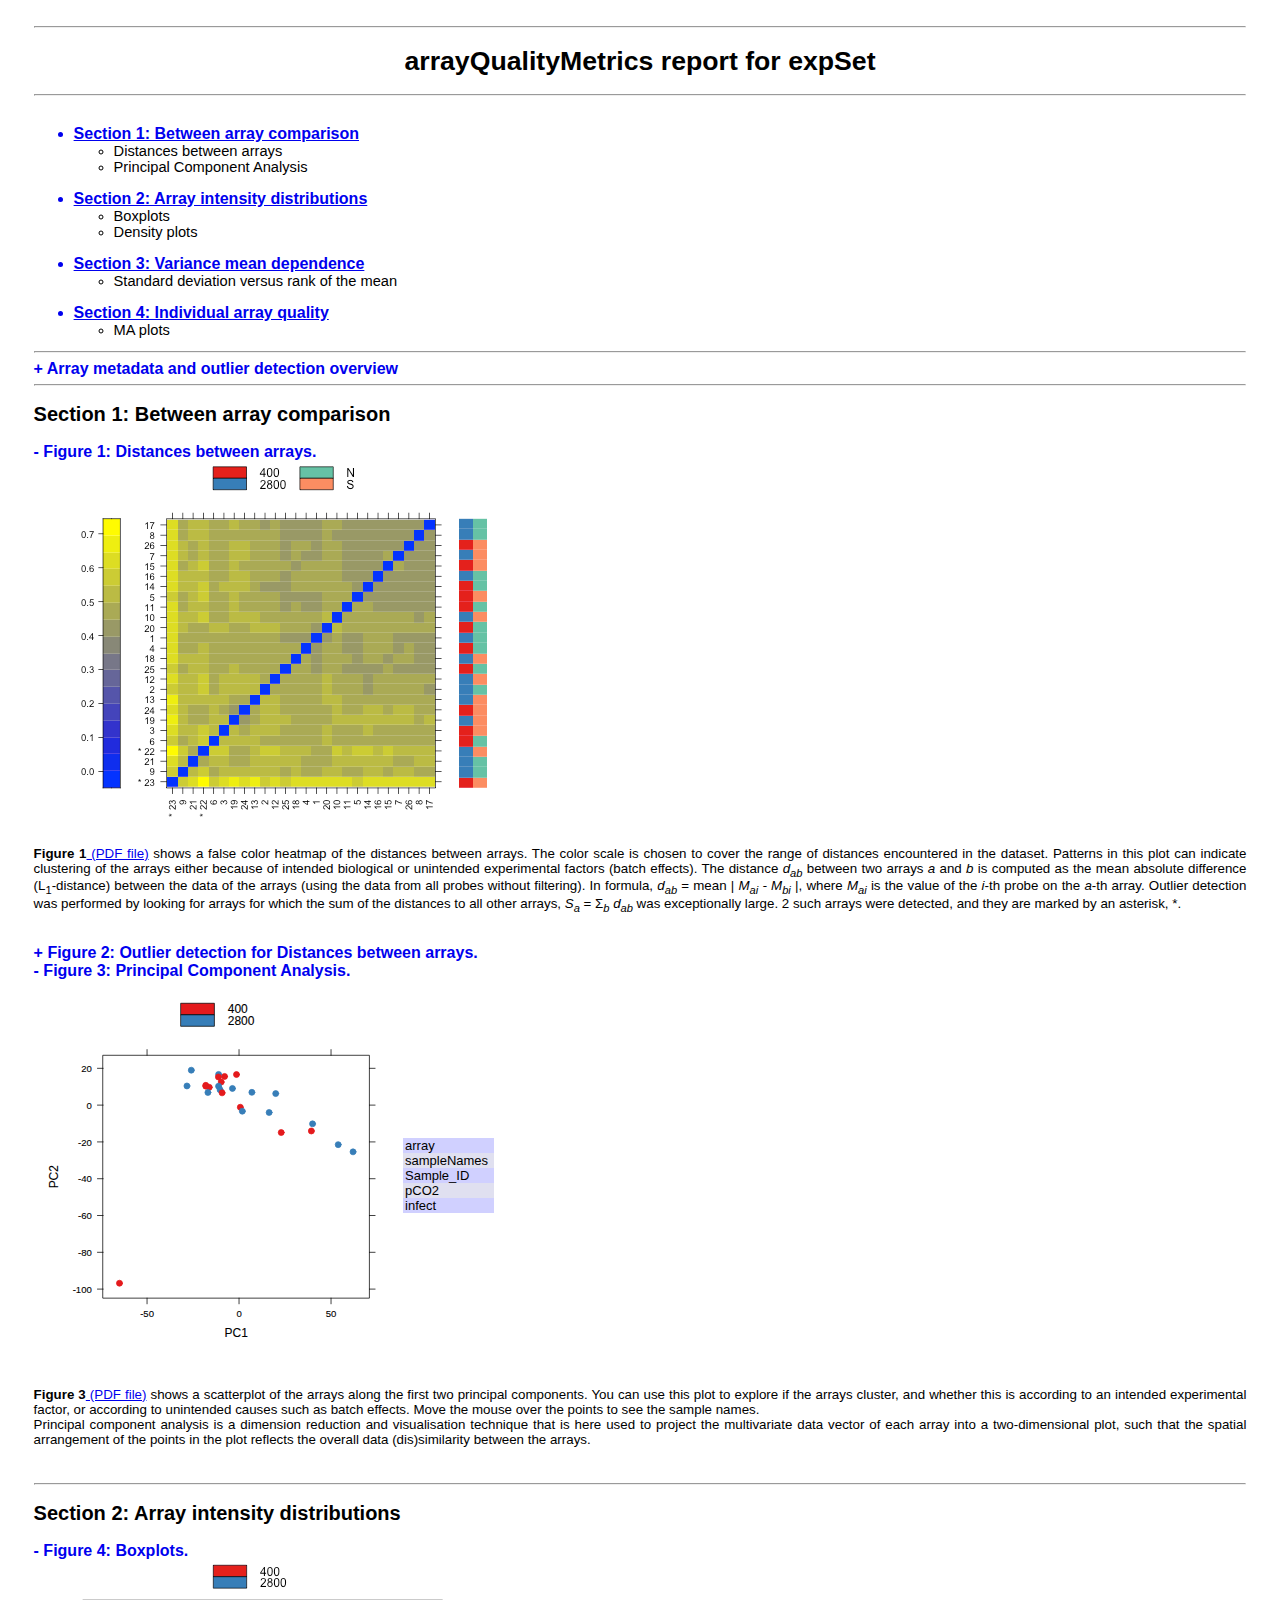
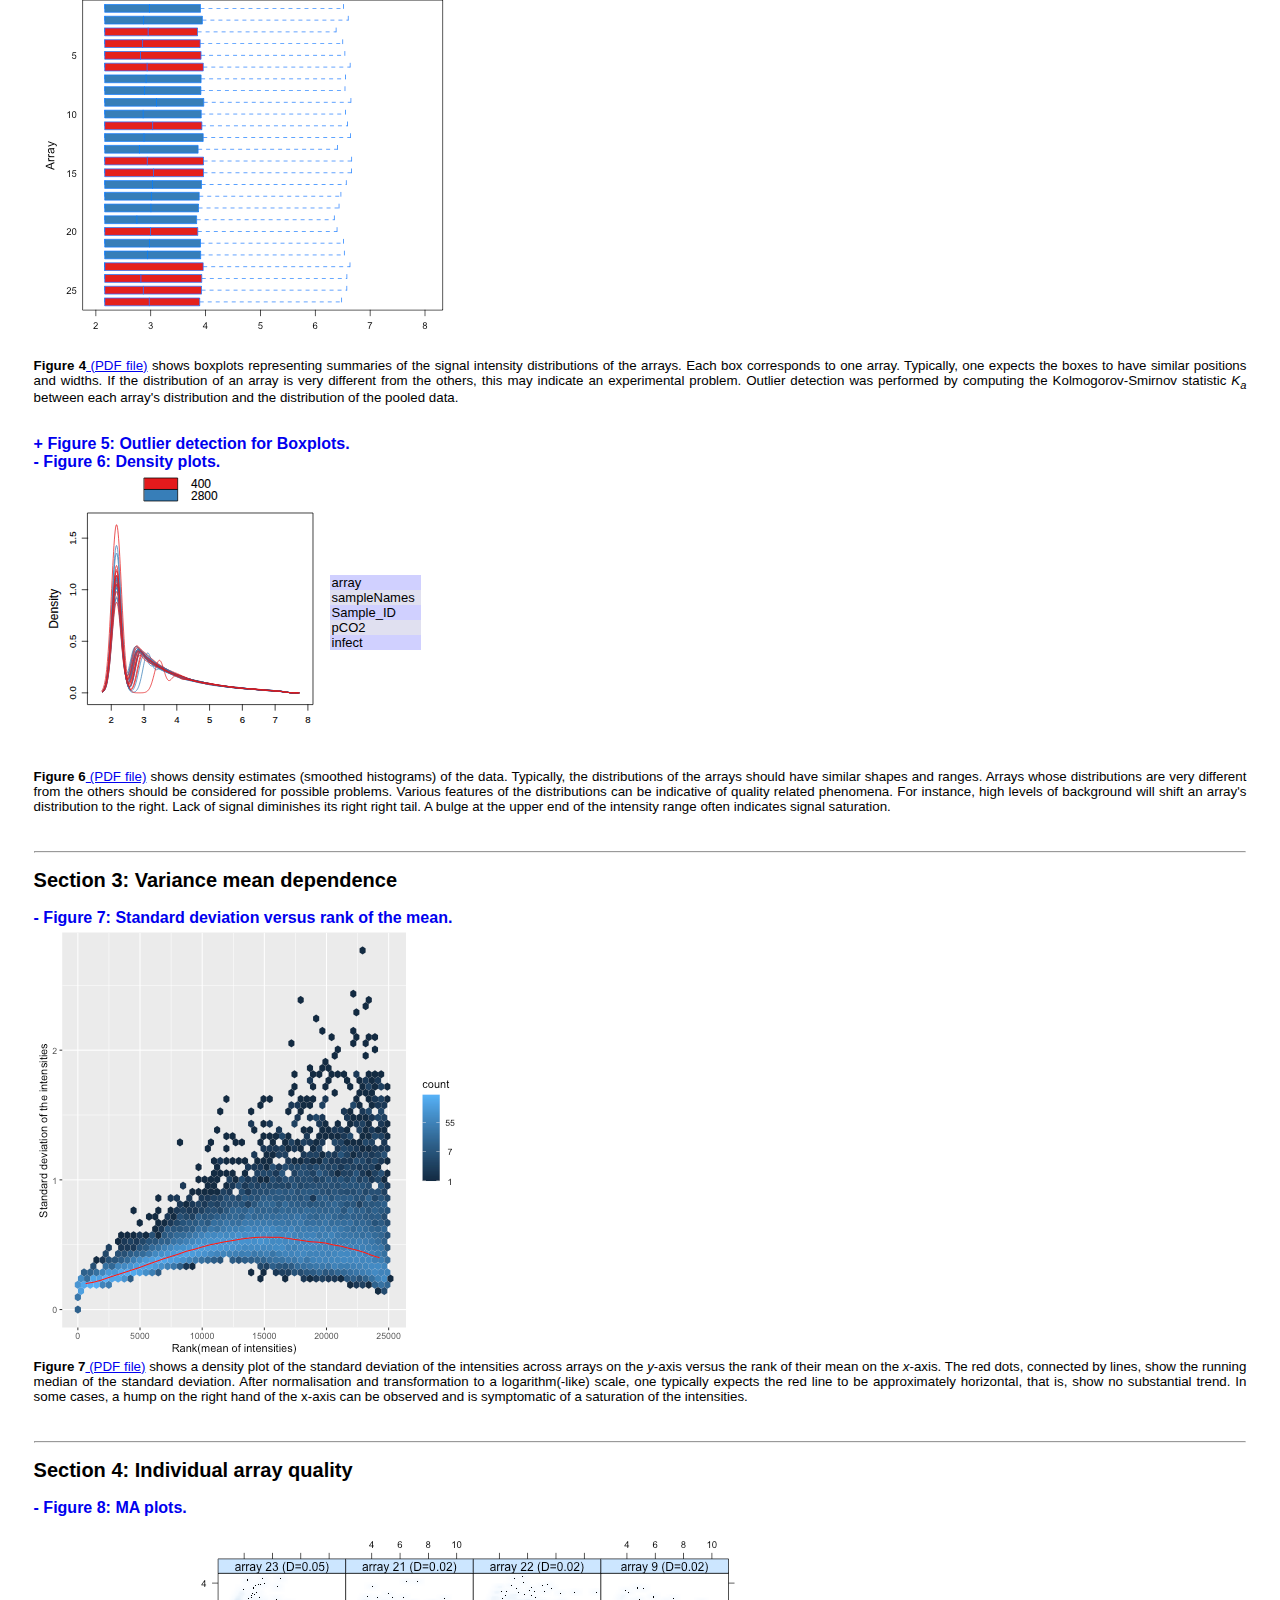
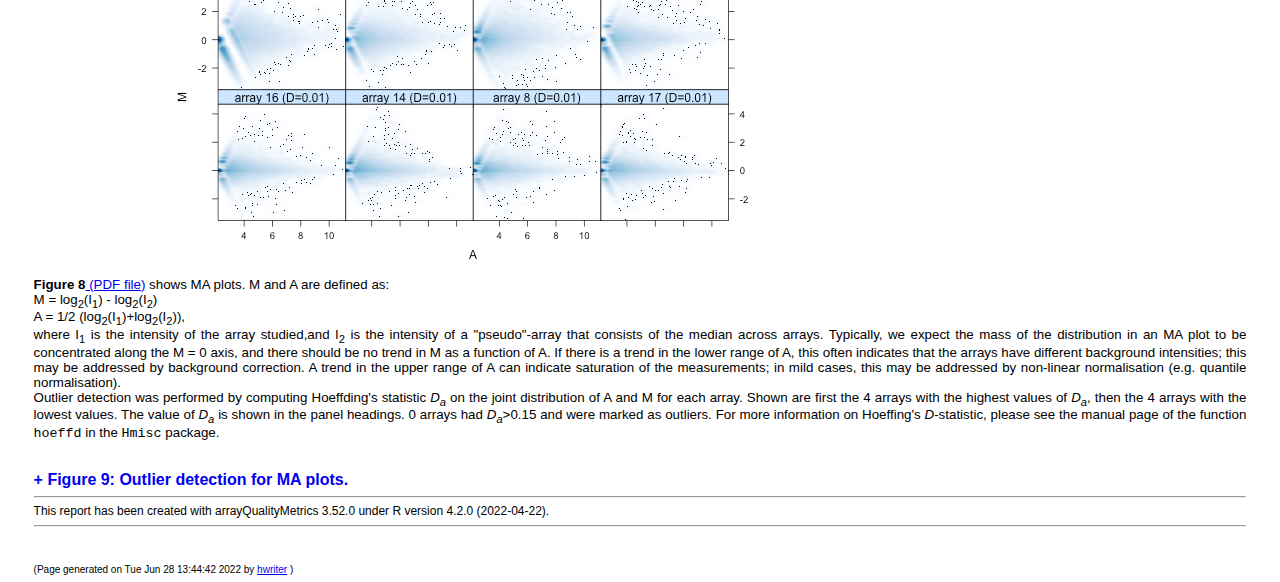
<file: arrayQualityMetrics/index.html>
<!DOCTYPE html PUBLIC "-//W3C//DTD XHTML 1.0 Transitional//EN" "http://www.w3.org/TR/xhtml1/DTD/xhtml1-transitional.dtd">
<html xmlns='http://www.w3.org/1999/xhtml' xml:lang='en' lang='en'><head>
<meta http-equiv="Content-Type" content="text/html; charset=utf-8"></meta>
<title>arrayQualityMetrics report for expSet</title>

<script language="JavaScript" src="arrayQualityMetrics.js"></script>
<link rel="stylesheet" type="text/css" href="arrayQualityMetrics.css"></link>
</head>
<body onload="reportinit()"><hr><h1>arrayQualityMetrics report for expSet</h1><hr><UL><a href="#S1"><br><li class='tocsection'>Section 1: Between array comparison</li><UL></a><li class='tocmodule'>Distances between arrays</li><li class='tocmodule'>Principal Component Analysis</li></UL><a href="#S2"><br><li class='tocsection'>Section 2: Array intensity distributions</li><UL></a><li class='tocmodule'>Boxplots</li><li class='tocmodule'>Density plots</li></UL><a href="#S3"><br><li class='tocsection'>Section 3: Variance mean dependence</li><UL></a><li class='tocmodule'>Standard deviation versus rank of the mean</li></UL><a href="#S4"><br><li class='tocsection'>Section 4: Individual array quality</li><UL></a><li class='tocmodule'>MA plots</li></UL></UL><hr><a name="arraymetadata" id="arraymetadata-h" href="javascript: toggle('arraymetadata')" style="text-decoration:none;font-weight:bold;font-size:larger">+ Array metadata and outlier detection overview</a><br>

<div id="arraymetadata-b" style="display:none">
<table style="margin-left:auto;text-align:right;" border="1">
<tr>
<td style="font-weight:bold"> </td><td style="font-weight:bold">array</td><td style="font-weight:bold">sampleNames</td><td style="font-weight:bold"><a href="#hm">*1</a></td><td style="font-weight:bold"><a href="#box">*2</a></td><td style="font-weight:bold"><a href="#ma">*3</a></td><td style="font-weight:bold">Sample_ID</td><td style="font-weight:bold">pCO2</td><td style="font-weight:bold">infect</td></tr>
<tr>
<td bgcolor="#ffffff"><input type='checkbox' name='ReportObjectCheckBoxes' value='' onchange='checkboxEvent(1)'></td><td bgcolor="#ffffff">1</td><td bgcolor="#ffffff">19013</td><td bgcolor="#ffffff"></td><td bgcolor="#ffffff"></td><td bgcolor="#ffffff"></td><td bgcolor="#ffffff">19013</td><td bgcolor="#ffffff">2800</td><td bgcolor="#ffffff">N</td></tr>
<tr>
<td bgcolor="#d0d0ff"><input type='checkbox' name='ReportObjectCheckBoxes' value='' onchange='checkboxEvent(2)'></td><td bgcolor="#e0e0f0">2</td><td bgcolor="#d0d0ff">19041</td><td bgcolor="#e0e0f0"></td><td bgcolor="#d0d0ff"></td><td bgcolor="#e0e0f0"></td><td bgcolor="#d0d0ff">19041</td><td bgcolor="#e0e0f0">2800</td><td bgcolor="#d0d0ff">N</td></tr>
<tr>
<td bgcolor="#ffffff"><input type='checkbox' name='ReportObjectCheckBoxes' value='' onchange='checkboxEvent(3)'></td><td bgcolor="#ffffff">3</td><td bgcolor="#ffffff">19076</td><td bgcolor="#ffffff"></td><td bgcolor="#ffffff"></td><td bgcolor="#ffffff"></td><td bgcolor="#ffffff">19076</td><td bgcolor="#ffffff">400</td><td bgcolor="#ffffff">S</td></tr>
<tr>
<td bgcolor="#d0d0ff"><input type='checkbox' name='ReportObjectCheckBoxes' value='' onchange='checkboxEvent(4)'></td><td bgcolor="#e0e0f0">4</td><td bgcolor="#d0d0ff">19086</td><td bgcolor="#e0e0f0"></td><td bgcolor="#d0d0ff"></td><td bgcolor="#e0e0f0"></td><td bgcolor="#d0d0ff">19086</td><td bgcolor="#e0e0f0">400</td><td bgcolor="#d0d0ff">N</td></tr>
<tr>
<td bgcolor="#ffffff"><input type='checkbox' name='ReportObjectCheckBoxes' value='' onchange='checkboxEvent(5)'></td><td bgcolor="#ffffff">5</td><td bgcolor="#ffffff">19092</td><td bgcolor="#ffffff"></td><td bgcolor="#ffffff"></td><td bgcolor="#ffffff"></td><td bgcolor="#ffffff">19092</td><td bgcolor="#ffffff">400</td><td bgcolor="#ffffff">S</td></tr>
<tr>
<td bgcolor="#d0d0ff"><input type='checkbox' name='ReportObjectCheckBoxes' value='' onchange='checkboxEvent(6)'></td><td bgcolor="#e0e0f0">6</td><td bgcolor="#d0d0ff">19103</td><td bgcolor="#e0e0f0"></td><td bgcolor="#d0d0ff"></td><td bgcolor="#e0e0f0"></td><td bgcolor="#d0d0ff">19103</td><td bgcolor="#e0e0f0">400</td><td bgcolor="#d0d0ff">N</td></tr>
<tr>
<td bgcolor="#ffffff"><input type='checkbox' name='ReportObjectCheckBoxes' value='' onchange='checkboxEvent(7)'></td><td bgcolor="#ffffff">7</td><td bgcolor="#ffffff">19158</td><td bgcolor="#ffffff"></td><td bgcolor="#ffffff"></td><td bgcolor="#ffffff"></td><td bgcolor="#ffffff">19158</td><td bgcolor="#ffffff">2800</td><td bgcolor="#ffffff">S</td></tr>
<tr>
<td bgcolor="#d0d0ff"><input type='checkbox' name='ReportObjectCheckBoxes' value='' onchange='checkboxEvent(8)'></td><td bgcolor="#e0e0f0">8</td><td bgcolor="#d0d0ff">19197</td><td bgcolor="#e0e0f0"></td><td bgcolor="#d0d0ff"></td><td bgcolor="#e0e0f0"></td><td bgcolor="#d0d0ff">19197</td><td bgcolor="#e0e0f0">2800</td><td bgcolor="#d0d0ff">N</td></tr>
<tr>
<td bgcolor="#ffffff"><input type='checkbox' name='ReportObjectCheckBoxes' value='' onchange='checkboxEvent(9)'></td><td bgcolor="#ffffff">9</td><td bgcolor="#ffffff">19227</td><td bgcolor="#ffffff"></td><td bgcolor="#ffffff"></td><td bgcolor="#ffffff"></td><td bgcolor="#ffffff">19227</td><td bgcolor="#ffffff">2800</td><td bgcolor="#ffffff">N</td></tr>
<tr>
<td bgcolor="#d0d0ff"><input type='checkbox' name='ReportObjectCheckBoxes' value='' onchange='checkboxEvent(10)'></td><td bgcolor="#e0e0f0">10</td><td bgcolor="#d0d0ff">19254</td><td bgcolor="#e0e0f0"></td><td bgcolor="#d0d0ff"></td><td bgcolor="#e0e0f0"></td><td bgcolor="#d0d0ff">19254</td><td bgcolor="#e0e0f0">2800</td><td bgcolor="#d0d0ff">S</td></tr>
<tr>
<td bgcolor="#ffffff"><input type='checkbox' name='ReportObjectCheckBoxes' value='' onchange='checkboxEvent(11)'></td><td bgcolor="#ffffff">11</td><td bgcolor="#ffffff">19264</td><td bgcolor="#ffffff"></td><td bgcolor="#ffffff"></td><td bgcolor="#ffffff"></td><td bgcolor="#ffffff">19264</td><td bgcolor="#ffffff">400</td><td bgcolor="#ffffff">N</td></tr>
<tr>
<td bgcolor="#d0d0ff"><input type='checkbox' name='ReportObjectCheckBoxes' value='' onchange='checkboxEvent(12)'></td><td bgcolor="#e0e0f0">12</td><td bgcolor="#d0d0ff">19274</td><td bgcolor="#e0e0f0"></td><td bgcolor="#d0d0ff"></td><td bgcolor="#e0e0f0"></td><td bgcolor="#d0d0ff">19274</td><td bgcolor="#e0e0f0">2800</td><td bgcolor="#d0d0ff">S</td></tr>
<tr>
<td bgcolor="#ffffff"><input type='checkbox' name='ReportObjectCheckBoxes' value='' onchange='checkboxEvent(13)'></td><td bgcolor="#ffffff">13</td><td bgcolor="#ffffff">19304</td><td bgcolor="#ffffff"></td><td bgcolor="#ffffff"></td><td bgcolor="#ffffff"></td><td bgcolor="#ffffff">19304</td><td bgcolor="#ffffff">2800</td><td bgcolor="#ffffff">S</td></tr>
<tr>
<td bgcolor="#d0d0ff"><input type='checkbox' name='ReportObjectCheckBoxes' value='' onchange='checkboxEvent(14)'></td><td bgcolor="#e0e0f0">14</td><td bgcolor="#d0d0ff">19370</td><td bgcolor="#e0e0f0"></td><td bgcolor="#d0d0ff"></td><td bgcolor="#e0e0f0"></td><td bgcolor="#d0d0ff">19370</td><td bgcolor="#e0e0f0">400</td><td bgcolor="#d0d0ff">N</td></tr>
<tr>
<td bgcolor="#ffffff"><input type='checkbox' name='ReportObjectCheckBoxes' value='' onchange='checkboxEvent(15)'></td><td bgcolor="#ffffff">15</td><td bgcolor="#ffffff">19378</td><td bgcolor="#ffffff"></td><td bgcolor="#ffffff"></td><td bgcolor="#ffffff"></td><td bgcolor="#ffffff">19378</td><td bgcolor="#ffffff">400</td><td bgcolor="#ffffff">S</td></tr>
<tr>
<td bgcolor="#d0d0ff"><input type='checkbox' name='ReportObjectCheckBoxes' value='' onchange='checkboxEvent(16)'></td><td bgcolor="#e0e0f0">16</td><td bgcolor="#d0d0ff">19388</td><td bgcolor="#e0e0f0"></td><td bgcolor="#d0d0ff"></td><td bgcolor="#e0e0f0"></td><td bgcolor="#d0d0ff">19388</td><td bgcolor="#e0e0f0">2800</td><td bgcolor="#d0d0ff">N</td></tr>
<tr>
<td bgcolor="#ffffff"><input type='checkbox' name='ReportObjectCheckBoxes' value='' onchange='checkboxEvent(17)'></td><td bgcolor="#ffffff">17</td><td bgcolor="#ffffff">19441</td><td bgcolor="#ffffff"></td><td bgcolor="#ffffff"></td><td bgcolor="#ffffff"></td><td bgcolor="#ffffff">19441</td><td bgcolor="#ffffff">2800</td><td bgcolor="#ffffff">N</td></tr>
<tr>
<td bgcolor="#d0d0ff"><input type='checkbox' name='ReportObjectCheckBoxes' value='' onchange='checkboxEvent(18)'></td><td bgcolor="#e0e0f0">18</td><td bgcolor="#d0d0ff">19467</td><td bgcolor="#e0e0f0"></td><td bgcolor="#d0d0ff"></td><td bgcolor="#e0e0f0"></td><td bgcolor="#d0d0ff">19467</td><td bgcolor="#e0e0f0">2800</td><td bgcolor="#d0d0ff">S</td></tr>
<tr>
<td bgcolor="#ffffff"><input type='checkbox' name='ReportObjectCheckBoxes' value='' onchange='checkboxEvent(19)'></td><td bgcolor="#ffffff">19</td><td bgcolor="#ffffff">19472</td><td bgcolor="#ffffff"></td><td bgcolor="#ffffff"></td><td bgcolor="#ffffff"></td><td bgcolor="#ffffff">19472</td><td bgcolor="#ffffff">2800</td><td bgcolor="#ffffff">S</td></tr>
<tr>
<td bgcolor="#d0d0ff"><input type='checkbox' name='ReportObjectCheckBoxes' value='' onchange='checkboxEvent(20)'></td><td bgcolor="#e0e0f0">20</td><td bgcolor="#d0d0ff">19516</td><td bgcolor="#e0e0f0"></td><td bgcolor="#d0d0ff"></td><td bgcolor="#e0e0f0"></td><td bgcolor="#d0d0ff">19516</td><td bgcolor="#e0e0f0">400</td><td bgcolor="#d0d0ff">N</td></tr>
<tr>
<td bgcolor="#ffffff"><input type='checkbox' name='ReportObjectCheckBoxes' value='' onchange='checkboxEvent(21)'></td><td bgcolor="#ffffff">21</td><td bgcolor="#ffffff">19536</td><td bgcolor="#ffffff"></td><td bgcolor="#ffffff"></td><td bgcolor="#ffffff"></td><td bgcolor="#ffffff">19536</td><td bgcolor="#ffffff">2800</td><td bgcolor="#ffffff">N</td></tr>
<tr>
<td bgcolor="#d0d0ff"><input type='checkbox' name='ReportObjectCheckBoxes' value='' onchange='checkboxEvent(22)'></td><td bgcolor="#e0e0f0">22</td><td bgcolor="#d0d0ff">19549</td><td bgcolor="#e0e0f0">x</td><td bgcolor="#d0d0ff"></td><td bgcolor="#e0e0f0"></td><td bgcolor="#d0d0ff">19549</td><td bgcolor="#e0e0f0">2800</td><td bgcolor="#d0d0ff">S</td></tr>
<tr>
<td bgcolor="#ffffff"><input type='checkbox' name='ReportObjectCheckBoxes' value='' onchange='checkboxEvent(23)'></td><td bgcolor="#ffffff">23</td><td bgcolor="#ffffff">19611</td><td bgcolor="#ffffff">x</td><td bgcolor="#ffffff"></td><td bgcolor="#ffffff"></td><td bgcolor="#ffffff">19611</td><td bgcolor="#ffffff">400</td><td bgcolor="#ffffff">S</td></tr>
<tr>
<td bgcolor="#d0d0ff"><input type='checkbox' name='ReportObjectCheckBoxes' value='' onchange='checkboxEvent(24)'></td><td bgcolor="#e0e0f0">24</td><td bgcolor="#d0d0ff">19637</td><td bgcolor="#e0e0f0"></td><td bgcolor="#d0d0ff"></td><td bgcolor="#e0e0f0"></td><td bgcolor="#d0d0ff">19637</td><td bgcolor="#e0e0f0">400</td><td bgcolor="#d0d0ff">S</td></tr>
<tr>
<td bgcolor="#ffffff"><input type='checkbox' name='ReportObjectCheckBoxes' value='' onchange='checkboxEvent(25)'></td><td bgcolor="#ffffff">25</td><td bgcolor="#ffffff">19642</td><td bgcolor="#ffffff"></td><td bgcolor="#ffffff"></td><td bgcolor="#ffffff"></td><td bgcolor="#ffffff">19642</td><td bgcolor="#ffffff">400</td><td bgcolor="#ffffff">N</td></tr>
<tr>
<td bgcolor="#d0d0ff"><input type='checkbox' name='ReportObjectCheckBoxes' value='' onchange='checkboxEvent(26)'></td><td bgcolor="#e0e0f0">26</td><td bgcolor="#d0d0ff">19650</td><td bgcolor="#e0e0f0"></td><td bgcolor="#d0d0ff"></td><td bgcolor="#e0e0f0"></td><td bgcolor="#d0d0ff">19650</td><td bgcolor="#e0e0f0">400</td><td bgcolor="#d0d0ff">S</td></tr>
</table>
<br>The columns named *1, *2, ... indicate the calls from the different outlier detection methods:<OL><LI> outlier detection by <a href="#hm">Distances between arrays</a></LI><LI> outlier detection by <a href="#box">Boxplots</a></LI><LI> outlier detection by <a href="#ma">MA plots</a></LI></OL>The outlier detection criteria are explained below in the respective sections. Arrays that were called outliers by at least one criterion are marked by checkbox selection in this table, and are indicated by highlighted lines or points in some of the plots below. By clicking the checkboxes in the table, or on the corresponding points/lines in the plots, you can modify the selection. To reset the selection, reload the HTML page in your browser.<br><br>At the scope covered by this software, outlier detection is a poorly defined question, and there is no 'right' or 'wrong' answer. These are hints which are intended to be followed up manually. If you want to automate outlier detection, you need to limit the scope to a particular platform and experimental design, and then choose and calibrate the metrics used.<br></div><hr><h2><a name= 'S1'>Section 1: Between array comparison</a></h2>

<a name="hm" id="hm-h" href="javascript: toggle('hm')" style="text-decoration:none;font-weight:bold;font-size:larger">- Figure 1: Distances between arrays.</a><br>

<div id="hm-b" style="display:block">
<img src="hm.png" border="0" alt="hm.png" id="Figls:hm"></img><br>
<b>Figure 1</b><a href="hm.pdf"> (PDF file)</a> shows a false color heatmap of the distances between arrays. The color scale is chosen to cover the range of distances encountered in the dataset. Patterns in this plot can indicate clustering of the arrays either because of intended biological or unintended experimental factors (batch effects). The distance <i>d<sub>ab</sub></i> between two arrays <i>a</i> and <i>b</i> is computed as the mean absolute difference (L<sub>1</sub>-distance) between the data of the arrays (using the data from all probes without filtering). In formula, <i>d<sub>ab</sub></i> = mean | <i>M<sub>ai</sub> - M<sub>bi</sub></i> |, where <i>M<sub>ai</sub></i> is the value of the <i>i</i>-th probe on the <i>a</i>-th array. Outlier detection was performed by looking for arrays for which the sum of the distances to all other arrays, <i>S<sub>a</sub></i> = &Sigma;<sub><i>b</i></sub> <i>d<sub>ab</sub></i> was exceptionally large. 2 such arrays were detected, and they are marked by an asterisk, *.<br><br><br>
</div>

<a name="out hm" id="out hm-h" href="javascript: toggle('out hm')" style="text-decoration:none;font-weight:bold;font-size:larger">+ Figure 2: Outlier detection for Distances between arrays.</a><br>

<div id="out hm-b" style="display:none">
<img src="out hm.png" border="0" alt="out hm.png" id="Figls:out hm"></img><br>
<b>Figure 2</b><a href="out hm.pdf"> (PDF file)</a> shows a bar chart of the sum of distances to other arrays <i>S<sub>a</sub></i>, the outlier detection criterion from the previous figure. The bars are shown in the original order of the arrays. Based on the distribution of the values across all arrays, a threshold of 13.4 was determined, which is indicated by the vertical line. 2 arrays exceeded the threshold and were considered outliers.<br><br><br>
</div>

<a name="pca" id="pca-h" href="javascript: toggle('pca')" style="text-decoration:none;font-weight:bold;font-size:larger">- Figure 3: Principal Component Analysis.</a><br>

<div id="pca-b" style="display:block">
<table border="1">
<tr>
<td><?xml version="1.0" encoding="UTF-8"?>
<svg xmlns="http://www.w3.org/2000/svg" xmlns:xlink="http://www.w3.org/1999/xlink" width="361.43px" height="390.23px" viewBox="0 0 361.43 390.23" version="1.1" id="Fig:pca">
  <metadata xmlns:gridsvg="http://www.stat.auckland.ac.nz/~paul/R/gridSVG/">
    <gridsvg:generator name="gridSVG" version="1.7-4" time="2022-06-28 13:44:35"/>
    <gridsvg:argument name="name" value="arrayQualityMetrics/pca.svg"/>
    <gridsvg:argument name="exportCoords" value="none"/>
    <gridsvg:argument name="exportMappings" value="none"/>
    <gridsvg:argument name="exportJS" value="none"/>
    <gridsvg:argument name="res" value="72"/>
    <gridsvg:argument name="prefix" value="Fig:pca"/>
    <gridsvg:argument name="addClasses" value="FALSE"/>
    <gridsvg:argument name="indent" value="TRUE"/>
    <gridsvg:argument name="htmlWrapper" value="FALSE"/>
    <gridsvg:argument name="usePaths" value="none"/>
    <gridsvg:argument name="uniqueNames" value="TRUE"/>
    <gridsvg:separator name="id.sep" value="."/>
    <gridsvg:separator name="gPath.sep" value="::"/>
    <gridsvg:separator name="vpPath.sep" value="::"/>
  </metadata>
  <g transform="translate(0, 390.23) scale(1, -1)">
    <g id="Fig:pcagridSVG" fill="none" stroke="rgb(0,0,0)" stroke-dasharray="none" stroke-width="0.75" font-size="12" font-family="Helvetica, Arial, FreeSans, Liberation Sans, Nimbus Sans L, sans-serif" opacity="1" stroke-linecap="round" stroke-linejoin="round" stroke-miterlimit="10" stroke-opacity="1" fill-opacity="0" font-weight="normal" font-style="normal">
      <defs>
        <symbol id="Fig:pcagridSVG.pch19" viewBox="-5 -5 10 10" overflow="visible">
          <circle cx="0" cy="0" r="3.75"/>
        </symbol>
      </defs>
      <g id="Fig:pcaplot_01.background.1">
        <rect id="Fig:pcaplot_01.background.1.1" x="0" y="0" width="361.43" height="390.23" transform="" fill="none" stroke="none" stroke-opacity="0" fill-opacity="0"/>
      </g>
      <g id="Fig:pcaplot_01.toplevel.vp.1" font-size="12">
        <g id="Fig:pcaplot_01.main.vp.1">
          <g id="Fig:pcaGRID.VP.955.1">
            <g id="Fig:pcaplot_01.key.frame.1">
              <g id="Fig:pcaGRID.VP.956.1">
                <g id="Fig:pcaGRID.cellGrob.2428.1">
                  <g id="Fig:pcaplot_01.key.background.1">
                    <rect id="Fig:pcaplot_01.key.background.1.1" x="137.34" y="344.95" width="86.74" height="22.99" transform="" fill="none" opacity="1" stroke="none" stroke-opacity="0" fill-opacity="0"/>
                  </g>
                </g>
              </g>
              <g id="Fig:pcaGRID.VP.957.1">
                <g id="Fig:pcaGRID.cellGrob.2429.1">
                  <g id="Fig:pcaplot_01.key.rect.1.1.1">
                    <rect id="Fig:pcaplot_01.key.rect.1.1.1.1" x="144.02" y="356.45" width="33.36" height="11.5" transform="" opacity="1" fill="rgb(228,26,28)" stroke="rgb(0,0,0)" stroke-opacity="1" fill-opacity="1"/>
                  </g>
                </g>
              </g>
              <g id="Fig:pcaGRID.VP.958.1">
                <g id="Fig:pcaGRID.cellGrob.2430.1">
                  <g id="Fig:pcaplot_01.key.rect.1.2.1">
                    <rect id="Fig:pcaplot_01.key.rect.1.2.1.1" x="144.02" y="344.95" width="33.36" height="11.5" transform="" opacity="1" fill="rgb(55,126,184)" stroke="rgb(0,0,0)" stroke-opacity="1" fill-opacity="1"/>
                  </g>
                </g>
              </g>
              <g id="Fig:pcaGRID.VP.959.1">
                <g id="Fig:pcaGRID.cellGrob.2431.1">
                  <g id="Fig:pcaplot_01.key.text.2.1.1">
                    <g id="Fig:pcaplot_01.key.text.2.1.1.1" transform="translate(190.72, 362.2)" stroke-width="0.1">
                      <g id="Fig:pcaplot_01.key.text.2.1.1.1.scale" transform="scale(1, -1)">
                        <text x="0" y="0" id="Fig:pcaplot_01.key.text.2.1.1.1.text" text-anchor="start" stroke="rgb(0,0,0)" opacity="1" fill="rgb(0,0,0)" stroke-opacity="1" fill-opacity="1" font-size="12" font-weight="normal" font-style="normal">
                          <tspan id="Fig:pcaplot_01.key.text.2.1.1.1.tspan.1" dy="4.31" x="0">400</tspan>
                        </text>
                      </g>
                    </g>
                  </g>
                </g>
              </g>
              <g id="Fig:pcaGRID.VP.960.1">
                <g id="Fig:pcaGRID.cellGrob.2432.1">
                  <g id="Fig:pcaplot_01.key.text.2.2.1">
                    <g id="Fig:pcaplot_01.key.text.2.2.1.1" transform="translate(190.72, 350.7)" stroke-width="0.1">
                      <g id="Fig:pcaplot_01.key.text.2.2.1.1.scale" transform="scale(1, -1)">
                        <text x="0" y="0" id="Fig:pcaplot_01.key.text.2.2.1.1.text" text-anchor="start" stroke="rgb(0,0,0)" opacity="1" fill="rgb(0,0,0)" stroke-opacity="1" fill-opacity="1" font-size="12" font-weight="normal" font-style="normal">
                          <tspan id="Fig:pcaplot_01.key.text.2.2.1.1.tspan.1" dy="4.31" x="0">2800</tspan>
                        </text>
                      </g>
                    </g>
                  </g>
                </g>
              </g>
            </g>
          </g>
        </g>
        <g id="Fig:pcaplot_01.xlab.vp.1">
          <g id="Fig:pcaplot_01.xlab.1">
            <g id="Fig:pcaplot_01.xlab.1.1" transform="translate(199.28, 38.59)" stroke-width="0.1">
              <g id="Fig:pcaplot_01.xlab.1.1.scale" transform="scale(1, -1)">
                <text x="0" y="0" id="Fig:pcaplot_01.xlab.1.1.text" text-anchor="middle" opacity="1" stroke="rgb(0,0,0)" fill="rgb(0,0,0)" stroke-opacity="1" fill-opacity="1" font-size="12" font-weight="normal" font-style="normal">
                  <tspan id="Fig:pcaplot_01.xlab.1.1.tspan.1" dy="4.31" x="0">PC1</tspan>
                </text>
              </g>
            </g>
          </g>
        </g>
        <g id="Fig:pcaplot_01.ylab.vp.1">
          <g id="Fig:pcaplot_01.ylab.1">
            <g id="Fig:pcaplot_01.ylab.1.1" transform="translate(16.31, 194.51)" stroke-width="0.1">
              <g id="Fig:pcaplot_01.ylab.1.1.scale" transform="scale(1, -1)">
                <text x="0" y="0" id="Fig:pcaplot_01.ylab.1.1.text" transform="rotate(-90)" text-anchor="middle" opacity="1" stroke="rgb(0,0,0)" fill="rgb(0,0,0)" stroke-opacity="1" fill-opacity="1" font-size="12" font-weight="normal" font-style="normal">
                  <tspan id="Fig:pcaplot_01.ylab.1.1.tspan.1" dy="4.31" x="0">PC2</tspan>
                </text>
              </g>
            </g>
          </g>
        </g>
        <g id="Fig:pcaplot_01.figure.vp.1"/>
        <defs>
          <clipPath id="Fig:pcaplot_01.panel.1.1.vp.1.clipPath">
            <rect x="66.14" y="73.08" width="266.27" height="242.86" fill="none" stroke="none"/>
          </clipPath>
        </defs>
        <g id="Fig:pcaplot_01.panel.1.1.vp.1" clip-path="url(#Fig:pcaplot_01.panel.1.1.vp.1.clipPath)"/>
        <g id="Fig:pcaplot_01.strip.1.1.off.vp.1">
          <g id="Fig:pcaplot_01.ticks.top.panel.1.1.1">
            <polyline id="Fig:pcaplot_01.ticks.top.panel.1.1.1.1" points="110.05,315.95 110.05,321.62" stroke="rgb(0,0,0)" opacity="1" stroke-dasharray="none" stroke-width="0.75" stroke-opacity="1" fill="none"/>
            <polyline id="Fig:pcaplot_01.ticks.top.panel.1.1.1.2" points="202.04,315.95 202.04,321.62" stroke="rgb(0,0,0)" opacity="1" stroke-dasharray="none" stroke-width="0.75" stroke-opacity="1" fill="none"/>
            <polyline id="Fig:pcaplot_01.ticks.top.panel.1.1.1.3" points="294.04,315.95 294.04,321.62" stroke="rgb(0,0,0)" opacity="1" stroke-dasharray="none" stroke-width="0.75" stroke-opacity="1" fill="none"/>
          </g>
        </g>
        <g id="Fig:pcaplot_01.strip.left.1.1.off.vp.1">
          <g id="Fig:pcaplot_01.ticks.left.panel.1.1.1">
            <polyline id="Fig:pcaplot_01.ticks.left.panel.1.1.1.1" points="66.14,82.12 60.47,82.12" stroke="rgb(0,0,0)" opacity="1" stroke-dasharray="none" stroke-width="0.75" stroke-opacity="1" fill="none"/>
            <polyline id="Fig:pcaplot_01.ticks.left.panel.1.1.1.2" points="66.14,118.91 60.47,118.91" stroke="rgb(0,0,0)" opacity="1" stroke-dasharray="none" stroke-width="0.75" stroke-opacity="1" fill="none"/>
            <polyline id="Fig:pcaplot_01.ticks.left.panel.1.1.1.3" points="66.14,155.71 60.47,155.71" stroke="rgb(0,0,0)" opacity="1" stroke-dasharray="none" stroke-width="0.75" stroke-opacity="1" fill="none"/>
            <polyline id="Fig:pcaplot_01.ticks.left.panel.1.1.1.4" points="66.14,192.51 60.47,192.51" stroke="rgb(0,0,0)" opacity="1" stroke-dasharray="none" stroke-width="0.75" stroke-opacity="1" fill="none"/>
            <polyline id="Fig:pcaplot_01.ticks.left.panel.1.1.1.5" points="66.14,229.31 60.47,229.31" stroke="rgb(0,0,0)" opacity="1" stroke-dasharray="none" stroke-width="0.75" stroke-opacity="1" fill="none"/>
            <polyline id="Fig:pcaplot_01.ticks.left.panel.1.1.1.6" points="66.14,266.11 60.47,266.11" stroke="rgb(0,0,0)" opacity="1" stroke-dasharray="none" stroke-width="0.75" stroke-opacity="1" fill="none"/>
            <polyline id="Fig:pcaplot_01.ticks.left.panel.1.1.1.7" points="66.14,302.9 60.47,302.9" stroke="rgb(0,0,0)" opacity="1" stroke-dasharray="none" stroke-width="0.75" stroke-opacity="1" fill="none"/>
          </g>
          <g id="Fig:pcaplot_01.ticklabels.left.panel.1.1.1">
            <g id="Fig:pcaplot_01.ticklabels.left.panel.1.1.1.1" transform="translate(54.81, 82.12)" stroke-width="0.1">
              <g id="Fig:pcaplot_01.ticklabels.left.panel.1.1.1.1.scale" transform="scale(1, -1)">
                <text x="0" y="0" id="Fig:pcaplot_01.ticklabels.left.panel.1.1.1.1.text" text-anchor="end" stroke="rgb(0,0,0)" opacity="1" fill="rgb(0,0,0)" stroke-opacity="1" fill-opacity="1" font-size="9.6" font-weight="normal" font-style="normal">
                  <tspan id="Fig:pcaplot_01.ticklabels.left.panel.1.1.1.1.tspan.1" dy="3.59" x="0">-100</tspan>
                </text>
              </g>
            </g>
            <g id="Fig:pcaplot_01.ticklabels.left.panel.1.1.1.2" transform="translate(54.81, 118.91)" stroke-width="0.1">
              <g id="Fig:pcaplot_01.ticklabels.left.panel.1.1.1.2.scale" transform="scale(1, -1)">
                <text x="0" y="0" id="Fig:pcaplot_01.ticklabels.left.panel.1.1.1.2.text" text-anchor="end" stroke="rgb(0,0,0)" opacity="1" fill="rgb(0,0,0)" stroke-opacity="1" fill-opacity="1" font-size="9.6" font-weight="normal" font-style="normal">
                  <tspan id="Fig:pcaplot_01.ticklabels.left.panel.1.1.1.2.tspan.1" dy="3.59" x="0">-80</tspan>
                </text>
              </g>
            </g>
            <g id="Fig:pcaplot_01.ticklabels.left.panel.1.1.1.3" transform="translate(54.81, 155.71)" stroke-width="0.1">
              <g id="Fig:pcaplot_01.ticklabels.left.panel.1.1.1.3.scale" transform="scale(1, -1)">
                <text x="0" y="0" id="Fig:pcaplot_01.ticklabels.left.panel.1.1.1.3.text" text-anchor="end" stroke="rgb(0,0,0)" opacity="1" fill="rgb(0,0,0)" stroke-opacity="1" fill-opacity="1" font-size="9.6" font-weight="normal" font-style="normal">
                  <tspan id="Fig:pcaplot_01.ticklabels.left.panel.1.1.1.3.tspan.1" dy="3.59" x="0">-60</tspan>
                </text>
              </g>
            </g>
            <g id="Fig:pcaplot_01.ticklabels.left.panel.1.1.1.4" transform="translate(54.81, 192.51)" stroke-width="0.1">
              <g id="Fig:pcaplot_01.ticklabels.left.panel.1.1.1.4.scale" transform="scale(1, -1)">
                <text x="0" y="0" id="Fig:pcaplot_01.ticklabels.left.panel.1.1.1.4.text" text-anchor="end" stroke="rgb(0,0,0)" opacity="1" fill="rgb(0,0,0)" stroke-opacity="1" fill-opacity="1" font-size="9.6" font-weight="normal" font-style="normal">
                  <tspan id="Fig:pcaplot_01.ticklabels.left.panel.1.1.1.4.tspan.1" dy="3.59" x="0">-40</tspan>
                </text>
              </g>
            </g>
            <g id="Fig:pcaplot_01.ticklabels.left.panel.1.1.1.5" transform="translate(54.81, 229.31)" stroke-width="0.1">
              <g id="Fig:pcaplot_01.ticklabels.left.panel.1.1.1.5.scale" transform="scale(1, -1)">
                <text x="0" y="0" id="Fig:pcaplot_01.ticklabels.left.panel.1.1.1.5.text" text-anchor="end" stroke="rgb(0,0,0)" opacity="1" fill="rgb(0,0,0)" stroke-opacity="1" fill-opacity="1" font-size="9.6" font-weight="normal" font-style="normal">
                  <tspan id="Fig:pcaplot_01.ticklabels.left.panel.1.1.1.5.tspan.1" dy="3.59" x="0">-20</tspan>
                </text>
              </g>
            </g>
            <g id="Fig:pcaplot_01.ticklabels.left.panel.1.1.1.6" transform="translate(54.81, 266.11)" stroke-width="0.1">
              <g id="Fig:pcaplot_01.ticklabels.left.panel.1.1.1.6.scale" transform="scale(1, -1)">
                <text x="0" y="0" id="Fig:pcaplot_01.ticklabels.left.panel.1.1.1.6.text" text-anchor="end" stroke="rgb(0,0,0)" opacity="1" fill="rgb(0,0,0)" stroke-opacity="1" fill-opacity="1" font-size="9.6" font-weight="normal" font-style="normal">
                  <tspan id="Fig:pcaplot_01.ticklabels.left.panel.1.1.1.6.tspan.1" dy="3.59" x="0">0</tspan>
                </text>
              </g>
            </g>
            <g id="Fig:pcaplot_01.ticklabels.left.panel.1.1.1.7" transform="translate(54.81, 302.9)" stroke-width="0.1">
              <g id="Fig:pcaplot_01.ticklabels.left.panel.1.1.1.7.scale" transform="scale(1, -1)">
                <text x="0" y="0" id="Fig:pcaplot_01.ticklabels.left.panel.1.1.1.7.text" text-anchor="end" stroke="rgb(0,0,0)" opacity="1" fill="rgb(0,0,0)" stroke-opacity="1" fill-opacity="1" font-size="9.6" font-weight="normal" font-style="normal">
                  <tspan id="Fig:pcaplot_01.ticklabels.left.panel.1.1.1.7.tspan.1" dy="3.59" x="0">20</tspan>
                </text>
              </g>
            </g>
          </g>
        </g>
        <g id="Fig:pcaplot_01.panel.1.1.off.vp.1">
          <g id="Fig:pcaplot_01.ticks.bottom.panel.1.1.1">
            <polyline id="Fig:pcaplot_01.ticks.bottom.panel.1.1.1.1" points="110.05,73.08 110.05,67.41" stroke="rgb(0,0,0)" opacity="1" stroke-dasharray="none" stroke-width="0.75" stroke-opacity="1" fill="none"/>
            <polyline id="Fig:pcaplot_01.ticks.bottom.panel.1.1.1.2" points="202.04,73.08 202.04,67.41" stroke="rgb(0,0,0)" opacity="1" stroke-dasharray="none" stroke-width="0.75" stroke-opacity="1" fill="none"/>
            <polyline id="Fig:pcaplot_01.ticks.bottom.panel.1.1.1.3" points="294.04,73.08 294.04,67.41" stroke="rgb(0,0,0)" opacity="1" stroke-dasharray="none" stroke-width="0.75" stroke-opacity="1" fill="none"/>
          </g>
          <g id="Fig:pcaplot_01.ticklabels.bottom.panel.1.1.1">
            <g id="Fig:pcaplot_01.ticklabels.bottom.panel.1.1.1.1" transform="translate(110.05, 61.75)" stroke-width="0.1">
              <g id="Fig:pcaplot_01.ticklabels.bottom.panel.1.1.1.1.scale" transform="scale(1, -1)">
                <text x="0" y="0" id="Fig:pcaplot_01.ticklabels.bottom.panel.1.1.1.1.text" text-anchor="middle" stroke="rgb(0,0,0)" opacity="1" fill="rgb(0,0,0)" stroke-opacity="1" fill-opacity="1" font-size="9.6" font-weight="normal" font-style="normal">
                  <tspan id="Fig:pcaplot_01.ticklabels.bottom.panel.1.1.1.1.tspan.1" dy="7.18" x="0">-50</tspan>
                </text>
              </g>
            </g>
            <g id="Fig:pcaplot_01.ticklabels.bottom.panel.1.1.1.2" transform="translate(202.04, 61.75)" stroke-width="0.1">
              <g id="Fig:pcaplot_01.ticklabels.bottom.panel.1.1.1.2.scale" transform="scale(1, -1)">
                <text x="0" y="0" id="Fig:pcaplot_01.ticklabels.bottom.panel.1.1.1.2.text" text-anchor="middle" stroke="rgb(0,0,0)" opacity="1" fill="rgb(0,0,0)" stroke-opacity="1" fill-opacity="1" font-size="9.6" font-weight="normal" font-style="normal">
                  <tspan id="Fig:pcaplot_01.ticklabels.bottom.panel.1.1.1.2.tspan.1" dy="7.18" x="0">0</tspan>
                </text>
              </g>
            </g>
            <g id="Fig:pcaplot_01.ticklabels.bottom.panel.1.1.1.3" transform="translate(294.04, 61.75)" stroke-width="0.1">
              <g id="Fig:pcaplot_01.ticklabels.bottom.panel.1.1.1.3.scale" transform="scale(1, -1)">
                <text x="0" y="0" id="Fig:pcaplot_01.ticklabels.bottom.panel.1.1.1.3.text" text-anchor="middle" stroke="rgb(0,0,0)" opacity="1" fill="rgb(0,0,0)" stroke-opacity="1" fill-opacity="1" font-size="9.6" font-weight="normal" font-style="normal">
                  <tspan id="Fig:pcaplot_01.ticklabels.bottom.panel.1.1.1.3.tspan.1" dy="7.18" x="0">50</tspan>
                </text>
              </g>
            </g>
          </g>
          <g id="Fig:pcaplot_01.ticks.right.panel.1.1.1">
            <polyline id="Fig:pcaplot_01.ticks.right.panel.1.1.1.1" points="332.42,82.12 338.09,82.12" stroke="rgb(0,0,0)" opacity="1" stroke-dasharray="none" stroke-width="0.75" stroke-opacity="1" fill="none"/>
            <polyline id="Fig:pcaplot_01.ticks.right.panel.1.1.1.2" points="332.42,118.91 338.09,118.91" stroke="rgb(0,0,0)" opacity="1" stroke-dasharray="none" stroke-width="0.75" stroke-opacity="1" fill="none"/>
            <polyline id="Fig:pcaplot_01.ticks.right.panel.1.1.1.3" points="332.42,155.71 338.09,155.71" stroke="rgb(0,0,0)" opacity="1" stroke-dasharray="none" stroke-width="0.75" stroke-opacity="1" fill="none"/>
            <polyline id="Fig:pcaplot_01.ticks.right.panel.1.1.1.4" points="332.42,192.51 338.09,192.51" stroke="rgb(0,0,0)" opacity="1" stroke-dasharray="none" stroke-width="0.75" stroke-opacity="1" fill="none"/>
            <polyline id="Fig:pcaplot_01.ticks.right.panel.1.1.1.5" points="332.42,229.31 338.09,229.31" stroke="rgb(0,0,0)" opacity="1" stroke-dasharray="none" stroke-width="0.75" stroke-opacity="1" fill="none"/>
            <polyline id="Fig:pcaplot_01.ticks.right.panel.1.1.1.6" points="332.42,266.11 338.09,266.11" stroke="rgb(0,0,0)" opacity="1" stroke-dasharray="none" stroke-width="0.75" stroke-opacity="1" fill="none"/>
            <polyline id="Fig:pcaplot_01.ticks.right.panel.1.1.1.7" points="332.42,302.9 338.09,302.9" stroke="rgb(0,0,0)" opacity="1" stroke-dasharray="none" stroke-width="0.75" stroke-opacity="1" fill="none"/>
          </g>
        </g>
        <defs>
          <clipPath id="Fig:pcaplot_01.panel.1.1.vp.2.clipPath">
            <rect x="66.14" y="73.08" width="266.27" height="242.86" fill="none" stroke="none"/>
          </clipPath>
        </defs>
        <g id="Fig:pcaplot_01.panel.1.1.vp.2" clip-path="url(#Fig:pcaplot_01.panel.1.1.vp.2.clipPath)">
          <g id="Fig:pcaplot_01.xyplot.points.panel.1.1.1">
            <use id="Fig:pcaplot_01.xyplot.points.panel.1.1.1.1" href="#Fig:pcagridSVG.pch19" x="232.15" y="258.74" width="8" height="8" transform=" translate(-4,-4)" stroke="rgb(55,126,184)" stroke-width="0.94" opacity="1" fill="rgb(55,126,184)" font-size="8" stroke-opacity="1" fill-opacity="1" font-weight="normal" font-style="normal"/>
            <use id="Fig:pcaplot_01.xyplot.points.panel.1.1.1.2" href="#Fig:pcagridSVG.pch19" x="149.96" y="285.26" width="8" height="8" transform=" translate(-4,-4)" stroke="rgb(55,126,184)" stroke-width="0.94" opacity="1" fill="rgb(55,126,184)" font-size="8" stroke-opacity="1" fill-opacity="1" font-weight="normal" font-style="normal"/>
            <use id="Fig:pcaplot_01.xyplot.points.panel.1.1.1.3" href="#Fig:pcagridSVG.pch19" x="199.51" y="296.7" width="8" height="8" transform=" translate(-4,-4)" stroke="rgb(228,26,28)" stroke-width="0.94" opacity="1" fill="rgb(228,26,28)" font-size="8" stroke-opacity="1" fill-opacity="1" font-weight="normal" font-style="normal"/>
            <use id="Fig:pcaplot_01.xyplot.points.panel.1.1.1.4" href="#Fig:pcagridSVG.pch19" x="203.32" y="263.98" width="8" height="8" transform=" translate(-4,-4)" stroke="rgb(228,26,28)" stroke-width="0.94" opacity="1" fill="rgb(228,26,28)" font-size="8" stroke-opacity="1" fill-opacity="1" font-weight="normal" font-style="normal"/>
            <use id="Fig:pcaplot_01.xyplot.points.panel.1.1.1.5" href="#Fig:pcagridSVG.pch19" x="172.26" y="283.93" width="8" height="8" transform=" translate(-4,-4)" stroke="rgb(228,26,28)" stroke-width="0.94" opacity="1" fill="rgb(228,26,28)" font-size="8" stroke-opacity="1" fill-opacity="1" font-weight="normal" font-style="normal"/>
            <use id="Fig:pcaplot_01.xyplot.points.panel.1.1.1.6" href="#Fig:pcagridSVG.pch19" x="168.82" y="285.09" width="8" height="8" transform=" translate(-4,-4)" stroke="rgb(228,26,28)" stroke-width="0.94" opacity="1" fill="rgb(228,26,28)" font-size="8" stroke-opacity="1" fill-opacity="1" font-weight="normal" font-style="normal"/>
            <use id="Fig:pcaplot_01.xyplot.points.panel.1.1.1.7" href="#Fig:pcagridSVG.pch19" x="195.46" y="282.78" width="8" height="8" transform=" translate(-4,-4)" stroke="rgb(55,126,184)" stroke-width="0.94" opacity="1" fill="rgb(55,126,184)" font-size="8" stroke-opacity="1" fill-opacity="1" font-weight="normal" font-style="normal"/>
            <use id="Fig:pcaplot_01.xyplot.points.panel.1.1.1.8" href="#Fig:pcagridSVG.pch19" x="181.63" y="296.8" width="8" height="8" transform=" translate(-4,-4)" stroke="rgb(55,126,184)" stroke-width="0.94" opacity="1" fill="rgb(55,126,184)" font-size="8" stroke-opacity="1" fill-opacity="1" font-weight="normal" font-style="normal"/>
            <use id="Fig:pcaplot_01.xyplot.points.panel.1.1.1.9" href="#Fig:pcagridSVG.pch19" x="205.34" y="260.02" width="8" height="8" transform=" translate(-4,-4)" stroke="rgb(55,126,184)" stroke-width="0.94" opacity="1" fill="rgb(55,126,184)" font-size="8" stroke-opacity="1" fill-opacity="1" font-weight="normal" font-style="normal"/>
            <use id="Fig:pcaplot_01.xyplot.points.panel.1.1.1.10" href="#Fig:pcagridSVG.pch19" x="154.3" y="301.03" width="8" height="8" transform=" translate(-4,-4)" stroke="rgb(55,126,184)" stroke-width="0.94" opacity="1" fill="rgb(55,126,184)" font-size="8" stroke-opacity="1" fill-opacity="1" font-weight="normal" font-style="normal"/>
            <use id="Fig:pcaplot_01.xyplot.points.panel.1.1.1.11" href="#Fig:pcagridSVG.pch19" x="184.21" y="289.18" width="8" height="8" transform=" translate(-4,-4)" stroke="rgb(228,26,28)" stroke-width="0.94" opacity="1" fill="rgb(228,26,28)" font-size="8" stroke-opacity="1" fill-opacity="1" font-weight="normal" font-style="normal"/>
            <use id="Fig:pcaplot_01.xyplot.points.panel.1.1.1.12" href="#Fig:pcagridSVG.pch19" x="170.94" y="278.73" width="8" height="8" transform=" translate(-4,-4)" stroke="rgb(55,126,184)" stroke-width="0.94" opacity="1" fill="rgb(55,126,184)" font-size="8" stroke-opacity="1" fill-opacity="1" font-weight="normal" font-style="normal"/>
            <use id="Fig:pcaplot_01.xyplot.points.panel.1.1.1.13" href="#Fig:pcagridSVG.pch19" x="238.73" y="277.63" width="8" height="8" transform=" translate(-4,-4)" stroke="rgb(55,126,184)" stroke-width="0.94" opacity="1" fill="rgb(55,126,184)" font-size="8" stroke-opacity="1" fill-opacity="1" font-weight="normal" font-style="normal"/>
            <use id="Fig:pcaplot_01.xyplot.points.panel.1.1.1.14" href="#Fig:pcagridSVG.pch19" x="168.8" y="285.87" width="8" height="8" transform=" translate(-4,-4)" stroke="rgb(228,26,28)" stroke-width="0.94" opacity="1" fill="rgb(228,26,28)" font-size="8" stroke-opacity="1" fill-opacity="1" font-weight="normal" font-style="normal"/>
            <use id="Fig:pcaplot_01.xyplot.points.panel.1.1.1.15" href="#Fig:pcagridSVG.pch19" x="181.44" y="294.26" width="8" height="8" transform=" translate(-4,-4)" stroke="rgb(228,26,28)" stroke-width="0.94" opacity="1" fill="rgb(228,26,28)" font-size="8" stroke-opacity="1" fill-opacity="1" font-weight="normal" font-style="normal"/>
            <use id="Fig:pcaplot_01.xyplot.points.panel.1.1.1.16" href="#Fig:pcagridSVG.pch19" x="181.58" y="285.03" width="8" height="8" transform=" translate(-4,-4)" stroke="rgb(55,126,184)" stroke-width="0.94" opacity="1" fill="rgb(55,126,184)" font-size="8" stroke-opacity="1" fill-opacity="1" font-weight="normal" font-style="normal"/>
            <use id="Fig:pcaplot_01.xyplot.points.panel.1.1.1.17" href="#Fig:pcagridSVG.pch19" x="183.1" y="281.42" width="8" height="8" transform=" translate(-4,-4)" stroke="rgb(55,126,184)" stroke-width="0.94" opacity="1" fill="rgb(55,126,184)" font-size="8" stroke-opacity="1" fill-opacity="1" font-weight="normal" font-style="normal"/>
            <use id="Fig:pcaplot_01.xyplot.points.panel.1.1.1.18" href="#Fig:pcagridSVG.pch19" x="214.91" y="278.89" width="8" height="8" transform=" translate(-4,-4)" stroke="rgb(55,126,184)" stroke-width="0.94" opacity="1" fill="rgb(55,126,184)" font-size="8" stroke-opacity="1" fill-opacity="1" font-weight="normal" font-style="normal"/>
            <use id="Fig:pcaplot_01.xyplot.points.panel.1.1.1.19" href="#Fig:pcagridSVG.pch19" x="301.22" y="226.59" width="8" height="8" transform=" translate(-4,-4)" stroke="rgb(55,126,184)" stroke-width="0.94" opacity="1" fill="rgb(55,126,184)" font-size="8" stroke-opacity="1" fill-opacity="1" font-weight="normal" font-style="normal"/>
            <use id="Fig:pcaplot_01.xyplot.points.panel.1.1.1.20" href="#Fig:pcagridSVG.pch19" x="244.24" y="238.68" width="8" height="8" transform=" translate(-4,-4)" stroke="rgb(228,26,28)" stroke-width="0.94" opacity="1" fill="rgb(228,26,28)" font-size="8" stroke-opacity="1" fill-opacity="1" font-weight="normal" font-style="normal"/>
            <use id="Fig:pcaplot_01.xyplot.points.panel.1.1.1.21" href="#Fig:pcagridSVG.pch19" x="275.57" y="247.37" width="8" height="8" transform=" translate(-4,-4)" stroke="rgb(55,126,184)" stroke-width="0.94" opacity="1" fill="rgb(55,126,184)" font-size="8" stroke-opacity="1" fill-opacity="1" font-weight="normal" font-style="normal"/>
            <use id="Fig:pcaplot_01.xyplot.points.panel.1.1.1.22" href="#Fig:pcagridSVG.pch19" x="316.07" y="219.37" width="8" height="8" transform=" translate(-4,-4)" stroke="rgb(55,126,184)" stroke-width="0.94" opacity="1" fill="rgb(55,126,184)" font-size="8" stroke-opacity="1" fill-opacity="1" font-weight="normal" font-style="normal"/>
            <use id="Fig:pcaplot_01.xyplot.points.panel.1.1.1.23" href="#Fig:pcagridSVG.pch19" x="82.49" y="88" width="8" height="8" transform=" translate(-4,-4)" stroke="rgb(228,26,28)" stroke-width="0.94" opacity="1" fill="rgb(228,26,28)" font-size="8" stroke-opacity="1" fill-opacity="1" font-weight="normal" font-style="normal"/>
            <use id="Fig:pcaplot_01.xyplot.points.panel.1.1.1.24" href="#Fig:pcagridSVG.pch19" x="274.37" y="240.23" width="8" height="8" transform=" translate(-4,-4)" stroke="rgb(228,26,28)" stroke-width="0.94" opacity="1" fill="rgb(228,26,28)" font-size="8" stroke-opacity="1" fill-opacity="1" font-weight="normal" font-style="normal"/>
            <use id="Fig:pcaplot_01.xyplot.points.panel.1.1.1.25" href="#Fig:pcagridSVG.pch19" x="185.11" y="278.36" width="8" height="8" transform=" translate(-4,-4)" stroke="rgb(228,26,28)" stroke-width="0.94" opacity="1" fill="rgb(228,26,28)" font-size="8" stroke-opacity="1" fill-opacity="1" font-weight="normal" font-style="normal"/>
            <use id="Fig:pcaplot_01.xyplot.points.panel.1.1.1.26" href="#Fig:pcagridSVG.pch19" x="187.6" y="294.78" width="8" height="8" transform=" translate(-4,-4)" stroke="rgb(228,26,28)" stroke-width="0.94" opacity="1" fill="rgb(228,26,28)" font-size="8" stroke-opacity="1" fill-opacity="1" font-weight="normal" font-style="normal"/>
          </g>
        </g>
        <g id="Fig:pcaplot_01.panel.1.1.off.vp.2">
          <g id="Fig:pcaplot_01.border.panel.1.1.1">
            <rect id="Fig:pcaplot_01.border.panel.1.1.1.1" x="66.14" y="73.08" width="266.27" height="242.86" transform="" stroke="rgb(0,0,0)" stroke-dasharray="none" stroke-width="0.75" opacity="1" fill="none" stroke-opacity="1" fill-opacity="0"/>
          </g>
        </g>
        <g id="Fig:pcaplot_01..1"/>
      </g>
    </g>
  </g>
</svg></td><td><table id='Tab:pca'><tr bgcolor='#d0d0ff'><td>array</td><td style='font-weight:bold'></td></tr>

<tr bgcolor='#e0e0f0'><td>sampleNames</td><td style='font-weight:bold'></td></tr>

<tr bgcolor='#d0d0ff'><td>Sample_ID</td><td style='font-weight:bold'></td></tr>

<tr bgcolor='#e0e0f0'><td>pCO2</td><td style='font-weight:bold'></td></tr>

<tr bgcolor='#d0d0ff'><td>infect</td><td style='font-weight:bold'></td></tr>
</table></td></tr>
</table>
<br>
<b>Figure 3</b><a href="pca.pdf"> (PDF file)</a> shows a scatterplot of the arrays along the first two principal components. You can use this plot to explore if the arrays cluster, and whether this is according to an intended experimental factor, or according to unintended causes such as batch effects. Move the mouse over the points to see the sample names.<BR>Principal component analysis is a dimension reduction and visualisation technique that is here used to project the multivariate data vector of each array into a two-dimensional plot, such that the spatial arrangement of the points in the plot reflects the overall data (dis)similarity between the arrays.<br><br><br>
</div><hr><h2><a name= 'S2'>Section 2: Array intensity distributions</a></h2>

<a name="box" id="box-h" href="javascript: toggle('box')" style="text-decoration:none;font-weight:bold;font-size:larger">- Figure 4: Boxplots.</a><br>

<div id="box-b" style="display:block">
<img src="box.png" border="0" alt="box.png" id="Figls:box"></img><br>
<b>Figure 4</b><a href="box.pdf"> (PDF file)</a> shows boxplots representing summaries of the signal intensity distributions of the arrays. Each box corresponds to one array. Typically, one expects the boxes to have similar positions and widths. If the distribution of an array is very different from the others, this may indicate an experimental problem. Outlier detection was performed by computing the Kolmogorov-Smirnov statistic <i>K<sub>a</sub></i> between each array's distribution and the distribution of the pooled data.<br><br><br>
</div>

<a name="out box" id="out box-h" href="javascript: toggle('out box')" style="text-decoration:none;font-weight:bold;font-size:larger">+ Figure 5: Outlier detection for Boxplots.</a><br>

<div id="out box-b" style="display:none">
<img src="out box.png" border="0" alt="out box.png" id="Figls:out box"></img><br>
<b>Figure 5</b><a href="out box.pdf"> (PDF file)</a> shows a bar chart of the Kolmogorov-Smirnov statistic <i>K<sub>a</sub></i>, the outlier detection criterion from the previous figure. The bars are shown in the original order of the arrays. Based on the distribution of the values across all arrays, a threshold of 0.389 was determined, which is indicated by the vertical line. None of the arrays exceeded the threshold and was considered an outlier.<br><br><br>
</div>

<a name="dens" id="dens-h" href="javascript: toggle('dens')" style="text-decoration:none;font-weight:bold;font-size:larger">- Figure 6: Density plots.</a><br>

<div id="dens-b" style="display:block">
<table border="1">
<tr>
<td><?xml version="1.0" encoding="UTF-8"?>
<svg xmlns="http://www.w3.org/2000/svg" xmlns:xlink="http://www.w3.org/1999/xlink" width="288px" height="280.8px" viewBox="0 0 288 280.8" version="1.1" id="Fig:dens">
  <metadata xmlns:gridsvg="http://www.stat.auckland.ac.nz/~paul/R/gridSVG/">
    <gridsvg:generator name="gridSVG" version="1.7-4" time="2022-06-28 13:44:38"/>
    <gridsvg:argument name="name" value="arrayQualityMetrics/dens.svg"/>
    <gridsvg:argument name="exportCoords" value="none"/>
    <gridsvg:argument name="exportMappings" value="none"/>
    <gridsvg:argument name="exportJS" value="none"/>
    <gridsvg:argument name="res" value="72"/>
    <gridsvg:argument name="prefix" value="Fig:dens"/>
    <gridsvg:argument name="addClasses" value="FALSE"/>
    <gridsvg:argument name="indent" value="TRUE"/>
    <gridsvg:argument name="htmlWrapper" value="FALSE"/>
    <gridsvg:argument name="usePaths" value="none"/>
    <gridsvg:argument name="uniqueNames" value="TRUE"/>
    <gridsvg:separator name="id.sep" value="."/>
    <gridsvg:separator name="gPath.sep" value="::"/>
    <gridsvg:separator name="vpPath.sep" value="::"/>
  </metadata>
  <g transform="translate(0, 280.8) scale(1, -1)">
    <g id="Fig:densgridSVG" fill="none" stroke="rgb(0,0,0)" stroke-dasharray="none" stroke-width="0.75" font-size="12" font-family="Helvetica, Arial, FreeSans, Liberation Sans, Nimbus Sans L, sans-serif" opacity="1" stroke-linecap="round" stroke-linejoin="round" stroke-miterlimit="10" stroke-opacity="1" fill-opacity="0" font-weight="normal" font-style="normal">
      <g id="Fig:densplot_01.background.1">
        <rect id="Fig:densplot_01.background.1.1" x="0" y="0" width="288" height="280.8" transform="" fill="none" stroke="none" stroke-opacity="0" fill-opacity="0"/>
      </g>
      <g id="Fig:densplot_01.toplevel.vp.1" font-size="12">
        <g id="Fig:densplot_01.main.vp.1">
          <g id="Fig:densGRID.VP.967.1">
            <g id="Fig:densplot_01.key.frame.1">
              <g id="Fig:densGRID.VP.968.1">
                <g id="Fig:densGRID.cellGrob.2438.1">
                  <g id="Fig:densplot_01.key.background.1">
                    <rect id="Fig:densplot_01.key.background.1.1" x="100.63" y="251.81" width="86.74" height="22.99" transform="" fill="none" opacity="1" stroke="none" stroke-opacity="0" fill-opacity="0"/>
                  </g>
                </g>
              </g>
              <g id="Fig:densGRID.VP.969.1">
                <g id="Fig:densGRID.cellGrob.2439.1">
                  <g id="Fig:densplot_01.key.rect.1.1.1">
                    <rect id="Fig:densplot_01.key.rect.1.1.1.1" x="107.3" y="263.3" width="33.36" height="11.5" transform="" opacity="1" fill="rgb(228,26,28)" stroke="rgb(0,0,0)" stroke-opacity="1" fill-opacity="1"/>
                  </g>
                </g>
              </g>
              <g id="Fig:densGRID.VP.970.1">
                <g id="Fig:densGRID.cellGrob.2440.1">
                  <g id="Fig:densplot_01.key.rect.1.2.1">
                    <rect id="Fig:densplot_01.key.rect.1.2.1.1" x="107.3" y="251.81" width="33.36" height="11.5" transform="" opacity="1" fill="rgb(55,126,184)" stroke="rgb(0,0,0)" stroke-opacity="1" fill-opacity="1"/>
                  </g>
                </g>
              </g>
              <g id="Fig:densGRID.VP.971.1">
                <g id="Fig:densGRID.cellGrob.2441.1">
                  <g id="Fig:densplot_01.key.text.2.1.1">
                    <g id="Fig:densplot_01.key.text.2.1.1.1" transform="translate(154.01, 269.05)" stroke-width="0.1">
                      <g id="Fig:densplot_01.key.text.2.1.1.1.scale" transform="scale(1, -1)">
                        <text x="0" y="0" id="Fig:densplot_01.key.text.2.1.1.1.text" text-anchor="start" stroke="rgb(0,0,0)" opacity="1" fill="rgb(0,0,0)" stroke-opacity="1" fill-opacity="1" font-size="12" font-weight="normal" font-style="normal">
                          <tspan id="Fig:densplot_01.key.text.2.1.1.1.tspan.1" dy="4.31" x="0">400</tspan>
                        </text>
                      </g>
                    </g>
                  </g>
                </g>
              </g>
              <g id="Fig:densGRID.VP.972.1">
                <g id="Fig:densGRID.cellGrob.2442.1">
                  <g id="Fig:densplot_01.key.text.2.2.1">
                    <g id="Fig:densplot_01.key.text.2.2.1.1" transform="translate(154.01, 257.56)" stroke-width="0.1">
                      <g id="Fig:densplot_01.key.text.2.2.1.1.scale" transform="scale(1, -1)">
                        <text x="0" y="0" id="Fig:densplot_01.key.text.2.2.1.1.text" text-anchor="start" stroke="rgb(0,0,0)" opacity="1" fill="rgb(0,0,0)" stroke-opacity="1" fill-opacity="1" font-size="12" font-weight="normal" font-style="normal">
                          <tspan id="Fig:densplot_01.key.text.2.2.1.1.tspan.1" dy="4.31" x="0">2800</tspan>
                        </text>
                      </g>
                    </g>
                  </g>
                </g>
              </g>
            </g>
          </g>
        </g>
        <g id="Fig:densplot_01.ylab.vp.1">
          <g id="Fig:densplot_01.ylab.1">
            <g id="Fig:densplot_01.ylab.1.1" transform="translate(16.31, 144)" stroke-width="0.1">
              <g id="Fig:densplot_01.ylab.1.1.scale" transform="scale(1, -1)">
                <text x="0" y="0" id="Fig:densplot_01.ylab.1.1.text" transform="rotate(-90)" text-anchor="middle" opacity="1" stroke="rgb(0,0,0)" fill="rgb(0,0,0)" stroke-opacity="1" fill-opacity="1" font-size="12" font-weight="normal" font-style="normal">
                  <tspan id="Fig:densplot_01.ylab.1.1.tspan.1" dy="4.31" x="0">Density</tspan>
                </text>
              </g>
            </g>
          </g>
        </g>
        <g id="Fig:densplot_01.figure.vp.1"/>
        <defs>
          <clipPath id="Fig:densplot_01.panel.1.1.vp.1.clipPath">
            <rect x="50.8" y="48.19" width="225.2" height="191.62" fill="none" stroke="none"/>
          </clipPath>
        </defs>
        <g id="Fig:densplot_01.panel.1.1.vp.1" clip-path="url(#Fig:densplot_01.panel.1.1.vp.1.clipPath)"/>
        <g id="Fig:densplot_01.strip.1.1.off.vp.1"/>
        <g id="Fig:densplot_01.strip.left.1.1.off.vp.1">
          <g id="Fig:densplot_01.ticks.left.panel.1.1.1">
            <polyline id="Fig:densplot_01.ticks.left.panel.1.1.1.1" points="50.8,59.95 45.13,59.95" stroke="rgb(0,0,0)" opacity="1" stroke-dasharray="none" stroke-width="0.75" stroke-opacity="1" fill="none"/>
            <polyline id="Fig:densplot_01.ticks.left.panel.1.1.1.2" points="50.8,111.52 45.13,111.52" stroke="rgb(0,0,0)" opacity="1" stroke-dasharray="none" stroke-width="0.75" stroke-opacity="1" fill="none"/>
            <polyline id="Fig:densplot_01.ticks.left.panel.1.1.1.3" points="50.8,163.08 45.13,163.08" stroke="rgb(0,0,0)" opacity="1" stroke-dasharray="none" stroke-width="0.75" stroke-opacity="1" fill="none"/>
            <polyline id="Fig:densplot_01.ticks.left.panel.1.1.1.4" points="50.8,214.65 45.13,214.65" stroke="rgb(0,0,0)" opacity="1" stroke-dasharray="none" stroke-width="0.75" stroke-opacity="1" fill="none"/>
          </g>
          <g id="Fig:densplot_01.ticklabels.left.panel.1.1.1">
            <g id="Fig:densplot_01.ticklabels.left.panel.1.1.1.1" transform="translate(39.47, 59.95)" stroke-width="0.1">
              <g id="Fig:densplot_01.ticklabels.left.panel.1.1.1.1.scale" transform="scale(1, -1)">
                <text x="0" y="0" id="Fig:densplot_01.ticklabels.left.panel.1.1.1.1.text" transform="rotate(-90)" text-anchor="middle" stroke="rgb(0,0,0)" opacity="1" fill="rgb(0,0,0)" stroke-opacity="1" fill-opacity="1" font-size="9.6" font-weight="normal" font-style="normal">
                  <tspan id="Fig:densplot_01.ticklabels.left.panel.1.1.1.1.tspan.1" dy="0" x="0">0.0</tspan>
                </text>
              </g>
            </g>
            <g id="Fig:densplot_01.ticklabels.left.panel.1.1.1.2" transform="translate(39.47, 111.52)" stroke-width="0.1">
              <g id="Fig:densplot_01.ticklabels.left.panel.1.1.1.2.scale" transform="scale(1, -1)">
                <text x="0" y="0" id="Fig:densplot_01.ticklabels.left.panel.1.1.1.2.text" transform="rotate(-90)" text-anchor="middle" stroke="rgb(0,0,0)" opacity="1" fill="rgb(0,0,0)" stroke-opacity="1" fill-opacity="1" font-size="9.6" font-weight="normal" font-style="normal">
                  <tspan id="Fig:densplot_01.ticklabels.left.panel.1.1.1.2.tspan.1" dy="0" x="0">0.5</tspan>
                </text>
              </g>
            </g>
            <g id="Fig:densplot_01.ticklabels.left.panel.1.1.1.3" transform="translate(39.47, 163.08)" stroke-width="0.1">
              <g id="Fig:densplot_01.ticklabels.left.panel.1.1.1.3.scale" transform="scale(1, -1)">
                <text x="0" y="0" id="Fig:densplot_01.ticklabels.left.panel.1.1.1.3.text" transform="rotate(-90)" text-anchor="middle" stroke="rgb(0,0,0)" opacity="1" fill="rgb(0,0,0)" stroke-opacity="1" fill-opacity="1" font-size="9.6" font-weight="normal" font-style="normal">
                  <tspan id="Fig:densplot_01.ticklabels.left.panel.1.1.1.3.tspan.1" dy="0" x="0">1.0</tspan>
                </text>
              </g>
            </g>
            <g id="Fig:densplot_01.ticklabels.left.panel.1.1.1.4" transform="translate(39.47, 214.65)" stroke-width="0.1">
              <g id="Fig:densplot_01.ticklabels.left.panel.1.1.1.4.scale" transform="scale(1, -1)">
                <text x="0" y="0" id="Fig:densplot_01.ticklabels.left.panel.1.1.1.4.text" transform="rotate(-90)" text-anchor="middle" stroke="rgb(0,0,0)" opacity="1" fill="rgb(0,0,0)" stroke-opacity="1" fill-opacity="1" font-size="9.6" font-weight="normal" font-style="normal">
                  <tspan id="Fig:densplot_01.ticklabels.left.panel.1.1.1.4.tspan.1" dy="0" x="0">1.5</tspan>
                </text>
              </g>
            </g>
          </g>
        </g>
        <g id="Fig:densplot_01.panel.1.1.off.vp.1">
          <g id="Fig:densplot_01.ticks.bottom.panel.1.1.1">
            <polyline id="Fig:densplot_01.ticks.bottom.panel.1.1.1.1" points="74.26,48.19 74.26,42.52" stroke="rgb(0,0,0)" opacity="1" stroke-dasharray="none" stroke-width="0.75" stroke-opacity="1" fill="none"/>
            <polyline id="Fig:densplot_01.ticks.bottom.panel.1.1.1.2" points="107.03,48.19 107.03,42.52" stroke="rgb(0,0,0)" opacity="1" stroke-dasharray="none" stroke-width="0.75" stroke-opacity="1" fill="none"/>
            <polyline id="Fig:densplot_01.ticks.bottom.panel.1.1.1.3" points="139.8,48.19 139.8,42.52" stroke="rgb(0,0,0)" opacity="1" stroke-dasharray="none" stroke-width="0.75" stroke-opacity="1" fill="none"/>
            <polyline id="Fig:densplot_01.ticks.bottom.panel.1.1.1.4" points="172.58,48.19 172.58,42.52" stroke="rgb(0,0,0)" opacity="1" stroke-dasharray="none" stroke-width="0.75" stroke-opacity="1" fill="none"/>
            <polyline id="Fig:densplot_01.ticks.bottom.panel.1.1.1.5" points="205.35,48.19 205.35,42.52" stroke="rgb(0,0,0)" opacity="1" stroke-dasharray="none" stroke-width="0.75" stroke-opacity="1" fill="none"/>
            <polyline id="Fig:densplot_01.ticks.bottom.panel.1.1.1.6" points="238.13,48.19 238.13,42.52" stroke="rgb(0,0,0)" opacity="1" stroke-dasharray="none" stroke-width="0.75" stroke-opacity="1" fill="none"/>
            <polyline id="Fig:densplot_01.ticks.bottom.panel.1.1.1.7" points="270.9,48.19 270.9,42.52" stroke="rgb(0,0,0)" opacity="1" stroke-dasharray="none" stroke-width="0.75" stroke-opacity="1" fill="none"/>
          </g>
          <g id="Fig:densplot_01.ticklabels.bottom.panel.1.1.1">
            <g id="Fig:densplot_01.ticklabels.bottom.panel.1.1.1.1" transform="translate(74.26, 36.85)" stroke-width="0.1">
              <g id="Fig:densplot_01.ticklabels.bottom.panel.1.1.1.1.scale" transform="scale(1, -1)">
                <text x="0" y="0" id="Fig:densplot_01.ticklabels.bottom.panel.1.1.1.1.text" text-anchor="middle" stroke="rgb(0,0,0)" opacity="1" fill="rgb(0,0,0)" stroke-opacity="1" fill-opacity="1" font-size="9.6" font-weight="normal" font-style="normal">
                  <tspan id="Fig:densplot_01.ticklabels.bottom.panel.1.1.1.1.tspan.1" dy="7.18" x="0">2</tspan>
                </text>
              </g>
            </g>
            <g id="Fig:densplot_01.ticklabels.bottom.panel.1.1.1.2" transform="translate(107.03, 36.85)" stroke-width="0.1">
              <g id="Fig:densplot_01.ticklabels.bottom.panel.1.1.1.2.scale" transform="scale(1, -1)">
                <text x="0" y="0" id="Fig:densplot_01.ticklabels.bottom.panel.1.1.1.2.text" text-anchor="middle" stroke="rgb(0,0,0)" opacity="1" fill="rgb(0,0,0)" stroke-opacity="1" fill-opacity="1" font-size="9.6" font-weight="normal" font-style="normal">
                  <tspan id="Fig:densplot_01.ticklabels.bottom.panel.1.1.1.2.tspan.1" dy="7.18" x="0">3</tspan>
                </text>
              </g>
            </g>
            <g id="Fig:densplot_01.ticklabels.bottom.panel.1.1.1.3" transform="translate(139.8, 36.85)" stroke-width="0.1">
              <g id="Fig:densplot_01.ticklabels.bottom.panel.1.1.1.3.scale" transform="scale(1, -1)">
                <text x="0" y="0" id="Fig:densplot_01.ticklabels.bottom.panel.1.1.1.3.text" text-anchor="middle" stroke="rgb(0,0,0)" opacity="1" fill="rgb(0,0,0)" stroke-opacity="1" fill-opacity="1" font-size="9.6" font-weight="normal" font-style="normal">
                  <tspan id="Fig:densplot_01.ticklabels.bottom.panel.1.1.1.3.tspan.1" dy="7.18" x="0">4</tspan>
                </text>
              </g>
            </g>
            <g id="Fig:densplot_01.ticklabels.bottom.panel.1.1.1.4" transform="translate(172.58, 36.85)" stroke-width="0.1">
              <g id="Fig:densplot_01.ticklabels.bottom.panel.1.1.1.4.scale" transform="scale(1, -1)">
                <text x="0" y="0" id="Fig:densplot_01.ticklabels.bottom.panel.1.1.1.4.text" text-anchor="middle" stroke="rgb(0,0,0)" opacity="1" fill="rgb(0,0,0)" stroke-opacity="1" fill-opacity="1" font-size="9.6" font-weight="normal" font-style="normal">
                  <tspan id="Fig:densplot_01.ticklabels.bottom.panel.1.1.1.4.tspan.1" dy="7.18" x="0">5</tspan>
                </text>
              </g>
            </g>
            <g id="Fig:densplot_01.ticklabels.bottom.panel.1.1.1.5" transform="translate(205.35, 36.85)" stroke-width="0.1">
              <g id="Fig:densplot_01.ticklabels.bottom.panel.1.1.1.5.scale" transform="scale(1, -1)">
                <text x="0" y="0" id="Fig:densplot_01.ticklabels.bottom.panel.1.1.1.5.text" text-anchor="middle" stroke="rgb(0,0,0)" opacity="1" fill="rgb(0,0,0)" stroke-opacity="1" fill-opacity="1" font-size="9.6" font-weight="normal" font-style="normal">
                  <tspan id="Fig:densplot_01.ticklabels.bottom.panel.1.1.1.5.tspan.1" dy="7.18" x="0">6</tspan>
                </text>
              </g>
            </g>
            <g id="Fig:densplot_01.ticklabels.bottom.panel.1.1.1.6" transform="translate(238.13, 36.85)" stroke-width="0.1">
              <g id="Fig:densplot_01.ticklabels.bottom.panel.1.1.1.6.scale" transform="scale(1, -1)">
                <text x="0" y="0" id="Fig:densplot_01.ticklabels.bottom.panel.1.1.1.6.text" text-anchor="middle" stroke="rgb(0,0,0)" opacity="1" fill="rgb(0,0,0)" stroke-opacity="1" fill-opacity="1" font-size="9.6" font-weight="normal" font-style="normal">
                  <tspan id="Fig:densplot_01.ticklabels.bottom.panel.1.1.1.6.tspan.1" dy="7.18" x="0">7</tspan>
                </text>
              </g>
            </g>
            <g id="Fig:densplot_01.ticklabels.bottom.panel.1.1.1.7" transform="translate(270.9, 36.85)" stroke-width="0.1">
              <g id="Fig:densplot_01.ticklabels.bottom.panel.1.1.1.7.scale" transform="scale(1, -1)">
                <text x="0" y="0" id="Fig:densplot_01.ticklabels.bottom.panel.1.1.1.7.text" text-anchor="middle" stroke="rgb(0,0,0)" opacity="1" fill="rgb(0,0,0)" stroke-opacity="1" fill-opacity="1" font-size="9.6" font-weight="normal" font-style="normal">
                  <tspan id="Fig:densplot_01.ticklabels.bottom.panel.1.1.1.7.tspan.1" dy="7.18" x="0">8</tspan>
                </text>
              </g>
            </g>
          </g>
        </g>
        <defs>
          <clipPath id="Fig:densplot_01.panel.1.1.vp.2.clipPath">
            <rect x="50.8" y="48.19" width="225.2" height="191.62" fill="none" stroke="none"/>
          </clipPath>
        </defs>
        <g id="Fig:densplot_01.panel.1.1.vp.2" clip-path="url(#Fig:densplot_01.panel.1.1.vp.2.clipPath)">
          <g id="Fig:densplot_01.xyplot.lines.group.1.panel.1.1.1">
            <polyline id="Fig:densplot_01.xyplot.lines.group.1.panel.1.1.1.1" points="65.78,61.19 66.16,61.53 66.55,61.95 66.93,62.49 67.31,63.13 67.7,63.91 68.08,64.84 68.46,65.93 68.85,67.22 69.23,68.76 69.62,70.55 70,72.6 70.38,74.93 70.77,77.56 71.15,80.5 71.53,83.79 71.92,87.45 72.3,91.43 72.69,95.71 73.07,100.29 73.45,105.13 73.84,110.22 74.22,115.53 74.6,120.94 74.99,126.41 75.37,131.87 75.76,137.25 76.14,142.48 76.52,147.41 76.91,151.98 77.29,156.13 77.67,159.78 78.06,162.88 78.44,165.37 78.83,167.12 79.21,168.08 79.59,168.33 79.98,167.85 80.36,166.65 80.74,164.76 81.13,162.18 81.51,158.89 81.89,155.08 82.28,150.8 82.66,146.14 83.05,141.16 83.43,135.95 83.81,130.57 84.2,125.15 84.58,119.77 84.96,114.49 85.35,109.36 85.73,104.45 86.12,99.84 86.5,95.58 86.88,91.66 87.27,88.11 87.65,84.94 88.03,82.16 88.42,79.78 88.8,77.86 89.19,76.33 89.57,75.16 89.95,74.35 90.34,73.87 90.72,73.72 91.1,73.91 91.49,74.39 91.87,75.12 92.26,76.08 92.64,77.24 93.02,78.57 93.41,80.07 93.79,81.7 94.17,83.42 94.56,85.19 94.94,86.99 95.32,88.8 95.71,90.59 96.09,92.31 96.48,93.96 96.86,95.5 97.24,96.92 97.63,98.21 98.01,99.35 98.39,100.31 98.78,101.11 99.16,101.75 99.55,102.23 99.93,102.56 100.31,102.76 100.7,102.81 101.08,102.74 101.46,102.58 101.85,102.34 102.23,102.04 102.62,101.68 103,101.29 103.38,100.88 103.77,100.45 104.15,100.03 104.53,99.6 104.92,99.19 105.3,98.78 105.69,98.39 106.07,98.01 106.45,97.64 106.84,97.29 107.22,96.94 107.6,96.59 107.99,96.25 108.37,95.9 108.75,95.56 109.14,95.22 109.52,94.87 109.91,94.52 110.29,94.17 110.67,93.82 111.06,93.46 111.44,93.11 111.82,92.76 112.21,92.42 112.59,92.07 112.98,91.74 113.36,91.41 113.74,91.08 114.13,90.77 114.51,90.46 114.89,90.15 115.28,89.86 115.66,89.57 116.05,89.29 116.43,89.02 116.81,88.76 117.2,88.5 117.58,88.24 117.96,88 118.35,87.75 118.73,87.52 119.12,87.29 119.5,87.06 119.88,86.83 120.27,86.62 120.65,86.4 121.03,86.19 121.42,85.98 121.8,85.77 122.18,85.56 122.57,85.36 122.95,85.16 123.34,84.96 123.72,84.76 124.1,84.56 124.49,84.36 124.87,84.17 125.25,83.97 125.64,83.78 126.02,83.58 126.41,83.39 126.79,83.2 127.17,83.01 127.56,82.82 127.94,82.63 128.32,82.44 128.71,82.25 129.09,82.07 129.48,81.88 129.86,81.7 130.24,81.52 130.63,81.34 131.01,81.16 131.39,80.98 131.78,80.8 132.16,80.63 132.55,80.45 132.93,80.28 133.31,80.11 133.7,79.94 134.08,79.77 134.46,79.6 134.85,79.44 135.23,79.27 135.62,79.11 136,78.94 136.38,78.78 136.77,78.62 137.15,78.46 137.53,78.3 137.92,78.14 138.3,77.98 138.68,77.82 139.07,77.67 139.45,77.51 139.84,77.35 140.22,77.2 140.6,77.04 140.99,76.89 141.37,76.73 141.75,76.57 142.14,76.42 142.52,76.26 142.91,76.11 143.29,75.95 143.67,75.8 144.06,75.64 144.44,75.49 144.82,75.34 145.21,75.19 145.59,75.05 145.98,74.9 146.36,74.76 146.74,74.62 147.13,74.48 147.51,74.35 147.89,74.22 148.28,74.09 148.66,73.97 149.05,73.84 149.43,73.73 149.81,73.61 150.2,73.5 150.58,73.39 150.96,73.28 151.35,73.17 151.73,73.06 152.11,72.96 152.5,72.85 152.88,72.75 153.27,72.65 153.65,72.54 154.03,72.43 154.42,72.33 154.8,72.22 155.18,72.11 155.57,72 155.95,71.89 156.34,71.78 156.72,71.67 157.1,71.56 157.49,71.45 157.87,71.34 158.25,71.23 158.64,71.12 159.02,71.01 159.41,70.91 159.79,70.81 160.17,70.71 160.56,70.61 160.94,70.52 161.32,70.42 161.71,70.33 162.09,70.25 162.48,70.16 162.86,70.08 163.24,70 163.63,69.93 164.01,69.85 164.39,69.78 164.78,69.71 165.16,69.64 165.54,69.57 165.93,69.51 166.31,69.45 166.7,69.39 167.08,69.33 167.46,69.27 167.85,69.22 168.23,69.16 168.61,69.11 169,69.06 169.38,69.01 169.77,68.96 170.15,68.92 170.53,68.87 170.92,68.82 171.3,68.78 171.68,68.73 172.07,68.68 172.45,68.63 172.84,68.58 173.22,68.53 173.6,68.48 173.99,68.42 174.37,68.36 174.75,68.3 175.14,68.24 175.52,68.17 175.91,68.11 176.29,68.04 176.67,67.96 177.06,67.89 177.44,67.82 177.82,67.74 178.21,67.66 178.59,67.59 178.97,67.51 179.36,67.44 179.74,67.36 180.13,67.29 180.51,67.22 180.89,67.15 181.28,67.09 181.66,67.02 182.04,66.96 182.43,66.9 182.81,66.85 183.2,66.8 183.58,66.75 183.96,66.7 184.35,66.65 184.73,66.61 185.11,66.57 185.5,66.53 185.88,66.49 186.27,66.45 186.65,66.41 187.03,66.38 187.42,66.34 187.8,66.3 188.18,66.27 188.57,66.23 188.95,66.19 189.34,66.15 189.72,66.11 190.1,66.07 190.49,66.03 190.87,65.99 191.25,65.95 191.64,65.9 192.02,65.86 192.41,65.82 192.79,65.77 193.17,65.73 193.56,65.68 193.94,65.64 194.32,65.6 194.71,65.55 195.09,65.51 195.47,65.47 195.86,65.43 196.24,65.39 196.63,65.35 197.01,65.31 197.39,65.28 197.78,65.24 198.16,65.2 198.54,65.17 198.93,65.13 199.31,65.1 199.7,65.07 200.08,65.03 200.46,65 200.85,64.97 201.23,64.93 201.61,64.9 202,64.87 202.38,64.83 202.77,64.8 203.15,64.77 203.53,64.73 203.92,64.7 204.3,64.67 204.68,64.63 205.07,64.6 205.45,64.57 205.84,64.53 206.22,64.5 206.6,64.46 206.99,64.43 207.37,64.39 207.75,64.35 208.14,64.32 208.52,64.28 208.9,64.24 209.29,64.21 209.67,64.17 210.06,64.13 210.44,64.09 210.82,64.05 211.21,64.01 211.59,63.97 211.97,63.93 212.36,63.9 212.74,63.86 213.13,63.82 213.51,63.78 213.89,63.74 214.28,63.7 214.66,63.67 215.04,63.63 215.43,63.6 215.81,63.56 216.2,63.53 216.58,63.5 216.96,63.47 217.35,63.45 217.73,63.42 218.11,63.39 218.5,63.37 218.88,63.35 219.27,63.33 219.65,63.31 220.03,63.29 220.42,63.27 220.8,63.25 221.18,63.23 221.57,63.21 221.95,63.19 222.33,63.17 222.72,63.15 223.1,63.13 223.49,63.1 223.87,63.08 224.25,63.06 224.64,63.03 225.02,63.01 225.4,62.98 225.79,62.95 226.17,62.92 226.56,62.89 226.94,62.86 227.32,62.83 227.71,62.8 228.09,62.77 228.47,62.73 228.86,62.7 229.24,62.67 229.63,62.63 230.01,62.6 230.39,62.56 230.78,62.53 231.16,62.49 231.54,62.45 231.93,62.42 232.31,62.38 232.7,62.34 233.08,62.31 233.46,62.27 233.85,62.24 234.23,62.21 234.61,62.17 235,62.14 235.38,62.11 235.76,62.08 236.15,62.05 236.53,62.02 236.92,61.99 237.3,61.97 237.68,61.94 238.07,61.91 238.45,61.89 238.83,61.86 239.22,61.84 239.6,61.81 239.99,61.78 240.37,61.76 240.75,61.73 241.14,61.7 241.52,61.67 241.9,61.63 242.29,61.6 242.67,61.56 243.06,61.52 243.44,61.48 243.82,61.43 244.21,61.38 244.59,61.33 244.97,61.28 245.36,61.23 245.74,61.17 246.13,61.11 246.51,61.05 246.89,60.99 247.28,60.93 247.66,60.87 248.04,60.81 248.43,60.75 248.81,60.69 249.2,60.63 249.58,60.58 249.96,60.52 250.35,60.47 250.73,60.42 251.11,60.37 251.5,60.33 251.88,60.29 252.26,60.25 252.65,60.21 253.03,60.18 253.42,60.15 253.8,60.13 254.18,60.1 254.57,60.08 254.95,60.06 255.33,60.05 255.72,60.03 256.1,60.02 256.49,60.01 256.87,60 257.25,59.99 257.64,59.98 258.02,59.98 258.4,59.97 258.79,59.97 259.17,59.97 259.56,59.96 259.94,59.96 260.32,59.96 260.71,59.96 261.09,59.96 261.47,59.96 261.86,59.95" stroke-dasharray="none" stroke="rgb(55,126,184)" stroke-width="0.75" opacity="1" stroke-opacity="1" fill="none"/>
          </g>
          <g id="Fig:densplot_01.xyplot.lines.group.2.panel.1.1.1">
            <polyline id="Fig:densplot_01.xyplot.lines.group.2.panel.1.1.1.1" points="65.72,61.26 66.11,61.61 66.49,62.05 66.88,62.6 67.26,63.28 67.64,64.09 68.03,65.06 68.41,66.21 68.8,67.56 69.18,69.13 69.56,71 69.95,73.15 70.33,75.58 70.71,78.33 71.1,81.4 71.48,84.8 71.87,88.61 72.25,92.76 72.63,97.24 73.02,102.03 73.4,107.09 73.78,112.4 74.17,117.93 74.55,123.61 74.94,129.34 75.32,135.07 75.7,140.72 76.09,146.21 76.47,151.45 76.85,156.28 77.24,160.67 77.62,164.55 78.01,167.86 78.39,170.53 78.77,172.52 79.16,173.65 79.54,173.98 79.93,173.57 80.31,172.4 80.69,170.5 81.08,167.91 81.46,164.59 81.84,160.65 82.23,156.21 82.61,151.35 83,146.15 83.38,140.69 83.76,135.04 84.15,129.3 84.53,123.57 84.91,117.91 85.3,112.4 85.68,107.08 86.07,101.99 86.45,97.24 86.83,92.82 87.22,88.73 87.6,84.99 87.98,81.6 88.37,78.55 88.75,75.89 89.14,73.6 89.52,71.62 89.9,69.93 90.29,68.53 90.67,67.4 91.06,66.53 91.44,65.93 91.82,65.55 92.21,65.37 92.59,65.39 92.97,65.59 93.36,65.96 93.74,66.55 94.13,67.3 94.51,68.2 94.89,69.26 95.28,70.46 95.66,71.81 96.04,73.3 96.43,74.92 96.81,76.64 97.2,78.45 97.58,80.33 97.96,82.27 98.35,84.24 98.73,86.22 99.11,88.18 99.5,90.08 99.88,91.92 100.27,93.67 100.65,95.3 101.03,96.76 101.42,98.05 101.8,99.18 102.19,100.12 102.57,100.87 102.95,101.44 103.34,101.79 103.72,101.95 104.1,101.95 104.49,101.8 104.87,101.53 105.26,101.15 105.64,100.67 106.02,100.12 106.41,99.54 106.79,98.94 107.17,98.35 107.56,97.77 107.94,97.23 108.33,96.73 108.71,96.29 109.09,95.89 109.48,95.55 109.86,95.26 110.24,95.02 110.63,94.81 111.01,94.64 111.4,94.49 111.78,94.36 112.16,94.22 112.55,94.09 112.93,93.94 113.32,93.78 113.7,93.6 114.08,93.41 114.47,93.19 114.85,92.95 115.23,92.7 115.62,92.43 116,92.15 116.39,91.86 116.77,91.57 117.15,91.27 117.54,90.98 117.92,90.69 118.3,90.4 118.69,90.12 119.07,89.85 119.46,89.58 119.84,89.32 120.22,89.07 120.61,88.82 120.99,88.57 121.37,88.33 121.76,88.09 122.14,87.86 122.53,87.62 122.91,87.38 123.29,87.15 123.68,86.91 124.06,86.67 124.45,86.42 124.83,86.18 125.21,85.93 125.6,85.68 125.98,85.43 126.36,85.18 126.75,84.93 127.13,84.68 127.52,84.43 127.9,84.18 128.28,83.93 128.67,83.69 129.05,83.45 129.43,83.21 129.82,82.97 130.2,82.75 130.59,82.52 130.97,82.31 131.35,82.09 131.74,81.89 132.12,81.69 132.5,81.5 132.89,81.31 133.27,81.13 133.66,80.95 134.04,80.78 134.42,80.61 134.81,80.45 135.19,80.29 135.57,80.14 135.96,79.98 136.34,79.83 136.73,79.68 137.11,79.53 137.49,79.38 137.88,79.22 138.26,79.07 138.65,78.92 139.03,78.77 139.41,78.62 139.8,78.46 140.18,78.31 140.56,78.15 140.95,78 141.33,77.84 141.72,77.69 142.1,77.53 142.48,77.38 142.87,77.23 143.25,77.07 143.63,76.92 144.02,76.77 144.4,76.62 144.79,76.47 145.17,76.32 145.55,76.18 145.94,76.03 146.32,75.89 146.7,75.74 147.09,75.6 147.47,75.46 147.86,75.32 148.24,75.19 148.62,75.05 149.01,74.92 149.39,74.79 149.78,74.65 150.16,74.53 150.54,74.4 150.93,74.27 151.31,74.15 151.69,74.02 152.08,73.9 152.46,73.78 152.85,73.66 153.23,73.55 153.61,73.44 154,73.32 154.38,73.21 154.76,73.11 155.15,73 155.53,72.9 155.92,72.8 156.3,72.7 156.68,72.6 157.07,72.51 157.45,72.41 157.83,72.32 158.22,72.23 158.6,72.14 158.99,72.06 159.37,71.97 159.75,71.89 160.14,71.81 160.52,71.73 160.91,71.65 161.29,71.57 161.67,71.49 162.06,71.41 162.44,71.34 162.82,71.26 163.21,71.18 163.59,71.11 163.98,71.03 164.36,70.96 164.74,70.88 165.13,70.8 165.51,70.73 165.89,70.65 166.28,70.57 166.66,70.49 167.05,70.41 167.43,70.33 167.81,70.25 168.2,70.17 168.58,70.09 168.96,70.01 169.35,69.92 169.73,69.84 170.12,69.76 170.5,69.67 170.88,69.59 171.27,69.51 171.65,69.42 172.04,69.34 172.42,69.25 172.8,69.17 173.19,69.09 173.57,69.01 173.95,68.92 174.34,68.84 174.72,68.76 175.11,68.68 175.49,68.6 175.87,68.52 176.26,68.44 176.64,68.36 177.02,68.28 177.41,68.2 177.79,68.12 178.18,68.05 178.56,67.97 178.94,67.9 179.33,67.82 179.71,67.75 180.09,67.67 180.48,67.6 180.86,67.53 181.25,67.46 181.63,67.39 182.01,67.32 182.4,67.25 182.78,67.18 183.17,67.12 183.55,67.05 183.93,66.99 184.32,66.92 184.7,66.86 185.08,66.8 185.47,66.74 185.85,66.68 186.24,66.63 186.62,66.57 187,66.51 187.39,66.46 187.77,66.41 188.15,66.36 188.54,66.31 188.92,66.26 189.31,66.21 189.69,66.16 190.07,66.11 190.46,66.07 190.84,66.02 191.22,65.98 191.61,65.94 191.99,65.9 192.38,65.86 192.76,65.82 193.14,65.78 193.53,65.74 193.91,65.7 194.3,65.66 194.68,65.63 195.06,65.59 195.45,65.55 195.83,65.52 196.21,65.48 196.6,65.45 196.98,65.41 197.37,65.37 197.75,65.33 198.13,65.3 198.52,65.26 198.9,65.22 199.28,65.18 199.67,65.13 200.05,65.09 200.44,65.04 200.82,64.99 201.2,64.95 201.59,64.89 201.97,64.84 202.35,64.79 202.74,64.74 203.12,64.68 203.51,64.63 203.89,64.57 204.27,64.51 204.66,64.46 205.04,64.4 205.43,64.35 205.81,64.29 206.19,64.24 206.58,64.19 206.96,64.14 207.34,64.09 207.73,64.04 208.11,64 208.5,63.96 208.88,63.92 209.26,63.88 209.65,63.85 210.03,63.81 210.41,63.78 210.8,63.76 211.18,63.73 211.57,63.71 211.95,63.69 212.33,63.67 212.72,63.66 213.1,63.64 213.48,63.63 213.87,63.62 214.25,63.61 214.64,63.6 215.02,63.59 215.4,63.58 215.79,63.57 216.17,63.56 216.56,63.55 216.94,63.54 217.32,63.53 217.71,63.51 218.09,63.49 218.47,63.47 218.86,63.45 219.24,63.43 219.63,63.41 220.01,63.38 220.39,63.35 220.78,63.32 221.16,63.28 221.54,63.25 221.93,63.21 222.31,63.17 222.7,63.13 223.08,63.09 223.46,63.05 223.85,63.01 224.23,62.97 224.61,62.92 225,62.88 225.38,62.84 225.77,62.79 226.15,62.75 226.53,62.71 226.92,62.67 227.3,62.62 227.69,62.58 228.07,62.54 228.45,62.5 228.84,62.46 229.22,62.42 229.6,62.39 229.99,62.35 230.37,62.31 230.76,62.27 231.14,62.23 231.52,62.2 231.91,62.16 232.29,62.13 232.67,62.09 233.06,62.06 233.44,62.02 233.83,61.99 234.21,61.96 234.59,61.92 234.98,61.89 235.36,61.87 235.74,61.84 236.13,61.81 236.51,61.79 236.9,61.76 237.28,61.74 237.66,61.72 238.05,61.7 238.43,61.68 238.82,61.66 239.2,61.64 239.58,61.62 239.97,61.6 240.35,61.58 240.73,61.56 241.12,61.54 241.5,61.52 241.89,61.5 242.27,61.47 242.65,61.45 243.04,61.42 243.42,61.38 243.8,61.35 244.19,61.31 244.57,61.27 244.96,61.23 245.34,61.19 245.72,61.14 246.11,61.09 246.49,61.04 246.87,60.99 247.26,60.94 247.64,60.88 248.03,60.83 248.41,60.77 248.79,60.72 249.18,60.66 249.56,60.61 249.95,60.55 250.33,60.5 250.71,60.45 251.1,60.4 251.48,60.36 251.86,60.32 252.25,60.28 252.63,60.24 253.02,60.21 253.4,60.17 253.78,60.15 254.17,60.12 254.55,60.1 254.93,60.08 255.32,60.06 255.7,60.04 256.09,60.03 256.47,60.01 256.85,60 257.24,59.99 257.62,59.99 258,59.98 258.39,59.98 258.77,59.97 259.16,59.97 259.54,59.96 259.92,59.96 260.31,59.96 260.69,59.96 261.08,59.96 261.46,59.96 261.84,59.95" stroke-dasharray="none" stroke="rgb(55,126,184)" stroke-width="0.75" opacity="1" stroke-opacity="1" fill="none"/>
          </g>
          <g id="Fig:densplot_01.xyplot.lines.group.3.panel.1.1.1">
            <polyline id="Fig:densplot_01.xyplot.lines.group.3.panel.1.1.1.1" points="65.43,61.39 65.82,61.79 66.2,62.28 66.59,62.88 66.97,63.61 67.36,64.47 67.74,65.5 68.13,66.74 68.51,68.22 68.9,69.93 69.28,71.91 69.67,74.17 70.05,76.74 70.44,79.67 70.82,82.99 71.21,86.67 71.59,90.72 71.98,95.13 72.36,99.89 72.75,105.01 73.13,110.5 73.52,116.26 73.9,122.24 74.29,128.39 74.67,134.66 75.06,140.97 75.44,147.21 75.83,153.31 76.21,159.17 76.6,164.7 76.98,169.84 77.37,174.49 77.75,178.46 78.14,181.73 78.52,184.29 78.91,186.08 79.29,187.08 79.68,187.27 80.06,186.55 80.45,184.93 80.83,182.54 81.22,179.43 81.6,175.65 81.99,171.26 82.37,166.3 82.76,160.84 83.14,155.04 83.53,149 83.91,142.79 84.3,136.5 84.68,130.2 85.07,124.01 85.45,117.98 85.84,112.17 86.22,106.62 86.61,101.38 86.99,96.45 87.38,91.95 87.76,87.83 88.15,84.08 88.53,80.69 88.92,77.66 89.3,74.96 89.69,72.64 90.07,70.64 90.46,68.93 90.84,67.47 91.23,66.24 91.61,65.24 92,64.45 92.38,63.86 92.77,63.43 93.15,63.15 93.54,63.02 93.92,63.01 94.31,63.13 94.69,63.4 95.08,63.78 95.46,64.28 95.85,64.9 96.23,65.64 96.62,66.49 97,67.49 97.39,68.6 97.77,69.83 98.16,71.18 98.54,72.63 98.93,74.18 99.31,75.84 99.7,77.58 100.08,79.39 100.47,81.23 100.85,83.1 101.24,84.98 101.62,86.84 102.01,88.65 102.39,90.38 102.78,92.02 103.16,93.55 103.55,94.94 103.93,96.17 104.32,97.19 104.7,98.04 105.09,98.69 105.47,99.15 105.86,99.42 106.24,99.51 106.63,99.38 107.01,99.1 107.4,98.67 107.78,98.13 108.17,97.49 108.55,96.77 108.94,95.99 109.32,95.2 109.71,94.4 110.09,93.62 110.48,92.87 110.86,92.18 111.25,91.55 111.63,91 112.02,90.52 112.4,90.12 112.79,89.79 113.17,89.52 113.56,89.32 113.94,89.17 114.33,89.06 114.71,88.98 115.1,88.91 115.48,88.86 115.87,88.81 116.25,88.74 116.64,88.66 117.02,88.57 117.41,88.45 117.79,88.31 118.18,88.15 118.56,87.97 118.95,87.77 119.33,87.55 119.72,87.33 120.1,87.09 120.49,86.85 120.87,86.61 121.26,86.37 121.64,86.14 122.03,85.91 122.41,85.68 122.8,85.46 123.18,85.24 123.57,85.03 123.95,84.83 124.34,84.62 124.72,84.42 125.11,84.23 125.49,84.03 125.88,83.83 126.26,83.64 126.65,83.44 127.03,83.25 127.42,83.05 127.8,82.86 128.19,82.67 128.57,82.48 128.96,82.29 129.34,82.1 129.73,81.92 130.11,81.74 130.5,81.56 130.88,81.38 131.27,81.21 131.65,81.04 132.04,80.88 132.42,80.71 132.81,80.55 133.19,80.39 133.58,80.23 133.96,80.07 134.35,79.91 134.73,79.76 135.12,79.6 135.5,79.45 135.89,79.29 136.27,79.13 136.66,78.98 137.04,78.82 137.43,78.66 137.81,78.51 138.2,78.35 138.58,78.19 138.97,78.03 139.35,77.87 139.74,77.71 140.12,77.55 140.51,77.4 140.89,77.24 141.28,77.08 141.66,76.93 142.05,76.78 142.43,76.62 142.82,76.48 143.2,76.33 143.59,76.19 143.97,76.05 144.36,75.91 144.74,75.78 145.13,75.65 145.51,75.52 145.9,75.39 146.28,75.27 146.67,75.14 147.05,75.02 147.44,74.9 147.82,74.79 148.21,74.67 148.59,74.55 148.98,74.43 149.36,74.32 149.75,74.2 150.13,74.08 150.52,73.97 150.9,73.85 151.29,73.73 151.67,73.62 152.06,73.5 152.44,73.38 152.83,73.27 153.21,73.15 153.6,73.04 153.98,72.92 154.37,72.81 154.75,72.7 155.14,72.59 155.52,72.48 155.91,72.38 156.29,72.28 156.68,72.18 157.06,72.08 157.45,71.98 157.83,71.89 158.22,71.8 158.6,71.71 158.99,71.62 159.37,71.54 159.76,71.45 160.14,71.37 160.53,71.29 160.91,71.21 161.3,71.14 161.68,71.06 162.07,70.99 162.45,70.92 162.84,70.85 163.22,70.78 163.61,70.71 163.99,70.64 164.38,70.58 164.76,70.51 165.15,70.45 165.53,70.38 165.92,70.31 166.3,70.24 166.69,70.17 167.07,70.1 167.46,70.03 167.84,69.96 168.23,69.88 168.61,69.81 169,69.73 169.38,69.65 169.77,69.56 170.15,69.48 170.54,69.39 170.92,69.3 171.31,69.22 171.69,69.13 172.08,69.04 172.46,68.95 172.85,68.86 173.23,68.77 173.62,68.68 174,68.6 174.39,68.51 174.77,68.43 175.16,68.35 175.54,68.28 175.93,68.21 176.31,68.14 176.7,68.07 177.08,68.01 177.47,67.95 177.85,67.9 178.24,67.85 178.62,67.79 179.01,67.75 179.39,67.7 179.78,67.65 180.16,67.61 180.55,67.57 180.93,67.52 181.32,67.48 181.7,67.43 182.09,67.38 182.47,67.33 182.86,67.28 183.24,67.23 183.63,67.18 184.01,67.12 184.4,67.06 184.78,67 185.17,66.94 185.55,66.88 185.94,66.82 186.32,66.75 186.71,66.69 187.09,66.63 187.48,66.57 187.86,66.5 188.25,66.44 188.63,66.39 189.02,66.33 189.4,66.27 189.79,66.22 190.17,66.17 190.56,66.12 190.94,66.07 191.33,66.02 191.71,65.97 192.1,65.92 192.48,65.88 192.87,65.83 193.25,65.79 193.64,65.75 194.02,65.7 194.41,65.66 194.79,65.61 195.18,65.57 195.56,65.52 195.95,65.48 196.33,65.43 196.72,65.39 197.1,65.34 197.49,65.3 197.87,65.25 198.26,65.21 198.64,65.16 199.03,65.12 199.42,65.08 199.8,65.03 200.19,64.99 200.57,64.95 200.96,64.91 201.34,64.87 201.73,64.83 202.11,64.79 202.5,64.75 202.88,64.72 203.27,64.68 203.65,64.64 204.04,64.6 204.42,64.56 204.81,64.53 205.19,64.49 205.58,64.45 205.96,64.41 206.35,64.37 206.73,64.34 207.12,64.3 207.5,64.26 207.89,64.22 208.27,64.18 208.66,64.14 209.04,64.1 209.43,64.06 209.81,64.02 210.2,63.98 210.58,63.94 210.97,63.9 211.35,63.86 211.74,63.82 212.12,63.78 212.51,63.75 212.89,63.71 213.28,63.68 213.66,63.64 214.05,63.61 214.43,63.57 214.82,63.54 215.2,63.51 215.59,63.48 215.97,63.44 216.36,63.41 216.74,63.38 217.13,63.35 217.51,63.31 217.9,63.28 218.28,63.25 218.67,63.22 219.05,63.19 219.44,63.16 219.82,63.13 220.21,63.1 220.59,63.07 220.98,63.04 221.36,63.01 221.75,62.98 222.13,62.95 222.52,62.93 222.9,62.9 223.29,62.88 223.67,62.86 224.06,62.83 224.44,62.81 224.83,62.79 225.21,62.77 225.6,62.76 225.98,62.74 226.37,62.72 226.75,62.71 227.14,62.69 227.52,62.68 227.91,62.66 228.29,62.64 228.68,62.63 229.06,62.61 229.45,62.59 229.83,62.57 230.22,62.55 230.6,62.53 230.99,62.51 231.37,62.48 231.76,62.46 232.14,62.43 232.53,62.41 232.91,62.38 233.3,62.35 233.68,62.32 234.07,62.29 234.45,62.26 234.84,62.23 235.22,62.21 235.61,62.18 235.99,62.15 236.38,62.12 236.76,62.09 237.15,62.06 237.53,62.03 237.92,62 238.3,61.97 238.69,61.95 239.07,61.92 239.46,61.89 239.84,61.86 240.23,61.83 240.61,61.79 241,61.76 241.38,61.73 241.77,61.69 242.15,61.65 242.54,61.61 242.92,61.57 243.31,61.52 243.69,61.48 244.08,61.43 244.46,61.38 244.85,61.33 245.23,61.27 245.62,61.21 246,61.16 246.39,61.1 246.77,61.04 247.16,60.98 247.54,60.92 247.93,60.86 248.31,60.8 248.7,60.74 249.08,60.68 249.47,60.62 249.85,60.57 250.24,60.51 250.62,60.46 251.01,60.41 251.39,60.37 251.78,60.32 252.16,60.28 252.55,60.25 252.93,60.21 253.32,60.18 253.7,60.15 254.09,60.13 254.47,60.1 254.86,60.08 255.24,60.06 255.63,60.05 256.01,60.03 256.4,60.02 256.78,60.01 257.17,60 257.55,59.99 257.94,59.98 258.32,59.98 258.71,59.97 259.09,59.97 259.48,59.97 259.86,59.96 260.25,59.96 260.63,59.96 261.02,59.96 261.4,59.96 261.79,59.96 262.17,59.95" stroke-dasharray="none" stroke="rgb(228,26,28)" stroke-width="0.75" opacity="1" stroke-opacity="1" fill="none"/>
          </g>
          <g id="Fig:densplot_01.xyplot.lines.group.4.panel.1.1.1">
            <polyline id="Fig:densplot_01.xyplot.lines.group.4.panel.1.1.1.1" points="65.68,61.29 66.06,61.65 66.45,62.1 66.83,62.65 67.22,63.34 67.6,64.17 67.98,65.17 68.37,66.34 68.75,67.72 69.14,69.32 69.52,71.2 69.9,73.39 70.29,75.88 70.67,78.69 71.05,81.82 71.44,85.3 71.82,89.14 72.21,93.38 72.59,97.96 72.97,102.85 73.36,108.02 73.74,113.45 74.13,119.09 74.51,124.9 74.89,130.78 75.28,136.65 75.66,142.44 76.05,148.07 76.43,153.47 76.81,158.49 77.2,163.02 77.58,167.04 77.97,170.48 78.35,173.27 78.73,175.36 79.12,176.67 79.5,177.09 79.89,176.73 80.27,175.6 80.65,173.72 81.04,171.14 81.42,167.88 81.81,163.89 82.19,159.39 82.57,154.45 82.96,149.16 83.34,143.59 83.73,137.83 84.11,131.96 84.49,126.08 84.88,120.28 85.26,114.61 85.64,109.14 86.03,103.9 86.41,98.97 86.8,94.41 87.18,90.19 87.56,86.33 87.95,82.82 88.33,79.68 88.72,76.9 89.1,74.55 89.48,72.52 89.87,70.81 90.25,69.4 90.64,68.28 91.02,67.43 91.4,66.87 91.79,66.56 92.17,66.48 92.56,66.6 92.94,66.93 93.32,67.45 93.71,68.18 94.09,69.09 94.48,70.18 94.86,71.41 95.24,72.8 95.63,74.31 96.01,75.96 96.4,77.73 96.78,79.58 97.16,81.5 97.55,83.47 97.93,85.45 98.31,87.44 98.7,89.4 99.08,91.29 99.47,93.1 99.85,94.81 100.23,96.38 100.62,97.81 101,99.05 101.39,100.09 101.77,100.95 102.15,101.6 102.54,102.07 102.92,102.35 103.31,102.44 103.69,102.33 104.07,102.08 104.46,101.71 104.84,101.22 105.23,100.65 105.61,100.02 105.99,99.33 106.38,98.63 106.76,97.93 107.15,97.25 107.53,96.59 107.91,95.97 108.3,95.4 108.68,94.88 109.07,94.42 109.45,94 109.83,93.62 110.22,93.29 110.6,92.98 110.99,92.71 111.37,92.46 111.75,92.21 112.14,91.97 112.52,91.73 112.9,91.49 113.29,91.24 113.67,90.98 114.06,90.71 114.44,90.43 114.82,90.15 115.21,89.85 115.59,89.56 115.98,89.26 116.36,88.96 116.74,88.66 117.13,88.37 117.51,88.08 117.9,87.8 118.28,87.53 118.66,87.26 119.05,87.01 119.43,86.76 119.82,86.52 120.2,86.28 120.58,86.06 120.97,85.84 121.35,85.63 121.74,85.43 122.12,85.23 122.5,85.04 122.89,84.86 123.27,84.68 123.66,84.51 124.04,84.34 124.42,84.18 124.81,84.02 125.19,83.87 125.58,83.72 125.96,83.57 126.34,83.42 126.73,83.28 127.11,83.14 127.49,82.99 127.88,82.85 128.26,82.71 128.65,82.57 129.03,82.42 129.41,82.28 129.8,82.13 130.18,81.98 130.57,81.82 130.95,81.67 131.33,81.51 131.72,81.34 132.1,81.18 132.49,81.01 132.87,80.84 133.25,80.67 133.64,80.5 134.02,80.33 134.41,80.15 134.79,79.97 135.17,79.8 135.56,79.62 135.94,79.45 136.33,79.27 136.71,79.1 137.09,78.93 137.48,78.76 137.86,78.59 138.25,78.42 138.63,78.25 139.01,78.09 139.4,77.93 139.78,77.77 140.16,77.62 140.55,77.46 140.93,77.31 141.32,77.16 141.7,77.02 142.08,76.88 142.47,76.74 142.85,76.6 143.24,76.46 143.62,76.33 144,76.2 144.39,76.07 144.77,75.95 145.16,75.83 145.54,75.7 145.92,75.59 146.31,75.47 146.69,75.35 147.08,75.24 147.46,75.12 147.84,75.01 148.23,74.9 148.61,74.79 149,74.68 149.38,74.57 149.76,74.46 150.15,74.35 150.53,74.25 150.92,74.14 151.3,74.03 151.68,73.93 152.07,73.82 152.45,73.72 152.84,73.62 153.22,73.51 153.6,73.41 153.99,73.31 154.37,73.21 154.75,73.11 155.14,73.01 155.52,72.91 155.91,72.81 156.29,72.71 156.67,72.61 157.06,72.51 157.44,72.41 157.83,72.31 158.21,72.21 158.59,72.11 158.98,72 159.36,71.9 159.75,71.8 160.13,71.69 160.51,71.59 160.9,71.49 161.28,71.39 161.67,71.28 162.05,71.18 162.43,71.09 162.82,70.99 163.2,70.9 163.59,70.8 163.97,70.72 164.35,70.63 164.74,70.55 165.12,70.47 165.51,70.39 165.89,70.32 166.27,70.25 166.66,70.18 167.04,70.12 167.42,70.06 167.81,70 168.19,69.94 168.58,69.88 168.96,69.83 169.34,69.77 169.73,69.72 170.11,69.66 170.5,69.61 170.88,69.55 171.26,69.49 171.65,69.44 172.03,69.38 172.42,69.31 172.8,69.25 173.18,69.19 173.57,69.12 173.95,69.05 174.34,68.98 174.72,68.91 175.1,68.83 175.49,68.75 175.87,68.67 176.26,68.59 176.64,68.51 177.02,68.43 177.41,68.34 177.79,68.26 178.18,68.17 178.56,68.08 178.94,67.99 179.33,67.9 179.71,67.81 180.1,67.72 180.48,67.63 180.86,67.53 181.25,67.44 181.63,67.35 182.01,67.26 182.4,67.17 182.78,67.07 183.17,66.98 183.55,66.9 183.93,66.81 184.32,66.72 184.7,66.64 185.09,66.56 185.47,66.48 185.85,66.41 186.24,66.33 186.62,66.26 187.01,66.19 187.39,66.13 187.77,66.07 188.16,66.01 188.54,65.95 188.93,65.9 189.31,65.85 189.69,65.81 190.08,65.76 190.46,65.72 190.85,65.68 191.23,65.64 191.61,65.6 192,65.56 192.38,65.53 192.77,65.49 193.15,65.45 193.53,65.41 193.92,65.38 194.3,65.34 194.69,65.3 195.07,65.25 195.45,65.21 195.84,65.17 196.22,65.12 196.6,65.08 196.99,65.03 197.37,64.99 197.76,64.94 198.14,64.9 198.52,64.86 198.91,64.81 199.29,64.77 199.68,64.73 200.06,64.7 200.44,64.66 200.83,64.63 201.21,64.6 201.6,64.57 201.98,64.55 202.36,64.53 202.75,64.51 203.13,64.49 203.52,64.48 203.9,64.46 204.28,64.45 204.67,64.44 205.05,64.43 205.44,64.42 205.82,64.41 206.2,64.4 206.59,64.39 206.97,64.38 207.36,64.37 207.74,64.36 208.12,64.34 208.51,64.33 208.89,64.31 209.27,64.29 209.66,64.27 210.04,64.25 210.43,64.23 210.81,64.21 211.19,64.18 211.58,64.16 211.96,64.13 212.35,64.1 212.73,64.07 213.11,64.04 213.5,64.01 213.88,63.97 214.27,63.94 214.65,63.9 215.03,63.87 215.42,63.83 215.8,63.79 216.19,63.75 216.57,63.71 216.95,63.67 217.34,63.63 217.72,63.58 218.11,63.54 218.49,63.49 218.87,63.45 219.26,63.4 219.64,63.36 220.03,63.31 220.41,63.27 220.79,63.22 221.18,63.18 221.56,63.14 221.95,63.09 222.33,63.05 222.71,63.01 223.1,62.97 223.48,62.93 223.86,62.89 224.25,62.85 224.63,62.82 225.02,62.78 225.4,62.75 225.78,62.72 226.17,62.68 226.55,62.65 226.94,62.63 227.32,62.6 227.7,62.57 228.09,62.55 228.47,62.52 228.86,62.5 229.24,62.47 229.62,62.45 230.01,62.43 230.39,62.41 230.78,62.38 231.16,62.36 231.54,62.34 231.93,62.32 232.31,62.3 232.7,62.28 233.08,62.25 233.46,62.23 233.85,62.21 234.23,62.18 234.62,62.16 235,62.13 235.38,62.1 235.77,62.07 236.15,62.05 236.54,62.02 236.92,61.98 237.3,61.95 237.69,61.92 238.07,61.88 238.45,61.85 238.84,61.81 239.22,61.77 239.61,61.74 239.99,61.7 240.37,61.65 240.76,61.61 241.14,61.57 241.53,61.53 241.91,61.48 242.29,61.43 242.68,61.39 243.06,61.34 243.45,61.29 243.83,61.24 244.21,61.19 244.6,61.14 244.98,61.09 245.37,61.04 245.75,60.98 246.13,60.93 246.52,60.88 246.9,60.83 247.29,60.77 247.67,60.72 248.05,60.67 248.44,60.62 248.82,60.57 249.21,60.52 249.59,60.48 249.97,60.43 250.36,60.39 250.74,60.35 251.12,60.31 251.51,60.27 251.89,60.24 252.28,60.21 252.66,60.18 253.04,60.15 253.43,60.13 253.81,60.1 254.2,60.08 254.58,60.06 254.96,60.05 255.35,60.03 255.73,60.02 256.12,60.01 256.5,60 256.88,59.99 257.27,59.99 257.65,59.98 258.04,59.97 258.42,59.97 258.8,59.97 259.19,59.96 259.57,59.96 259.96,59.96 260.34,59.96 260.72,59.96 261.11,59.96 261.49,59.95 261.88,59.95" stroke-dasharray="none" stroke="rgb(228,26,28)" stroke-width="0.75" opacity="1" stroke-opacity="1" fill="none"/>
          </g>
          <g id="Fig:densplot_01.xyplot.lines.group.5.panel.1.1.1">
            <polyline id="Fig:densplot_01.xyplot.lines.group.5.panel.1.1.1.1" points="65.73,61.24 66.11,61.59 66.5,62.02 66.88,62.56 67.26,63.23 67.65,64.03 68.03,64.99 68.41,66.12 68.8,67.45 69.18,69 69.57,70.85 69.95,72.96 70.33,75.36 70.72,78.07 71.1,81.1 71.48,84.45 71.87,88.2 72.25,92.3 72.64,96.72 73.02,101.43 73.4,106.42 73.79,111.66 74.17,117.11 74.55,122.7 74.94,128.36 75.32,134 75.71,139.57 76.09,144.98 76.47,150.14 76.86,154.91 77.24,159.24 77.62,163.06 78.01,166.32 78.39,168.95 78.78,170.91 79.16,172.02 79.54,172.35 79.93,171.93 80.31,170.78 80.69,168.91 81.08,166.35 81.46,163.08 81.84,159.19 82.23,154.82 82.61,150.03 83,144.91 83.38,139.53 83.76,133.97 84.15,128.32 84.53,122.68 84.91,117.13 85.3,111.71 85.68,106.49 86.07,101.51 86.45,96.88 86.83,92.58 87.22,88.62 87.6,85.01 87.98,81.76 88.37,78.88 88.75,76.4 89.14,74.31 89.52,72.56 89.9,71.13 90.29,70.01 90.67,69.19 91.05,68.66 91.44,68.45 91.82,68.48 92.2,68.75 92.59,69.25 92.97,69.95 93.36,70.85 93.74,71.97 94.12,73.26 94.51,74.71 94.89,76.28 95.27,77.97 95.66,79.76 96.04,81.64 96.43,83.57 96.81,85.52 97.19,87.47 97.58,89.4 97.96,91.28 98.34,93.07 98.73,94.74 99.11,96.29 99.5,97.69 99.88,98.93 100.26,100 100.65,100.89 101.03,101.55 101.41,102.03 101.8,102.34 102.18,102.48 102.57,102.46 102.95,102.3 103.33,102 103.72,101.6 104.1,101.12 104.48,100.59 104.87,100.01 105.25,99.42 105.63,98.82 106.02,98.23 106.4,97.67 106.79,97.13 107.17,96.64 107.55,96.18 107.94,95.76 108.32,95.39 108.7,95.06 109.09,94.75 109.47,94.47 109.86,94.21 110.24,93.97 110.62,93.74 111.01,93.51 111.39,93.29 111.77,93.06 112.16,92.83 112.54,92.6 112.93,92.36 113.31,92.11 113.69,91.86 114.08,91.6 114.46,91.35 114.84,91.09 115.23,90.83 115.61,90.56 116,90.3 116.38,90.04 116.76,89.78 117.15,89.53 117.53,89.27 117.91,89.01 118.3,88.76 118.68,88.5 119.06,88.25 119.45,88 119.83,87.75 120.22,87.49 120.6,87.24 120.98,86.99 121.37,86.74 121.75,86.5 122.13,86.25 122.52,86.01 122.9,85.77 123.29,85.53 123.67,85.29 124.05,85.06 124.44,84.83 124.82,84.61 125.2,84.39 125.59,84.18 125.97,83.97 126.36,83.76 126.74,83.56 127.12,83.37 127.51,83.18 127.89,82.99 128.27,82.81 128.66,82.63 129.04,82.45 129.42,82.28 129.81,82.11 130.19,81.94 130.58,81.78 130.96,81.61 131.34,81.45 131.73,81.29 132.11,81.13 132.49,80.97 132.88,80.81 133.26,80.65 133.65,80.49 134.03,80.34 134.41,80.18 134.8,80.02 135.18,79.87 135.56,79.72 135.95,79.56 136.33,79.41 136.72,79.27 137.1,79.12 137.48,78.97 137.87,78.83 138.25,78.69 138.63,78.55 139.02,78.42 139.4,78.28 139.79,78.15 140.17,78.02 140.55,77.89 140.94,77.77 141.32,77.64 141.7,77.51 142.09,77.39 142.47,77.26 142.85,77.13 143.24,77 143.62,76.87 144.01,76.74 144.39,76.6 144.77,76.46 145.16,76.32 145.54,76.17 145.92,76.02 146.31,75.87 146.69,75.71 147.08,75.55 147.46,75.39 147.84,75.23 148.23,75.07 148.61,74.9 148.99,74.73 149.38,74.57 149.76,74.4 150.15,74.24 150.53,74.08 150.91,73.92 151.3,73.76 151.68,73.61 152.06,73.46 152.45,73.31 152.83,73.17 153.22,73.04 153.6,72.91 153.98,72.78 154.37,72.66 154.75,72.54 155.13,72.42 155.52,72.32 155.9,72.21 156.28,72.11 156.67,72.01 157.05,71.92 157.44,71.82 157.82,71.73 158.2,71.65 158.59,71.56 158.97,71.48 159.35,71.4 159.74,71.32 160.12,71.24 160.51,71.16 160.89,71.09 161.27,71.01 161.66,70.94 162.04,70.87 162.42,70.79 162.81,70.72 163.19,70.65 163.58,70.58 163.96,70.51 164.34,70.44 164.73,70.37 165.11,70.3 165.49,70.23 165.88,70.17 166.26,70.1 166.64,70.04 167.03,69.97 167.41,69.91 167.8,69.85 168.18,69.78 168.56,69.72 168.95,69.66 169.33,69.59 169.71,69.53 170.1,69.47 170.48,69.4 170.87,69.34 171.25,69.27 171.63,69.2 172.02,69.13 172.4,69.06 172.78,68.99 173.17,68.92 173.55,68.85 173.94,68.77 174.32,68.7 174.7,68.62 175.09,68.55 175.47,68.47 175.85,68.4 176.24,68.32 176.62,68.24 177.01,68.17 177.39,68.09 177.77,68.02 178.16,67.95 178.54,67.88 178.92,67.81 179.31,67.74 179.69,67.67 180.07,67.6 180.46,67.54 180.84,67.48 181.23,67.41 181.61,67.35 181.99,67.29 182.38,67.24 182.76,67.18 183.14,67.12 183.53,67.06 183.91,67.01 184.3,66.95 184.68,66.89 185.06,66.83 185.45,66.77 185.83,66.71 186.21,66.65 186.6,66.59 186.98,66.53 187.37,66.46 187.75,66.4 188.13,66.33 188.52,66.27 188.9,66.2 189.28,66.13 189.67,66.06 190.05,66 190.44,65.93 190.82,65.86 191.2,65.8 191.59,65.74 191.97,65.68 192.35,65.62 192.74,65.56 193.12,65.51 193.5,65.46 193.89,65.42 194.27,65.37 194.66,65.33 195.04,65.29 195.42,65.26 195.81,65.22 196.19,65.19 196.57,65.16 196.96,65.14 197.34,65.11 197.73,65.08 198.11,65.06 198.49,65.03 198.88,65.01 199.26,64.98 199.64,64.95 200.03,64.93 200.41,64.9 200.8,64.87 201.18,64.84 201.56,64.81 201.95,64.77 202.33,64.74 202.71,64.7 203.1,64.67 203.48,64.63 203.87,64.59 204.25,64.55 204.63,64.51 205.02,64.47 205.4,64.43 205.78,64.39 206.17,64.35 206.55,64.31 206.93,64.27 207.32,64.23 207.7,64.19 208.09,64.15 208.47,64.11 208.85,64.07 209.24,64.04 209.62,64 210,63.97 210.39,63.94 210.77,63.91 211.16,63.88 211.54,63.85 211.92,63.83 212.31,63.81 212.69,63.78 213.07,63.76 213.46,63.75 213.84,63.73 214.23,63.71 214.61,63.69 214.99,63.68 215.38,63.66 215.76,63.65 216.14,63.63 216.53,63.61 216.91,63.59 217.29,63.57 217.68,63.55 218.06,63.53 218.45,63.5 218.83,63.48 219.21,63.45 219.6,63.42 219.98,63.38 220.36,63.35 220.75,63.31 221.13,63.26 221.52,63.22 221.9,63.18 222.28,63.13 222.67,63.08 223.05,63.03 223.43,62.98 223.82,62.93 224.2,62.87 224.59,62.82 224.97,62.76 225.35,62.71 225.74,62.66 226.12,62.61 226.5,62.56 226.89,62.51 227.27,62.46 227.66,62.42 228.04,62.37 228.42,62.33 228.81,62.29 229.19,62.26 229.57,62.23 229.96,62.2 230.34,62.17 230.72,62.14 231.11,62.12 231.49,62.1 231.88,62.09 232.26,62.08 232.64,62.07 233.03,62.06 233.41,62.05 233.79,62.05 234.18,62.04 234.56,62.04 234.95,62.04 235.33,62.04 235.71,62.04 236.1,62.04 236.48,62.04 236.86,62.03 237.25,62.03 237.63,62.02 238.02,62.02 238.4,62.01 238.78,61.99 239.17,61.98 239.55,61.96 239.93,61.94 240.32,61.92 240.7,61.89 241.09,61.86 241.47,61.83 241.85,61.79 242.24,61.75 242.62,61.7 243,61.66 243.39,61.61 243.77,61.56 244.15,61.5 244.54,61.44 244.92,61.38 245.31,61.32 245.69,61.26 246.07,61.19 246.46,61.13 246.84,61.06 247.22,60.99 247.61,60.93 247.99,60.86 248.38,60.8 248.76,60.73 249.14,60.67 249.53,60.61 249.91,60.55 250.29,60.5 250.68,60.45 251.06,60.4 251.45,60.35 251.83,60.31 252.21,60.27 252.6,60.23 252.98,60.19 253.36,60.16 253.75,60.14 254.13,60.11 254.51,60.09 254.9,60.07 255.28,60.05 255.67,60.04 256.05,60.02 256.43,60.01 256.82,60 257.2,59.99 257.58,59.98 257.97,59.98 258.35,59.97 258.74,59.97 259.12,59.97 259.5,59.96 259.89,59.96 260.27,59.96 260.65,59.96 261.04,59.96 261.42,59.96 261.81,59.95" stroke-dasharray="none" stroke="rgb(228,26,28)" stroke-width="0.75" opacity="1" stroke-opacity="1" fill="none"/>
          </g>
          <g id="Fig:densplot_01.xyplot.lines.group.6.panel.1.1.1">
            <polyline id="Fig:densplot_01.xyplot.lines.group.6.panel.1.1.1.1" points="65.45,61.35 65.84,61.73 66.22,62.21 66.6,62.79 66.99,63.49 67.37,64.33 67.76,65.32 68.14,66.53 68.53,67.96 68.91,69.62 69.3,71.53 69.68,73.72 70.07,76.21 70.45,79.05 70.83,82.27 71.22,85.83 71.6,89.75 71.99,94.02 72.37,98.63 72.76,103.6 73.14,108.91 73.53,114.49 73.91,120.28 74.3,126.23 74.68,132.3 75.07,138.4 75.45,144.45 75.83,150.35 76.22,156.02 76.6,161.38 76.99,166.34 77.37,170.84 77.76,174.67 78.14,177.83 78.53,180.3 78.91,182.03 79.3,182.99 79.68,183.17 80.06,182.45 80.45,180.87 80.83,178.56 81.22,175.54 81.6,171.87 81.99,167.62 82.37,162.8 82.76,157.51 83.14,151.9 83.53,146.05 83.91,140.04 84.3,133.94 84.68,127.85 85.06,121.86 85.45,116.03 85.83,110.41 86.22,105.04 86.6,99.97 86.99,95.21 87.37,90.87 87.76,86.89 88.14,83.27 88.53,80 88.91,77.08 89.29,74.49 89.68,72.27 90.06,70.36 90.45,68.73 90.83,67.35 91.22,66.21 91.6,65.28 91.99,64.58 92.37,64.07 92.76,63.74 93.14,63.56 93.53,63.53 93.91,63.64 94.29,63.89 94.68,64.29 95.06,64.83 95.45,65.49 95.83,66.27 96.22,67.19 96.6,68.23 96.99,69.42 97.37,70.73 97.76,72.15 98.14,73.69 98.52,75.32 98.91,77.04 99.29,78.85 99.68,80.71 100.06,82.61 100.45,84.53 100.83,86.43 101.22,88.31 101.6,90.13 101.99,91.85 102.37,93.47 102.75,94.95 103.14,96.29 103.52,97.47 103.91,98.45 104.29,99.21 104.68,99.78 105.06,100.16 105.45,100.34 105.83,100.35 106.22,100.18 106.6,99.82 106.99,99.34 107.37,98.74 107.75,98.06 108.14,97.32 108.52,96.53 108.91,95.73 109.29,94.93 109.68,94.16 110.06,93.43 110.45,92.76 110.83,92.14 111.22,91.6 111.6,91.14 111.98,90.75 112.37,90.42 112.75,90.15 113.14,89.93 113.52,89.76 113.91,89.63 114.29,89.51 114.68,89.41 115.06,89.32 115.45,89.22 115.83,89.11 116.22,88.99 116.6,88.86 116.98,88.71 117.37,88.54 117.75,88.35 118.14,88.15 118.52,87.94 118.91,87.72 119.29,87.49 119.68,87.27 120.06,87.04 120.45,86.81 120.83,86.59 121.21,86.38 121.6,86.17 121.98,85.97 122.37,85.77 122.75,85.58 123.14,85.4 123.52,85.22 123.91,85.05 124.29,84.87 124.68,84.7 125.06,84.53 125.45,84.36 125.83,84.18 126.21,84.01 126.6,83.83 126.98,83.66 127.37,83.48 127.75,83.3 128.14,83.12 128.52,82.93 128.91,82.75 129.29,82.56 129.68,82.37 130.06,82.19 130.44,82 130.83,81.81 131.21,81.62 131.6,81.43 131.98,81.24 132.37,81.05 132.75,80.86 133.14,80.68 133.52,80.5 133.91,80.32 134.29,80.14 134.68,79.97 135.06,79.8 135.44,79.63 135.83,79.47 136.21,79.31 136.6,79.16 136.98,79.01 137.37,78.86 137.75,78.72 138.14,78.58 138.52,78.45 138.91,78.32 139.29,78.19 139.67,78.06 140.06,77.94 140.44,77.81 140.83,77.69 141.21,77.57 141.6,77.45 141.98,77.33 142.37,77.21 142.75,77.08 143.14,76.96 143.52,76.83 143.91,76.7 144.29,76.57 144.67,76.44 145.06,76.3 145.44,76.16 145.83,76.02 146.21,75.88 146.6,75.73 146.98,75.58 147.37,75.44 147.75,75.29 148.14,75.14 148.52,74.99 148.9,74.84 149.29,74.7 149.67,74.55 150.06,74.41 150.44,74.27 150.83,74.13 151.21,74 151.6,73.87 151.98,73.74 152.37,73.62 152.75,73.5 153.13,73.38 153.52,73.27 153.9,73.16 154.29,73.06 154.67,72.96 155.06,72.86 155.44,72.77 155.83,72.68 156.21,72.59 156.6,72.51 156.98,72.42 157.37,72.34 157.75,72.27 158.13,72.19 158.52,72.11 158.9,72.04 159.29,71.97 159.67,71.89 160.06,71.82 160.44,71.75 160.83,71.67 161.21,71.6 161.6,71.53 161.98,71.45 162.36,71.38 162.75,71.3 163.13,71.22 163.52,71.15 163.9,71.07 164.29,70.99 164.67,70.9 165.06,70.82 165.44,70.74 165.83,70.65 166.21,70.57 166.6,70.48 166.98,70.39 167.36,70.3 167.75,70.21 168.13,70.12 168.52,70.02 168.9,69.93 169.29,69.83 169.67,69.74 170.06,69.64 170.44,69.54 170.83,69.45 171.21,69.35 171.59,69.26 171.98,69.16 172.36,69.07 172.75,68.98 173.13,68.89 173.52,68.81 173.9,68.72 174.29,68.64 174.67,68.56 175.06,68.49 175.44,68.41 175.83,68.35 176.21,68.28 176.59,68.22 176.98,68.16 177.36,68.11 177.75,68.05 178.13,68 178.52,67.96 178.9,67.91 179.29,67.87 179.67,67.82 180.06,67.78 180.44,67.74 180.82,67.7 181.21,67.66 181.59,67.62 181.98,67.58 182.36,67.53 182.75,67.49 183.13,67.44 183.52,67.4 183.9,67.35 184.29,67.3 184.67,67.25 185.06,67.2 185.44,67.14 185.82,67.09 186.21,67.03 186.59,66.98 186.98,66.92 187.36,66.86 187.75,66.81 188.13,66.75 188.52,66.69 188.9,66.63 189.29,66.57 189.67,66.51 190.05,66.45 190.44,66.38 190.82,66.32 191.21,66.26 191.59,66.2 191.98,66.13 192.36,66.07 192.75,66.01 193.13,65.94 193.52,65.88 193.9,65.81 194.29,65.74 194.67,65.68 195.05,65.61 195.44,65.54 195.82,65.48 196.21,65.41 196.59,65.34 196.98,65.27 197.36,65.21 197.75,65.14 198.13,65.07 198.52,65.01 198.9,64.94 199.28,64.88 199.67,64.81 200.05,64.75 200.44,64.69 200.82,64.63 201.21,64.58 201.59,64.53 201.98,64.47 202.36,64.43 202.75,64.38 203.13,64.34 203.52,64.3 203.9,64.26 204.28,64.22 204.67,64.19 205.05,64.16 205.44,64.14 205.82,64.11 206.21,64.09 206.59,64.07 206.98,64.05 207.36,64.03 207.75,64.01 208.13,64 208.51,63.98 208.9,63.96 209.28,63.95 209.67,63.93 210.05,63.91 210.44,63.89 210.82,63.87 211.21,63.85 211.59,63.83 211.98,63.81 212.36,63.79 212.74,63.77 213.13,63.75 213.51,63.72 213.9,63.7 214.28,63.68 214.67,63.66 215.05,63.63 215.44,63.61 215.82,63.59 216.21,63.57 216.59,63.55 216.98,63.53 217.36,63.51 217.74,63.49 218.13,63.48 218.51,63.46 218.9,63.44 219.28,63.43 219.67,63.41 220.05,63.39 220.44,63.37 220.82,63.36 221.21,63.34 221.59,63.32 221.97,63.3 222.36,63.27 222.74,63.25 223.13,63.23 223.51,63.2 223.9,63.17 224.28,63.14 224.67,63.11 225.05,63.08 225.44,63.05 225.82,63.01 226.21,62.97 226.59,62.94 226.97,62.9 227.36,62.86 227.74,62.82 228.13,62.78 228.51,62.74 228.9,62.7 229.28,62.66 229.67,62.62 230.05,62.58 230.44,62.54 230.82,62.5 231.2,62.46 231.59,62.43 231.97,62.39 232.36,62.36 232.74,62.32 233.13,62.29 233.51,62.26 233.9,62.23 234.28,62.21 234.67,62.18 235.05,62.15 235.44,62.13 235.82,62.1 236.2,62.08 236.59,62.06 236.97,62.03 237.36,62.01 237.74,61.98 238.13,61.96 238.51,61.93 238.9,61.91 239.28,61.88 239.67,61.85 240.05,61.82 240.43,61.79 240.82,61.76 241.2,61.73 241.59,61.69 241.97,61.65 242.36,61.61 242.74,61.57 243.13,61.52 243.51,61.48 243.9,61.43 244.28,61.37 244.67,61.32 245.05,61.27 245.43,61.21 245.82,61.15 246.2,61.09 246.59,61.03 246.97,60.97 247.36,60.91 247.74,60.85 248.13,60.79 248.51,60.73 248.9,60.68 249.28,60.62 249.66,60.56 250.05,60.51 250.43,60.46 250.82,60.41 251.2,60.37 251.59,60.32 251.97,60.28 252.36,60.25 252.74,60.21 253.13,60.18 253.51,60.15 253.9,60.13 254.28,60.1 254.66,60.08 255.05,60.06 255.43,60.05 255.82,60.03 256.2,60.02 256.59,60.01 256.97,60 257.36,59.99 257.74,59.98 258.13,59.98 258.51,59.97 258.89,59.97 259.28,59.97 259.66,59.96 260.05,59.96 260.43,59.96 260.82,59.96 261.2,59.96 261.59,59.96 261.97,59.95" stroke-dasharray="none" stroke="rgb(228,26,28)" stroke-width="0.75" opacity="1" stroke-opacity="1" fill="none"/>
          </g>
          <g id="Fig:densplot_01.xyplot.lines.group.7.panel.1.1.1">
            <polyline id="Fig:densplot_01.xyplot.lines.group.7.panel.1.1.1.1" points="66.11,61.03 66.49,61.34 66.88,61.72 67.26,62.19 67.64,62.76 68.02,63.48 68.41,64.33 68.79,65.34 69.17,66.53 69.55,67.92 69.94,69.53 70.32,71.43 70.7,73.6 71.08,76.04 71.47,78.77 71.85,81.79 72.23,85.11 72.61,88.75 73,92.7 73.38,96.91 73.76,101.34 74.14,105.97 74.53,110.74 74.91,115.61 75.29,120.51 75.67,125.35 76.06,130.07 76.44,134.59 76.82,138.84 77.2,142.75 77.59,146.2 77.97,149.09 78.35,151.44 78.73,153.18 79.12,154.29 79.5,154.76 79.88,154.54 80.26,153.54 80.65,151.9 81.03,149.67 81.41,146.89 81.79,143.6 82.18,139.87 82.56,135.74 82.94,131.31 83.32,126.69 83.71,121.97 84.09,117.2 84.47,112.46 84.85,107.83 85.24,103.41 85.62,99.22 86,95.31 86.38,91.72 86.77,88.47 87.15,85.58 87.53,83.14 87.91,81.12 88.3,79.49 88.68,78.25 89.06,77.38 89.44,76.89 89.83,76.76 90.21,77.02 90.59,77.57 90.97,78.4 91.36,79.48 91.74,80.77 92.12,82.25 92.5,83.91 92.89,85.69 93.27,87.54 93.65,89.44 94.03,91.35 94.42,93.24 94.8,95.09 95.18,96.84 95.56,98.48 95.95,100 96.33,101.37 96.71,102.59 97.09,103.65 97.48,104.5 97.86,105.19 98.24,105.71 98.62,106.08 99.01,106.31 99.39,106.4 99.77,106.37 100.15,106.24 100.54,106.02 100.92,105.75 101.3,105.42 101.68,105.06 102.07,104.68 102.45,104.29 102.83,103.89 103.21,103.5 103.6,103.11 103.98,102.74 104.36,102.37 104.74,102.02 105.12,101.69 105.51,101.36 105.89,101.03 106.27,100.72 106.65,100.41 107.04,100.1 107.42,99.79 107.8,99.48 108.18,99.17 108.57,98.86 108.95,98.55 109.33,98.23 109.71,97.92 110.1,97.6 110.48,97.28 110.86,96.96 111.24,96.64 111.63,96.32 112.01,95.99 112.39,95.67 112.77,95.34 113.16,95.01 113.54,94.68 113.92,94.35 114.3,94.01 114.69,93.68 115.07,93.34 115.45,93 115.83,92.67 116.22,92.33 116.6,91.99 116.98,91.66 117.36,91.32 117.75,90.99 118.13,90.66 118.51,90.34 118.89,90.02 119.28,89.7 119.66,89.39 120.04,89.09 120.42,88.79 120.81,88.5 121.19,88.22 121.57,87.94 121.95,87.67 122.34,87.41 122.72,87.16 123.1,86.91 123.48,86.67 123.87,86.44 124.25,86.22 124.63,86 125.01,85.79 125.4,85.58 125.78,85.38 126.16,85.18 126.54,84.98 126.93,84.79 127.31,84.59 127.69,84.4 128.07,84.21 128.46,84.02 128.84,83.82 129.22,83.63 129.6,83.43 129.99,83.23 130.37,83.02 130.75,82.81 131.13,82.6 131.52,82.39 131.9,82.17 132.28,81.94 132.66,81.72 133.05,81.49 133.43,81.26 133.81,81.04 134.19,80.81 134.58,80.58 134.96,80.35 135.34,80.12 135.72,79.9 136.11,79.68 136.49,79.47 136.87,79.26 137.25,79.05 137.64,78.85 138.02,78.65 138.4,78.46 138.78,78.28 139.17,78.09 139.55,77.92 139.93,77.75 140.31,77.58 140.7,77.42 141.08,77.26 141.46,77.11 141.84,76.95 142.23,76.8 142.61,76.66 142.99,76.51 143.37,76.37 143.76,76.23 144.14,76.09 144.52,75.96 144.9,75.82 145.29,75.69 145.67,75.56 146.05,75.43 146.43,75.3 146.82,75.18 147.2,75.05 147.58,74.93 147.96,74.81 148.35,74.69 148.73,74.57 149.11,74.46 149.49,74.34 149.88,74.22 150.26,74.11 150.64,74 151.02,73.89 151.41,73.78 151.79,73.67 152.17,73.56 152.55,73.45 152.94,73.34 153.32,73.24 153.7,73.14 154.08,73.03 154.47,72.94 154.85,72.84 155.23,72.74 155.61,72.65 156,72.56 156.38,72.47 156.76,72.38 157.14,72.29 157.52,72.21 157.91,72.13 158.29,72.05 158.67,71.97 159.05,71.89 159.44,71.81 159.82,71.73 160.2,71.66 160.58,71.58 160.97,71.5 161.35,71.42 161.73,71.35 162.11,71.27 162.5,71.19 162.88,71.11 163.26,71.03 163.64,70.95 164.03,70.86 164.41,70.78 164.79,70.69 165.17,70.61 165.56,70.52 165.94,70.43 166.32,70.34 166.7,70.26 167.09,70.17 167.47,70.08 167.85,69.99 168.23,69.9 168.62,69.81 169,69.72 169.38,69.64 169.76,69.55 170.15,69.46 170.53,69.37 170.91,69.28 171.29,69.2 171.68,69.11 172.06,69.02 172.44,68.94 172.82,68.85 173.21,68.77 173.59,68.69 173.97,68.61 174.35,68.53 174.74,68.45 175.12,68.37 175.5,68.29 175.88,68.22 176.27,68.15 176.65,68.08 177.03,68.02 177.41,67.96 177.8,67.9 178.18,67.84 178.56,67.78 178.94,67.73 179.33,67.68 179.71,67.63 180.09,67.59 180.47,67.54 180.86,67.49 181.24,67.45 181.62,67.4 182,67.35 182.39,67.3 182.77,67.25 183.15,67.2 183.53,67.14 183.92,67.08 184.3,67.02 184.68,66.96 185.06,66.89 185.45,66.82 185.83,66.75 186.21,66.67 186.59,66.59 186.98,66.51 187.36,66.43 187.74,66.35 188.12,66.27 188.51,66.19 188.89,66.11 189.27,66.04 189.65,65.96 190.04,65.89 190.42,65.82 190.8,65.75 191.18,65.69 191.57,65.63 191.95,65.58 192.33,65.52 192.71,65.47 193.1,65.43 193.48,65.38 193.86,65.34 194.24,65.31 194.63,65.27 195.01,65.24 195.39,65.2 195.77,65.17 196.16,65.14 196.54,65.11 196.92,65.08 197.3,65.05 197.69,65.02 198.07,64.99 198.45,64.96 198.83,64.92 199.22,64.89 199.6,64.86 199.98,64.82 200.36,64.78 200.75,64.75 201.13,64.71 201.51,64.67 201.89,64.63 202.28,64.6 202.66,64.56 203.04,64.52 203.42,64.48 203.81,64.45 204.19,64.41 204.57,64.38 204.95,64.34 205.34,64.31 205.72,64.28 206.1,64.25 206.48,64.22 206.87,64.19 207.25,64.16 207.63,64.13 208.01,64.11 208.4,64.08 208.78,64.05 209.16,64.03 209.54,64 209.93,63.97 210.31,63.94 210.69,63.91 211.07,63.88 211.45,63.85 211.84,63.82 212.22,63.79 212.6,63.76 212.98,63.72 213.37,63.69 213.75,63.66 214.13,63.63 214.51,63.6 214.9,63.56 215.28,63.53 215.66,63.5 216.04,63.47 216.43,63.44 216.81,63.41 217.19,63.39 217.57,63.36 217.96,63.33 218.34,63.3 218.72,63.28 219.1,63.25 219.49,63.23 219.87,63.2 220.25,63.18 220.63,63.15 221.02,63.12 221.4,63.1 221.78,63.07 222.16,63.04 222.55,63.01 222.93,62.98 223.31,62.95 223.69,62.91 224.08,62.88 224.46,62.85 224.84,62.81 225.22,62.77 225.61,62.73 225.99,62.7 226.37,62.66 226.75,62.62 227.14,62.58 227.52,62.54 227.9,62.5 228.28,62.47 228.67,62.43 229.05,62.4 229.43,62.37 229.81,62.34 230.2,62.31 230.58,62.28 230.96,62.26 231.34,62.24 231.73,62.22 232.11,62.2 232.49,62.18 232.87,62.17 233.26,62.16 233.64,62.14 234.02,62.13 234.4,62.12 234.79,62.11 235.17,62.1 235.55,62.09 235.93,62.08 236.32,62.07 236.7,62.05 237.08,62.04 237.46,62.02 237.85,62 238.23,61.97 238.61,61.94 238.99,61.91 239.38,61.88 239.76,61.84 240.14,61.8 240.52,61.76 240.91,61.71 241.29,61.67 241.67,61.62 242.05,61.56 242.44,61.51 242.82,61.45 243.2,61.4 243.58,61.34 243.97,61.28 244.35,61.22 244.73,61.16 245.11,61.1 245.5,61.04 245.88,60.98 246.26,60.92 246.64,60.86 247.03,60.8 247.41,60.74 247.79,60.69 248.17,60.64 248.56,60.58 248.94,60.53 249.32,60.48 249.7,60.44 250.09,60.39 250.47,60.35 250.85,60.31 251.23,60.27 251.62,60.24 252,60.21 252.38,60.18 252.76,60.15 253.15,60.12 253.53,60.1 253.91,60.08 254.29,60.06 254.68,60.05 255.06,60.03 255.44,60.02 255.82,60.01 256.21,60 256.59,59.99 256.97,59.98 257.35,59.98 257.74,59.97 258.12,59.97 258.5,59.97 258.88,59.96 259.27,59.96 259.65,59.96 260.03,59.96 260.41,59.96 260.8,59.96 261.18,59.95 261.56,59.95" stroke-dasharray="none" stroke="rgb(55,126,184)" stroke-width="0.75" opacity="1" stroke-opacity="1" fill="none"/>
          </g>
          <g id="Fig:densplot_01.xyplot.lines.group.8.panel.1.1.1">
            <polyline id="Fig:densplot_01.xyplot.lines.group.8.panel.1.1.1.1" points="66.09,61.05 66.47,61.36 66.85,61.75 67.24,62.23 67.62,62.8 68,63.52 68.38,64.38 68.77,65.41 69.15,66.61 69.53,68.02 69.91,69.65 70.29,71.54 70.68,73.72 71.06,76.19 71.44,78.95 71.82,82 72.21,85.35 72.59,89 72.97,92.99 73.35,97.24 73.73,101.71 74.12,106.38 74.5,111.2 74.88,116.12 75.26,121.08 75.65,125.98 76.03,130.76 76.41,135.34 76.79,139.65 77.17,143.63 77.56,147.18 77.94,150.14 78.32,152.55 78.7,154.35 79.09,155.52 79.47,156.04 79.85,155.89 80.23,154.98 80.61,153.38 81,151.18 81.38,148.42 81.76,145.16 82.14,141.45 82.53,137.35 82.91,132.92 83.29,128.31 83.67,123.59 84.05,118.83 84.44,114.1 84.82,109.48 85.2,105.06 85.58,100.91 85.96,97.04 86.35,93.5 86.73,90.32 87.11,87.52 87.49,85.14 87.88,83.24 88.26,81.73 88.64,80.63 89.02,79.91 89.4,79.57 89.79,79.58 90.17,79.97 90.55,80.66 90.93,81.61 91.32,82.78 91.7,84.15 92.08,85.68 92.46,87.34 92.84,89.09 93.23,90.88 93.61,92.68 93.99,94.46 94.37,96.18 94.76,97.82 95.14,99.34 95.52,100.73 95.9,101.97 96.28,103.06 96.67,104 97.05,104.77 97.43,105.36 97.81,105.79 98.2,106.07 98.58,106.23 98.96,106.26 99.34,106.19 99.72,106.03 100.11,105.79 100.49,105.48 100.87,105.14 101.25,104.77 101.64,104.38 102.02,103.97 102.4,103.57 102.78,103.16 103.16,102.77 103.55,102.38 103.93,102.01 104.31,101.64 104.69,101.28 105.08,100.94 105.46,100.6 105.84,100.26 106.22,99.93 106.6,99.6 106.99,99.27 107.37,98.94 107.75,98.61 108.13,98.28 108.52,97.94 108.9,97.6 109.28,97.26 109.66,96.92 110.04,96.58 110.43,96.23 110.81,95.88 111.19,95.53 111.57,95.17 111.95,94.82 112.34,94.46 112.72,94.1 113.1,93.74 113.48,93.38 113.87,93.02 114.25,92.66 114.63,92.3 115.01,91.93 115.39,91.58 115.78,91.22 116.16,90.87 116.54,90.52 116.92,90.17 117.31,89.84 117.69,89.5 118.07,89.18 118.45,88.86 118.83,88.56 119.22,88.26 119.6,87.97 119.98,87.69 120.36,87.42 120.75,87.17 121.13,86.92 121.51,86.68 121.89,86.45 122.27,86.22 122.66,86.01 123.04,85.79 123.42,85.59 123.8,85.38 124.19,85.18 124.57,84.98 124.95,84.78 125.33,84.57 125.71,84.37 126.1,84.16 126.48,83.95 126.86,83.74 127.24,83.52 127.63,83.3 128.01,83.07 128.39,82.84 128.77,82.62 129.15,82.38 129.54,82.15 129.92,81.92 130.3,81.69 130.68,81.46 131.07,81.24 131.45,81.01 131.83,80.79 132.21,80.58 132.59,80.37 132.98,80.16 133.36,79.96 133.74,79.77 134.12,79.58 134.5,79.4 134.89,79.22 135.27,79.05 135.65,78.89 136.03,78.72 136.42,78.56 136.8,78.41 137.18,78.26 137.56,78.11 137.94,77.96 138.33,77.81 138.71,77.67 139.09,77.53 139.47,77.39 139.86,77.25 140.24,77.11 140.62,76.97 141,76.83 141.38,76.7 141.77,76.56 142.15,76.43 142.53,76.3 142.91,76.17 143.3,76.04 143.68,75.92 144.06,75.8 144.44,75.68 144.82,75.57 145.21,75.46 145.59,75.35 145.97,75.25 146.35,75.14 146.74,75.05 147.12,74.95 147.5,74.86 147.88,74.76 148.26,74.67 148.65,74.59 149.03,74.5 149.41,74.41 149.79,74.32 150.18,74.23 150.56,74.15 150.94,74.06 151.32,73.97 151.7,73.88 152.09,73.79 152.47,73.69 152.85,73.6 153.23,73.5 153.62,73.4 154,73.31 154.38,73.21 154.76,73.11 155.14,73.01 155.53,72.91 155.91,72.81 156.29,72.71 156.67,72.61 157.06,72.52 157.44,72.42 157.82,72.33 158.2,72.24 158.58,72.15 158.97,72.06 159.35,71.98 159.73,71.89 160.11,71.81 160.49,71.73 160.88,71.65 161.26,71.57 161.64,71.49 162.02,71.42 162.41,71.34 162.79,71.26 163.17,71.18 163.55,71.11 163.93,71.03 164.32,70.95 164.7,70.86 165.08,70.78 165.46,70.69 165.85,70.6 166.23,70.51 166.61,70.42 166.99,70.32 167.37,70.23 167.76,70.13 168.14,70.03 168.52,69.92 168.9,69.82 169.29,69.71 169.67,69.61 170.05,69.5 170.43,69.4 170.81,69.29 171.2,69.19 171.58,69.08 171.96,68.98 172.34,68.88 172.73,68.79 173.11,68.69 173.49,68.6 173.87,68.51 174.25,68.43 174.64,68.35 175.02,68.27 175.4,68.19 175.78,68.12 176.17,68.05 176.55,67.98 176.93,67.92 177.31,67.86 177.69,67.8 178.08,67.74 178.46,67.69 178.84,67.63 179.22,67.58 179.61,67.52 179.99,67.47 180.37,67.41 180.75,67.36 181.13,67.3 181.52,67.25 181.9,67.19 182.28,67.13 182.66,67.07 183.05,67.01 183.43,66.95 183.81,66.88 184.19,66.82 184.57,66.75 184.96,66.68 185.34,66.61 185.72,66.55 186.1,66.48 186.48,66.41 186.87,66.34 187.25,66.28 187.63,66.21 188.01,66.15 188.4,66.08 188.78,66.02 189.16,65.96 189.54,65.91 189.92,65.85 190.31,65.8 190.69,65.74 191.07,65.69 191.45,65.65 191.84,65.6 192.22,65.55 192.6,65.51 192.98,65.47 193.36,65.43 193.75,65.39 194.13,65.35 194.51,65.31 194.89,65.27 195.28,65.23 195.66,65.2 196.04,65.16 196.42,65.13 196.8,65.09 197.19,65.06 197.57,65.02 197.95,64.99 198.33,64.96 198.72,64.93 199.1,64.9 199.48,64.87 199.86,64.84 200.24,64.82 200.63,64.79 201.01,64.77 201.39,64.75 201.77,64.73 202.16,64.71 202.54,64.7 202.92,64.68 203.3,64.66 203.68,64.65 204.07,64.63 204.45,64.62 204.83,64.6 205.21,64.59 205.6,64.57 205.98,64.55 206.36,64.53 206.74,64.51 207.12,64.48 207.51,64.46 207.89,64.43 208.27,64.4 208.65,64.37 209.03,64.33 209.42,64.3 209.8,64.26 210.18,64.22 210.56,64.18 210.95,64.14 211.33,64.09 211.71,64.05 212.09,64 212.47,63.95 212.86,63.9 213.24,63.85 213.62,63.8 214,63.75 214.39,63.7 214.77,63.65 215.15,63.6 215.53,63.55 215.91,63.5 216.3,63.45 216.68,63.4 217.06,63.35 217.44,63.31 217.83,63.26 218.21,63.22 218.59,63.18 218.97,63.14 219.35,63.1 219.74,63.06 220.12,63.03 220.5,62.99 220.88,62.96 221.27,62.92 221.65,62.89 222.03,62.86 222.41,62.83 222.79,62.8 223.18,62.77 223.56,62.75 223.94,62.72 224.32,62.69 224.71,62.67 225.09,62.64 225.47,62.62 225.85,62.59 226.23,62.57 226.62,62.55 227,62.52 227.38,62.5 227.76,62.48 228.15,62.46 228.53,62.44 228.91,62.41 229.29,62.39 229.67,62.37 230.06,62.35 230.44,62.33 230.82,62.31 231.2,62.28 231.59,62.26 231.97,62.24 232.35,62.21 232.73,62.19 233.11,62.16 233.5,62.13 233.88,62.1 234.26,62.07 234.64,62.04 235.02,62.01 235.41,61.98 235.79,61.94 236.17,61.91 236.55,61.88 236.94,61.84 237.32,61.81 237.7,61.78 238.08,61.74 238.46,61.71 238.85,61.68 239.23,61.64 239.61,61.61 239.99,61.58 240.38,61.54 240.76,61.51 241.14,61.48 241.52,61.44 241.9,61.41 242.29,61.38 242.67,61.34 243.05,61.3 243.43,61.26 243.82,61.22 244.2,61.18 244.58,61.14 244.96,61.09 245.34,61.05 245.73,61 246.11,60.95 246.49,60.9 246.87,60.85 247.26,60.8 247.64,60.75 248.02,60.69 248.4,60.64 248.78,60.59 249.17,60.54 249.55,60.49 249.93,60.45 250.31,60.4 250.7,60.36 251.08,60.32 251.46,60.28 251.84,60.24 252.22,60.21 252.61,60.18 252.99,60.15 253.37,60.12 253.75,60.1 254.14,60.08 254.52,60.06 254.9,60.04 255.28,60.03 255.66,60.02 256.05,60.01 256.43,60 256.81,59.99 257.19,59.98 257.58,59.98 257.96,59.97 258.34,59.97 258.72,59.96 259.1,59.96 259.49,59.96 259.87,59.96 260.25,59.96 260.63,59.96 261.01,59.95 261.4,59.95" stroke-dasharray="none" stroke="rgb(55,126,184)" stroke-width="0.75" opacity="1" stroke-opacity="1" fill="none"/>
          </g>
          <g id="Fig:densplot_01.xyplot.lines.group.9.panel.1.1.1">
            <polyline id="Fig:densplot_01.xyplot.lines.group.9.panel.1.1.1.1" points="65.65,61.63 66.03,62.09 66.42,62.66 66.8,63.35 67.18,64.18 67.57,65.23 67.95,66.47 68.33,67.95 68.72,69.67 69.1,71.68 69.48,74 69.87,76.71 70.25,79.82 70.63,83.33 71.02,87.24 71.4,91.59 71.78,96.36 72.17,101.61 72.55,107.33 72.93,113.44 73.32,119.9 73.7,126.68 74.08,133.73 74.46,140.98 74.85,148.35 75.23,155.72 75.61,162.99 76,170.06 76.38,176.85 76.76,183.24 77.15,189.01 77.53,194.12 77.91,198.51 78.3,202.09 78.68,204.82 79.06,206.63 79.45,207.37 79.83,207.03 80.21,205.74 80.6,203.51 80.98,200.39 81.36,196.43 81.74,191.65 82.13,186.09 82.51,179.98 82.89,173.41 83.28,166.48 83.66,159.3 84.04,151.96 84.43,144.57 84.81,137.27 85.19,130.11 85.58,123.19 85.96,116.54 86.34,110.22 86.73,104.35 87.11,98.91 87.49,93.9 87.88,89.32 88.26,85.17 88.64,81.45 89.02,78.16 89.41,75.31 89.79,72.81 90.17,70.63 90.56,68.75 90.94,67.15 91.32,65.79 91.71,64.69 92.09,63.77 92.47,63.01 92.86,62.38 93.24,61.87 93.62,61.47 94.01,61.16 94.39,60.93 94.77,60.75 95.16,60.63 95.54,60.55 95.92,60.51 96.3,60.52 96.69,60.57 97.07,60.65 97.45,60.77 97.84,60.94 98.22,61.15 98.6,61.41 98.99,61.74 99.37,62.13 99.75,62.6 100.14,63.14 100.52,63.76 100.9,64.48 101.29,65.31 101.67,66.26 102.05,67.31 102.44,68.48 102.82,69.76 103.2,71.16 103.58,72.69 103.97,74.32 104.35,76.06 104.73,77.87 105.12,79.75 105.5,81.68 105.88,83.65 106.27,85.62 106.65,87.56 107.03,89.44 107.42,91.26 107.8,92.96 108.18,94.54 108.57,95.92 108.95,97.12 109.33,98.12 109.72,98.9 110.1,99.46 110.48,99.78 110.86,99.84 111.25,99.65 111.63,99.26 112.01,98.67 112.4,97.9 112.78,96.97 113.16,95.9 113.55,94.73 113.93,93.5 114.31,92.24 114.7,90.98 115.08,89.74 115.46,88.56 115.85,87.48 116.23,86.49 116.61,85.62 117,84.87 117.38,84.25 117.76,83.76 118.14,83.42 118.53,83.21 118.91,83.09 119.29,83.07 119.68,83.13 120.06,83.26 120.44,83.43 120.83,83.62 121.21,83.82 121.59,84.01 121.98,84.17 122.36,84.3 122.74,84.39 123.13,84.42 123.51,84.39 123.89,84.31 124.28,84.19 124.66,84.01 125.04,83.8 125.42,83.54 125.81,83.26 126.19,82.96 126.57,82.66 126.96,82.35 127.34,82.05 127.72,81.77 128.11,81.5 128.49,81.25 128.87,81.02 129.26,80.82 129.64,80.63 130.02,80.47 130.41,80.32 130.79,80.19 131.17,80.07 131.56,79.96 131.94,79.85 132.32,79.75 132.71,79.64 133.09,79.53 133.47,79.42 133.85,79.3 134.24,79.18 134.62,79.05 135,78.93 135.39,78.79 135.77,78.66 136.15,78.52 136.54,78.39 136.92,78.25 137.3,78.11 137.69,77.97 138.07,77.83 138.45,77.69 138.84,77.55 139.22,77.41 139.6,77.27 139.99,77.13 140.37,76.98 140.75,76.83 141.13,76.68 141.52,76.53 141.9,76.38 142.28,76.23 142.67,76.08 143.05,75.92 143.43,75.77 143.82,75.62 144.2,75.47 144.58,75.32 144.97,75.17 145.35,75.02 145.73,74.88 146.12,74.74 146.5,74.6 146.88,74.46 147.27,74.33 147.65,74.19 148.03,74.06 148.41,73.93 148.8,73.81 149.18,73.69 149.56,73.56 149.95,73.45 150.33,73.33 150.71,73.22 151.1,73.11 151.48,73 151.86,72.9 152.25,72.8 152.63,72.7 153.01,72.61 153.4,72.53 153.78,72.44 154.16,72.36 154.55,72.29 154.93,72.22 155.31,72.15 155.69,72.09 156.08,72.03 156.46,71.98 156.84,71.93 157.23,71.88 157.61,71.83 157.99,71.78 158.38,71.74 158.76,71.69 159.14,71.65 159.53,71.6 159.91,71.56 160.29,71.51 160.68,71.46 161.06,71.41 161.44,71.36 161.83,71.3 162.21,71.25 162.59,71.19 162.97,71.13 163.36,71.07 163.74,71 164.12,70.93 164.51,70.87 164.89,70.79 165.27,70.72 165.66,70.64 166.04,70.57 166.42,70.49 166.81,70.41 167.19,70.32 167.57,70.24 167.96,70.15 168.34,70.06 168.72,69.97 169.11,69.88 169.49,69.79 169.87,69.7 170.25,69.6 170.64,69.51 171.02,69.41 171.4,69.31 171.79,69.22 172.17,69.12 172.55,69.02 172.94,68.92 173.32,68.83 173.7,68.73 174.09,68.63 174.47,68.54 174.85,68.44 175.24,68.35 175.62,68.25 176,68.16 176.39,68.07 176.77,67.98 177.15,67.89 177.53,67.8 177.92,67.71 178.3,67.63 178.68,67.54 179.07,67.46 179.45,67.38 179.83,67.3 180.22,67.22 180.6,67.14 180.98,67.07 181.37,67 181.75,66.93 182.13,66.86 182.52,66.79 182.9,66.73 183.28,66.66 183.67,66.61 184.05,66.55 184.43,66.49 184.81,66.44 185.2,66.39 185.58,66.34 185.96,66.29 186.35,66.24 186.73,66.2 187.11,66.15 187.5,66.11 187.88,66.07 188.26,66.03 188.65,65.98 189.03,65.94 189.41,65.9 189.8,65.86 190.18,65.82 190.56,65.78 190.95,65.74 191.33,65.69 191.71,65.65 192.09,65.61 192.48,65.57 192.86,65.53 193.24,65.48 193.63,65.44 194.01,65.4 194.39,65.36 194.78,65.31 195.16,65.27 195.54,65.23 195.93,65.19 196.31,65.15 196.69,65.1 197.08,65.06 197.46,65.02 197.84,64.98 198.23,64.94 198.61,64.9 198.99,64.86 199.38,64.82 199.76,64.78 200.14,64.74 200.52,64.7 200.91,64.66 201.29,64.63 201.67,64.59 202.06,64.56 202.44,64.53 202.82,64.5 203.21,64.47 203.59,64.44 203.97,64.41 204.36,64.39 204.74,64.36 205.12,64.34 205.51,64.32 205.89,64.3 206.27,64.28 206.66,64.26 207.04,64.24 207.42,64.22 207.8,64.2 208.19,64.18 208.57,64.16 208.95,64.15 209.34,64.13 209.72,64.11 210.1,64.09 210.49,64.06 210.87,64.04 211.25,64.02 211.64,64 212.02,63.97 212.4,63.95 212.79,63.92 213.17,63.89 213.55,63.86 213.94,63.83 214.32,63.8 214.7,63.77 215.08,63.74 215.47,63.71 215.85,63.68 216.23,63.65 216.62,63.62 217,63.59 217.38,63.55 217.77,63.52 218.15,63.49 218.53,63.46 218.92,63.43 219.3,63.4 219.68,63.37 220.07,63.34 220.45,63.31 220.83,63.28 221.22,63.25 221.6,63.22 221.98,63.19 222.36,63.17 222.75,63.14 223.13,63.11 223.51,63.08 223.9,63.05 224.28,63.03 224.66,63 225.05,62.97 225.43,62.94 225.81,62.91 226.2,62.88 226.58,62.85 226.96,62.82 227.35,62.79 227.73,62.75 228.11,62.72 228.5,62.68 228.88,62.65 229.26,62.61 229.64,62.57 230.03,62.54 230.41,62.5 230.79,62.46 231.18,62.42 231.56,62.38 231.94,62.34 232.33,62.3 232.71,62.27 233.09,62.23 233.48,62.19 233.86,62.15 234.24,62.12 234.63,62.08 235.01,62.05 235.39,62.01 235.78,61.98 236.16,61.95 236.54,61.92 236.92,61.89 237.31,61.86 237.69,61.83 238.07,61.8 238.46,61.77 238.84,61.74 239.22,61.71 239.61,61.68 239.99,61.65 240.37,61.62 240.76,61.59 241.14,61.56 241.52,61.53 241.91,61.49 242.29,61.46 242.67,61.42 243.06,61.38 243.44,61.34 243.82,61.3 244.2,61.25 244.59,61.21 244.97,61.16 245.35,61.11 245.74,61.06 246.12,61.01 246.5,60.95 246.89,60.9 247.27,60.85 247.65,60.79 248.04,60.74 248.42,60.68 248.8,60.63 249.19,60.58 249.57,60.53 249.95,60.48 250.34,60.43 250.72,60.38 251.1,60.34 251.48,60.3 251.87,60.26 252.25,60.23 252.63,60.19 253.02,60.16 253.4,60.14 253.78,60.11 254.17,60.09 254.55,60.07 254.93,60.05 255.32,60.04 255.7,60.02 256.08,60.01 256.47,60 256.85,59.99 257.23,59.99 257.62,59.98 258,59.97 258.38,59.97 258.77,59.97 259.15,59.96 259.53,59.96 259.91,59.96 260.3,59.96 260.68,59.96 261.06,59.96 261.45,59.95" stroke-dasharray="none" stroke="rgb(55,126,184)" stroke-width="0.75" opacity="1" stroke-opacity="1" fill="none"/>
          </g>
          <g id="Fig:densplot_01.xyplot.lines.group.10.panel.1.1.1">
            <polyline id="Fig:densplot_01.xyplot.lines.group.10.panel.1.1.1.1" points="65.64,61.28 66.03,61.65 66.41,62.1 66.8,62.64 67.18,63.32 67.56,64.15 67.95,65.14 68.33,66.31 68.72,67.68 69.1,69.27 69.49,71.13 69.87,73.31 70.25,75.78 70.64,78.58 71.02,81.7 71.41,85.16 71.79,88.97 72.18,93.18 72.56,97.74 72.94,102.61 73.33,107.77 73.71,113.18 74.1,118.79 74.48,124.58 74.87,130.45 75.25,136.31 75.63,142.1 76.02,147.73 76.4,153.12 76.79,158.17 77.17,162.72 77.56,166.76 77.94,170.21 78.32,173.03 78.71,175.15 79.09,176.55 79.48,177.01 79.86,176.69 80.25,175.6 80.63,173.77 81.02,171.23 81.4,168.02 81.78,164.11 82.17,159.64 82.55,154.74 82.94,149.48 83.32,143.94 83.71,138.21 84.09,132.35 84.47,126.48 84.86,120.68 85.24,115.01 85.63,109.53 86.01,104.28 86.4,99.32 86.78,94.73 87.16,90.49 87.55,86.59 87.93,83.06 88.32,79.88 88.7,77.06 89.09,74.64 89.47,72.57 89.85,70.81 90.24,69.35 90.62,68.17 91.01,67.25 91.39,66.61 91.78,66.23 92.16,66.07 92.54,66.11 92.93,66.34 93.31,66.77 93.7,67.38 94.08,68.2 94.47,69.17 94.85,70.3 95.23,71.58 95.62,72.99 96,74.53 96.39,76.2 96.77,77.97 97.16,79.81 97.54,81.72 97.92,83.65 98.31,85.61 98.69,87.56 99.08,89.46 99.46,91.29 99.85,93.04 100.23,94.67 100.62,96.17 101,97.52 101.38,98.67 101.77,99.63 102.15,100.41 102.54,101 102.92,101.4 103.31,101.63 103.69,101.64 104.07,101.5 104.46,101.22 104.84,100.82 105.23,100.33 105.61,99.76 106,99.13 106.38,98.47 106.76,97.8 107.15,97.14 107.53,96.5 107.92,95.9 108.3,95.34 108.69,94.84 109.07,94.39 109.45,93.99 109.84,93.64 110.22,93.33 110.61,93.07 110.99,92.84 111.38,92.64 111.76,92.45 112.14,92.27 112.53,92.1 112.91,91.92 113.3,91.74 113.68,91.56 114.07,91.36 114.45,91.15 114.83,90.93 115.22,90.7 115.6,90.46 115.99,90.21 116.37,89.95 116.76,89.7 117.14,89.44 117.53,89.18 117.91,88.92 118.29,88.66 118.68,88.4 119.06,88.15 119.45,87.89 119.83,87.64 120.22,87.4 120.6,87.15 120.98,86.91 121.37,86.66 121.75,86.42 122.14,86.19 122.52,85.95 122.91,85.72 123.29,85.49 123.67,85.26 124.06,85.04 124.44,84.82 124.83,84.61 125.21,84.4 125.6,84.19 125.98,83.99 126.36,83.79 126.75,83.6 127.13,83.41 127.52,83.23 127.9,83.04 128.29,82.87 128.67,82.69 129.05,82.52 129.44,82.35 129.82,82.19 130.21,82.03 130.59,81.86 130.98,81.71 131.36,81.55 131.74,81.39 132.13,81.24 132.51,81.08 132.9,80.93 133.28,80.78 133.67,80.63 134.05,80.48 134.43,80.32 134.82,80.17 135.2,80.02 135.59,79.87 135.97,79.72 136.36,79.56 136.74,79.41 137.13,79.25 137.51,79.1 137.89,78.94 138.28,78.78 138.66,78.62 139.05,78.46 139.43,78.3 139.82,78.14 140.2,77.98 140.58,77.82 140.97,77.65 141.35,77.49 141.74,77.32 142.12,77.16 142.51,77 142.89,76.84 143.27,76.68 143.66,76.52 144.04,76.36 144.43,76.21 144.81,76.06 145.2,75.92 145.58,75.77 145.96,75.63 146.35,75.5 146.73,75.37 147.12,75.24 147.5,75.11 147.89,74.99 148.27,74.88 148.65,74.77 149.04,74.65 149.42,74.55 149.81,74.44 150.19,74.34 150.58,74.23 150.96,74.13 151.34,74.03 151.73,73.93 152.11,73.83 152.5,73.72 152.88,73.62 153.27,73.51 153.65,73.41 154.03,73.3 154.42,73.19 154.8,73.08 155.19,72.97 155.57,72.86 155.96,72.74 156.34,72.63 156.73,72.52 157.11,72.4 157.49,72.29 157.88,72.17 158.26,72.06 158.65,71.94 159.03,71.83 159.42,71.72 159.8,71.61 160.18,71.5 160.57,71.4 160.95,71.29 161.34,71.19 161.72,71.09 162.11,70.99 162.49,70.9 162.87,70.81 163.26,70.72 163.64,70.63 164.03,70.54 164.41,70.45 164.8,70.37 165.18,70.28 165.56,70.2 165.95,70.12 166.33,70.04 166.72,69.95 167.1,69.87 167.49,69.79 167.87,69.7 168.25,69.62 168.64,69.54 169.02,69.45 169.41,69.37 169.79,69.29 170.18,69.21 170.56,69.13 170.94,69.05 171.33,68.97 171.71,68.89 172.1,68.81 172.48,68.74 172.87,68.67 173.25,68.6 173.64,68.53 174.02,68.47 174.4,68.4 174.79,68.34 175.17,68.28 175.56,68.22 175.94,68.16 176.33,68.11 176.71,68.05 177.09,68 177.48,67.95 177.86,67.89 178.25,67.84 178.63,67.79 179.02,67.74 179.4,67.69 179.78,67.64 180.17,67.59 180.55,67.54 180.94,67.49 181.32,67.44 181.71,67.4 182.09,67.35 182.47,67.31 182.86,67.26 183.24,67.22 183.63,67.18 184.01,67.13 184.4,67.09 184.78,67.05 185.16,67.01 185.55,66.97 185.93,66.93 186.32,66.89 186.7,66.85 187.09,66.81 187.47,66.77 187.85,66.72 188.24,66.68 188.62,66.63 189.01,66.58 189.39,66.53 189.78,66.47 190.16,66.41 190.54,66.36 190.93,66.3 191.31,66.23 191.7,66.17 192.08,66.1 192.47,66.04 192.85,65.97 193.24,65.9 193.62,65.83 194,65.76 194.39,65.69 194.77,65.62 195.16,65.55 195.54,65.48 195.93,65.41 196.31,65.34 196.69,65.28 197.08,65.21 197.46,65.15 197.85,65.09 198.23,65.03 198.62,64.98 199,64.92 199.38,64.87 199.77,64.82 200.15,64.77 200.54,64.72 200.92,64.68 201.31,64.64 201.69,64.59 202.07,64.55 202.46,64.51 202.84,64.48 203.23,64.44 203.61,64.4 204,64.37 204.38,64.33 204.76,64.3 205.15,64.26 205.53,64.23 205.92,64.2 206.3,64.16 206.69,64.13 207.07,64.1 207.45,64.07 207.84,64.04 208.22,64.01 208.61,63.99 208.99,63.96 209.38,63.93 209.76,63.91 210.15,63.89 210.53,63.87 210.91,63.85 211.3,63.83 211.68,63.81 212.07,63.79 212.45,63.77 212.84,63.75 213.22,63.74 213.6,63.72 213.99,63.7 214.37,63.68 214.76,63.66 215.14,63.63 215.53,63.61 215.91,63.58 216.29,63.56 216.68,63.53 217.06,63.49 217.45,63.46 217.83,63.42 218.22,63.39 218.6,63.35 218.98,63.31 219.37,63.26 219.75,63.22 220.14,63.18 220.52,63.13 220.91,63.09 221.29,63.05 221.67,63.01 222.06,62.96 222.44,62.92 222.83,62.88 223.21,62.84 223.6,62.81 223.98,62.77 224.36,62.74 224.75,62.71 225.13,62.68 225.52,62.65 225.9,62.63 226.29,62.6 226.67,62.58 227.05,62.56 227.44,62.55 227.82,62.53 228.21,62.51 228.59,62.5 228.98,62.49 229.36,62.47 229.75,62.46 230.13,62.45 230.51,62.43 230.9,62.42 231.28,62.4 231.67,62.39 232.05,62.37 232.44,62.35 232.82,62.33 233.2,62.31 233.59,62.29 233.97,62.27 234.36,62.24 234.74,62.21 235.13,62.19 235.51,62.16 235.89,62.13 236.28,62.1 236.66,62.07 237.05,62.04 237.43,62.01 237.82,61.98 238.2,61.95 238.58,61.92 238.97,61.88 239.35,61.85 239.74,61.82 240.12,61.79 240.51,61.76 240.89,61.72 241.27,61.69 241.66,61.65 242.04,61.62 242.43,61.58 242.81,61.54 243.2,61.5 243.58,61.46 243.96,61.42 244.35,61.37 244.73,61.33 245.12,61.28 245.5,61.23 245.89,61.18 246.27,61.12 246.65,61.07 247.04,61.01 247.42,60.96 247.81,60.9 248.19,60.84 248.58,60.79 248.96,60.73 249.35,60.68 249.73,60.62 250.11,60.57 250.5,60.52 250.88,60.47 251.27,60.42 251.65,60.37 252.04,60.33 252.42,60.29 252.8,60.25 253.19,60.22 253.57,60.18 253.96,60.15 254.34,60.13 254.73,60.1 255.11,60.08 255.49,60.06 255.88,60.05 256.26,60.03 256.65,60.02 257.03,60.01 257.42,60 257.8,59.99 258.18,59.98 258.57,59.98 258.95,59.97 259.34,59.97 259.72,59.97 260.11,59.96 260.49,59.96 260.87,59.96 261.26,59.96 261.64,59.96 262.03,59.96" stroke-dasharray="none" stroke="rgb(55,126,184)" stroke-width="0.75" opacity="1" stroke-opacity="1" fill="none"/>
          </g>
          <g id="Fig:densplot_01.xyplot.lines.group.11.panel.1.1.1">
            <polyline id="Fig:densplot_01.xyplot.lines.group.11.panel.1.1.1.1" points="65.78,61.18 66.16,61.52 66.55,61.93 66.93,62.46 67.31,63.1 67.7,63.87 68.08,64.79 68.46,65.88 68.85,67.15 69.23,68.67 69.61,70.44 70,72.47 70.38,74.78 70.76,77.38 71.15,80.29 71.53,83.54 71.91,87.16 72.3,91.1 72.68,95.34 73.06,99.87 73.45,104.67 73.83,109.7 74.21,114.95 74.6,120.32 74.98,125.74 75.36,131.15 75.75,136.48 76.13,141.66 76.51,146.56 76.9,151.1 77.28,155.22 77.66,158.85 78.05,161.93 78.43,164.41 78.81,166.19 79.2,167.16 79.58,167.42 79.96,166.96 80.35,165.8 80.73,163.94 81.11,161.43 81.5,158.18 81.88,154.4 82.26,150.17 82.65,145.55 83.03,140.61 83.41,135.44 83.8,130.09 84.18,124.69 84.56,119.31 84.95,114.02 85.33,108.88 85.71,103.93 86.1,99.25 86.48,94.91 86.86,90.89 87.25,87.21 87.63,83.89 88.01,80.93 88.4,78.34 88.78,76.19 89.16,74.4 89.55,72.95 89.93,71.83 90.31,71.03 90.7,70.54 91.08,70.38 91.46,70.52 91.85,70.91 92.23,71.53 92.61,72.38 93,73.44 93.38,74.69 93.76,76.14 94.15,77.73 94.53,79.44 94.91,81.25 95.3,83.14 95.68,85.07 96.06,87.03 96.45,88.98 96.83,90.89 97.21,92.74 97.6,94.5 97.98,96.16 98.36,97.66 98.75,99 99.13,100.18 99.51,101.18 99.9,102 100.28,102.64 100.66,103.09 101.05,103.35 101.43,103.45 101.81,103.4 102.2,103.23 102.58,102.95 102.96,102.57 103.35,102.11 103.73,101.6 104.11,101.06 104.5,100.51 104.88,99.95 105.26,99.39 105.65,98.86 106.03,98.36 106.41,97.89 106.8,97.45 107.18,97.04 107.56,96.66 107.95,96.31 108.33,95.98 108.71,95.67 109.1,95.38 109.48,95.1 109.86,94.82 110.25,94.55 110.63,94.27 111.01,94 111.4,93.73 111.78,93.45 112.16,93.18 112.55,92.9 112.93,92.62 113.31,92.34 113.7,92.06 114.08,91.78 114.46,91.5 114.85,91.23 115.23,90.96 115.61,90.69 116,90.43 116.38,90.18 116.76,89.93 117.15,89.68 117.53,89.43 117.91,89.19 118.3,88.96 118.68,88.72 119.06,88.49 119.45,88.27 119.83,88.04 120.21,87.82 120.6,87.6 120.98,87.39 121.36,87.17 121.75,86.96 122.13,86.75 122.51,86.54 122.9,86.33 123.28,86.13 123.66,85.93 124.05,85.72 124.43,85.52 124.81,85.32 125.2,85.12 125.58,84.92 125.96,84.72 126.35,84.53 126.73,84.33 127.11,84.13 127.5,83.94 127.88,83.74 128.26,83.54 128.65,83.34 129.03,83.15 129.41,82.95 129.8,82.75 130.18,82.55 130.56,82.35 130.95,82.15 131.33,81.96 131.71,81.76 132.1,81.56 132.48,81.36 132.86,81.17 133.25,80.97 133.63,80.78 134.01,80.59 134.4,80.4 134.78,80.21 135.16,80.02 135.55,79.84 135.93,79.66 136.31,79.49 136.7,79.31 137.08,79.14 137.46,78.97 137.85,78.81 138.23,78.65 138.61,78.49 139,78.33 139.38,78.17 139.76,78.02 140.15,77.87 140.53,77.71 140.91,77.56 141.3,77.42 141.68,77.27 142.06,77.12 142.45,76.98 142.83,76.83 143.21,76.68 143.6,76.54 143.98,76.4 144.36,76.25 144.75,76.11 145.13,75.97 145.51,75.83 145.9,75.69 146.28,75.55 146.66,75.41 147.05,75.28 147.43,75.14 147.81,75.01 148.2,74.88 148.58,74.75 148.96,74.62 149.35,74.49 149.73,74.36 150.11,74.24 150.5,74.11 150.88,73.99 151.26,73.86 151.65,73.74 152.03,73.62 152.41,73.5 152.8,73.38 153.18,73.27 153.56,73.15 153.95,73.04 154.33,72.92 154.71,72.81 155.1,72.7 155.48,72.59 155.86,72.49 156.25,72.38 156.63,72.28 157.01,72.18 157.4,72.09 157.78,71.99 158.16,71.9 158.55,71.81 158.93,71.72 159.31,71.64 159.7,71.55 160.08,71.47 160.46,71.39 160.85,71.32 161.23,71.24 161.61,71.16 162,71.09 162.38,71.01 162.76,70.93 163.15,70.86 163.53,70.78 163.91,70.7 164.3,70.63 164.68,70.55 165.06,70.47 165.45,70.38 165.83,70.3 166.21,70.21 166.6,70.13 166.98,70.04 167.36,69.95 167.75,69.86 168.13,69.77 168.51,69.68 168.9,69.59 169.28,69.49 169.66,69.4 170.05,69.31 170.43,69.21 170.81,69.12 171.2,69.03 171.58,68.93 171.96,68.84 172.35,68.75 172.73,68.66 173.11,68.57 173.5,68.48 173.88,68.4 174.26,68.31 174.65,68.23 175.03,68.14 175.41,68.06 175.8,67.98 176.18,67.91 176.56,67.83 176.94,67.76 177.33,67.69 177.71,67.63 178.09,67.56 178.48,67.5 178.86,67.44 179.24,67.39 179.63,67.34 180.01,67.29 180.39,67.25 180.78,67.21 181.16,67.18 181.54,67.14 181.93,67.11 182.31,67.09 182.69,67.06 183.08,67.04 183.46,67.02 183.84,67 184.23,66.99 184.61,66.97 184.99,66.95 185.38,66.93 185.76,66.92 186.14,66.9 186.53,66.88 186.91,66.85 187.29,66.83 187.68,66.8 188.06,66.77 188.44,66.73 188.83,66.7 189.21,66.66 189.59,66.61 189.98,66.57 190.36,66.52 190.74,66.46 191.13,66.41 191.51,66.35 191.89,66.29 192.28,66.23 192.66,66.16 193.04,66.1 193.43,66.03 193.81,65.97 194.19,65.9 194.58,65.83 194.96,65.77 195.34,65.7 195.73,65.64 196.11,65.58 196.49,65.52 196.88,65.46 197.26,65.4 197.64,65.34 198.03,65.29 198.41,65.23 198.79,65.18 199.18,65.13 199.56,65.08 199.94,65.04 200.33,64.99 200.71,64.95 201.09,64.91 201.48,64.87 201.86,64.83 202.24,64.79 202.63,64.75 203.01,64.71 203.39,64.67 203.78,64.63 204.16,64.6 204.54,64.56 204.93,64.52 205.31,64.48 205.69,64.44 206.08,64.4 206.46,64.36 206.84,64.32 207.23,64.28 207.61,64.24 207.99,64.2 208.38,64.16 208.76,64.12 209.14,64.08 209.53,64.04 209.91,64 210.29,63.96 210.68,63.92 211.06,63.89 211.44,63.85 211.83,63.82 212.21,63.79 212.59,63.75 212.98,63.72 213.36,63.69 213.74,63.66 214.13,63.64 214.51,63.61 214.89,63.58 215.28,63.56 215.66,63.53 216.04,63.51 216.43,63.48 216.81,63.46 217.19,63.43 217.58,63.4 217.96,63.38 218.34,63.35 218.73,63.32 219.11,63.29 219.49,63.26 219.88,63.23 220.26,63.2 220.64,63.17 221.03,63.14 221.41,63.11 221.79,63.08 222.18,63.04 222.56,63.01 222.94,62.98 223.33,62.94 223.71,62.91 224.09,62.88 224.48,62.85 224.86,62.81 225.24,62.78 225.63,62.75 226.01,62.72 226.39,62.7 226.78,62.67 227.16,62.64 227.54,62.62 227.93,62.59 228.31,62.57 228.69,62.54 229.08,62.52 229.46,62.5 229.84,62.48 230.23,62.46 230.61,62.43 230.99,62.41 231.38,62.39 231.76,62.37 232.14,62.35 232.53,62.33 232.91,62.31 233.29,62.29 233.68,62.27 234.06,62.25 234.44,62.23 234.83,62.21 235.21,62.19 235.59,62.17 235.98,62.14 236.36,62.12 236.74,62.1 237.13,62.07 237.51,62.05 237.89,62.02 238.28,61.99 238.66,61.96 239.04,61.93 239.43,61.9 239.81,61.87 240.19,61.84 240.58,61.8 240.96,61.76 241.34,61.72 241.73,61.68 242.11,61.63 242.49,61.59 242.88,61.54 243.26,61.49 243.64,61.44 244.03,61.38 244.41,61.33 244.79,61.27 245.18,61.21 245.56,61.15 245.94,61.09 246.33,61.03 246.71,60.97 247.09,60.9 247.48,60.84 247.86,60.78 248.24,60.72 248.63,60.66 249.01,60.6 249.39,60.55 249.78,60.5 250.16,60.45 250.54,60.4 250.93,60.35 251.31,60.31 251.69,60.27 252.08,60.23 252.46,60.2 252.84,60.17 253.23,60.14 253.61,60.11 253.99,60.09 254.38,60.07 254.76,60.05 255.14,60.04 255.53,60.02 255.91,60.01 256.29,60 256.68,59.99 257.06,59.99 257.44,59.98 257.83,59.97 258.21,59.97 258.59,59.97 258.98,59.96 259.36,59.96 259.74,59.96 260.13,59.96 260.51,59.96 260.89,59.96 261.28,59.95 261.66,59.95" stroke-dasharray="none" stroke="rgb(228,26,28)" stroke-width="0.75" opacity="1" stroke-opacity="1" fill="none"/>
          </g>
          <g id="Fig:densplot_01.xyplot.lines.group.12.panel.1.1.1">
            <polyline id="Fig:densplot_01.xyplot.lines.group.12.panel.1.1.1.1" points="65.62,61.26 66,61.62 66.39,62.07 66.77,62.61 67.16,63.26 67.54,64.07 67.92,65.05 68.31,66.2 68.69,67.54 69.07,69.11 69.46,70.92 69.84,73.03 70.23,75.46 70.61,78.2 70.99,81.26 71.38,84.65 71.76,88.38 72.15,92.46 72.53,96.93 72.91,101.7 73.3,106.75 73.68,112.04 74.06,117.54 74.45,123.19 74.83,128.95 75.22,134.7 75.6,140.38 75.98,145.91 76.37,151.2 76.75,156.2 77.14,160.72 77.52,164.71 77.9,168.14 78.29,170.95 78.67,173.09 79.06,174.51 79.44,175.11 79.82,174.86 80.21,173.87 80.59,172.14 80.97,169.71 81.36,166.63 81.74,162.92 82.13,158.59 82.51,153.82 82.89,148.7 83.28,143.3 83.66,137.7 84.05,131.97 84.43,126.21 84.81,120.51 85.2,114.93 85.58,109.52 85.96,104.34 86.35,99.42 86.73,94.83 87.12,90.61 87.5,86.73 87.88,83.19 88.27,80 88.65,77.15 89.04,74.67 89.42,72.55 89.8,70.73 90.19,69.21 90.57,67.95 90.96,66.95 91.34,66.18 91.72,65.7 92.11,65.41 92.49,65.32 92.87,65.42 93.26,65.7 93.64,66.15 94.03,66.79 94.41,67.6 94.79,68.56 95.18,69.66 95.56,70.91 95.95,72.29 96.33,73.81 96.71,75.46 97.1,77.2 97.48,79.02 97.86,80.91 98.25,82.84 98.63,84.8 99.02,86.75 99.4,88.68 99.78,90.54 100.17,92.33 100.55,94.02 100.94,95.59 101.32,96.97 101.7,98.19 102.09,99.23 102.47,100.08 102.86,100.74 103.24,101.21 103.62,101.46 104.01,101.52 104.39,101.41 104.77,101.15 105.16,100.77 105.54,100.27 105.93,99.67 106.31,99 106.69,98.3 107.08,97.58 107.46,96.86 107.85,96.16 108.23,95.49 108.61,94.87 109,94.31 109.38,93.81 109.77,93.36 110.15,92.98 110.53,92.65 110.92,92.38 111.3,92.15 111.68,91.96 112.07,91.79 112.45,91.65 112.84,91.52 113.22,91.4 113.6,91.28 113.99,91.15 114.37,91.03 114.76,90.89 115.14,90.75 115.52,90.6 115.91,90.44 116.29,90.27 116.67,90.1 117.06,89.93 117.44,89.75 117.83,89.57 118.21,89.39 118.59,89.21 118.98,89.04 119.36,88.86 119.75,88.68 120.13,88.51 120.51,88.34 120.9,88.16 121.28,87.98 121.67,87.81 122.05,87.63 122.43,87.45 122.82,87.26 123.2,87.08 123.58,86.89 123.97,86.7 124.35,86.51 124.74,86.31 125.12,86.12 125.5,85.92 125.89,85.72 126.27,85.53 126.66,85.33 127.04,85.13 127.42,84.93 127.81,84.73 128.19,84.53 128.57,84.33 128.96,84.12 129.34,83.92 129.73,83.72 130.11,83.52 130.49,83.32 130.88,83.11 131.26,82.91 131.65,82.7 132.03,82.5 132.41,82.29 132.8,82.08 133.18,81.87 133.57,81.66 133.95,81.45 134.33,81.24 134.72,81.03 135.1,80.82 135.48,80.6 135.87,80.39 136.25,80.18 136.64,79.97 137.02,79.75 137.4,79.54 137.79,79.33 138.17,79.13 138.56,78.92 138.94,78.72 139.32,78.52 139.71,78.32 140.09,78.13 140.47,77.94 140.86,77.75 141.24,77.57 141.63,77.39 142.01,77.22 142.39,77.05 142.78,76.89 143.16,76.72 143.55,76.57 143.93,76.41 144.31,76.26 144.7,76.12 145.08,75.98 145.47,75.84 145.85,75.7 146.23,75.57 146.62,75.44 147,75.31 147.38,75.19 147.77,75.06 148.15,74.94 148.54,74.82 148.92,74.71 149.3,74.59 149.69,74.48 150.07,74.37 150.46,74.26 150.84,74.15 151.22,74.05 151.61,73.94 151.99,73.84 152.38,73.74 152.76,73.64 153.14,73.54 153.53,73.45 153.91,73.35 154.29,73.26 154.68,73.18 155.06,73.09 155.45,73.01 155.83,72.92 156.21,72.84 156.6,72.77 156.98,72.69 157.37,72.62 157.75,72.54 158.13,72.47 158.52,72.4 158.9,72.33 159.28,72.26 159.67,72.19 160.05,72.12 160.44,72.04 160.82,71.97 161.2,71.89 161.59,71.82 161.97,71.74 162.36,71.65 162.74,71.57 163.12,71.48 163.51,71.39 163.89,71.3 164.28,71.2 164.66,71.1 165.04,71 165.43,70.9 165.81,70.79 166.19,70.68 166.58,70.57 166.96,70.46 167.35,70.35 167.73,70.24 168.11,70.12 168.5,70.01 168.88,69.9 169.27,69.79 169.65,69.68 170.03,69.57 170.42,69.47 170.8,69.36 171.18,69.26 171.57,69.17 171.95,69.07 172.34,68.98 172.72,68.9 173.1,68.81 173.49,68.73 173.87,68.66 174.26,68.58 174.64,68.51 175.02,68.44 175.41,68.38 175.79,68.31 176.18,68.25 176.56,68.19 176.94,68.13 177.33,68.07 177.71,68.01 178.09,67.95 178.48,67.89 178.86,67.83 179.25,67.77 179.63,67.71 180.01,67.66 180.4,67.6 180.78,67.54 181.17,67.48 181.55,67.42 181.93,67.36 182.32,67.3 182.7,67.24 183.08,67.18 183.47,67.13 183.85,67.07 184.24,67.01 184.62,66.96 185,66.9 185.39,66.85 185.77,66.8 186.16,66.75 186.54,66.7 186.92,66.64 187.31,66.6 187.69,66.55 188.08,66.5 188.46,66.45 188.84,66.4 189.23,66.36 189.61,66.31 189.99,66.27 190.38,66.23 190.76,66.18 191.15,66.14 191.53,66.1 191.91,66.06 192.3,66.02 192.68,65.98 193.07,65.94 193.45,65.91 193.83,65.87 194.22,65.84 194.6,65.81 194.99,65.78 195.37,65.75 195.75,65.72 196.14,65.69 196.52,65.66 196.9,65.63 197.29,65.61 197.67,65.58 198.06,65.55 198.44,65.53 198.82,65.5 199.21,65.47 199.59,65.44 199.98,65.41 200.36,65.38 200.74,65.35 201.13,65.32 201.51,65.28 201.89,65.25 202.28,65.21 202.66,65.18 203.05,65.14 203.43,65.1 203.81,65.06 204.2,65.02 204.58,64.98 204.97,64.94 205.35,64.9 205.73,64.86 206.12,64.82 206.5,64.77 206.89,64.73 207.27,64.69 207.65,64.64 208.04,64.6 208.42,64.55 208.8,64.51 209.19,64.46 209.57,64.42 209.96,64.37 210.34,64.32 210.72,64.27 211.11,64.22 211.49,64.17 211.88,64.12 212.26,64.07 212.64,64.02 213.03,63.97 213.41,63.92 213.79,63.87 214.18,63.82 214.56,63.76 214.95,63.71 215.33,63.66 215.71,63.61 216.1,63.56 216.48,63.51 216.87,63.47 217.25,63.42 217.63,63.37 218.02,63.33 218.4,63.29 218.79,63.24 219.17,63.2 219.55,63.17 219.94,63.13 220.32,63.09 220.7,63.06 221.09,63.02 221.47,62.99 221.86,62.96 222.24,62.93 222.62,62.9 223.01,62.87 223.39,62.85 223.78,62.82 224.16,62.79 224.54,62.77 224.93,62.74 225.31,62.72 225.69,62.7 226.08,62.67 226.46,62.65 226.85,62.63 227.23,62.61 227.61,62.59 228,62.57 228.38,62.54 228.77,62.52 229.15,62.5 229.53,62.48 229.92,62.46 230.3,62.44 230.69,62.42 231.07,62.4 231.45,62.38 231.84,62.35 232.22,62.33 232.6,62.31 232.99,62.28 233.37,62.26 233.76,62.23 234.14,62.21 234.52,62.18 234.91,62.15 235.29,62.12 235.68,62.09 236.06,62.06 236.44,62.03 236.83,61.99 237.21,61.96 237.6,61.92 237.98,61.89 238.36,61.85 238.75,61.81 239.13,61.77 239.51,61.73 239.9,61.69 240.28,61.65 240.67,61.61 241.05,61.56 241.43,61.52 241.82,61.48 242.2,61.43 242.59,61.38 242.97,61.34 243.35,61.29 243.74,61.24 244.12,61.19 244.5,61.14 244.89,61.09 245.27,61.04 245.66,60.99 246.04,60.94 246.42,60.89 246.81,60.83 247.19,60.78 247.58,60.73 247.96,60.68 248.34,60.63 248.73,60.58 249.11,60.53 249.5,60.48 249.88,60.44 250.26,60.39 250.65,60.35 251.03,60.31 251.41,60.28 251.8,60.24 252.18,60.21 252.57,60.18 252.95,60.15 253.33,60.13 253.72,60.1 254.1,60.08 254.49,60.06 254.87,60.05 255.25,60.03 255.64,60.02 256.02,60.01 256.4,60 256.79,59.99 257.17,59.99 257.56,59.98 257.94,59.97 258.32,59.97 258.71,59.97 259.09,59.96 259.48,59.96 259.86,59.96 260.24,59.96 260.63,59.96 261.01,59.96 261.4,59.95 261.78,59.95" stroke-dasharray="none" stroke="rgb(55,126,184)" stroke-width="0.75" opacity="1" stroke-opacity="1" fill="none"/>
          </g>
          <g id="Fig:densplot_01.xyplot.lines.group.13.panel.1.1.1">
            <polyline id="Fig:densplot_01.xyplot.lines.group.13.panel.1.1.1.1" points="65.7,61.23 66.09,61.59 66.47,62.02 66.86,62.54 67.24,63.21 67.62,64.01 68.01,64.96 68.39,66.09 68.77,67.41 69.16,68.95 69.54,70.77 69.92,72.87 70.31,75.26 70.69,77.96 71.08,80.97 71.46,84.3 71.84,88 72.23,92.08 72.61,96.47 72.99,101.17 73.38,106.14 73.76,111.34 74.14,116.76 74.53,122.34 74.91,127.98 75.29,133.61 75.68,139.16 76.06,144.56 76.45,149.73 76.83,154.52 77.21,158.86 77.6,162.7 77.98,165.99 78.36,168.65 78.75,170.64 79.13,171.85 79.51,172.22 79.9,171.86 80.28,170.76 80.67,168.94 81.05,166.44 81.43,163.27 81.82,159.43 82.2,155.1 82.58,150.36 82.97,145.28 83.35,139.94 83.73,134.42 84.12,128.8 84.5,123.19 84.88,117.65 85.27,112.25 85.65,107.05 86.04,102.09 86.42,97.44 86.8,93.16 87.19,89.22 87.57,85.64 87.95,82.43 88.34,79.59 88.72,77.14 89.1,75.11 89.49,73.44 89.87,72.1 90.25,71.08 90.64,70.37 91.02,69.96 91.41,69.87 91.79,70.05 92.17,70.47 92.56,71.12 92.94,71.97 93.32,73.02 93.71,74.26 94.09,75.67 94.47,77.21 94.86,78.86 95.24,80.6 95.63,82.41 96.01,84.26 96.39,86.13 96.78,87.98 97.16,89.79 97.54,91.54 97.93,93.21 98.31,94.77 98.69,96.18 99.08,97.44 99.46,98.55 99.84,99.49 100.23,100.26 100.61,100.86 101,101.27 101.38,101.51 101.76,101.6 102.15,101.57 102.53,101.41 102.91,101.15 103.3,100.8 103.68,100.39 104.06,99.92 104.45,99.43 104.83,98.93 105.21,98.43 105.6,97.93 105.98,97.45 106.37,97 106.75,96.58 107.13,96.18 107.52,95.82 107.9,95.47 108.28,95.16 108.67,94.86 109.05,94.57 109.43,94.3 109.82,94.03 110.2,93.77 110.59,93.5 110.97,93.24 111.35,92.97 111.74,92.7 112.12,92.43 112.5,92.15 112.89,91.88 113.27,91.6 113.65,91.32 114.04,91.05 114.42,90.78 114.8,90.51 115.19,90.25 115.57,89.99 115.96,89.74 116.34,89.5 116.72,89.26 117.11,89.02 117.49,88.79 117.87,88.56 118.26,88.33 118.64,88.1 119.02,87.87 119.41,87.65 119.79,87.42 120.17,87.19 120.56,86.97 120.94,86.74 121.33,86.51 121.71,86.27 122.09,86.04 122.48,85.81 122.86,85.58 123.24,85.34 123.63,85.11 124.01,84.88 124.39,84.65 124.78,84.42 125.16,84.19 125.55,83.97 125.93,83.75 126.31,83.53 126.7,83.31 127.08,83.1 127.46,82.9 127.85,82.7 128.23,82.5 128.61,82.31 129,82.12 129.38,81.93 129.76,81.75 130.15,81.57 130.53,81.4 130.92,81.22 131.3,81.05 131.68,80.89 132.07,80.72 132.45,80.56 132.83,80.4 133.22,80.24 133.6,80.08 133.98,79.93 134.37,79.77 134.75,79.61 135.14,79.46 135.52,79.31 135.9,79.15 136.29,79 136.67,78.85 137.05,78.69 137.44,78.54 137.82,78.39 138.2,78.24 138.59,78.09 138.97,77.94 139.35,77.79 139.74,77.64 140.12,77.49 140.51,77.35 140.89,77.2 141.27,77.06 141.66,76.91 142.04,76.77 142.42,76.63 142.81,76.49 143.19,76.35 143.57,76.22 143.96,76.08 144.34,75.94 144.72,75.81 145.11,75.68 145.49,75.55 145.88,75.42 146.26,75.28 146.64,75.15 147.03,75.02 147.41,74.89 147.79,74.76 148.18,74.63 148.56,74.49 148.94,74.36 149.33,74.22 149.71,74.08 150.1,73.95 150.48,73.81 150.86,73.67 151.25,73.52 151.63,73.38 152.01,73.24 152.4,73.1 152.78,72.96 153.16,72.82 153.55,72.68 153.93,72.54 154.31,72.41 154.7,72.28 155.08,72.15 155.47,72.03 155.85,71.91 156.23,71.79 156.62,71.68 157,71.58 157.38,71.47 157.77,71.38 158.15,71.29 158.53,71.2 158.92,71.12 159.3,71.04 159.68,70.97 160.07,70.9 160.45,70.84 160.84,70.78 161.22,70.72 161.6,70.67 161.99,70.62 162.37,70.57 162.75,70.52 163.14,70.47 163.52,70.43 163.9,70.39 164.29,70.34 164.67,70.3 165.06,70.26 165.44,70.22 165.82,70.18 166.21,70.13 166.59,70.09 166.97,70.05 167.36,70 167.74,69.95 168.12,69.91 168.51,69.85 168.89,69.8 169.27,69.74 169.66,69.68 170.04,69.61 170.43,69.55 170.81,69.47 171.19,69.4 171.58,69.32 171.96,69.24 172.34,69.15 172.73,69.06 173.11,68.97 173.49,68.88 173.88,68.78 174.26,68.68 174.65,68.59 175.03,68.49 175.41,68.39 175.8,68.3 176.18,68.2 176.56,68.11 176.95,68.02 177.33,67.94 177.71,67.86 178.1,67.78 178.48,67.71 178.86,67.64 179.25,67.58 179.63,67.52 180.02,67.47 180.4,67.42 180.78,67.38 181.17,67.34 181.55,67.31 181.93,67.27 182.32,67.25 182.7,67.22 183.08,67.19 183.47,67.17 183.85,67.14 184.23,67.12 184.62,67.09 185,67.07 185.39,67.04 185.77,67.01 186.15,66.98 186.54,66.94 186.92,66.9 187.3,66.86 187.69,66.82 188.07,66.77 188.45,66.72 188.84,66.66 189.22,66.61 189.61,66.55 189.99,66.49 190.37,66.43 190.76,66.37 191.14,66.3 191.52,66.24 191.91,66.17 192.29,66.11 192.67,66.04 193.06,65.98 193.44,65.92 193.82,65.85 194.21,65.79 194.59,65.73 194.98,65.67 195.36,65.61 195.74,65.56 196.13,65.51 196.51,65.45 196.89,65.41 197.28,65.36 197.66,65.31 198.04,65.27 198.43,65.23 198.81,65.18 199.19,65.15 199.58,65.11 199.96,65.07 200.35,65.04 200.73,65.01 201.11,64.97 201.5,64.94 201.88,64.91 202.26,64.88 202.65,64.86 203.03,64.83 203.41,64.8 203.8,64.77 204.18,64.75 204.57,64.72 204.95,64.7 205.33,64.67 205.72,64.64 206.1,64.62 206.48,64.59 206.87,64.56 207.25,64.53 207.63,64.5 208.02,64.47 208.4,64.44 208.78,64.41 209.17,64.37 209.55,64.34 209.94,64.3 210.32,64.27 210.7,64.23 211.09,64.19 211.47,64.15 211.85,64.11 212.24,64.06 212.62,64.02 213,63.98 213.39,63.93 213.77,63.89 214.15,63.84 214.54,63.8 214.92,63.75 215.31,63.71 215.69,63.66 216.07,63.62 216.46,63.58 216.84,63.53 217.22,63.49 217.61,63.44 217.99,63.4 218.37,63.36 218.76,63.32 219.14,63.28 219.53,63.24 219.91,63.19 220.29,63.15 220.68,63.11 221.06,63.07 221.44,63.03 221.83,62.99 222.21,62.95 222.59,62.92 222.98,62.88 223.36,62.84 223.74,62.8 224.13,62.77 224.51,62.73 224.9,62.69 225.28,62.66 225.66,62.62 226.05,62.59 226.43,62.56 226.81,62.53 227.2,62.5 227.58,62.47 227.96,62.44 228.35,62.41 228.73,62.39 229.12,62.36 229.5,62.34 229.88,62.32 230.27,62.29 230.65,62.27 231.03,62.25 231.42,62.24 231.8,62.22 232.18,62.2 232.57,62.19 232.95,62.17 233.33,62.16 233.72,62.15 234.1,62.13 234.49,62.12 234.87,62.11 235.25,62.09 235.64,62.08 236.02,62.06 236.4,62.05 236.79,62.03 237.17,62.01 237.55,61.99 237.94,61.96 238.32,61.94 238.7,61.91 239.09,61.88 239.47,61.85 239.86,61.82 240.24,61.78 240.62,61.75 241.01,61.71 241.39,61.67 241.77,61.62 242.16,61.58 242.54,61.53 242.92,61.48 243.31,61.43 243.69,61.38 244.08,61.33 244.46,61.27 244.84,61.22 245.23,61.16 245.61,61.1 245.99,61.05 246.38,60.99 246.76,60.93 247.14,60.87 247.53,60.81 247.91,60.76 248.29,60.7 248.68,60.64 249.06,60.59 249.45,60.54 249.83,60.49 250.21,60.44 250.6,60.39 250.98,60.35 251.36,60.31 251.75,60.27 252.13,60.24 252.51,60.2 252.9,60.17 253.28,60.14 253.66,60.12 254.05,60.1 254.43,60.08 254.82,60.06 255.2,60.04 255.58,60.03 255.97,60.02 256.35,60.01 256.73,60 257.12,59.99 257.5,59.98 257.88,59.98 258.27,59.97 258.65,59.97 259.04,59.96 259.42,59.96 259.8,59.96 260.19,59.96 260.57,59.96 260.95,59.96 261.34,59.96 261.72,59.95" stroke-dasharray="none" stroke="rgb(55,126,184)" stroke-width="0.75" opacity="1" stroke-opacity="1" fill="none"/>
          </g>
          <g id="Fig:densplot_01.xyplot.lines.group.14.panel.1.1.1">
            <polyline id="Fig:densplot_01.xyplot.lines.group.14.panel.1.1.1.1" points="66.04,60.99 66.42,61.28 66.8,61.65 67.19,62.09 67.57,62.64 67.95,63.29 68.33,64.1 68.71,65.06 69.1,66.19 69.48,67.51 69.86,69.04 70.24,70.79 70.62,72.81 71.01,75.12 71.39,77.7 71.77,80.55 72.15,83.68 72.53,87.09 72.92,90.78 73.3,94.76 73.68,98.95 74.06,103.33 74.45,107.84 74.83,112.45 75.21,117.09 75.59,121.71 75.97,126.21 76.36,130.53 76.74,134.6 77.12,138.36 77.5,141.74 77.88,144.64 78.27,146.96 78.65,148.71 79.03,149.88 79.41,150.43 79.79,150.37 80.18,149.68 80.56,148.25 80.94,146.25 81.32,143.72 81.7,140.7 82.09,137.26 82.47,133.45 82.85,129.32 83.23,124.96 83.62,120.48 84,115.94 84.38,111.42 84.76,106.97 85.14,102.65 85.53,98.57 85.91,94.74 86.29,91.19 86.67,87.96 87.05,85.06 87.44,82.51 87.82,80.38 88.2,78.65 88.58,77.29 88.96,76.29 89.35,75.64 89.73,75.33 90.11,75.36 90.49,75.76 90.87,76.43 91.26,77.36 91.64,78.52 92.02,79.88 92.4,81.43 92.79,83.15 93.17,84.99 93.55,86.9 93.93,88.86 94.31,90.83 94.7,92.8 95.08,94.71 95.46,96.54 95.84,98.27 96.22,99.87 96.61,101.33 96.99,102.64 97.37,103.78 97.75,104.71 98.13,105.47 98.52,106.07 98.9,106.5 99.28,106.78 99.66,106.92 100.04,106.92 100.43,106.8 100.81,106.6 101.19,106.33 101.57,106.01 101.95,105.64 102.34,105.25 102.72,104.84 103.1,104.43 103.48,104.02 103.87,103.62 104.25,103.23 104.63,102.85 105.01,102.49 105.39,102.15 105.78,101.81 106.16,101.49 106.54,101.17 106.92,100.85 107.3,100.54 107.69,100.22 108.07,99.91 108.45,99.59 108.83,99.27 109.21,98.94 109.6,98.62 109.98,98.28 110.36,97.95 110.74,97.61 111.12,97.27 111.51,96.93 111.89,96.59 112.27,96.25 112.65,95.91 113.04,95.57 113.42,95.24 113.8,94.9 114.18,94.56 114.56,94.23 114.95,93.9 115.33,93.58 115.71,93.25 116.09,92.93 116.47,92.62 116.86,92.3 117.24,91.99 117.62,91.69 118,91.38 118.38,91.09 118.77,90.79 119.15,90.5 119.53,90.21 119.91,89.93 120.29,89.65 120.68,89.37 121.06,89.1 121.44,88.83 121.82,88.56 122.21,88.29 122.59,88.03 122.97,87.77 123.35,87.51 123.73,87.26 124.12,87 124.5,86.75 124.88,86.5 125.26,86.25 125.64,86.01 126.03,85.77 126.41,85.53 126.79,85.29 127.17,85.06 127.55,84.83 127.94,84.61 128.32,84.4 128.7,84.18 129.08,83.98 129.46,83.77 129.85,83.58 130.23,83.39 130.61,83.2 130.99,83.02 131.38,82.84 131.76,82.67 132.14,82.5 132.52,82.34 132.9,82.18 133.29,82.02 133.67,81.87 134.05,81.71 134.43,81.56 134.81,81.41 135.2,81.26 135.58,81.1 135.96,80.95 136.34,80.8 136.72,80.65 137.11,80.5 137.49,80.34 137.87,80.19 138.25,80.03 138.63,79.87 139.02,79.71 139.4,79.55 139.78,79.39 140.16,79.23 140.55,79.06 140.93,78.89 141.31,78.73 141.69,78.56 142.07,78.38 142.46,78.21 142.84,78.04 143.22,77.87 143.6,77.69 143.98,77.52 144.37,77.34 144.75,77.17 145.13,76.99 145.51,76.82 145.89,76.65 146.28,76.48 146.66,76.31 147.04,76.14 147.42,75.97 147.8,75.81 148.19,75.64 148.57,75.48 148.95,75.32 149.33,75.17 149.72,75.02 150.1,74.86 150.48,74.71 150.86,74.57 151.24,74.42 151.63,74.28 152.01,74.14 152.39,74 152.77,73.86 153.15,73.73 153.54,73.59 153.92,73.46 154.3,73.33 154.68,73.2 155.06,73.07 155.45,72.95 155.83,72.82 156.21,72.7 156.59,72.58 156.97,72.46 157.36,72.35 157.74,72.23 158.12,72.12 158.5,72.01 158.89,71.91 159.27,71.8 159.65,71.7 160.03,71.61 160.41,71.51 160.8,71.42 161.18,71.33 161.56,71.25 161.94,71.16 162.32,71.09 162.71,71.01 163.09,70.94 163.47,70.87 163.85,70.8 164.23,70.73 164.62,70.67 165,70.61 165.38,70.55 165.76,70.49 166.14,70.44 166.53,70.38 166.91,70.33 167.29,70.27 167.67,70.22 168.05,70.16 168.44,70.11 168.82,70.05 169.2,69.99 169.58,69.93 169.97,69.87 170.35,69.81 170.73,69.75 171.11,69.68 171.49,69.61 171.88,69.54 172.26,69.47 172.64,69.4 173.02,69.32 173.4,69.25 173.79,69.17 174.17,69.09 174.55,69.01 174.93,68.93 175.31,68.85 175.7,68.76 176.08,68.68 176.46,68.6 176.84,68.51 177.22,68.43 177.61,68.35 177.99,68.27 178.37,68.18 178.75,68.11 179.14,68.03 179.52,67.95 179.9,67.88 180.28,67.8 180.66,67.73 181.05,67.66 181.43,67.6 181.81,67.53 182.19,67.47 182.57,67.41 182.96,67.35 183.34,67.29 183.72,67.24 184.1,67.19 184.48,67.14 184.87,67.09 185.25,67.04 185.63,66.99 186.01,66.95 186.39,66.9 186.78,66.86 187.16,66.82 187.54,66.77 187.92,66.73 188.31,66.69 188.69,66.64 189.07,66.59 189.45,66.54 189.83,66.49 190.22,66.44 190.6,66.39 190.98,66.33 191.36,66.27 191.74,66.21 192.13,66.15 192.51,66.08 192.89,66.01 193.27,65.95 193.65,65.88 194.04,65.81 194.42,65.73 194.8,65.66 195.18,65.59 195.56,65.52 195.95,65.45 196.33,65.38 196.71,65.31 197.09,65.24 197.48,65.18 197.86,65.11 198.24,65.05 198.62,64.99 199,64.93 199.39,64.88 199.77,64.82 200.15,64.77 200.53,64.72 200.91,64.68 201.3,64.63 201.68,64.59 202.06,64.55 202.44,64.52 202.82,64.49 203.21,64.46 203.59,64.43 203.97,64.4 204.35,64.38 204.73,64.35 205.12,64.33 205.5,64.31 205.88,64.29 206.26,64.28 206.65,64.26 207.03,64.24 207.41,64.22 207.79,64.2 208.17,64.18 208.56,64.15 208.94,64.13 209.32,64.1 209.7,64.07 210.08,64.04 210.47,64 210.85,63.97 211.23,63.93 211.61,63.89 211.99,63.85 212.38,63.8 212.76,63.76 213.14,63.71 213.52,63.67 213.9,63.62 214.29,63.58 214.67,63.53 215.05,63.49 215.43,63.45 215.82,63.41 216.2,63.37 216.58,63.34 216.96,63.31 217.34,63.28 217.73,63.25 218.11,63.22 218.49,63.2 218.87,63.18 219.25,63.16 219.64,63.15 220.02,63.13 220.4,63.12 220.78,63.11 221.16,63.09 221.55,63.08 221.93,63.07 222.31,63.06 222.69,63.05 223.07,63.03 223.46,63.02 223.84,63 224.22,62.98 224.6,62.96 224.99,62.94 225.37,62.92 225.75,62.9 226.13,62.87 226.51,62.84 226.9,62.81 227.28,62.78 227.66,62.75 228.04,62.72 228.42,62.69 228.81,62.65 229.19,62.62 229.57,62.59 229.95,62.56 230.33,62.52 230.72,62.49 231.1,62.46 231.48,62.43 231.86,62.4 232.24,62.37 232.63,62.35 233.01,62.32 233.39,62.29 233.77,62.26 234.15,62.24 234.54,62.21 234.92,62.19 235.3,62.16 235.68,62.14 236.07,62.11 236.45,62.08 236.83,62.06 237.21,62.03 237.59,62 237.98,61.97 238.36,61.94 238.74,61.92 239.12,61.89 239.5,61.86 239.89,61.82 240.27,61.79 240.65,61.76 241.03,61.72 241.41,61.69 241.8,61.65 242.18,61.61 242.56,61.57 242.94,61.53 243.32,61.48 243.71,61.44 244.09,61.39 244.47,61.34 244.85,61.29 245.24,61.23 245.62,61.18 246,61.12 246.38,61.06 246.76,61 247.15,60.94 247.53,60.88 247.91,60.82 248.29,60.76 248.67,60.7 249.06,60.65 249.44,60.59 249.82,60.53 250.2,60.48 250.58,60.43 250.97,60.38 251.35,60.34 251.73,60.3 252.11,60.26 252.49,60.22 252.88,60.19 253.26,60.16 253.64,60.13 254.02,60.1 254.41,60.08 254.79,60.06 255.17,60.04 255.55,60.03 255.93,60.02 256.32,60.01 256.7,60 257.08,59.99 257.46,59.98 257.84,59.98 258.23,59.97 258.61,59.97 258.99,59.96 259.37,59.96 259.75,59.96 260.14,59.96 260.52,59.96 260.9,59.96 261.28,59.95" stroke-dasharray="none" stroke="rgb(228,26,28)" stroke-width="0.75" opacity="1" stroke-opacity="1" fill="none"/>
          </g>
          <g id="Fig:densplot_01.xyplot.lines.group.15.panel.1.1.1">
            <polyline id="Fig:densplot_01.xyplot.lines.group.15.panel.1.1.1.1" points="65.73,61.19 66.12,61.53 66.5,61.95 66.88,62.47 67.27,63.11 67.65,63.89 68.03,64.81 68.42,65.9 68.8,67.18 69.18,68.67 69.57,70.45 69.95,72.49 70.33,74.8 70.72,77.41 71.1,80.33 71.49,83.56 71.87,87.18 72.25,91.12 72.64,95.38 73.02,99.93 73.4,104.74 73.79,109.78 74.17,115.03 74.55,120.43 74.94,125.88 75.32,131.32 75.7,136.68 76.09,141.9 76.47,146.88 76.86,151.47 77.24,155.65 77.62,159.33 78.01,162.48 78.39,165.02 78.77,166.91 79.16,167.98 79.54,168.3 79.92,167.91 80.31,166.8 80.69,165 81.08,162.54 81.46,159.39 81.84,155.65 82.23,151.43 82.61,146.82 82.99,141.89 83.38,136.71 83.76,131.36 84.14,125.92 84.53,120.5 84.91,115.15 85.29,109.95 85.68,104.93 86.06,100.16 86.45,95.71 86.83,91.6 87.21,87.82 87.6,84.39 87.98,81.32 88.36,78.61 88.75,76.3 89.13,74.37 89.51,72.78 89.9,71.52 90.28,70.57 90.66,69.91 91.05,69.56 91.43,69.52 91.82,69.73 92.2,70.18 92.58,70.84 92.97,71.71 93.35,72.77 93.73,74.04 94.12,75.46 94.5,77.01 94.88,78.68 95.27,80.43 95.65,82.25 96.04,84.13 96.42,86.01 96.8,87.89 97.19,89.73 97.57,91.51 97.95,93.21 98.34,94.8 98.72,96.24 99.1,97.54 99.49,98.68 99.87,99.66 100.25,100.47 100.64,101.11 101.02,101.54 101.41,101.82 101.79,101.95 102.17,101.95 102.56,101.83 102.94,101.6 103.32,101.29 103.71,100.9 104.09,100.47 104.47,100.02 104.86,99.55 105.24,99.08 105.62,98.62 106.01,98.18 106.39,97.77 106.78,97.39 107.16,97.03 107.54,96.7 107.93,96.4 108.31,96.13 108.69,95.87 109.08,95.62 109.46,95.39 109.84,95.15 110.23,94.92 110.61,94.69 111,94.46 111.38,94.21 111.76,93.97 112.15,93.71 112.53,93.45 112.91,93.19 113.3,92.92 113.68,92.65 114.06,92.38 114.45,92.1 114.83,91.83 115.21,91.56 115.6,91.3 115.98,91.03 116.37,90.77 116.75,90.51 117.13,90.25 117.52,90 117.9,89.74 118.28,89.49 118.67,89.23 119.05,88.98 119.43,88.72 119.82,88.47 120.2,88.21 120.58,87.96 120.97,87.7 121.35,87.44 121.74,87.18 122.12,86.93 122.5,86.67 122.89,86.42 123.27,86.17 123.65,85.92 124.04,85.67 124.42,85.43 124.8,85.19 125.19,84.95 125.57,84.72 125.96,84.49 126.34,84.27 126.72,84.05 127.11,83.84 127.49,83.63 127.87,83.42 128.26,83.22 128.64,83.03 129.02,82.84 129.41,82.65 129.79,82.47 130.17,82.29 130.56,82.12 130.94,81.94 131.33,81.78 131.71,81.61 132.09,81.45 132.48,81.29 132.86,81.13 133.24,80.98 133.63,80.83 134.01,80.68 134.39,80.53 134.78,80.38 135.16,80.23 135.54,80.08 135.93,79.94 136.31,79.79 136.7,79.65 137.08,79.5 137.46,79.36 137.85,79.21 138.23,79.07 138.61,78.92 139,78.78 139.38,78.63 139.76,78.48 140.15,78.34 140.53,78.19 140.91,78.05 141.3,77.9 141.68,77.75 142.07,77.61 142.45,77.46 142.83,77.31 143.22,77.16 143.6,77.01 143.98,76.86 144.37,76.71 144.75,76.56 145.13,76.41 145.52,76.26 145.9,76.11 146.29,75.96 146.67,75.82 147.05,75.67 147.44,75.52 147.82,75.38 148.2,75.23 148.59,75.09 148.97,74.95 149.35,74.81 149.74,74.68 150.12,74.55 150.5,74.42 150.89,74.29 151.27,74.16 151.66,74.04 152.04,73.92 152.42,73.81 152.81,73.69 153.19,73.58 153.57,73.47 153.96,73.36 154.34,73.26 154.72,73.15 155.11,73.04 155.49,72.94 155.87,72.83 156.26,72.73 156.64,72.62 157.03,72.51 157.41,72.41 157.79,72.3 158.18,72.19 158.56,72.08 158.94,71.97 159.33,71.86 159.71,71.74 160.09,71.63 160.48,71.52 160.86,71.41 161.25,71.3 161.63,71.19 162.01,71.08 162.4,70.97 162.78,70.86 163.16,70.76 163.55,70.66 163.93,70.56 164.31,70.47 164.7,70.37 165.08,70.28 165.46,70.19 165.85,70.11 166.23,70.02 166.62,69.94 167,69.86 167.38,69.78 167.77,69.71 168.15,69.63 168.53,69.55 168.92,69.48 169.3,69.4 169.68,69.33 170.07,69.25 170.45,69.18 170.83,69.1 171.22,69.02 171.6,68.95 171.99,68.87 172.37,68.8 172.75,68.72 173.14,68.64 173.52,68.57 173.9,68.5 174.29,68.43 174.67,68.36 175.05,68.29 175.44,68.22 175.82,68.15 176.21,68.09 176.59,68.03 176.97,67.97 177.36,67.91 177.74,67.86 178.12,67.8 178.51,67.75 178.89,67.7 179.27,67.64 179.66,67.59 180.04,67.54 180.42,67.49 180.81,67.44 181.19,67.39 181.58,67.34 181.96,67.29 182.34,67.24 182.73,67.19 183.11,67.14 183.49,67.08 183.88,67.03 184.26,66.98 184.64,66.92 185.03,66.87 185.41,66.81 185.79,66.75 186.18,66.7 186.56,66.64 186.95,66.58 187.33,66.53 187.71,66.47 188.1,66.42 188.48,66.37 188.86,66.32 189.25,66.26 189.63,66.22 190.01,66.17 190.4,66.12 190.78,66.08 191.17,66.04 191.55,66 191.93,65.96 192.32,65.92 192.7,65.88 193.08,65.84 193.47,65.81 193.85,65.77 194.23,65.73 194.62,65.7 195,65.66 195.38,65.62 195.77,65.59 196.15,65.55 196.54,65.51 196.92,65.47 197.3,65.43 197.69,65.39 198.07,65.35 198.45,65.3 198.84,65.26 199.22,65.22 199.6,65.18 199.99,65.13 200.37,65.09 200.75,65.05 201.14,65.01 201.52,64.96 201.91,64.92 202.29,64.88 202.67,64.84 203.06,64.8 203.44,64.76 203.82,64.71 204.21,64.67 204.59,64.63 204.97,64.59 205.36,64.54 205.74,64.5 206.13,64.45 206.51,64.41 206.89,64.36 207.28,64.32 207.66,64.27 208.04,64.23 208.43,64.18 208.81,64.14 209.19,64.09 209.58,64.05 209.96,64.01 210.34,63.96 210.73,63.92 211.11,63.88 211.5,63.85 211.88,63.81 212.26,63.77 212.65,63.74 213.03,63.71 213.41,63.68 213.8,63.65 214.18,63.62 214.56,63.6 214.95,63.57 215.33,63.55 215.71,63.53 216.1,63.51 216.48,63.49 216.87,63.47 217.25,63.46 217.63,63.44 218.02,63.42 218.4,63.41 218.78,63.39 219.17,63.37 219.55,63.36 219.93,63.34 220.32,63.32 220.7,63.3 221.09,63.28 221.47,63.26 221.85,63.23 222.24,63.21 222.62,63.18 223,63.15 223.39,63.13 223.77,63.1 224.15,63.07 224.54,63.04 224.92,63 225.3,62.97 225.69,62.94 226.07,62.91 226.46,62.87 226.84,62.84 227.22,62.81 227.61,62.78 227.99,62.75 228.37,62.72 228.76,62.69 229.14,62.66 229.52,62.63 229.91,62.6 230.29,62.57 230.67,62.55 231.06,62.52 231.44,62.49 231.83,62.46 232.21,62.43 232.59,62.4 232.98,62.37 233.36,62.34 233.74,62.31 234.13,62.28 234.51,62.24 234.89,62.21 235.28,62.17 235.66,62.14 236.05,62.1 236.43,62.07 236.81,62.03 237.2,61.99 237.58,61.96 237.96,61.92 238.35,61.88 238.73,61.85 239.11,61.81 239.5,61.78 239.88,61.74 240.26,61.71 240.65,61.67 241.03,61.63 241.42,61.6 241.8,61.56 242.18,61.53 242.57,61.49 242.95,61.45 243.33,61.41 243.72,61.37 244.1,61.33 244.48,61.28 244.87,61.24 245.25,61.19 245.63,61.14 246.02,61.09 246.4,61.04 246.79,60.98 247.17,60.93 247.55,60.88 247.94,60.82 248.32,60.77 248.7,60.71 249.09,60.66 249.47,60.6 249.85,60.55 250.24,60.5 250.62,60.45 251.01,60.4 251.39,60.36 251.77,60.32 252.16,60.28 252.54,60.24 252.92,60.21 253.31,60.18 253.69,60.15 254.07,60.12 254.46,60.1 254.84,60.08 255.22,60.06 255.61,60.04 255.99,60.03 256.38,60.02 256.76,60 257.14,60 257.53,59.99 257.91,59.98 258.29,59.98 258.68,59.97 259.06,59.97 259.44,59.96 259.83,59.96 260.21,59.96 260.59,59.96 260.98,59.96 261.36,59.96 261.75,59.95" stroke-dasharray="none" stroke="rgb(228,26,28)" stroke-width="0.75" opacity="1" stroke-opacity="1" fill="none"/>
          </g>
          <g id="Fig:densplot_01.xyplot.lines.group.16.panel.1.1.1">
            <polyline id="Fig:densplot_01.xyplot.lines.group.16.panel.1.1.1.1" points="65.85,61.16 66.23,61.49 66.61,61.92 67,62.44 67.38,63.07 67.76,63.83 68.15,64.74 68.53,65.81 68.91,67.1 69.3,68.63 69.68,70.39 70.06,72.41 70.45,74.7 70.83,77.29 71.21,80.21 71.6,83.49 71.98,87.09 72.36,91.01 72.75,95.23 73.13,99.74 73.51,104.52 73.9,109.57 74.28,114.78 74.66,120.11 75.05,125.49 75.43,130.85 75.81,136.14 76.2,141.23 76.58,146.03 76.97,150.48 77.35,154.51 77.73,158.05 78.12,161.04 78.5,163.38 78.88,164.94 79.27,165.8 79.65,165.95 80.03,165.39 80.42,164.11 80.8,162.16 81.18,159.43 81.57,156.11 81.95,152.28 82.33,148 82.72,143.35 83.1,138.39 83.48,133.2 83.87,127.87 84.25,122.52 84.63,117.2 85.02,111.98 85.4,106.92 85.78,102.07 86.17,97.54 86.55,93.31 86.93,89.41 87.32,85.86 87.7,82.66 88.08,79.82 88.47,77.42 88.85,75.39 89.23,73.71 89.62,72.37 90,71.36 90.38,70.67 90.77,70.3 91.15,70.26 91.53,70.48 91.92,70.95 92.3,71.65 92.68,72.58 93.07,73.71 93.45,75.06 93.83,76.56 94.22,78.21 94.6,79.96 94.98,81.81 95.37,83.74 95.75,85.7 96.13,87.68 96.52,89.64 96.9,91.55 97.28,93.39 97.67,95.14 98.05,96.77 98.43,98.23 98.82,99.54 99.2,100.68 99.58,101.64 99.97,102.43 100.35,103.03 100.74,103.42 101.12,103.65 101.5,103.73 101.89,103.67 102.27,103.49 102.65,103.21 103.04,102.84 103.42,102.41 103.8,101.93 104.19,101.43 104.57,100.93 104.95,100.42 105.34,99.93 105.72,99.46 106.1,99.02 106.49,98.61 106.87,98.22 107.25,97.86 107.64,97.53 108.02,97.22 108.4,96.93 108.79,96.65 109.17,96.38 109.55,96.11 109.94,95.84 110.32,95.57 110.7,95.29 111.09,95.01 111.47,94.72 111.85,94.43 112.24,94.14 112.62,93.84 113,93.55 113.39,93.25 113.77,92.95 114.15,92.65 114.54,92.36 114.92,92.07 115.3,91.78 115.69,91.5 116.07,91.22 116.45,90.94 116.84,90.67 117.22,90.4 117.6,90.13 117.99,89.87 118.37,89.61 118.75,89.35 119.14,89.09 119.52,88.83 119.9,88.58 120.29,88.32 120.67,88.07 121.05,87.82 121.44,87.57 121.82,87.32 122.2,87.08 122.59,86.84 122.97,86.6 123.35,86.36 123.74,86.13 124.12,85.9 124.51,85.67 124.89,85.44 125.27,85.22 125.66,85 126.04,84.78 126.42,84.57 126.81,84.36 127.19,84.15 127.57,83.95 127.96,83.74 128.34,83.54 128.72,83.34 129.11,83.14 129.49,82.95 129.87,82.76 130.26,82.57 130.64,82.38 131.02,82.19 131.41,82 131.79,81.82 132.17,81.64 132.56,81.45 132.94,81.27 133.32,81.09 133.71,80.92 134.09,80.74 134.47,80.56 134.86,80.38 135.24,80.2 135.62,80.02 136.01,79.84 136.39,79.65 136.77,79.47 137.16,79.28 137.54,79.09 137.92,78.9 138.31,78.7 138.69,78.51 139.07,78.31 139.46,78.11 139.84,77.92 140.22,77.72 140.61,77.52 140.99,77.33 141.37,77.14 141.76,76.95 142.14,76.77 142.52,76.59 142.91,76.42 143.29,76.25 143.67,76.1 144.06,75.95 144.44,75.81 144.82,75.68 145.21,75.55 145.59,75.44 145.97,75.33 146.36,75.24 146.74,75.14 147.12,75.06 147.51,74.98 147.89,74.91 148.28,74.84 148.66,74.77 149.04,74.7 149.43,74.63 149.81,74.56 150.19,74.48 150.58,74.4 150.96,74.32 151.34,74.23 151.73,74.14 152.11,74.04 152.49,73.94 152.88,73.83 153.26,73.71 153.64,73.6 154.03,73.47 154.41,73.35 154.79,73.22 155.18,73.08 155.56,72.95 155.94,72.82 156.33,72.69 156.71,72.56 157.09,72.44 157.48,72.32 157.86,72.2 158.24,72.08 158.63,71.97 159.01,71.87 159.39,71.77 159.78,71.67 160.16,71.58 160.54,71.49 160.93,71.4 161.31,71.32 161.69,71.24 162.08,71.16 162.46,71.09 162.84,71.01 163.23,70.94 163.61,70.87 163.99,70.8 164.38,70.73 164.76,70.66 165.14,70.59 165.53,70.52 165.91,70.46 166.29,70.39 166.68,70.33 167.06,70.26 167.44,70.2 167.83,70.14 168.21,70.07 168.59,70.01 168.98,69.95 169.36,69.89 169.74,69.83 170.13,69.76 170.51,69.7 170.89,69.63 171.28,69.57 171.66,69.5 172.05,69.43 172.43,69.35 172.81,69.28 173.2,69.2 173.58,69.12 173.96,69.04 174.35,68.95 174.73,68.86 175.11,68.77 175.5,68.68 175.88,68.58 176.26,68.49 176.65,68.39 177.03,68.29 177.41,68.19 177.8,68.09 178.18,67.99 178.56,67.89 178.95,67.8 179.33,67.7 179.71,67.6 180.1,67.51 180.48,67.42 180.86,67.33 181.25,67.25 181.63,67.16 182.01,67.08 182.4,67.01 182.78,66.93 183.16,66.86 183.55,66.79 183.93,66.72 184.31,66.66 184.7,66.6 185.08,66.54 185.46,66.48 185.85,66.43 186.23,66.38 186.61,66.33 187,66.28 187.38,66.24 187.76,66.19 188.15,66.15 188.53,66.11 188.91,66.07 189.3,66.04 189.68,66 190.06,65.96 190.45,65.93 190.83,65.89 191.21,65.86 191.6,65.82 191.98,65.79 192.36,65.76 192.75,65.72 193.13,65.69 193.51,65.66 193.9,65.62 194.28,65.59 194.66,65.56 195.05,65.53 195.43,65.49 195.82,65.46 196.2,65.43 196.58,65.4 196.97,65.37 197.35,65.34 197.73,65.31 198.12,65.28 198.5,65.25 198.88,65.22 199.27,65.19 199.65,65.16 200.03,65.12 200.42,65.09 200.8,65.06 201.18,65.03 201.57,64.99 201.95,64.96 202.33,64.92 202.72,64.89 203.1,64.85 203.48,64.82 203.87,64.78 204.25,64.74 204.63,64.71 205.02,64.67 205.4,64.63 205.78,64.6 206.17,64.56 206.55,64.52 206.93,64.49 207.32,64.45 207.7,64.41 208.08,64.37 208.47,64.34 208.85,64.3 209.23,64.26 209.62,64.22 210,64.18 210.38,64.14 210.77,64.1 211.15,64.06 211.53,64.01 211.92,63.97 212.3,63.93 212.68,63.89 213.07,63.84 213.45,63.8 213.83,63.76 214.22,63.72 214.6,63.68 214.98,63.64 215.37,63.6 215.75,63.56 216.13,63.52 216.52,63.49 216.9,63.45 217.28,63.42 217.67,63.39 218.05,63.35 218.43,63.32 218.82,63.29 219.2,63.26 219.59,63.23 219.97,63.2 220.35,63.17 220.74,63.13 221.12,63.1 221.5,63.07 221.89,63.04 222.27,63 222.65,62.96 223.04,62.93 223.42,62.89 223.8,62.85 224.19,62.81 224.57,62.77 224.95,62.72 225.34,62.68 225.72,62.64 226.1,62.59 226.49,62.55 226.87,62.51 227.25,62.46 227.64,62.42 228.02,62.38 228.4,62.34 228.79,62.3 229.17,62.26 229.55,62.22 229.94,62.19 230.32,62.16 230.7,62.12 231.09,62.1 231.47,62.07 231.85,62.04 232.24,62.02 232.62,62 233,61.98 233.39,61.96 233.77,61.95 234.15,61.93 234.54,61.92 234.92,61.91 235.3,61.9 235.69,61.89 236.07,61.88 236.45,61.87 236.84,61.86 237.22,61.85 237.6,61.84 237.99,61.83 238.37,61.82 238.75,61.81 239.14,61.8 239.52,61.79 239.9,61.77 240.29,61.75 240.67,61.73 241.05,61.71 241.44,61.69 241.82,61.66 242.21,61.63 242.59,61.59 242.97,61.56 243.36,61.52 243.74,61.48 244.12,61.43 244.51,61.38 244.89,61.33 245.27,61.28 245.66,61.23 246.04,61.17 246.42,61.11 246.81,61.05 247.19,60.99 247.57,60.93 247.96,60.87 248.34,60.8 248.72,60.74 249.11,60.68 249.49,60.63 249.87,60.57 250.26,60.51 250.64,60.46 251.02,60.41 251.41,60.36 251.79,60.32 252.17,60.28 252.56,60.24 252.94,60.21 253.32,60.17 253.71,60.15 254.09,60.12 254.47,60.1 254.86,60.07 255.24,60.06 255.62,60.04 256.01,60.03 256.39,60.01 256.77,60 257.16,59.99 257.54,59.99 257.92,59.98 258.31,59.97 258.69,59.97 259.07,59.97 259.46,59.96 259.84,59.96 260.22,59.96 260.61,59.96 260.99,59.96 261.37,59.96 261.76,59.95" stroke-dasharray="none" stroke="rgb(55,126,184)" stroke-width="0.75" opacity="1" stroke-opacity="1" fill="none"/>
          </g>
          <g id="Fig:densplot_01.xyplot.lines.group.17.panel.1.1.1">
            <polyline id="Fig:densplot_01.xyplot.lines.group.17.panel.1.1.1.1" points="65.96,61.14 66.34,61.48 66.72,61.9 67.1,62.42 67.49,63.04 67.87,63.8 68.25,64.7 68.64,65.81 69.02,67.11 69.4,68.63 69.79,70.38 70.17,72.39 70.55,74.68 70.93,77.32 71.32,80.28 71.7,83.57 72.08,87.17 72.47,91.09 72.85,95.31 73.23,99.85 73.61,104.68 74,109.72 74.38,114.92 74.76,120.22 75.15,125.58 75.53,130.93 75.91,136.14 76.3,141.15 76.68,145.88 77.06,150.25 77.44,154.19 77.83,157.63 78.21,160.42 78.59,162.52 78.98,163.94 79.36,164.66 79.74,164.66 80.13,163.95 80.51,162.5 80.89,160.25 81.27,157.39 81.66,153.96 82.04,150.04 82.42,145.67 82.81,140.95 83.19,135.91 83.57,130.69 83.95,125.39 84.34,120.07 84.72,114.81 85.1,109.67 85.49,104.72 85.87,100.05 86.25,95.67 86.64,91.6 87.02,87.87 87.4,84.5 87.78,81.5 88.17,78.95 88.55,76.78 88.93,74.97 89.32,73.51 89.7,72.41 90.08,71.63 90.46,71.21 90.85,71.12 91.23,71.31 91.61,71.76 92,72.46 92.38,73.39 92.76,74.53 93.15,75.89 93.53,77.41 93.91,79.06 94.29,80.83 94.68,82.69 95.06,84.61 95.44,86.57 95.83,88.52 96.21,90.45 96.59,92.32 96.98,94.11 97.36,95.8 97.74,97.36 98.12,98.75 98.51,99.98 98.89,101.03 99.27,101.92 99.66,102.62 100.04,103.16 100.42,103.49 100.8,103.66 101.19,103.7 101.57,103.61 101.95,103.41 102.34,103.12 102.72,102.76 103.1,102.34 103.49,101.89 103.87,101.42 104.25,100.95 104.63,100.49 105.02,100.04 105.4,99.61 105.78,99.22 106.17,98.84 106.55,98.49 106.93,98.17 107.31,97.86 107.7,97.57 108.08,97.29 108.46,97.02 108.85,96.75 109.23,96.49 109.61,96.22 110,95.95 110.38,95.67 110.76,95.38 111.14,95.09 111.53,94.8 111.91,94.5 112.29,94.19 112.68,93.89 113.06,93.58 113.44,93.27 113.83,92.97 114.21,92.66 114.59,92.36 114.97,92.06 115.36,91.76 115.74,91.47 116.12,91.18 116.51,90.89 116.89,90.61 117.27,90.33 117.65,90.06 118.04,89.8 118.42,89.53 118.8,89.28 119.19,89.02 119.57,88.78 119.95,88.53 120.34,88.3 120.72,88.07 121.1,87.84 121.48,87.62 121.87,87.41 122.25,87.2 122.63,86.99 123.02,86.79 123.4,86.6 123.78,86.41 124.16,86.22 124.55,86.04 124.93,85.86 125.31,85.68 125.7,85.5 126.08,85.33 126.46,85.15 126.85,84.98 127.23,84.8 127.61,84.63 127.99,84.44 128.38,84.26 128.76,84.08 129.14,83.89 129.53,83.69 129.91,83.5 130.29,83.29 130.68,83.09 131.06,82.88 131.44,82.66 131.82,82.45 132.21,82.22 132.59,82 132.97,81.78 133.36,81.55 133.74,81.33 134.12,81.1 134.5,80.87 134.89,80.65 135.27,80.43 135.65,80.21 136.04,80 136.42,79.79 136.8,79.58 137.19,79.38 137.57,79.18 137.95,78.99 138.33,78.8 138.72,78.62 139.1,78.44 139.48,78.27 139.87,78.1 140.25,77.94 140.63,77.78 141.02,77.62 141.4,77.47 141.78,77.31 142.16,77.17 142.55,77.02 142.93,76.88 143.31,76.73 143.7,76.59 144.08,76.45 144.46,76.31 144.84,76.17 145.23,76.03 145.61,75.89 145.99,75.75 146.38,75.61 146.76,75.47 147.14,75.33 147.53,75.19 147.91,75.05 148.29,74.92 148.67,74.78 149.06,74.64 149.44,74.5 149.82,74.37 150.21,74.23 150.59,74.1 150.97,73.97 151.35,73.85 151.74,73.73 152.12,73.61 152.5,73.49 152.89,73.38 153.27,73.27 153.65,73.16 154.04,73.06 154.42,72.96 154.8,72.86 155.18,72.77 155.57,72.68 155.95,72.59 156.33,72.51 156.72,72.42 157.1,72.34 157.48,72.26 157.87,72.17 158.25,72.09 158.63,72.01 159.01,71.93 159.4,71.84 159.78,71.76 160.16,71.67 160.55,71.59 160.93,71.5 161.31,71.41 161.69,71.32 162.08,71.23 162.46,71.14 162.84,71.05 163.23,70.95 163.61,70.86 163.99,70.77 164.38,70.68 164.76,70.59 165.14,70.49 165.52,70.4 165.91,70.31 166.29,70.22 166.67,70.14 167.06,70.05 167.44,69.97 167.82,69.88 168.2,69.8 168.59,69.72 168.97,69.64 169.35,69.56 169.74,69.48 170.12,69.4 170.5,69.33 170.89,69.25 171.27,69.18 171.65,69.11 172.03,69.03 172.42,68.96 172.8,68.89 173.18,68.83 173.57,68.76 173.95,68.69 174.33,68.63 174.72,68.56 175.1,68.5 175.48,68.43 175.86,68.37 176.25,68.31 176.63,68.25 177.01,68.19 177.4,68.13 177.78,68.07 178.16,68.01 178.54,67.95 178.93,67.89 179.31,67.83 179.69,67.77 180.08,67.71 180.46,67.65 180.84,67.59 181.23,67.53 181.61,67.48 181.99,67.42 182.37,67.36 182.76,67.3 183.14,67.24 183.52,67.19 183.91,67.13 184.29,67.07 184.67,67.01 185.05,66.96 185.44,66.9 185.82,66.84 186.2,66.79 186.59,66.73 186.97,66.67 187.35,66.62 187.74,66.56 188.12,66.51 188.5,66.45 188.88,66.4 189.27,66.34 189.65,66.29 190.03,66.23 190.42,66.18 190.8,66.12 191.18,66.07 191.57,66.02 191.95,65.97 192.33,65.91 192.71,65.86 193.1,65.81 193.48,65.76 193.86,65.71 194.25,65.67 194.63,65.62 195.01,65.57 195.39,65.53 195.78,65.48 196.16,65.44 196.54,65.4 196.93,65.35 197.31,65.31 197.69,65.27 198.08,65.23 198.46,65.19 198.84,65.15 199.22,65.1 199.61,65.06 199.99,65.02 200.37,64.98 200.76,64.94 201.14,64.9 201.52,64.86 201.9,64.82 202.29,64.78 202.67,64.74 203.05,64.7 203.44,64.66 203.82,64.62 204.2,64.58 204.59,64.54 204.97,64.51 205.35,64.47 205.73,64.43 206.12,64.4 206.5,64.37 206.88,64.33 207.27,64.3 207.65,64.27 208.03,64.24 208.42,64.21 208.8,64.19 209.18,64.16 209.56,64.13 209.95,64.11 210.33,64.08 210.71,64.06 211.1,64.04 211.48,64.01 211.86,63.99 212.24,63.96 212.63,63.94 213.01,63.91 213.39,63.89 213.78,63.86 214.16,63.83 214.54,63.8 214.93,63.77 215.31,63.73 215.69,63.7 216.07,63.66 216.46,63.62 216.84,63.58 217.22,63.54 217.61,63.5 217.99,63.45 218.37,63.41 218.75,63.36 219.14,63.31 219.52,63.26 219.9,63.21 220.29,63.17 220.67,63.12 221.05,63.07 221.44,63.02 221.82,62.97 222.2,62.92 222.58,62.88 222.97,62.83 223.35,62.79 223.73,62.74 224.12,62.7 224.5,62.66 224.88,62.63 225.27,62.59 225.65,62.55 226.03,62.52 226.41,62.49 226.8,62.46 227.18,62.43 227.56,62.4 227.95,62.38 228.33,62.35 228.71,62.33 229.09,62.3 229.48,62.28 229.86,62.26 230.24,62.24 230.63,62.22 231.01,62.2 231.39,62.18 231.78,62.15 232.16,62.13 232.54,62.11 232.92,62.09 233.31,62.06 233.69,62.04 234.07,62.01 234.46,61.99 234.84,61.96 235.22,61.93 235.6,61.9 235.99,61.87 236.37,61.84 236.75,61.81 237.14,61.78 237.52,61.74 237.9,61.71 238.29,61.68 238.67,61.64 239.05,61.61 239.43,61.57 239.82,61.54 240.2,61.5 240.58,61.47 240.97,61.43 241.35,61.39 241.73,61.36 242.12,61.32 242.5,61.28 242.88,61.24 243.26,61.2 243.65,61.16 244.03,61.11 244.41,61.07 244.8,61.03 245.18,60.98 245.56,60.93 245.94,60.89 246.33,60.84 246.71,60.79 247.09,60.74 247.48,60.7 247.86,60.65 248.24,60.6 248.63,60.55 249.01,60.51 249.39,60.46 249.77,60.42 250.16,60.38 250.54,60.34 250.92,60.3 251.31,60.27 251.69,60.23 252.07,60.2 252.45,60.18 252.84,60.15 253.22,60.12 253.6,60.1 253.99,60.08 254.37,60.06 254.75,60.05 255.14,60.03 255.52,60.02 255.9,60.01 256.28,60 256.67,59.99 257.05,59.99 257.43,59.98 257.82,59.97 258.2,59.97 258.58,59.97 258.97,59.96 259.35,59.96 259.73,59.96 260.11,59.96 260.5,59.96 260.88,59.96 261.26,59.95 261.65,59.95" stroke-dasharray="none" stroke="rgb(55,126,184)" stroke-width="0.75" opacity="1" stroke-opacity="1" fill="none"/>
          </g>
          <g id="Fig:densplot_01.xyplot.lines.group.18.panel.1.1.1">
            <polyline id="Fig:densplot_01.xyplot.lines.group.18.panel.1.1.1.1" points="65.73,61.18 66.11,61.52 66.5,61.93 66.88,62.45 67.27,63.09 67.65,63.86 68.03,64.77 68.42,65.85 68.8,67.12 69.18,68.61 69.57,70.37 69.95,72.4 70.34,74.7 70.72,77.29 71.1,80.18 71.49,83.39 71.87,86.98 72.26,90.9 72.64,95.12 73.02,99.63 73.41,104.41 73.79,109.41 74.17,114.63 74.56,119.98 74.94,125.38 75.33,130.78 75.71,136.1 76.09,141.27 76.48,146.2 76.86,150.75 77.25,154.88 77.63,158.54 78.01,161.64 78.4,164.16 78.78,166.02 79.16,167.06 79.55,167.37 79.93,166.96 80.32,165.85 80.7,164.06 81.08,161.61 81.47,158.47 81.85,154.75 82.23,150.57 82.62,146 83,141.11 83.39,135.98 83.77,130.68 84.15,125.31 84.54,119.97 84.92,114.71 85.31,109.6 85.69,104.68 86.07,100.01 86.46,95.71 86.84,91.73 87.22,88.11 87.61,84.85 87.99,81.97 88.38,79.46 88.76,77.38 89.14,75.71 89.53,74.39 89.91,73.42 90.3,72.79 90.68,72.47 91.06,72.47 91.45,72.8 91.83,73.38 92.21,74.19 92.6,75.22 92.98,76.45 93.37,77.85 93.75,79.42 94.13,81.11 94.52,82.89 94.9,84.72 95.29,86.59 95.67,88.47 96.05,90.33 96.44,92.12 96.82,93.84 97.2,95.45 97.59,96.95 97.97,98.3 98.36,99.5 98.74,100.5 99.12,101.34 99.51,102 99.89,102.49 100.27,102.82 100.66,102.99 101.04,102.99 101.43,102.87 101.81,102.63 102.19,102.31 102.58,101.91 102.96,101.46 103.35,100.96 103.73,100.43 104.11,99.9 104.5,99.37 104.88,98.85 105.26,98.35 105.65,97.87 106.03,97.42 106.42,97 106.8,96.6 107.18,96.22 107.57,95.87 107.95,95.53 108.34,95.21 108.72,94.89 109.1,94.59 109.49,94.29 109.87,93.99 110.25,93.7 110.64,93.4 111.02,93.11 111.41,92.81 111.79,92.51 112.17,92.21 112.56,91.91 112.94,91.6 113.32,91.3 113.71,91.01 114.09,90.71 114.48,90.41 114.86,90.12 115.24,89.83 115.63,89.55 116.01,89.27 116.4,89 116.78,88.73 117.16,88.46 117.55,88.21 117.93,87.96 118.31,87.72 118.7,87.48 119.08,87.26 119.47,87.04 119.85,86.83 120.23,86.62 120.62,86.43 121,86.24 121.39,86.06 121.77,85.89 122.15,85.72 122.54,85.56 122.92,85.4 123.3,85.25 123.69,85.1 124.07,84.96 124.46,84.81 124.84,84.67 125.22,84.52 125.61,84.38 125.99,84.23 126.37,84.09 126.76,83.94 127.14,83.78 127.53,83.62 127.91,83.46 128.29,83.29 128.68,83.12 129.06,82.95 129.45,82.77 129.83,82.59 130.21,82.4 130.6,82.21 130.98,82.02 131.36,81.82 131.75,81.63 132.13,81.43 132.52,81.23 132.9,81.03 133.28,80.84 133.67,80.64 134.05,80.44 134.44,80.25 134.82,80.06 135.2,79.87 135.59,79.68 135.97,79.49 136.35,79.3 136.74,79.12 137.12,78.94 137.51,78.76 137.89,78.59 138.27,78.41 138.66,78.24 139.04,78.07 139.42,77.9 139.81,77.73 140.19,77.57 140.58,77.4 140.96,77.24 141.34,77.08 141.73,76.92 142.11,76.76 142.5,76.6 142.88,76.45 143.26,76.29 143.65,76.14 144.03,75.99 144.41,75.84 144.8,75.69 145.18,75.54 145.57,75.39 145.95,75.25 146.33,75.1 146.72,74.96 147.1,74.82 147.49,74.68 147.87,74.54 148.25,74.41 148.64,74.28 149.02,74.15 149.4,74.02 149.79,73.91 150.17,73.79 150.56,73.68 150.94,73.57 151.32,73.47 151.71,73.37 152.09,73.28 152.47,73.2 152.86,73.11 153.24,73.03 153.63,72.95 154.01,72.88 154.39,72.8 154.78,72.73 155.16,72.66 155.55,72.58 155.93,72.51 156.31,72.43 156.7,72.36 157.08,72.27 157.46,72.19 157.85,72.1 158.23,72.01 158.62,71.92 159,71.82 159.38,71.71 159.77,71.6 160.15,71.49 160.54,71.38 160.92,71.26 161.3,71.14 161.69,71.02 162.07,70.9 162.45,70.77 162.84,70.65 163.22,70.52 163.61,70.4 163.99,70.28 164.37,70.16 164.76,70.04 165.14,69.92 165.52,69.81 165.91,69.7 166.29,69.59 166.68,69.49 167.06,69.39 167.44,69.29 167.83,69.2 168.21,69.11 168.6,69.03 168.98,68.95 169.36,68.88 169.75,68.81 170.13,68.74 170.51,68.68 170.9,68.63 171.28,68.57 171.67,68.52 172.05,68.48 172.43,68.44 172.82,68.4 173.2,68.37 173.59,68.34 173.97,68.31 174.35,68.28 174.74,68.26 175.12,68.24 175.5,68.22 175.89,68.2 176.27,68.18 176.66,68.16 177.04,68.15 177.42,68.13 177.81,68.12 178.19,68.1 178.58,68.08 178.96,68.06 179.34,68.04 179.73,68.01 180.11,67.98 180.49,67.95 180.88,67.92 181.26,67.88 181.65,67.84 182.03,67.8 182.41,67.75 182.8,67.7 183.18,67.64 183.56,67.58 183.95,67.52 184.33,67.46 184.72,67.39 185.1,67.32 185.48,67.24 185.87,67.17 186.25,67.1 186.64,67.02 187.02,66.94 187.4,66.87 187.79,66.79 188.17,66.71 188.55,66.64 188.94,66.56 189.32,66.49 189.71,66.42 190.09,66.34 190.47,66.27 190.86,66.21 191.24,66.14 191.63,66.08 192.01,66.01 192.39,65.95 192.78,65.89 193.16,65.83 193.54,65.77 193.93,65.71 194.31,65.66 194.7,65.6 195.08,65.55 195.46,65.5 195.85,65.45 196.23,65.4 196.61,65.35 197,65.3 197.38,65.25 197.77,65.21 198.15,65.16 198.53,65.12 198.92,65.08 199.3,65.03 199.69,64.99 200.07,64.95 200.45,64.91 200.84,64.87 201.22,64.83 201.6,64.78 201.99,64.74 202.37,64.7 202.76,64.66 203.14,64.62 203.52,64.57 203.91,64.53 204.29,64.49 204.68,64.44 205.06,64.4 205.44,64.36 205.83,64.31 206.21,64.27 206.59,64.23 206.98,64.18 207.36,64.14 207.75,64.1 208.13,64.06 208.51,64.02 208.9,63.99 209.28,63.95 209.66,63.92 210.05,63.89 210.43,63.86 210.82,63.83 211.2,63.8 211.58,63.78 211.97,63.75 212.35,63.73 212.74,63.71 213.12,63.69 213.5,63.67 213.89,63.65 214.27,63.62 214.65,63.6 215.04,63.58 215.42,63.56 215.81,63.54 216.19,63.52 216.57,63.49 216.96,63.47 217.34,63.44 217.73,63.41 218.11,63.39 218.49,63.36 218.88,63.33 219.26,63.3 219.64,63.27 220.03,63.24 220.41,63.21 220.8,63.18 221.18,63.15 221.56,63.12 221.95,63.09 222.33,63.06 222.71,63.04 223.1,63.01 223.48,62.98 223.87,62.96 224.25,62.94 224.63,62.91 225.02,62.89 225.4,62.87 225.79,62.85 226.17,62.84 226.55,62.82 226.94,62.8 227.32,62.79 227.7,62.77 228.09,62.76 228.47,62.74 228.86,62.73 229.24,62.71 229.62,62.7 230.01,62.68 230.39,62.66 230.78,62.65 231.16,62.63 231.54,62.61 231.93,62.59 232.31,62.57 232.69,62.54 233.08,62.52 233.46,62.49 233.85,62.47 234.23,62.44 234.61,62.41 235,62.38 235.38,62.35 235.76,62.32 236.15,62.29 236.53,62.25 236.92,62.22 237.3,62.18 237.68,62.14 238.07,62.11 238.45,62.07 238.84,62.03 239.22,61.99 239.6,61.95 239.99,61.91 240.37,61.86 240.75,61.82 241.14,61.77 241.52,61.73 241.91,61.68 242.29,61.63 242.67,61.58 243.06,61.53 243.44,61.47 243.83,61.42 244.21,61.36 244.59,61.3 244.98,61.25 245.36,61.19 245.74,61.12 246.13,61.06 246.51,61 246.9,60.94 247.28,60.88 247.66,60.82 248.05,60.76 248.43,60.7 248.81,60.64 249.2,60.59 249.58,60.53 249.97,60.48 250.35,60.43 250.73,60.38 251.12,60.34 251.5,60.3 251.89,60.26 252.27,60.23 252.65,60.19 253.04,60.16 253.42,60.13 253.8,60.11 254.19,60.09 254.57,60.07 254.96,60.05 255.34,60.04 255.72,60.02 256.11,60.01 256.49,60 256.88,59.99 257.26,59.99 257.64,59.98 258.03,59.97 258.41,59.97 258.79,59.97 259.18,59.96 259.56,59.96 259.95,59.96 260.33,59.96 260.71,59.96 261.1,59.96 261.48,59.95 261.86,59.95" stroke-dasharray="none" stroke="rgb(55,126,184)" stroke-width="0.75" opacity="1" stroke-opacity="1" fill="none"/>
          </g>
          <g id="Fig:densplot_01.xyplot.lines.group.19.panel.1.1.1">
            <polyline id="Fig:densplot_01.xyplot.lines.group.19.panel.1.1.1.1" points="65.63,61.25 66.02,61.61 66.4,62.05 66.79,62.59 67.17,63.24 67.56,64.05 67.94,65.02 68.32,66.17 68.71,67.51 69.09,69.07 69.48,70.87 69.86,73 70.24,75.43 70.63,78.16 71.01,81.21 71.4,84.59 71.78,88.32 72.17,92.43 72.55,96.88 72.93,101.65 73.32,106.69 73.7,111.97 74.09,117.46 74.47,123.12 74.86,128.86 75.24,134.6 75.62,140.26 76.01,145.77 76.39,151.04 76.78,156.01 77.16,160.47 77.54,164.43 77.93,167.82 78.31,170.59 78.7,172.69 79.08,174.07 79.47,174.57 79.85,174.28 80.23,173.24 80.62,171.48 81,169.02 81.39,165.9 81.77,162.13 82.16,157.79 82.54,153.02 82.92,147.91 83.31,142.53 83.69,136.97 84.08,131.29 84.46,125.61 84.84,120.02 85.23,114.57 85.61,109.32 86,104.32 86.38,99.61 86.77,95.32 87.15,91.41 87.53,87.88 87.92,84.75 88.3,82.01 88.69,79.68 89.07,77.81 89.46,76.34 89.84,75.25 90.22,74.5 90.61,74.09 90.99,74 91.38,74.22 91.76,74.74 92.14,75.5 92.53,76.48 92.91,77.64 93.3,78.97 93.68,80.44 94.07,82.03 94.45,83.7 94.83,85.41 95.22,87.13 95.6,88.85 95.99,90.54 96.37,92.16 96.76,93.68 97.14,95.1 97.52,96.39 97.91,97.55 98.29,98.57 98.68,99.41 99.06,100.08 99.44,100.59 99.83,100.96 100.21,101.18 100.6,101.27 100.98,101.24 101.37,101.08 101.75,100.84 102.13,100.53 102.52,100.16 102.9,99.74 103.29,99.3 103.67,98.83 104.06,98.36 104.44,97.89 104.82,97.43 105.21,96.99 105.59,96.56 105.98,96.14 106.36,95.75 106.75,95.37 107.13,95.01 107.51,94.66 107.9,94.31 108.28,93.98 108.67,93.65 109.05,93.33 109.43,93 109.82,92.68 110.2,92.36 110.59,92.03 110.97,91.71 111.36,91.39 111.74,91.07 112.12,90.75 112.51,90.43 112.89,90.11 113.28,89.8 113.66,89.49 114.05,89.19 114.43,88.88 114.81,88.59 115.2,88.29 115.58,88.01 115.97,87.72 116.35,87.45 116.73,87.17 117.12,86.9 117.5,86.64 117.89,86.38 118.27,86.12 118.66,85.88 119.04,85.63 119.42,85.39 119.81,85.15 120.19,84.92 120.58,84.7 120.96,84.48 121.35,84.26 121.73,84.05 122.11,83.84 122.5,83.64 122.88,83.45 123.27,83.26 123.65,83.07 124.03,82.89 124.42,82.72 124.8,82.54 125.19,82.38 125.57,82.22 125.96,82.06 126.34,81.91 126.72,81.76 127.11,81.62 127.49,81.48 127.88,81.34 128.26,81.21 128.65,81.08 129.03,80.94 129.41,80.81 129.8,80.68 130.18,80.55 130.57,80.41 130.95,80.27 131.33,80.13 131.72,79.98 132.1,79.83 132.49,79.68 132.87,79.51 133.26,79.35 133.64,79.17 134.02,78.99 134.41,78.81 134.79,78.62 135.18,78.43 135.56,78.23 135.95,78.03 136.33,77.82 136.71,77.62 137.1,77.41 137.48,77.21 137.87,77 138.25,76.8 138.63,76.6 139.02,76.4 139.4,76.21 139.79,76.02 140.17,75.84 140.56,75.67 140.94,75.5 141.32,75.34 141.71,75.18 142.09,75.03 142.48,74.89 142.86,74.76 143.25,74.63 143.63,74.5 144.01,74.38 144.4,74.26 144.78,74.15 145.17,74.04 145.55,73.93 145.93,73.83 146.32,73.72 146.7,73.62 147.09,73.52 147.47,73.42 147.86,73.32 148.24,73.22 148.62,73.12 149.01,73.02 149.39,72.92 149.78,72.83 150.16,72.74 150.55,72.65 150.93,72.56 151.31,72.47 151.7,72.39 152.08,72.31 152.47,72.24 152.85,72.17 153.23,72.1 153.62,72.03 154,71.97 154.39,71.91 154.77,71.86 155.16,71.81 155.54,71.75 155.92,71.7 156.31,71.65 156.69,71.61 157.08,71.56 157.46,71.51 157.85,71.46 158.23,71.41 158.61,71.35 159,71.29 159.38,71.23 159.77,71.17 160.15,71.1 160.53,71.03 160.92,70.96 161.3,70.88 161.69,70.8 162.07,70.71 162.46,70.62 162.84,70.52 163.22,70.43 163.61,70.33 163.99,70.22 164.38,70.12 164.76,70.01 165.15,69.9 165.53,69.79 165.91,69.68 166.3,69.57 166.68,69.46 167.07,69.35 167.45,69.25 167.84,69.14 168.22,69.04 168.6,68.94 168.99,68.84 169.37,68.74 169.76,68.65 170.14,68.56 170.52,68.47 170.91,68.38 171.29,68.3 171.68,68.22 172.06,68.15 172.45,68.07 172.83,68 173.21,67.93 173.6,67.86 173.98,67.79 174.37,67.72 174.75,67.66 175.14,67.59 175.52,67.53 175.9,67.47 176.29,67.41 176.67,67.35 177.06,67.29 177.44,67.23 177.82,67.17 178.21,67.12 178.59,67.07 178.98,67.01 179.36,66.97 179.75,66.92 180.13,66.88 180.51,66.84 180.9,66.8 181.28,66.77 181.67,66.74 182.05,66.71 182.44,66.69 182.82,66.67 183.2,66.66 183.59,66.64 183.97,66.63 184.36,66.63 184.74,66.62 185.12,66.61 185.51,66.61 185.89,66.61 186.28,66.6 186.66,66.6 187.05,66.59 187.43,66.58 187.81,66.57 188.2,66.56 188.58,66.55 188.97,66.53 189.35,66.5 189.74,66.48 190.12,66.45 190.5,66.41 190.89,66.37 191.27,66.33 191.66,66.28 192.04,66.23 192.42,66.18 192.81,66.12 193.19,66.07 193.58,66 193.96,65.94 194.35,65.88 194.73,65.82 195.11,65.75 195.5,65.69 195.88,65.62 196.27,65.56 196.65,65.5 197.04,65.44 197.42,65.38 197.8,65.32 198.19,65.27 198.57,65.22 198.96,65.16 199.34,65.12 199.72,65.07 200.11,65.02 200.49,64.98 200.88,64.94 201.26,64.9 201.65,64.87 202.03,64.83 202.41,64.8 202.8,64.77 203.18,64.74 203.57,64.71 203.95,64.68 204.34,64.65 204.72,64.62 205.1,64.59 205.49,64.57 205.87,64.54 206.26,64.51 206.64,64.48 207.02,64.45 207.41,64.42 207.79,64.39 208.18,64.35 208.56,64.32 208.95,64.28 209.33,64.24 209.71,64.2 210.1,64.16 210.48,64.12 210.87,64.08 211.25,64.03 211.64,63.99 212.02,63.94 212.4,63.9 212.79,63.85 213.17,63.8 213.56,63.76 213.94,63.71 214.32,63.67 214.71,63.62 215.09,63.58 215.48,63.54 215.86,63.5 216.25,63.47 216.63,63.43 217.01,63.4 217.4,63.37 217.78,63.34 218.17,63.31 218.55,63.29 218.94,63.26 219.32,63.24 219.7,63.22 220.09,63.2 220.47,63.18 220.86,63.16 221.24,63.14 221.63,63.12 222.01,63.11 222.39,63.09 222.78,63.07 223.16,63.05 223.55,63.03 223.93,63.01 224.31,62.99 224.7,62.96 225.08,62.94 225.47,62.92 225.85,62.89 226.24,62.86 226.62,62.84 227,62.81 227.39,62.78 227.77,62.75 228.16,62.72 228.54,62.69 228.93,62.66 229.31,62.63 229.69,62.6 230.08,62.57 230.46,62.54 230.85,62.52 231.23,62.49 231.61,62.47 232,62.45 232.38,62.43 232.77,62.41 233.15,62.39 233.54,62.38 233.92,62.37 234.3,62.35 234.69,62.34 235.07,62.33 235.46,62.33 235.84,62.32 236.23,62.31 236.61,62.3 236.99,62.29 237.38,62.28 237.76,62.27 238.15,62.26 238.53,62.24 238.91,62.22 239.3,62.2 239.68,62.18 240.07,62.15 240.45,62.12 240.84,62.08 241.22,62.04 241.6,62 241.99,61.95 242.37,61.9 242.76,61.85 243.14,61.79 243.53,61.73 243.91,61.67 244.29,61.6 244.68,61.54 245.06,61.47 245.45,61.4 245.83,61.32 246.21,61.25 246.6,61.18 246.98,61.11 247.37,61.03 247.75,60.96 248.14,60.89 248.52,60.82 248.9,60.76 249.29,60.69 249.67,60.63 250.06,60.57 250.44,60.52 250.83,60.46 251.21,60.41 251.59,60.36 251.98,60.32 252.36,60.28 252.75,60.24 253.13,60.2 253.51,60.17 253.9,60.14 254.28,60.12 254.67,60.1 255.05,60.07 255.44,60.06 255.82,60.04 256.2,60.03 256.59,60.01 256.97,60 257.36,60 257.74,59.99 258.13,59.98 258.51,59.98 258.89,59.97 259.28,59.97 259.66,59.96 260.05,59.96 260.43,59.96 260.81,59.96 261.2,59.96 261.58,59.96 261.97,59.95" stroke-dasharray="none" stroke="rgb(55,126,184)" stroke-width="0.75" opacity="1" stroke-opacity="1" fill="none"/>
          </g>
          <g id="Fig:densplot_01.xyplot.lines.group.20.panel.1.1.1">
            <polyline id="Fig:densplot_01.xyplot.lines.group.20.panel.1.1.1.1" points="65.62,61.2 66.01,61.55 66.39,61.98 66.78,62.49 67.16,63.12 67.55,63.9 67.93,64.83 68.31,65.93 68.7,67.22 69.08,68.72 69.47,70.46 69.85,72.49 70.23,74.82 70.62,77.44 71,80.37 71.39,83.62 71.77,87.2 72.15,91.13 72.54,95.41 72.92,99.98 73.31,104.82 73.69,109.9 74.07,115.17 74.46,120.59 74.84,126.11 75.23,131.62 75.61,137.06 75.99,142.35 76.38,147.43 76.76,152.21 77.15,156.52 77.53,160.34 77.91,163.61 78.3,166.29 78.68,168.32 79.07,169.67 79.45,170.2 79.84,169.95 80.22,168.97 80.6,167.3 80.99,164.96 81.37,162 81.76,158.41 82.14,154.26 82.52,149.7 82.91,144.8 83.29,139.64 83.68,134.3 84.06,128.85 84.44,123.38 84.83,117.99 85.21,112.74 85.6,107.67 85.98,102.85 86.36,98.3 86.75,94.13 87.13,90.33 87.52,86.9 87.9,83.85 88.28,81.18 88.67,78.89 89.05,77.03 89.44,75.58 89.82,74.48 90.2,73.73 90.59,73.3 90.97,73.17 91.36,73.35 91.74,73.84 92.12,74.57 92.51,75.51 92.89,76.64 93.28,77.95 93.66,79.4 94.05,80.99 94.43,82.67 94.81,84.4 95.2,86.17 95.58,87.94 95.97,89.69 96.35,91.38 96.73,93 97.12,94.51 97.5,95.91 97.89,97.17 98.27,98.29 98.65,99.25 99.04,100.02 99.42,100.64 99.81,101.09 100.19,101.39 100.57,101.55 100.96,101.58 101.34,101.47 101.73,101.25 102.11,100.96 102.49,100.6 102.88,100.18 103.26,99.73 103.65,99.26 104.03,98.77 104.41,98.29 104.8,97.82 105.18,97.37 105.57,96.94 105.95,96.53 106.34,96.15 106.72,95.79 107.1,95.46 107.49,95.14 107.87,94.85 108.26,94.56 108.64,94.29 109.02,94.03 109.41,93.77 109.79,93.52 110.18,93.26 110.56,93.01 110.94,92.76 111.33,92.5 111.71,92.24 112.1,91.98 112.48,91.71 112.86,91.45 113.25,91.18 113.63,90.91 114.02,90.64 114.4,90.38 114.78,90.11 115.17,89.84 115.55,89.57 115.94,89.31 116.32,89.05 116.7,88.79 117.09,88.53 117.47,88.28 117.86,88.03 118.24,87.78 118.62,87.53 119.01,87.29 119.39,87.05 119.78,86.81 120.16,86.57 120.55,86.34 120.93,86.11 121.31,85.87 121.7,85.64 122.08,85.41 122.47,85.18 122.85,84.96 123.23,84.73 123.62,84.5 124,84.28 124.39,84.06 124.77,83.84 125.15,83.62 125.54,83.4 125.92,83.19 126.31,82.98 126.69,82.78 127.07,82.58 127.46,82.38 127.84,82.19 128.23,82 128.61,81.82 128.99,81.64 129.38,81.46 129.76,81.29 130.15,81.12 130.53,80.95 130.91,80.79 131.3,80.63 131.68,80.47 132.07,80.31 132.45,80.15 132.84,79.99 133.22,79.84 133.6,79.68 133.99,79.52 134.37,79.36 134.76,79.2 135.14,79.04 135.52,78.87 135.91,78.71 136.29,78.54 136.68,78.37 137.06,78.2 137.44,78.03 137.83,77.86 138.21,77.69 138.6,77.51 138.98,77.34 139.36,77.16 139.75,76.99 140.13,76.82 140.52,76.64 140.9,76.47 141.28,76.3 141.67,76.13 142.05,75.96 142.44,75.8 142.82,75.64 143.2,75.48 143.59,75.32 143.97,75.17 144.36,75.02 144.74,74.88 145.12,74.74 145.51,74.6 145.89,74.47 146.28,74.34 146.66,74.22 147.05,74.1 147.43,73.99 147.81,73.88 148.2,73.78 148.58,73.68 148.97,73.58 149.35,73.49 149.73,73.4 150.12,73.31 150.5,73.23 150.89,73.15 151.27,73.07 151.65,72.99 152.04,72.92 152.42,72.84 152.81,72.77 153.19,72.69 153.57,72.62 153.96,72.54 154.34,72.46 154.73,72.39 155.11,72.31 155.49,72.23 155.88,72.15 156.26,72.07 156.65,71.99 157.03,71.9 157.41,71.82 157.8,71.73 158.18,71.64 158.57,71.55 158.95,71.46 159.34,71.37 159.72,71.28 160.1,71.19 160.49,71.09 160.87,71 161.26,70.9 161.64,70.8 162.02,70.71 162.41,70.61 162.79,70.52 163.18,70.42 163.56,70.33 163.94,70.23 164.33,70.14 164.71,70.05 165.1,69.96 165.48,69.88 165.86,69.79 166.25,69.71 166.63,69.62 167.02,69.54 167.4,69.46 167.78,69.39 168.17,69.31 168.55,69.24 168.94,69.17 169.32,69.1 169.7,69.03 170.09,68.96 170.47,68.89 170.86,68.83 171.24,68.76 171.62,68.69 172.01,68.63 172.39,68.57 172.78,68.5 173.16,68.44 173.55,68.37 173.93,68.31 174.31,68.24 174.7,68.18 175.08,68.11 175.47,68.05 175.85,67.98 176.23,67.92 176.62,67.85 177,67.79 177.39,67.73 177.77,67.66 178.15,67.6 178.54,67.54 178.92,67.47 179.31,67.41 179.69,67.35 180.07,67.3 180.46,67.24 180.84,67.18 181.23,67.13 181.61,67.08 181.99,67.03 182.38,66.98 182.76,66.93 183.15,66.88 183.53,66.84 183.91,66.8 184.3,66.75 184.68,66.71 185.07,66.67 185.45,66.63 185.84,66.59 186.22,66.55 186.6,66.52 186.99,66.48 187.37,66.44 187.76,66.41 188.14,66.37 188.52,66.33 188.91,66.3 189.29,66.27 189.68,66.23 190.06,66.2 190.44,66.17 190.83,66.14 191.21,66.11 191.6,66.08 191.98,66.05 192.36,66.02 192.75,66 193.13,65.97 193.52,65.94 193.9,65.92 194.28,65.89 194.67,65.87 195.05,65.84 195.44,65.82 195.82,65.79 196.2,65.76 196.59,65.73 196.97,65.7 197.36,65.67 197.74,65.64 198.12,65.6 198.51,65.57 198.89,65.53 199.28,65.49 199.66,65.44 200.05,65.4 200.43,65.35 200.81,65.31 201.2,65.26 201.58,65.21 201.97,65.16 202.35,65.11 202.73,65.06 203.12,65.01 203.5,64.96 203.89,64.91 204.27,64.86 204.65,64.81 205.04,64.76 205.42,64.71 205.81,64.66 206.19,64.61 206.57,64.56 206.96,64.51 207.34,64.46 207.73,64.41 208.11,64.37 208.49,64.32 208.88,64.27 209.26,64.23 209.65,64.18 210.03,64.14 210.41,64.09 210.8,64.05 211.18,64 211.57,63.96 211.95,63.91 212.33,63.87 212.72,63.83 213.1,63.79 213.49,63.74 213.87,63.7 214.26,63.66 214.64,63.62 215.02,63.59 215.41,63.55 215.79,63.52 216.18,63.48 216.56,63.45 216.94,63.42 217.33,63.39 217.71,63.36 218.1,63.33 218.48,63.31 218.86,63.29 219.25,63.26 219.63,63.24 220.02,63.22 220.4,63.21 220.78,63.19 221.17,63.17 221.55,63.16 221.94,63.15 222.32,63.13 222.7,63.12 223.09,63.11 223.47,63.09 223.86,63.08 224.24,63.07 224.62,63.05 225.01,63.04 225.39,63.03 225.78,63.01 226.16,62.99 226.55,62.98 226.93,62.96 227.31,62.94 227.7,62.92 228.08,62.9 228.47,62.88 228.85,62.85 229.23,62.83 229.62,62.8 230,62.78 230.39,62.75 230.77,62.72 231.15,62.69 231.54,62.66 231.92,62.63 232.31,62.6 232.69,62.56 233.07,62.53 233.46,62.5 233.84,62.46 234.23,62.43 234.61,62.4 234.99,62.36 235.38,62.33 235.76,62.29 236.15,62.26 236.53,62.22 236.91,62.19 237.3,62.16 237.68,62.12 238.07,62.09 238.45,62.05 238.83,62.02 239.22,61.99 239.6,61.95 239.99,61.92 240.37,61.88 240.76,61.85 241.14,61.81 241.52,61.77 241.91,61.73 242.29,61.69 242.68,61.65 243.06,61.6 243.44,61.55 243.83,61.5 244.21,61.45 244.6,61.4 244.98,61.34 245.36,61.28 245.75,61.22 246.13,61.16 246.52,61.1 246.9,61.04 247.28,60.97 247.67,60.91 248.05,60.84 248.44,60.78 248.82,60.72 249.2,60.66 249.59,60.6 249.97,60.54 250.36,60.49 250.74,60.44 251.12,60.39 251.51,60.34 251.89,60.3 252.28,60.26 252.66,60.22 253.05,60.19 253.43,60.16 253.81,60.13 254.2,60.11 254.58,60.08 254.97,60.06 255.35,60.05 255.73,60.03 256.12,60.02 256.5,60.01 256.89,60 257.27,59.99 257.65,59.98 258.04,59.98 258.42,59.97 258.81,59.97 259.19,59.97 259.57,59.96 259.96,59.96 260.34,59.96 260.73,59.96 261.11,59.96 261.49,59.96 261.88,59.95" stroke-dasharray="none" stroke="rgb(228,26,28)" stroke-width="0.75" opacity="1" stroke-opacity="1" fill="none"/>
          </g>
          <g id="Fig:densplot_01.xyplot.lines.group.21.panel.1.1.1">
            <polyline id="Fig:densplot_01.xyplot.lines.group.21.panel.1.1.1.1" points="65.72,61.55 66.1,61.99 66.49,62.53 66.87,63.2 67.25,64.03 67.64,65.03 68.02,66.22 68.41,67.63 68.79,69.28 69.17,71.21 69.56,73.5 69.94,76.13 70.33,79.12 70.71,82.49 71.09,86.25 71.48,90.42 71.86,95.09 72.25,100.18 72.63,105.67 73.01,111.54 73.4,117.75 73.78,124.25 74.17,131.03 74.55,137.99 74.93,145.02 75.32,152.05 75.7,158.97 76.09,165.7 76.47,172.12 76.85,178.04 77.24,183.42 77.62,188.18 78.01,192.23 78.39,195.5 78.78,197.94 79.16,199.31 79.54,199.72 79.93,199.2 80.31,197.76 80.7,195.43 81.08,192.25 81.46,188.18 81.85,183.34 82.23,177.89 82.62,171.94 83,165.56 83.38,158.86 83.77,151.93 84.15,144.89 84.54,137.86 84.92,130.93 85.3,124.16 85.69,117.62 86.07,111.37 86.46,105.53 86.84,100.09 87.22,95.04 87.61,90.41 87.99,86.19 88.38,82.39 88.76,79.03 89.14,76.1 89.53,73.52 89.91,71.28 90.3,69.34 90.68,67.69 91.06,66.31 91.45,65.19 91.83,64.27 92.22,63.53 92.6,62.95 92.98,62.52 93.37,62.21 93.75,62.04 94.14,61.98 94.52,62.02 94.91,62.16 95.29,62.39 95.67,62.72 96.06,63.15 96.44,63.69 96.83,64.33 97.21,65.07 97.59,65.92 97.98,66.88 98.36,67.96 98.75,69.16 99.13,70.48 99.51,71.9 99.9,73.41 100.28,75.01 100.67,76.7 101.05,78.46 101.43,80.26 101.82,82.08 102.2,83.9 102.59,85.71 102.97,87.47 103.35,89.15 103.74,90.72 104.12,92.16 104.51,93.47 104.89,94.61 105.27,95.59 105.66,96.36 106.04,96.9 106.43,97.25 106.81,97.4 107.19,97.37 107.58,97.16 107.96,96.8 108.35,96.26 108.73,95.61 109.11,94.88 109.5,94.08 109.88,93.24 110.27,92.39 110.65,91.55 111.04,90.75 111.42,90.01 111.8,89.33 112.19,88.72 112.57,88.2 112.96,87.77 113.34,87.44 113.72,87.2 114.11,87.02 114.49,86.9 114.88,86.84 115.26,86.82 115.64,86.83 116.03,86.84 116.41,86.86 116.8,86.87 117.18,86.86 117.56,86.82 117.95,86.75 118.33,86.64 118.72,86.5 119.1,86.32 119.48,86.12 119.87,85.89 120.25,85.64 120.64,85.37 121.02,85.09 121.4,84.81 121.79,84.52 122.17,84.24 122.56,83.97 122.94,83.71 123.32,83.45 123.71,83.21 124.09,82.99 124.48,82.77 124.86,82.56 125.24,82.36 125.63,82.17 126.01,81.99 126.4,81.81 126.78,81.63 127.17,81.46 127.55,81.29 127.93,81.12 128.32,80.95 128.7,80.78 129.09,80.61 129.47,80.45 129.85,80.28 130.24,80.12 130.62,79.96 131.01,79.81 131.39,79.65 131.77,79.5 132.16,79.35 132.54,79.2 132.93,79.06 133.31,78.92 133.69,78.78 134.08,78.64 134.46,78.51 134.85,78.38 135.23,78.25 135.61,78.12 136,77.99 136.38,77.87 136.77,77.75 137.15,77.64 137.53,77.52 137.92,77.41 138.3,77.3 138.69,77.19 139.07,77.08 139.45,76.97 139.84,76.87 140.22,76.76 140.61,76.65 140.99,76.55 141.37,76.44 141.76,76.33 142.14,76.22 142.53,76.11 142.91,76 143.3,75.88 143.68,75.76 144.06,75.64 144.45,75.52 144.83,75.39 145.22,75.26 145.6,75.13 145.98,74.99 146.37,74.85 146.75,74.71 147.14,74.57 147.52,74.43 147.9,74.28 148.29,74.14 148.67,74 149.06,73.85 149.44,73.71 149.82,73.57 150.21,73.44 150.59,73.3 150.98,73.17 151.36,73.05 151.74,72.92 152.13,72.8 152.51,72.69 152.9,72.57 153.28,72.47 153.66,72.36 154.05,72.26 154.43,72.17 154.82,72.08 155.2,71.99 155.58,71.9 155.97,71.82 156.35,71.75 156.74,71.67 157.12,71.6 157.5,71.53 157.89,71.46 158.27,71.4 158.66,71.34 159.04,71.27 159.43,71.21 159.81,71.15 160.19,71.08 160.58,71.02 160.96,70.95 161.35,70.89 161.73,70.82 162.11,70.74 162.5,70.67 162.88,70.59 163.27,70.51 163.65,70.42 164.03,70.33 164.42,70.24 164.8,70.14 165.19,70.04 165.57,69.94 165.95,69.84 166.34,69.73 166.72,69.62 167.11,69.51 167.49,69.41 167.87,69.3 168.26,69.19 168.64,69.08 169.03,68.98 169.41,68.88 169.79,68.78 170.18,68.68 170.56,68.59 170.95,68.5 171.33,68.42 171.71,68.34 172.1,68.27 172.48,68.2 172.87,68.13 173.25,68.07 173.63,68.02 174.02,67.96 174.4,67.91 174.79,67.86 175.17,67.82 175.56,67.77 175.94,67.73 176.32,67.69 176.71,67.66 177.09,67.62 177.48,67.58 177.86,67.55 178.24,67.51 178.63,67.47 179.01,67.44 179.4,67.4 179.78,67.37 180.16,67.33 180.55,67.3 180.93,67.26 181.32,67.22 181.7,67.18 182.08,67.15 182.47,67.11 182.85,67.07 183.24,67.03 183.62,66.99 184,66.95 184.39,66.91 184.77,66.87 185.16,66.82 185.54,66.78 185.92,66.74 186.31,66.69 186.69,66.65 187.08,66.6 187.46,66.55 187.84,66.51 188.23,66.46 188.61,66.41 189,66.36 189.38,66.31 189.76,66.25 190.15,66.2 190.53,66.15 190.92,66.1 191.3,66.04 191.69,65.99 192.07,65.94 192.45,65.89 192.84,65.83 193.22,65.78 193.61,65.73 193.99,65.69 194.37,65.64 194.76,65.59 195.14,65.55 195.53,65.5 195.91,65.46 196.29,65.42 196.68,65.38 197.06,65.34 197.45,65.3 197.83,65.26 198.21,65.21 198.6,65.17 198.98,65.13 199.37,65.09 199.75,65.05 200.13,65 200.52,64.96 200.9,64.91 201.29,64.87 201.67,64.82 202.05,64.77 202.44,64.72 202.82,64.67 203.21,64.61 203.59,64.56 203.97,64.51 204.36,64.46 204.74,64.41 205.13,64.35 205.51,64.3 205.9,64.26 206.28,64.21 206.66,64.16 207.05,64.12 207.43,64.08 207.82,64.04 208.2,64.01 208.58,63.98 208.97,63.95 209.35,63.93 209.74,63.9 210.12,63.89 210.5,63.87 210.89,63.85 211.27,63.84 211.66,63.83 212.04,63.82 212.42,63.81 212.81,63.81 213.19,63.8 213.58,63.79 213.96,63.78 214.34,63.77 214.73,63.76 215.11,63.74 215.5,63.73 215.88,63.71 216.26,63.69 216.65,63.67 217.03,63.64 217.42,63.62 217.8,63.59 218.18,63.56 218.57,63.52 218.95,63.49 219.34,63.45 219.72,63.42 220.1,63.38 220.49,63.34 220.87,63.31 221.26,63.27 221.64,63.23 222.03,63.2 222.41,63.16 222.79,63.13 223.18,63.1 223.56,63.07 223.95,63.04 224.33,63.01 224.71,62.99 225.1,62.96 225.48,62.94 225.87,62.92 226.25,62.9 226.63,62.87 227.02,62.85 227.4,62.84 227.79,62.82 228.17,62.8 228.55,62.78 228.94,62.76 229.32,62.74 229.71,62.72 230.09,62.69 230.47,62.67 230.86,62.65 231.24,62.63 231.63,62.6 232.01,62.58 232.39,62.55 232.78,62.53 233.16,62.5 233.55,62.48 233.93,62.45 234.31,62.42 234.7,62.4 235.08,62.37 235.47,62.34 235.85,62.31 236.23,62.29 236.62,62.26 237,62.23 237.39,62.2 237.77,62.17 238.16,62.14 238.54,62.11 238.92,62.08 239.31,62.05 239.69,62.02 240.08,61.99 240.46,61.95 240.84,61.92 241.23,61.88 241.61,61.85 242,61.81 242.38,61.77 242.76,61.73 243.15,61.68 243.53,61.64 243.92,61.59 244.3,61.55 244.68,61.49 245.07,61.44 245.45,61.39 245.84,61.33 246.22,61.28 246.6,61.22 246.99,61.16 247.37,61.09 247.76,61.03 248.14,60.97 248.52,60.91 248.91,60.84 249.29,60.78 249.68,60.72 250.06,60.66 250.44,60.6 250.83,60.54 251.21,60.49 251.6,60.44 251.98,60.39 252.36,60.34 252.75,60.3 253.13,60.26 253.52,60.22 253.9,60.19 254.29,60.16 254.67,60.13 255.05,60.1 255.44,60.08 255.82,60.06 256.21,60.05 256.59,60.03 256.97,60.02 257.36,60.01 257.74,60 258.13,59.99 258.51,59.98 258.89,59.98 259.28,59.97 259.66,59.97 260.05,59.96 260.43,59.96 260.81,59.96 261.2,59.96 261.58,59.96 261.97,59.96" stroke-dasharray="none" stroke="rgb(55,126,184)" stroke-width="0.75" opacity="1" stroke-opacity="1" fill="none"/>
          </g>
          <g id="Fig:densplot_01.xyplot.lines.group.22.panel.1.1.1">
            <polyline id="Fig:densplot_01.xyplot.lines.group.22.panel.1.1.1.1" points="65.6,61.14 65.99,61.47 66.37,61.88 66.76,62.37 67.14,62.96 67.53,63.7 67.91,64.59 68.29,65.64 68.68,66.86 69.06,68.29 69.45,69.94 69.83,71.86 70.22,74.07 70.6,76.57 70.98,79.35 71.37,82.44 71.75,85.83 72.14,89.55 72.52,93.62 72.91,97.96 73.29,102.55 73.67,107.37 74.06,112.38 74.44,117.53 74.83,122.77 75.21,128.01 75.6,133.17 75.98,138.21 76.36,143.03 76.75,147.58 77.13,151.69 77.52,155.33 77.9,158.46 78.29,161.01 78.67,162.96 79.05,164.26 79.44,164.81 79.82,164.59 80.21,163.69 80.59,162.13 80.98,159.93 81.36,157.14 81.74,153.79 82.13,149.87 82.51,145.58 82.9,140.96 83.28,136.11 83.67,131.09 84.05,125.97 84.43,120.85 84.82,115.81 85.2,110.92 85.59,106.22 85.97,101.77 86.36,97.6 86.74,93.8 87.13,90.4 87.51,87.38 87.89,84.74 88.28,82.5 88.66,80.65 89.05,79.22 89.43,78.23 89.82,77.6 90.2,77.32 90.58,77.35 90.97,77.69 91.35,78.31 91.74,79.24 92.12,80.37 92.51,81.69 92.89,83.16 93.27,84.75 93.66,86.44 94.04,88.2 94.43,89.98 94.81,91.75 95.2,93.48 95.58,95.16 95.96,96.74 96.35,98.21 96.73,99.53 97.12,100.71 97.5,101.74 97.89,102.61 98.27,103.32 98.65,103.86 99.04,104.21 99.42,104.43 99.81,104.51 100.19,104.47 100.58,104.32 100.96,104.07 101.34,103.74 101.73,103.34 102.11,102.91 102.5,102.44 102.88,101.95 103.27,101.45 103.65,100.94 104.03,100.45 104.42,99.97 104.8,99.49 105.19,99.04 105.57,98.6 105.96,98.18 106.34,97.77 106.72,97.38 107.11,96.99 107.49,96.62 107.88,96.25 108.26,95.88 108.65,95.52 109.03,95.16 109.41,94.8 109.8,94.44 110.18,94.08 110.57,93.72 110.95,93.36 111.34,93 111.72,92.64 112.1,92.28 112.49,91.92 112.87,91.56 113.26,91.2 113.64,90.85 114.03,90.5 114.41,90.16 114.79,89.81 115.18,89.48 115.56,89.15 115.95,88.82 116.33,88.5 116.72,88.19 117.1,87.89 117.48,87.59 117.87,87.3 118.25,87.02 118.64,86.74 119.02,86.48 119.41,86.22 119.79,85.96 120.17,85.72 120.56,85.48 120.94,85.25 121.33,85.02 121.71,84.8 122.1,84.58 122.48,84.37 122.87,84.16 123.25,83.96 123.63,83.76 124.02,83.56 124.4,83.36 124.79,83.16 125.17,82.97 125.56,82.77 125.94,82.58 126.32,82.38 126.71,82.19 127.09,82 127.48,81.81 127.86,81.61 128.25,81.42 128.63,81.23 129.01,81.04 129.4,80.84 129.78,80.65 130.17,80.46 130.55,80.27 130.94,80.08 131.32,79.89 131.7,79.7 132.09,79.51 132.47,79.32 132.86,79.14 133.24,78.95 133.63,78.77 134.01,78.59 134.39,78.41 134.78,78.23 135.16,78.05 135.55,77.88 135.93,77.7 136.32,77.53 136.7,77.36 137.08,77.19 137.47,77.02 137.85,76.86 138.24,76.7 138.62,76.54 139.01,76.38 139.39,76.23 139.77,76.08 140.16,75.93 140.54,75.79 140.93,75.65 141.31,75.51 141.7,75.37 142.08,75.23 142.46,75.1 142.85,74.97 143.23,74.85 143.62,74.72 144,74.6 144.39,74.47 144.77,74.36 145.15,74.24 145.54,74.12 145.92,74.01 146.31,73.9 146.69,73.79 147.08,73.68 147.46,73.57 147.84,73.47 148.23,73.37 148.61,73.27 149,73.17 149.38,73.08 149.77,72.98 150.15,72.89 150.53,72.8 150.92,72.71 151.3,72.63 151.69,72.54 152.07,72.46 152.46,72.37 152.84,72.29 153.22,72.2 153.61,72.12 153.99,72.03 154.38,71.95 154.76,71.86 155.15,71.77 155.53,71.68 155.91,71.59 156.3,71.5 156.68,71.41 157.07,71.31 157.45,71.21 157.84,71.12 158.22,71.02 158.6,70.92 158.99,70.82 159.37,70.72 159.76,70.62 160.14,70.53 160.53,70.43 160.91,70.33 161.3,70.24 161.68,70.15 162.06,70.07 162.45,69.98 162.83,69.9 163.22,69.82 163.6,69.75 163.99,69.68 164.37,69.61 164.75,69.55 165.14,69.49 165.52,69.43 165.91,69.38 166.29,69.33 166.68,69.28 167.06,69.24 167.44,69.2 167.83,69.16 168.21,69.12 168.6,69.08 168.98,69.05 169.37,69.01 169.75,68.98 170.13,68.95 170.52,68.91 170.9,68.88 171.29,68.85 171.67,68.81 172.06,68.78 172.44,68.74 172.82,68.71 173.21,68.67 173.59,68.63 173.98,68.59 174.36,68.54 174.75,68.5 175.13,68.45 175.51,68.4 175.9,68.35 176.28,68.29 176.67,68.24 177.05,68.18 177.44,68.12 177.82,68.06 178.2,67.99 178.59,67.93 178.97,67.86 179.36,67.79 179.74,67.72 180.13,67.65 180.51,67.58 180.89,67.51 181.28,67.44 181.66,67.37 182.05,67.3 182.43,67.23 182.82,67.16 183.2,67.09 183.58,67.02 183.97,66.95 184.35,66.88 184.74,66.81 185.12,66.74 185.51,66.68 185.89,66.61 186.27,66.55 186.66,66.48 187.04,66.42 187.43,66.36 187.81,66.3 188.2,66.25 188.58,66.19 188.96,66.14 189.35,66.1 189.73,66.05 190.12,66.01 190.5,65.97 190.89,65.94 191.27,65.91 191.65,65.88 192.04,65.85 192.42,65.83 192.81,65.81 193.19,65.8 193.58,65.78 193.96,65.77 194.34,65.76 194.73,65.75 195.11,65.74 195.5,65.73 195.88,65.72 196.27,65.72 196.65,65.71 197.04,65.7 197.42,65.68 197.8,65.67 198.19,65.65 198.57,65.63 198.96,65.6 199.34,65.58 199.73,65.54 200.11,65.51 200.49,65.47 200.88,65.43 201.26,65.38 201.65,65.33 202.03,65.28 202.42,65.23 202.8,65.17 203.18,65.12 203.57,65.06 203.95,65 204.34,64.94 204.72,64.88 205.11,64.82 205.49,64.77 205.87,64.71 206.26,64.66 206.64,64.61 207.03,64.56 207.41,64.52 207.8,64.48 208.18,64.44 208.56,64.4 208.95,64.37 209.33,64.33 209.72,64.3 210.1,64.27 210.49,64.24 210.87,64.21 211.25,64.18 211.64,64.15 212.02,64.12 212.41,64.09 212.79,64.05 213.18,64.02 213.56,63.99 213.94,63.95 214.33,63.91 214.71,63.87 215.1,63.83 215.48,63.79 215.87,63.75 216.25,63.71 216.63,63.67 217.02,63.63 217.4,63.59 217.79,63.55 218.17,63.52 218.56,63.48 218.94,63.45 219.32,63.42 219.71,63.39 220.09,63.37 220.48,63.34 220.86,63.32 221.25,63.3 221.63,63.28 222.01,63.26 222.4,63.24 222.78,63.22 223.17,63.21 223.55,63.19 223.94,63.18 224.32,63.16 224.7,63.15 225.09,63.13 225.47,63.11 225.86,63.09 226.24,63.08 226.63,63.06 227.01,63.04 227.39,63.01 227.78,62.99 228.16,62.97 228.55,62.95 228.93,62.92 229.32,62.89 229.7,62.87 230.08,62.84 230.47,62.81 230.85,62.78 231.24,62.75 231.62,62.72 232.01,62.69 232.39,62.66 232.78,62.63 233.16,62.6 233.54,62.56 233.93,62.53 234.31,62.5 234.7,62.46 235.08,62.43 235.47,62.39 235.85,62.36 236.23,62.32 236.62,62.29 237,62.25 237.39,62.21 237.77,62.18 238.16,62.14 238.54,62.11 238.92,62.07 239.31,62.04 239.69,62 240.08,61.97 240.46,61.93 240.85,61.9 241.23,61.86 241.61,61.82 242,61.78 242.38,61.74 242.77,61.7 243.15,61.66 243.54,61.61 243.92,61.57 244.3,61.52 244.69,61.47 245.07,61.41 245.46,61.36 245.84,61.3 246.23,61.24 246.61,61.18 246.99,61.12 247.38,61.06 247.76,61 248.15,60.93 248.53,60.87 248.92,60.81 249.3,60.75 249.68,60.68 250.07,60.62 250.45,60.57 250.84,60.51 251.22,60.46 251.61,60.41 251.99,60.36 252.37,60.32 252.76,60.27 253.14,60.24 253.53,60.2 253.91,60.17 254.3,60.14 254.68,60.11 255.06,60.09 255.45,60.07 255.83,60.05 256.22,60.04 256.6,60.02 256.99,60.01 257.37,60 257.75,59.99 258.14,59.98 258.52,59.98 258.91,59.97 259.29,59.97 259.68,59.97 260.06,59.96 260.44,59.96 260.83,59.96 261.21,59.96 261.6,59.96 261.98,59.96" stroke-dasharray="none" stroke="rgb(55,126,184)" stroke-width="0.75" opacity="1" stroke-opacity="1" fill="none"/>
          </g>
          <g id="Fig:densplot_01.xyplot.lines.group.23.panel.1.1.1">
            <polyline id="Fig:densplot_01.xyplot.lines.group.23.panel.1.1.1.1" points="64.63,61.85 65.02,62.34 65.4,62.94 65.79,63.67 66.18,64.53 66.56,65.55 66.95,66.81 67.33,68.28 67.72,70.01 68.11,72 68.49,74.28 68.88,76.88 69.26,79.92 69.65,83.34 70.04,87.17 70.42,91.4 70.81,96.06 71.19,101.16 71.58,106.79 71.97,112.84 72.35,119.29 72.74,126.11 73.12,133.26 73.51,140.7 73.9,148.42 74.28,156.26 74.67,164.16 75.05,172.03 75.44,179.79 75.83,187.35 76.21,194.5 76.6,201.2 76.98,207.36 77.37,212.89 77.76,217.73 78.14,221.76 78.53,224.73 78.92,226.79 79.3,227.9 79.69,228.04 80.07,227.22 80.46,225.4 80.85,222.47 81.23,218.67 81.62,214.07 82,208.74 82.39,202.75 82.78,196.16 83.16,189.03 83.55,181.57 83.93,173.87 84.32,166.02 84.71,158.11 85.09,150.24 85.48,142.52 85.86,135.01 86.25,127.77 86.64,120.85 87.02,114.29 87.41,108.14 87.79,102.48 88.18,97.26 88.57,92.47 88.95,88.11 89.34,84.17 89.72,80.66 90.11,77.6 90.5,74.89 90.88,72.51 91.27,70.44 91.65,68.64 92.04,67.12 92.43,65.85 92.81,64.77 93.2,63.86 93.58,63.1 93.97,62.46 94.36,61.95 94.74,61.54 95.13,61.2 95.51,60.93 95.9,60.71 96.29,60.54 96.67,60.4 97.06,60.3 97.44,60.21 97.83,60.15 98.22,60.1 98.6,60.06 98.99,60.03 99.37,60.01 99.76,60 100.15,59.99 100.53,59.98 100.92,59.97 101.31,59.97 101.69,59.97 102.08,59.97 102.46,59.97 102.85,59.97 103.24,59.97 103.62,59.98 104.01,59.99 104.39,60 104.78,60.02 105.17,60.03 105.55,60.06 105.94,60.09 106.32,60.13 106.71,60.18 107.1,60.24 107.48,60.32 107.87,60.41 108.25,60.53 108.64,60.67 109.03,60.84 109.41,61.04 109.8,61.28 110.18,61.55 110.57,61.89 110.96,62.27 111.34,62.72 111.73,63.23 112.11,63.8 112.5,64.45 112.89,65.19 113.27,66.01 113.66,66.92 114.04,67.91 114.43,68.98 114.82,70.13 115.2,71.38 115.59,72.7 115.97,74.08 116.36,75.52 116.75,76.99 117.13,78.5 117.52,80.03 117.9,81.55 118.29,83.04 118.68,84.49 119.06,85.88 119.45,87.2 119.83,88.39 120.22,89.45 120.61,90.38 120.99,91.16 121.38,91.77 121.76,92.21 122.15,92.44 122.54,92.48 122.92,92.34 123.31,92.02 123.7,91.53 124.08,90.88 124.47,90.06 124.85,89.1 125.24,88.04 125.63,86.88 126.01,85.66 126.4,84.38 126.78,83.08 127.17,81.77 127.56,80.49 127.94,79.26 128.33,78.07 128.71,76.97 129.1,75.97 129.49,75.08 129.87,74.3 130.26,73.64 130.64,73.1 131.03,72.68 131.42,72.42 131.8,72.27 132.19,72.23 132.57,72.29 132.96,72.45 133.35,72.69 133.73,73.01 134.12,73.39 134.5,73.81 134.89,74.25 135.28,74.7 135.66,75.15 136.05,75.59 136.43,75.99 136.82,76.35 137.21,76.67 137.59,76.93 137.98,77.14 138.36,77.26 138.75,77.32 139.14,77.32 139.52,77.25 139.91,77.13 140.29,76.96 140.68,76.73 141.07,76.47 141.45,76.18 141.84,75.87 142.22,75.55 142.61,75.24 143,74.93 143.38,74.63 143.77,74.36 144.16,74.12 144.54,73.9 144.93,73.72 145.31,73.58 145.7,73.47 146.09,73.39 146.47,73.33 146.86,73.31 147.24,73.3 147.63,73.31 148.02,73.33 148.4,73.36 148.79,73.38 149.17,73.41 149.56,73.42 149.95,73.43 150.33,73.42 150.72,73.4 151.1,73.37 151.49,73.32 151.88,73.26 152.26,73.19 152.65,73.1 153.03,73.01 153.42,72.91 153.81,72.81 154.19,72.71 154.58,72.61 154.96,72.51 155.35,72.41 155.74,72.32 156.12,72.23 156.51,72.15 156.89,72.07 157.28,71.99 157.67,71.91 158.05,71.84 158.44,71.77 158.82,71.69 159.21,71.62 159.6,71.54 159.98,71.46 160.37,71.38 160.75,71.3 161.14,71.21 161.53,71.13 161.91,71.04 162.3,70.95 162.68,70.86 163.07,70.77 163.46,70.68 163.84,70.6 164.23,70.52 164.61,70.44 165,70.36 165.39,70.29 165.77,70.23 166.16,70.16 166.55,70.11 166.93,70.05 167.32,70 167.7,69.95 168.09,69.9 168.48,69.86 168.86,69.81 169.25,69.77 169.63,69.73 170.02,69.68 170.41,69.64 170.79,69.59 171.18,69.55 171.56,69.5 171.95,69.45 172.34,69.39 172.72,69.34 173.11,69.28 173.49,69.22 173.88,69.16 174.27,69.09 174.65,69.02 175.04,68.95 175.42,68.88 175.81,68.81 176.2,68.74 176.58,68.66 176.97,68.59 177.35,68.51 177.74,68.44 178.13,68.36 178.51,68.29 178.9,68.22 179.28,68.14 179.67,68.07 180.06,68 180.44,67.94 180.83,67.87 181.21,67.8 181.6,67.73 181.99,67.67 182.37,67.61 182.76,67.54 183.14,67.48 183.53,67.41 183.92,67.35 184.3,67.29 184.69,67.22 185.07,67.16 185.46,67.09 185.85,67.03 186.23,66.96 186.62,66.9 187,66.83 187.39,66.76 187.78,66.7 188.16,66.63 188.55,66.57 188.94,66.5 189.32,66.44 189.71,66.38 190.09,66.32 190.48,66.26 190.87,66.2 191.25,66.15 191.64,66.09 192.02,66.04 192.41,65.99 192.8,65.94 193.18,65.9 193.57,65.85 193.95,65.81 194.34,65.77 194.73,65.72 195.11,65.68 195.5,65.64 195.88,65.6 196.27,65.56 196.66,65.52 197.04,65.48 197.43,65.44 197.81,65.4 198.2,65.35 198.59,65.31 198.97,65.27 199.36,65.22 199.74,65.18 200.13,65.13 200.52,65.08 200.9,65.04 201.29,64.99 201.67,64.95 202.06,64.9 202.45,64.86 202.83,64.82 203.22,64.77 203.6,64.73 203.99,64.69 204.38,64.65 204.76,64.62 205.15,64.58 205.53,64.55 205.92,64.52 206.31,64.49 206.69,64.46 207.08,64.43 207.46,64.41 207.85,64.38 208.24,64.36 208.62,64.33 209.01,64.31 209.4,64.29 209.78,64.27 210.17,64.25 210.55,64.23 210.94,64.21 211.33,64.2 211.71,64.18 212.1,64.16 212.48,64.14 212.87,64.12 213.26,64.11 213.64,64.09 214.03,64.07 214.41,64.05 214.8,64.03 215.19,64.01 215.57,63.99 215.96,63.97 216.34,63.95 216.73,63.93 217.12,63.91 217.5,63.88 217.89,63.86 218.27,63.83 218.66,63.81 219.05,63.78 219.43,63.75 219.82,63.71 220.2,63.68 220.59,63.65 220.98,63.61 221.36,63.57 221.75,63.53 222.13,63.49 222.52,63.45 222.91,63.41 223.29,63.36 223.68,63.31 224.06,63.27 224.45,63.22 224.84,63.17 225.22,63.11 225.61,63.06 225.99,63.01 226.38,62.96 226.77,62.9 227.15,62.85 227.54,62.79 227.92,62.74 228.31,62.69 228.7,62.64 229.08,62.58 229.47,62.53 229.85,62.48 230.24,62.44 230.63,62.39 231.01,62.35 231.4,62.3 231.79,62.26 232.17,62.23 232.56,62.19 232.94,62.16 233.33,62.12 233.72,62.09 234.1,62.06 234.49,62.04 234.87,62.01 235.26,61.99 235.65,61.97 236.03,61.95 236.42,61.93 236.8,61.91 237.19,61.89 237.58,61.87 237.96,61.85 238.35,61.83 238.73,61.81 239.12,61.79 239.51,61.76 239.89,61.74 240.28,61.71 240.66,61.69 241.05,61.66 241.44,61.62 241.82,61.59 242.21,61.55 242.59,61.51 242.98,61.47 243.37,61.43 243.75,61.38 244.14,61.33 244.52,61.28 244.91,61.23 245.3,61.18 245.68,61.12 246.07,61.07 246.45,61.01 246.84,60.95 247.23,60.89 247.61,60.84 248,60.78 248.38,60.72 248.77,60.67 249.16,60.61 249.54,60.56 249.93,60.51 250.31,60.46 250.7,60.41 251.09,60.37 251.47,60.33 251.86,60.29 252.24,60.25 252.63,60.22 253.02,60.19 253.4,60.16 253.79,60.13 254.18,60.11 254.56,60.09 254.95,60.07 255.33,60.05 255.72,60.04 256.11,60.03 256.49,60.01 256.88,60 257.26,60 257.65,59.99 258.04,59.98 258.42,59.98 258.81,59.97 259.19,59.97 259.58,59.97 259.97,59.96 260.35,59.96 260.74,59.96 261.12,59.96 261.51,59.96 261.9,59.96" stroke-dasharray="none" stroke="rgb(228,26,28)" stroke-width="0.75" opacity="1" stroke-opacity="1" fill="none"/>
          </g>
          <g id="Fig:densplot_01.xyplot.lines.group.24.panel.1.1.1">
            <polyline id="Fig:densplot_01.xyplot.lines.group.24.panel.1.1.1.1" points="65.5,61.34 65.88,61.72 66.27,62.19 66.65,62.77 67.04,63.46 67.42,64.29 67.81,65.29 68.19,66.49 68.57,67.91 68.96,69.56 69.34,71.46 69.73,73.63 70.11,76.11 70.5,78.97 70.88,82.16 71.27,85.71 71.65,89.59 72.03,93.83 72.42,98.42 72.8,103.39 73.19,108.66 73.57,114.19 73.96,119.93 74.34,125.84 74.73,131.85 75.11,137.9 75.49,143.88 75.88,149.7 76.26,155.29 76.65,160.57 77.03,165.46 77.42,169.83 77.8,173.55 78.19,176.62 78.57,179 78.95,180.65 79.34,181.53 79.72,181.61 80.11,180.74 80.49,179.11 80.88,176.74 81.26,173.69 81.65,169.99 82.03,165.71 82.41,160.84 82.8,155.57 83.18,149.98 83.57,144.17 83.95,138.21 84.34,132.18 84.72,126.18 85.1,120.29 85.49,114.57 85.87,109.08 86.26,103.85 86.64,98.92 87.03,94.36 87.41,90.21 87.8,86.44 88.18,83.04 88.56,80.01 88.95,77.36 89.33,75.07 89.72,73.21 90.1,71.67 90.49,70.45 90.87,69.52 91.26,68.87 91.64,68.49 92.02,68.41 92.41,68.56 92.79,68.92 93.18,69.47 93.56,70.22 93.95,71.13 94.33,72.22 94.72,73.46 95.1,74.81 95.48,76.27 95.87,77.8 96.25,79.41 96.64,81.07 97.02,82.74 97.41,84.41 97.79,86.06 98.18,87.66 98.56,89.2 98.94,90.65 99.33,91.97 99.71,93.17 100.1,94.23 100.48,95.15 100.87,95.92 101.25,96.54 101.64,96.98 102.02,97.27 102.4,97.43 102.79,97.46 103.17,97.37 103.56,97.19 103.94,96.91 104.33,96.56 104.71,96.17 105.1,95.74 105.48,95.3 105.86,94.85 106.25,94.41 106.63,93.98 107.02,93.58 107.4,93.2 107.79,92.86 108.17,92.54 108.56,92.25 108.94,91.99 109.32,91.76 109.71,91.54 110.09,91.33 110.48,91.13 110.86,90.94 111.25,90.74 111.63,90.55 112.02,90.35 112.4,90.15 112.78,89.94 113.17,89.73 113.55,89.51 113.94,89.29 114.32,89.06 114.71,88.84 115.09,88.61 115.48,88.38 115.86,88.16 116.24,87.94 116.63,87.72 117.01,87.51 117.4,87.31 117.78,87.1 118.17,86.9 118.55,86.71 118.93,86.52 119.32,86.34 119.7,86.15 120.09,85.97 120.47,85.79 120.86,85.61 121.24,85.44 121.63,85.26 122.01,85.08 122.39,84.9 122.78,84.72 123.16,84.54 123.55,84.36 123.93,84.18 124.32,84 124.7,83.81 125.09,83.62 125.47,83.43 125.85,83.24 126.24,83.04 126.62,82.84 127.01,82.64 127.39,82.44 127.78,82.23 128.16,82.02 128.55,81.81 128.93,81.6 129.31,81.39 129.7,81.18 130.08,80.96 130.47,80.75 130.85,80.53 131.24,80.32 131.62,80.11 132.01,79.9 132.39,79.69 132.77,79.48 133.16,79.28 133.54,79.08 133.93,78.88 134.31,78.69 134.7,78.5 135.08,78.31 135.47,78.13 135.85,77.95 136.23,77.78 136.62,77.61 137,77.44 137.39,77.27 137.77,77.11 138.16,76.95 138.54,76.79 138.93,76.64 139.31,76.49 139.69,76.34 140.08,76.19 140.46,76.04 140.85,75.9 141.23,75.75 141.62,75.61 142,75.47 142.39,75.34 142.77,75.2 143.15,75.07 143.54,74.94 143.92,74.82 144.31,74.69 144.69,74.57 145.08,74.45 145.46,74.34 145.85,74.23 146.23,74.12 146.61,74.01 147,73.91 147.38,73.81 147.77,73.71 148.15,73.62 148.54,73.52 148.92,73.44 149.31,73.35 149.69,73.27 150.07,73.19 150.46,73.11 150.84,73.03 151.23,72.96 151.61,72.89 152,72.82 152.38,72.75 152.76,72.69 153.15,72.62 153.53,72.56 153.92,72.5 154.3,72.44 154.69,72.38 155.07,72.32 155.46,72.26 155.84,72.2 156.22,72.14 156.61,72.08 156.99,72.01 157.38,71.94 157.76,71.87 158.15,71.8 158.53,71.72 158.92,71.64 159.3,71.55 159.68,71.46 160.07,71.37 160.45,71.28 160.84,71.18 161.22,71.08 161.61,70.98 161.99,70.87 162.38,70.76 162.76,70.65 163.14,70.54 163.53,70.43 163.91,70.32 164.3,70.21 164.68,70.1 165.07,69.99 165.45,69.88 165.84,69.78 166.22,69.68 166.6,69.58 166.99,69.48 167.37,69.39 167.76,69.3 168.14,69.22 168.53,69.13 168.91,69.06 169.3,68.98 169.68,68.91 170.06,68.84 170.45,68.78 170.83,68.71 171.22,68.66 171.6,68.6 171.99,68.55 172.37,68.5 172.76,68.45 173.14,68.4 173.52,68.36 173.91,68.32 174.29,68.28 174.68,68.24 175.06,68.2 175.45,68.17 175.83,68.14 176.22,68.11 176.6,68.08 176.98,68.05 177.37,68.02 177.75,67.99 178.14,67.96 178.52,67.93 178.91,67.89 179.29,67.86 179.68,67.83 180.06,67.79 180.44,67.75 180.83,67.71 181.21,67.67 181.6,67.63 181.98,67.58 182.37,67.53 182.75,67.47 183.14,67.42 183.52,67.36 183.9,67.3 184.29,67.23 184.67,67.17 185.06,67.1 185.44,67.04 185.83,66.97 186.21,66.9 186.6,66.83 186.98,66.77 187.36,66.7 187.75,66.64 188.13,66.57 188.52,66.51 188.9,66.45 189.29,66.39 189.67,66.34 190.05,66.28 190.44,66.23 190.82,66.18 191.21,66.13 191.59,66.09 191.98,66.04 192.36,66 192.75,65.96 193.13,65.92 193.51,65.88 193.9,65.84 194.28,65.8 194.67,65.77 195.05,65.73 195.44,65.69 195.82,65.65 196.21,65.61 196.59,65.57 196.97,65.52 197.36,65.48 197.74,65.44 198.13,65.39 198.51,65.35 198.9,65.3 199.28,65.25 199.67,65.21 200.05,65.16 200.43,65.11 200.82,65.06 201.2,65.02 201.59,64.97 201.97,64.92 202.36,64.88 202.74,64.83 203.13,64.79 203.51,64.75 203.89,64.71 204.28,64.67 204.66,64.63 205.05,64.59 205.43,64.55 205.82,64.52 206.2,64.48 206.59,64.45 206.97,64.42 207.35,64.39 207.74,64.36 208.12,64.33 208.51,64.3 208.89,64.28 209.28,64.25 209.66,64.22 210.05,64.2 210.43,64.17 210.81,64.15 211.2,64.13 211.58,64.1 211.97,64.08 212.35,64.05 212.74,64.03 213.12,64 213.51,63.98 213.89,63.95 214.27,63.92 214.66,63.9 215.04,63.87 215.43,63.83 215.81,63.8 216.2,63.77 216.58,63.74 216.97,63.7 217.35,63.66 217.73,63.63 218.12,63.59 218.5,63.55 218.89,63.51 219.27,63.46 219.66,63.42 220.04,63.38 220.43,63.34 220.81,63.29 221.19,63.25 221.58,63.21 221.96,63.17 222.35,63.13 222.73,63.09 223.12,63.05 223.5,63.01 223.88,62.97 224.27,62.94 224.65,62.9 225.04,62.87 225.42,62.84 225.81,62.81 226.19,62.79 226.58,62.76 226.96,62.74 227.34,62.72 227.73,62.69 228.11,62.67 228.5,62.65 228.88,62.63 229.27,62.62 229.65,62.6 230.04,62.58 230.42,62.56 230.8,62.54 231.19,62.52 231.57,62.49 231.96,62.47 232.34,62.44 232.73,62.42 233.11,62.39 233.5,62.36 233.88,62.33 234.26,62.3 234.65,62.26 235.03,62.23 235.42,62.19 235.8,62.15 236.19,62.11 236.57,62.07 236.96,62.03 237.34,61.99 237.72,61.95 238.11,61.91 238.49,61.87 238.88,61.83 239.26,61.79 239.65,61.75 240.03,61.71 240.42,61.67 240.8,61.62 241.18,61.58 241.57,61.54 241.95,61.5 242.34,61.46 242.72,61.42 243.11,61.37 243.49,61.33 243.88,61.29 244.26,61.24 244.64,61.2 245.03,61.15 245.41,61.1 245.8,61.05 246.18,61 246.57,60.95 246.95,60.9 247.34,60.85 247.72,60.8 248.1,60.75 248.49,60.7 248.87,60.65 249.26,60.6 249.64,60.55 250.03,60.5 250.41,60.45 250.8,60.41 251.18,60.37 251.56,60.33 251.95,60.29 252.33,60.25 252.72,60.22 253.1,60.19 253.49,60.16 253.87,60.13 254.26,60.11 254.64,60.09 255.02,60.07 255.41,60.05 255.79,60.04 256.18,60.02 256.56,60.01 256.95,60 257.33,59.99 257.71,59.99 258.1,59.98 258.48,59.98 258.87,59.97 259.25,59.97 259.64,59.96 260.02,59.96 260.41,59.96 260.79,59.96 261.17,59.96 261.56,59.96 261.94,59.95" stroke-dasharray="none" stroke="rgb(228,26,28)" stroke-width="0.75" opacity="1" stroke-opacity="1" fill="none"/>
          </g>
          <g id="Fig:densplot_01.xyplot.lines.group.25.panel.1.1.1">
            <polyline id="Fig:densplot_01.xyplot.lines.group.25.panel.1.1.1.1" points="65.59,61.29 65.97,61.66 66.36,62.11 66.74,62.66 67.13,63.33 67.51,64.15 67.9,65.15 68.28,66.32 68.66,67.69 69.05,69.29 69.43,71.14 69.82,73.28 70.2,75.76 70.59,78.55 70.97,81.67 71.36,85.12 71.74,88.92 72.13,93.08 72.51,97.63 72.89,102.49 73.28,107.64 73.66,113.03 74.05,118.63 74.43,124.4 74.82,130.26 75.2,136.13 75.59,141.92 75.97,147.55 76.36,152.95 76.74,158.05 77.12,162.67 77.51,166.75 77.89,170.25 78.28,173.12 78.66,175.31 79.05,176.77 79.43,177.41 79.82,177.17 80.2,176.16 80.59,174.42 80.97,171.96 81.35,168.82 81.74,165.07 82.12,160.66 82.51,155.81 82.89,150.59 83.28,145.09 83.66,139.39 84.05,133.55 84.43,127.68 84.82,121.87 85.2,116.18 85.58,110.67 85.97,105.38 86.35,100.36 86.74,95.69 87.12,91.38 87.51,87.43 87.89,83.83 88.28,80.58 88.66,77.69 89.05,75.17 89.43,73.03 89.82,71.21 90.2,69.69 90.58,68.45 90.97,67.47 91.35,66.75 91.74,66.32 92.12,66.1 92.51,66.1 92.89,66.29 93.28,66.67 93.66,67.22 94.05,67.98 94.43,68.91 94.81,70 95.2,71.23 95.58,72.6 95.97,74.09 96.35,75.71 96.74,77.45 97.12,79.26 97.51,81.13 97.89,83.05 98.28,84.99 98.66,86.92 99.04,88.82 99.43,90.66 99.81,92.42 100.2,94.08 100.58,95.61 100.97,96.99 101.35,98.19 101.74,99.2 102.12,100.03 102.51,100.68 102.89,101.14 103.27,101.42 103.66,101.5 104.04,101.41 104.43,101.18 104.81,100.83 105.2,100.38 105.58,99.84 105.97,99.24 106.35,98.6 106.74,97.94 107.12,97.29 107.5,96.66 107.89,96.05 108.27,95.48 108.66,94.97 109.04,94.51 109.43,94.09 109.81,93.73 110.2,93.41 110.58,93.13 110.97,92.89 111.35,92.67 111.73,92.47 112.12,92.28 112.5,92.1 112.89,91.92 113.27,91.73 113.66,91.54 114.04,91.33 114.43,91.12 114.81,90.9 115.2,90.67 115.58,90.43 115.96,90.18 116.35,89.93 116.73,89.68 117.12,89.43 117.5,89.18 117.89,88.93 118.27,88.69 118.66,88.45 119.04,88.21 119.43,87.98 119.81,87.75 120.19,87.53 120.58,87.3 120.96,87.08 121.35,86.86 121.73,86.64 122.12,86.42 122.5,86.2 122.89,85.98 123.27,85.76 123.66,85.54 124.04,85.31 124.42,85.09 124.81,84.86 125.19,84.63 125.58,84.4 125.96,84.17 126.35,83.94 126.73,83.72 127.12,83.49 127.5,83.27 127.89,83.04 128.27,82.82 128.65,82.61 129.04,82.39 129.42,82.18 129.81,81.97 130.19,81.77 130.58,81.57 130.96,81.38 131.35,81.19 131.73,81 132.12,80.82 132.5,80.64 132.89,80.47 133.27,80.29 133.65,80.13 134.04,79.96 134.42,79.8 134.81,79.64 135.19,79.48 135.58,79.32 135.96,79.17 136.35,79.02 136.73,78.87 137.12,78.72 137.5,78.57 137.88,78.43 138.27,78.28 138.65,78.14 139.04,78 139.42,77.86 139.81,77.73 140.19,77.59 140.58,77.45 140.96,77.32 141.35,77.18 141.73,77.05 142.11,76.91 142.5,76.78 142.88,76.64 143.27,76.51 143.65,76.37 144.04,76.24 144.42,76.1 144.81,75.96 145.19,75.82 145.58,75.68 145.96,75.53 146.34,75.39 146.73,75.25 147.11,75.1 147.5,74.96 147.88,74.81 148.27,74.67 148.65,74.52 149.04,74.38 149.42,74.23 149.81,74.09 150.19,73.95 150.57,73.8 150.96,73.66 151.34,73.53 151.73,73.39 152.11,73.25 152.5,73.12 152.88,72.99 153.27,72.86 153.65,72.73 154.04,72.6 154.42,72.47 154.8,72.35 155.19,72.22 155.57,72.1 155.96,71.98 156.34,71.86 156.73,71.74 157.11,71.63 157.5,71.51 157.88,71.4 158.27,71.29 158.65,71.19 159.03,71.08 159.42,70.98 159.8,70.88 160.19,70.79 160.57,70.7 160.96,70.62 161.34,70.53 161.73,70.46 162.11,70.38 162.5,70.31 162.88,70.24 163.26,70.18 163.65,70.12 164.03,70.07 164.42,70.01 164.8,69.96 165.19,69.92 165.57,69.87 165.96,69.83 166.34,69.79 166.73,69.75 167.11,69.71 167.49,69.68 167.88,69.64 168.26,69.61 168.65,69.57 169.03,69.53 169.42,69.5 169.8,69.46 170.19,69.42 170.57,69.39 170.96,69.35 171.34,69.3 171.72,69.26 172.11,69.21 172.49,69.16 172.88,69.11 173.26,69.06 173.65,69.01 174.03,68.95 174.42,68.89 174.8,68.83 175.19,68.76 175.57,68.7 175.96,68.63 176.34,68.56 176.72,68.49 177.11,68.42 177.49,68.35 177.88,68.28 178.26,68.21 178.65,68.14 179.03,68.07 179.42,68 179.8,67.93 180.19,67.86 180.57,67.79 180.95,67.72 181.34,67.65 181.72,67.59 182.11,67.52 182.49,67.46 182.88,67.4 183.26,67.34 183.65,67.28 184.03,67.22 184.42,67.16 184.8,67.1 185.18,67.05 185.57,66.99 185.95,66.93 186.34,66.88 186.72,66.82 187.11,66.77 187.49,66.71 187.88,66.66 188.26,66.6 188.65,66.55 189.03,66.49 189.41,66.44 189.8,66.38 190.18,66.32 190.57,66.26 190.95,66.2 191.34,66.14 191.72,66.08 192.11,66.02 192.49,65.96 192.88,65.9 193.26,65.84 193.64,65.78 194.03,65.73 194.41,65.67 194.8,65.61 195.18,65.55 195.57,65.5 195.95,65.45 196.34,65.4 196.72,65.34 197.11,65.3 197.49,65.25 197.87,65.2 198.26,65.16 198.64,65.11 199.03,65.07 199.41,65.03 199.8,64.98 200.18,64.94 200.57,64.9 200.95,64.86 201.34,64.82 201.72,64.78 202.1,64.75 202.49,64.71 202.87,64.67 203.26,64.63 203.64,64.59 204.03,64.55 204.41,64.51 204.8,64.48 205.18,64.44 205.57,64.4 205.95,64.37 206.33,64.33 206.72,64.3 207.1,64.27 207.49,64.23 207.87,64.2 208.26,64.17 208.64,64.14 209.03,64.12 209.41,64.09 209.8,64.06 210.18,64.04 210.56,64.01 210.95,63.99 211.33,63.96 211.72,63.94 212.1,63.91 212.49,63.89 212.87,63.86 213.26,63.84 213.64,63.81 214.03,63.78 214.41,63.75 214.79,63.72 215.18,63.69 215.56,63.66 215.95,63.63 216.33,63.6 216.72,63.57 217.1,63.53 217.49,63.5 217.87,63.47 218.26,63.43 218.64,63.4 219.03,63.36 219.41,63.33 219.79,63.3 220.18,63.26 220.56,63.23 220.95,63.2 221.33,63.16 221.72,63.13 222.1,63.1 222.49,63.07 222.87,63.04 223.26,63.01 223.64,62.98 224.02,62.95 224.41,62.93 224.79,62.9 225.18,62.87 225.56,62.84 225.95,62.81 226.33,62.79 226.72,62.76 227.1,62.73 227.49,62.7 227.87,62.68 228.25,62.65 228.64,62.62 229.02,62.59 229.41,62.57 229.79,62.54 230.18,62.51 230.56,62.48 230.95,62.45 231.33,62.43 231.72,62.4 232.1,62.37 232.48,62.34 232.87,62.32 233.25,62.29 233.64,62.26 234.02,62.24 234.41,62.21 234.79,62.19 235.18,62.16 235.56,62.14 235.95,62.11 236.33,62.09 236.71,62.07 237.1,62.04 237.48,62.02 237.87,61.99 238.25,61.97 238.64,61.94 239.02,61.92 239.41,61.89 239.79,61.86 240.18,61.83 240.56,61.8 240.94,61.76 241.33,61.73 241.71,61.69 242.1,61.65 242.48,61.61 242.87,61.56 243.25,61.52 243.64,61.47 244.02,61.42 244.41,61.36 244.79,61.31 245.17,61.25 245.56,61.2 245.94,61.14 246.33,61.08 246.71,61.02 247.1,60.96 247.48,60.9 247.87,60.84 248.25,60.78 248.64,60.72 249.02,60.66 249.4,60.6 249.79,60.55 250.17,60.5 250.56,60.45 250.94,60.4 251.33,60.35 251.71,60.31 252.1,60.27 252.48,60.24 252.87,60.2 253.25,60.17 253.63,60.14 254.02,60.12 254.4,60.09 254.79,60.07 255.17,60.06 255.56,60.04 255.94,60.03 256.33,60.01 256.71,60 257.1,60 257.48,59.99 257.86,59.98 258.25,59.98 258.63,59.97 259.02,59.97 259.4,59.96 259.79,59.96 260.17,59.96 260.56,59.96 260.94,59.96 261.33,59.96 261.71,59.95 262.1,59.95" stroke-dasharray="none" stroke="rgb(228,26,28)" stroke-width="0.75" opacity="1" stroke-opacity="1" fill="none"/>
          </g>
          <g id="Fig:densplot_01.xyplot.lines.group.26.panel.1.1.1">
            <polyline id="Fig:densplot_01.xyplot.lines.group.26.panel.1.1.1.1" points="65.89,61.1 66.27,61.42 66.66,61.82 67.04,62.32 67.42,62.92 67.8,63.65 68.19,64.51 68.57,65.55 68.95,66.79 69.34,68.25 69.72,69.93 70.1,71.86 70.49,74.06 70.87,76.53 71.25,79.36 71.64,82.5 72.02,85.95 72.4,89.71 72.78,93.75 73.17,98.08 73.55,102.68 73.93,107.51 74.32,112.5 74.7,117.6 75.08,122.75 75.47,127.88 75.85,132.93 76.23,137.78 76.61,142.36 77,146.6 77.38,150.43 77.76,153.8 78.15,156.63 78.53,158.77 78.91,160.22 79.3,161.01 79.68,161.1 80.06,160.52 80.45,159.25 80.83,157.29 81.21,154.63 81.59,151.42 81.98,147.73 82.36,143.61 82.74,139.15 83.13,134.4 83.51,129.43 83.89,124.36 84.28,119.28 84.66,114.26 85.04,109.34 85.43,104.59 85.81,100.1 86.19,95.91 86.57,92.04 86.96,88.51 87.34,85.34 87.72,82.54 88.11,80.13 88.49,78.18 88.87,76.6 89.26,75.38 89.64,74.53 90.02,74.02 90.4,73.83 90.79,74.02 91.17,74.49 91.55,75.23 91.94,76.22 92.32,77.41 92.7,78.81 93.09,80.38 93.47,82.11 93.85,83.93 94.24,85.83 94.62,87.77 95,89.72 95.38,91.66 95.77,93.55 96.15,95.35 96.53,97.06 96.92,98.64 97.3,100.08 97.68,101.36 98.07,102.45 98.45,103.36 98.83,104.09 99.22,104.65 99.6,105.05 99.98,105.28 100.36,105.36 100.75,105.3 101.13,105.12 101.51,104.85 101.9,104.51 102.28,104.1 102.66,103.65 103.05,103.17 103.43,102.68 103.81,102.18 104.19,101.69 104.58,101.21 104.96,100.74 105.34,100.29 105.73,99.87 106.11,99.45 106.49,99.06 106.88,98.68 107.26,98.3 107.64,97.94 108.03,97.58 108.41,97.23 108.79,96.88 109.17,96.53 109.56,96.18 109.94,95.83 110.32,95.48 110.71,95.13 111.09,94.78 111.47,94.44 111.86,94.09 112.24,93.75 112.62,93.42 113,93.09 113.39,92.77 113.77,92.45 114.15,92.13 114.54,91.83 114.92,91.52 115.3,91.23 115.69,90.94 116.07,90.65 116.45,90.37 116.84,90.09 117.22,89.82 117.6,89.55 117.98,89.28 118.37,89.02 118.75,88.76 119.13,88.51 119.52,88.25 119.9,88 120.28,87.75 120.67,87.5 121.05,87.26 121.43,87.01 121.82,86.77 122.2,86.52 122.58,86.28 122.96,86.04 123.35,85.8 123.73,85.56 124.11,85.32 124.5,85.08 124.88,84.84 125.26,84.6 125.65,84.37 126.03,84.13 126.41,83.9 126.79,83.67 127.18,83.44 127.56,83.21 127.94,82.99 128.33,82.78 128.71,82.56 129.09,82.36 129.48,82.15 129.86,81.96 130.24,81.77 130.63,81.59 131.01,81.41 131.39,81.24 131.77,81.07 132.16,80.91 132.54,80.76 132.92,80.61 133.31,80.47 133.69,80.33 134.07,80.19 134.46,80.06 134.84,79.93 135.22,79.81 135.61,79.68 135.99,79.56 136.37,79.44 136.75,79.31 137.14,79.19 137.52,79.07 137.9,78.94 138.29,78.82 138.67,78.69 139.05,78.56 139.44,78.43 139.82,78.3 140.2,78.17 140.58,78.03 140.97,77.9 141.35,77.76 141.73,77.63 142.12,77.49 142.5,77.35 142.88,77.21 143.27,77.07 143.65,76.92 144.03,76.78 144.42,76.64 144.8,76.49 145.18,76.35 145.56,76.2 145.95,76.06 146.33,75.91 146.71,75.76 147.1,75.61 147.48,75.46 147.86,75.31 148.25,75.16 148.63,75.01 149.01,74.86 149.4,74.71 149.78,74.56 150.16,74.41 150.54,74.27 150.93,74.12 151.31,73.97 151.69,73.83 152.08,73.69 152.46,73.55 152.84,73.42 153.23,73.29 153.61,73.16 153.99,73.03 154.37,72.91 154.76,72.79 155.14,72.68 155.52,72.57 155.91,72.46 156.29,72.36 156.67,72.25 157.06,72.16 157.44,72.06 157.82,71.97 158.21,71.88 158.59,71.79 158.97,71.71 159.35,71.62 159.74,71.54 160.12,71.46 160.5,71.38 160.89,71.29 161.27,71.21 161.65,71.13 162.04,71.04 162.42,70.96 162.8,70.87 163.19,70.78 163.57,70.7 163.95,70.61 164.33,70.52 164.72,70.43 165.1,70.34 165.48,70.25 165.87,70.16 166.25,70.07 166.63,69.98 167.02,69.89 167.4,69.8 167.78,69.71 168.16,69.63 168.55,69.54 168.93,69.46 169.31,69.38 169.7,69.31 170.08,69.23 170.46,69.16 170.85,69.09 171.23,69.02 171.61,68.96 172,68.9 172.38,68.84 172.76,68.78 173.14,68.72 173.53,68.66 173.91,68.61 174.29,68.55 174.68,68.5 175.06,68.45 175.44,68.39 175.83,68.34 176.21,68.29 176.59,68.23 176.98,68.18 177.36,68.12 177.74,68.06 178.12,68.01 178.51,67.95 178.89,67.89 179.27,67.83 179.66,67.76 180.04,67.7 180.42,67.63 180.81,67.57 181.19,67.5 181.57,67.43 181.95,67.36 182.34,67.3 182.72,67.23 183.1,67.16 183.49,67.09 183.87,67.02 184.25,66.96 184.64,66.89 185.02,66.83 185.4,66.76 185.79,66.7 186.17,66.64 186.55,66.59 186.93,66.53 187.32,66.48 187.7,66.43 188.08,66.38 188.47,66.34 188.85,66.3 189.23,66.26 189.62,66.22 190,66.18 190.38,66.15 190.77,66.11 191.15,66.08 191.53,66.05 191.91,66.02 192.3,65.99 192.68,65.95 193.06,65.92 193.45,65.89 193.83,65.85 194.21,65.81 194.6,65.77 194.98,65.72 195.36,65.68 195.74,65.63 196.13,65.58 196.51,65.52 196.89,65.46 197.28,65.41 197.66,65.35 198.04,65.29 198.43,65.22 198.81,65.16 199.19,65.1 199.58,65.04 199.96,64.98 200.34,64.93 200.72,64.87 201.11,64.82 201.49,64.77 201.87,64.72 202.26,64.68 202.64,64.64 203.02,64.61 203.41,64.57 203.79,64.54 204.17,64.52 204.56,64.49 204.94,64.47 205.32,64.45 205.7,64.43 206.09,64.41 206.47,64.4 206.85,64.38 207.24,64.36 207.62,64.35 208,64.33 208.39,64.31 208.77,64.29 209.15,64.27 209.53,64.25 209.92,64.23 210.3,64.2 210.68,64.17 211.07,64.14 211.45,64.11 211.83,64.07 212.22,64.04 212.6,64 212.98,63.95 213.37,63.91 213.75,63.87 214.13,63.82 214.51,63.78 214.9,63.74 215.28,63.69 215.66,63.65 216.05,63.6 216.43,63.56 216.81,63.52 217.2,63.48 217.58,63.44 217.96,63.4 218.34,63.37 218.73,63.34 219.11,63.31 219.49,63.28 219.88,63.25 220.26,63.22 220.64,63.19 221.03,63.17 221.41,63.14 221.79,63.12 222.18,63.09 222.56,63.07 222.94,63.04 223.32,63.02 223.71,62.99 224.09,62.96 224.47,62.93 224.86,62.9 225.24,62.86 225.62,62.83 226.01,62.79 226.39,62.76 226.77,62.72 227.16,62.68 227.54,62.64 227.92,62.6 228.3,62.56 228.69,62.52 229.07,62.47 229.45,62.43 229.84,62.39 230.22,62.35 230.6,62.31 230.99,62.27 231.37,62.24 231.75,62.2 232.13,62.17 232.52,62.14 232.9,62.11 233.28,62.08 233.67,62.05 234.05,62.03 234.43,62.01 234.82,61.98 235.2,61.96 235.58,61.95 235.97,61.93 236.35,61.91 236.73,61.9 237.11,61.88 237.5,61.87 237.88,61.85 238.26,61.83 238.65,61.82 239.03,61.8 239.41,61.78 239.8,61.76 240.18,61.74 240.56,61.71 240.95,61.69 241.33,61.66 241.71,61.63 242.09,61.59 242.48,61.56 242.86,61.52 243.24,61.48 243.63,61.43 244.01,61.39 244.39,61.34 244.78,61.29 245.16,61.24 245.54,61.18 245.92,61.13 246.31,61.07 246.69,61.01 247.07,60.95 247.46,60.89 247.84,60.83 248.22,60.77 248.61,60.71 248.99,60.66 249.37,60.6 249.76,60.55 250.14,60.49 250.52,60.44 250.9,60.4 251.29,60.35 251.67,60.31 252.05,60.27 252.44,60.23 252.82,60.2 253.2,60.17 253.59,60.14 253.97,60.11 254.35,60.09 254.74,60.07 255.12,60.05 255.5,60.04 255.88,60.02 256.27,60.01 256.65,60 257.03,59.99 257.42,59.99 257.8,59.98 258.18,59.97 258.57,59.97 258.95,59.97 259.33,59.96 259.71,59.96 260.1,59.96 260.48,59.96 260.86,59.96 261.25,59.96 261.63,59.95" stroke-dasharray="none" stroke="rgb(228,26,28)" stroke-width="0.75" opacity="1" stroke-opacity="1" fill="none"/>
          </g>
        </g>
        <g id="Fig:densplot_01.panel.1.1.off.vp.2">
          <g id="Fig:densplot_01.border.panel.1.1.1">
            <rect id="Fig:densplot_01.border.panel.1.1.1.1" x="50.8" y="48.19" width="225.2" height="191.62" transform="" stroke="rgb(0,0,0)" stroke-dasharray="none" stroke-width="0.75" opacity="1" fill="none" stroke-opacity="1" fill-opacity="0"/>
          </g>
        </g>
        <g id="Fig:densplot_01..1"/>
      </g>
    </g>
  </g>
</svg></td><td><table id='Tab:dens'><tr bgcolor='#d0d0ff'><td>array</td><td style='font-weight:bold'></td></tr>

<tr bgcolor='#e0e0f0'><td>sampleNames</td><td style='font-weight:bold'></td></tr>

<tr bgcolor='#d0d0ff'><td>Sample_ID</td><td style='font-weight:bold'></td></tr>

<tr bgcolor='#e0e0f0'><td>pCO2</td><td style='font-weight:bold'></td></tr>

<tr bgcolor='#d0d0ff'><td>infect</td><td style='font-weight:bold'></td></tr>
</table></td></tr>
</table>
<br>
<b>Figure 6</b><a href="dens.pdf"> (PDF file)</a> shows density estimates (smoothed histograms) of the data. Typically, the distributions of the arrays should have similar shapes and ranges. Arrays whose distributions are very different from the others should be considered for possible problems. Various features of the distributions can be indicative of quality related phenomena. For instance, high levels of background will shift an array's distribution to the right. Lack of signal diminishes its right right tail. A bulge at the upper end of the intensity range often indicates signal saturation.<br><br><br>
</div><hr><h2><a name= 'S3'>Section 3: Variance mean dependence</a></h2>

<a name="msd" id="msd-h" href="javascript: toggle('msd')" style="text-decoration:none;font-weight:bold;font-size:larger">- Figure 7: Standard deviation versus rank of the mean.</a><br>

<div id="msd-b" style="display:block">
<img src="msd.png" border="0" alt="msd.png" id="Figls:msd"></img><br>
<b>Figure 7</b><a href="msd.pdf"> (PDF file)</a> shows a density plot of the standard deviation of the intensities across arrays on the <i>y</i>-axis versus the rank of their mean on the <i>x</i>-axis. The red dots, connected by lines, show the running median of the standard deviation. After normalisation and transformation to a logarithm(-like) scale, one typically expects the red line to be approximately horizontal, that is, show no substantial trend. In some cases, a hump on the right hand of the x-axis can be observed and is symptomatic of a saturation of the intensities.<br><br><br>
</div><hr><h2><a name= 'S4'>Section 4: Individual array quality</a></h2>

<a name="ma" id="ma-h" href="javascript: toggle('ma')" style="text-decoration:none;font-weight:bold;font-size:larger">- Figure 8: MA plots.</a><br>

<div id="ma-b" style="display:block">
<img src="ma.png" border="0" alt="ma.png" id="Figls:ma"></img><br>
<b>Figure 8</b><a href="ma.pdf"> (PDF file)</a> shows MA plots. M and A are defined as:<br> M = log<sub>2</sub>(I<sub>1</sub>) - log<sub>2</sub>(I<sub>2</sub>)<br> A = 1/2 (log<sub>2</sub>(I<sub>1</sub>)+log<sub>2</sub>(I<sub>2</sub>)),<br> where I<sub>1</sub> is the intensity of the array studied,and I<sub>2</sub> is the intensity of a "pseudo"-array that consists of the median across arrays.  Typically, we expect the mass of the distribution in an MA plot to be concentrated along the M = 0 axis,  and there should be no trend in M as a function of A. If there is a trend in the lower range of A, this often  indicates that the arrays have different background intensities; this may be addressed by background correction.  A trend in the upper range of A can indicate saturation of the measurements; in mild cases, this may be addressed  by non-linear normalisation (e.g. quantile normalisation).<br> Outlier detection was performed by computing Hoeffding's statistic <i>D<sub>a</sub></i> on the joint distribution of A and M for each array.  Shown are first the 4 arrays with the highest values of <i>D<sub>a</sub></i>, then the 4 arrays with the lowest values.  The value of <i>D<sub>a</sub></i> is shown in the panel headings.  0 arrays had <i>D<sub>a</sub></i>&gt;0.15 and were marked as outliers.  For more information on Hoeffing's <i>D</i>-statistic, please see the manual page of the function  <tt>hoeffd</tt> in the <tt>Hmisc</tt> package.<br><br><br>
</div>

<a name="out ma" id="out ma-h" href="javascript: toggle('out ma')" style="text-decoration:none;font-weight:bold;font-size:larger">+ Figure 9: Outlier detection for MA plots.</a><br>

<div id="out ma-b" style="display:none">
<img src="out ma.png" border="0" alt="out ma.png" id="Figls:out ma"></img><br>
<b>Figure 9</b><a href="out ma.pdf"> (PDF file)</a> shows a bar chart of the <i>D<sub>a</sub></i>, the outlier detection criterion from the previous figure. The bars are shown in the original order of the arrays. A threshold of 0.15 was used, which is indicated by the vertical line. None of the arrays exceeded the threshold and was considered an outlier.<br><br><br>
</div><hr><span style="font-size:9pt">This report has been created with arrayQualityMetrics 3.52.0 under R version 4.2.0 (2022-04-22).</span><hr>
<br/><br/><font size="-2">(Page generated on Tue Jun 28 13:44:42 2022 by <a href="http://www.embl.de/~gpau/hwriter/index.html">hwriter</a> )</font><br/>
</body></html>
</file>
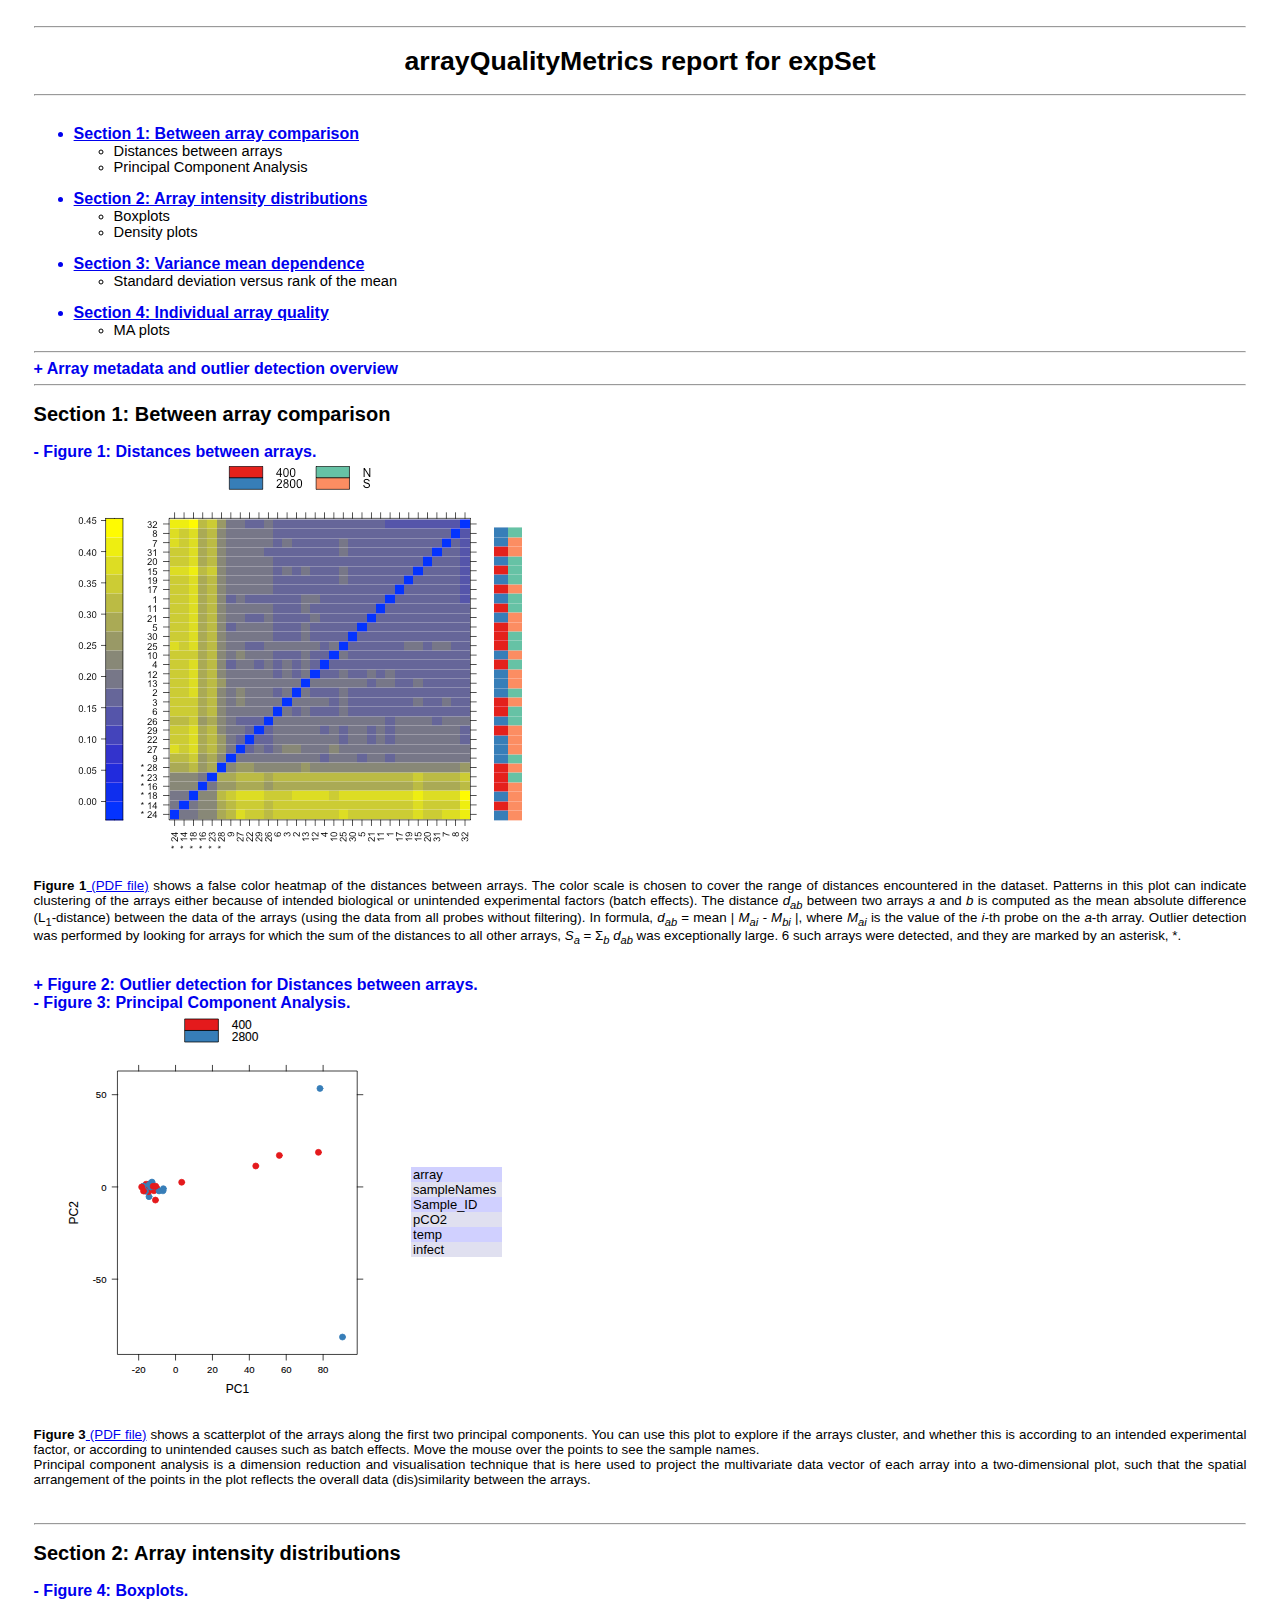
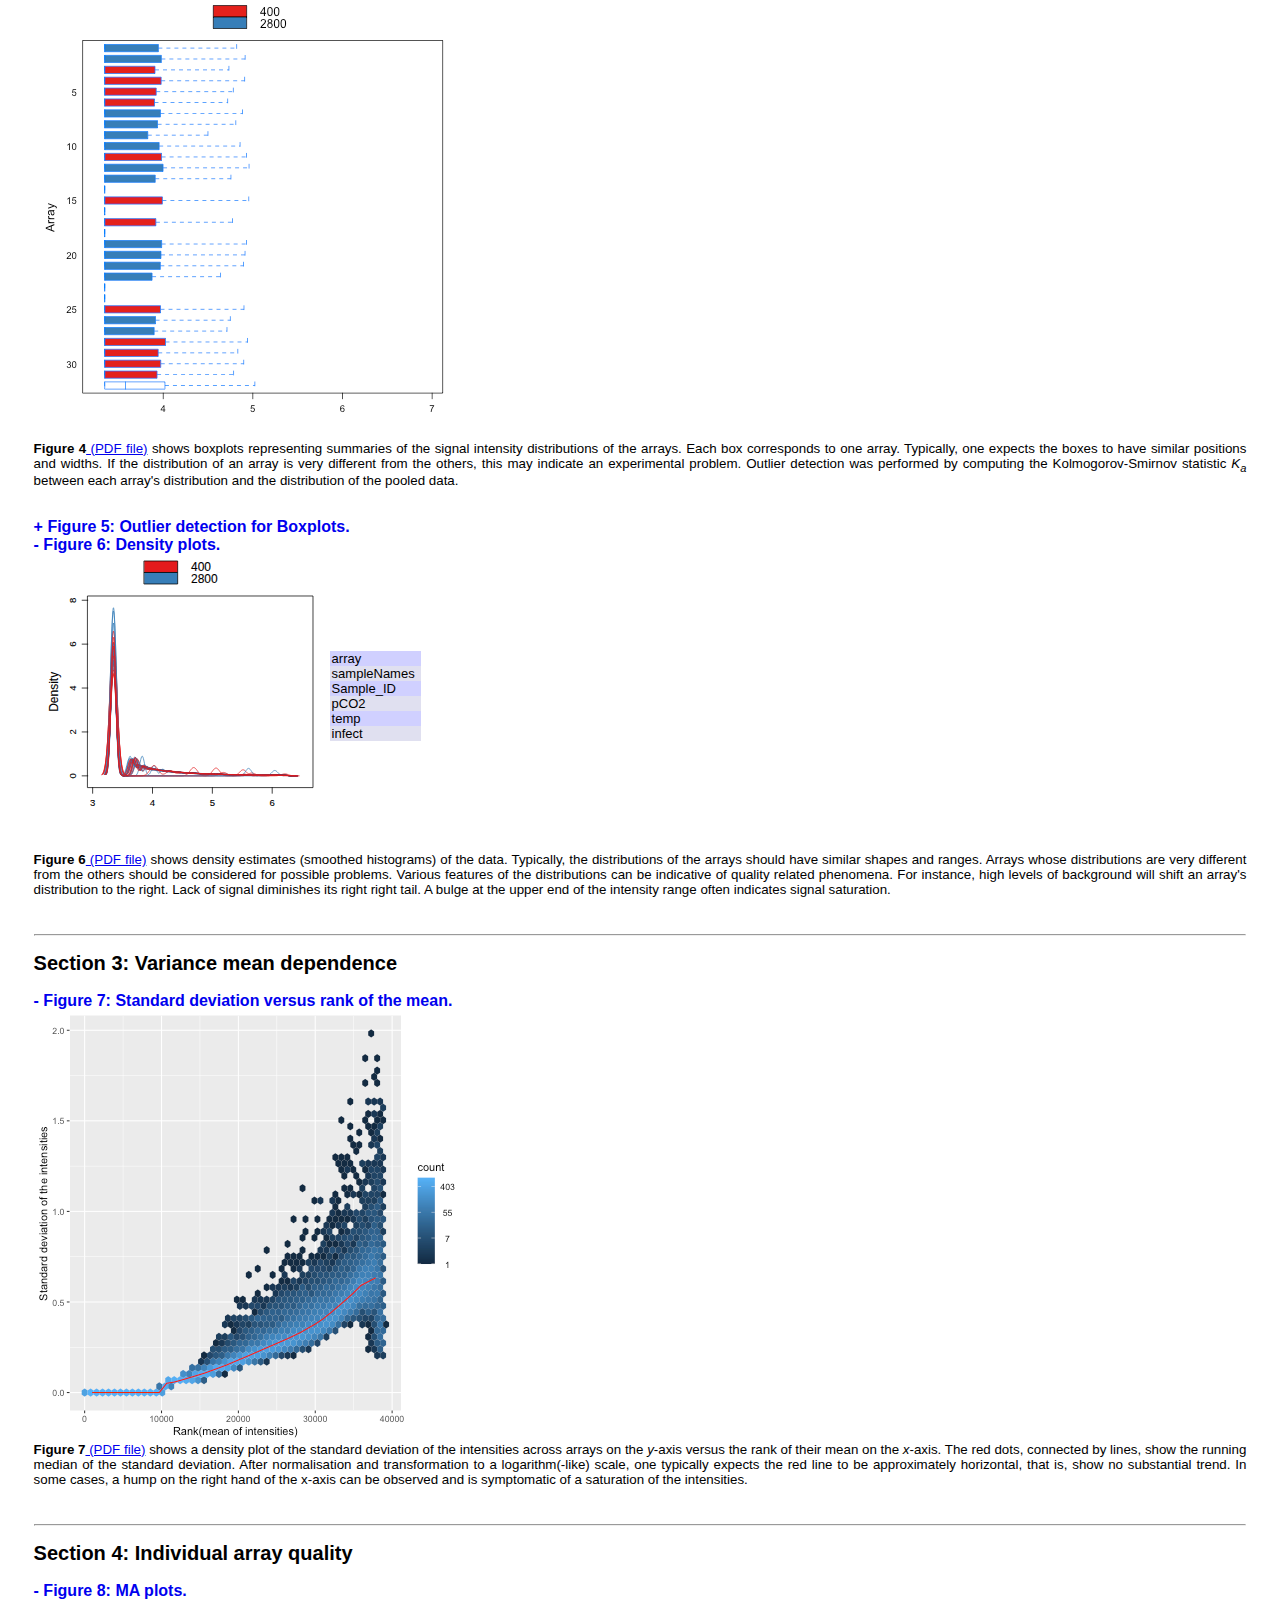
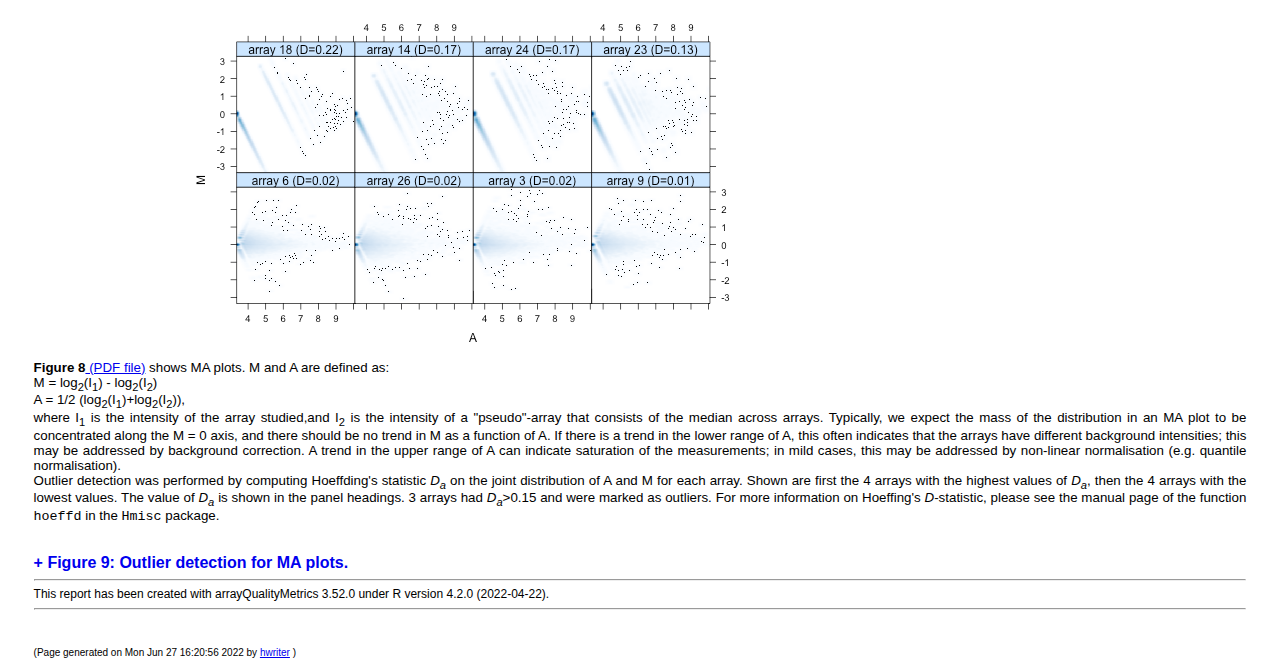
<file: Data/arrayQualityMetrics/index.html>
<!DOCTYPE html PUBLIC "-//W3C//DTD XHTML 1.0 Transitional//EN" "http://www.w3.org/TR/xhtml1/DTD/xhtml1-transitional.dtd">
<html xmlns='http://www.w3.org/1999/xhtml' xml:lang='en' lang='en'><head>
<meta http-equiv="Content-Type" content="text/html; charset=utf-8"></meta>
<title>arrayQualityMetrics report for expSet</title>

<script language="JavaScript" src="arrayQualityMetrics.js"></script>
<link rel="stylesheet" type="text/css" href="arrayQualityMetrics.css"></link>
</head>
<body onload="reportinit()"><hr><h1>arrayQualityMetrics report for expSet</h1><hr><UL><a href="#S1"><br><li class='tocsection'>Section 1: Between array comparison</li><UL></a><li class='tocmodule'>Distances between arrays</li><li class='tocmodule'>Principal Component Analysis</li></UL><a href="#S2"><br><li class='tocsection'>Section 2: Array intensity distributions</li><UL></a><li class='tocmodule'>Boxplots</li><li class='tocmodule'>Density plots</li></UL><a href="#S3"><br><li class='tocsection'>Section 3: Variance mean dependence</li><UL></a><li class='tocmodule'>Standard deviation versus rank of the mean</li></UL><a href="#S4"><br><li class='tocsection'>Section 4: Individual array quality</li><UL></a><li class='tocmodule'>MA plots</li></UL></UL><hr><a name="arraymetadata" id="arraymetadata-h" href="javascript: toggle('arraymetadata')" style="text-decoration:none;font-weight:bold;font-size:larger">+ Array metadata and outlier detection overview</a><br>

<div id="arraymetadata-b" style="display:none">
<table style="margin-left:auto;text-align:right;" border="1">
<tr>
<td style="font-weight:bold"> </td><td style="font-weight:bold">array</td><td style="font-weight:bold">sampleNames</td><td style="font-weight:bold"><a href="#hm">*1</a></td><td style="font-weight:bold"><a href="#box">*2</a></td><td style="font-weight:bold"><a href="#ma">*3</a></td><td style="font-weight:bold">Sample_ID</td><td style="font-weight:bold">pCO2</td><td style="font-weight:bold">temp</td><td style="font-weight:bold">infect</td></tr>
<tr>
<td bgcolor="#ffffff"><input type='checkbox' name='ReportObjectCheckBoxes' value='' onchange='checkboxEvent(1)'></td><td bgcolor="#ffffff">1</td><td bgcolor="#ffffff">19013</td><td bgcolor="#ffffff"></td><td bgcolor="#ffffff"></td><td bgcolor="#ffffff"></td><td bgcolor="#ffffff">19013</td><td bgcolor="#ffffff">2800</td><td bgcolor="#ffffff">23</td><td bgcolor="#ffffff">N</td></tr>
<tr>
<td bgcolor="#d0d0ff"><input type='checkbox' name='ReportObjectCheckBoxes' value='' onchange='checkboxEvent(2)'></td><td bgcolor="#e0e0f0">2</td><td bgcolor="#d0d0ff">19041</td><td bgcolor="#e0e0f0"></td><td bgcolor="#d0d0ff"></td><td bgcolor="#e0e0f0"></td><td bgcolor="#d0d0ff">19041</td><td bgcolor="#e0e0f0">2800</td><td bgcolor="#d0d0ff">23</td><td bgcolor="#e0e0f0">N</td></tr>
<tr>
<td bgcolor="#ffffff"><input type='checkbox' name='ReportObjectCheckBoxes' value='' onchange='checkboxEvent(3)'></td><td bgcolor="#ffffff">3</td><td bgcolor="#ffffff">19076</td><td bgcolor="#ffffff"></td><td bgcolor="#ffffff"></td><td bgcolor="#ffffff"></td><td bgcolor="#ffffff">19076</td><td bgcolor="#ffffff">400</td><td bgcolor="#ffffff">23</td><td bgcolor="#ffffff">S</td></tr>
<tr>
<td bgcolor="#d0d0ff"><input type='checkbox' name='ReportObjectCheckBoxes' value='' onchange='checkboxEvent(4)'></td><td bgcolor="#e0e0f0">4</td><td bgcolor="#d0d0ff">19086</td><td bgcolor="#e0e0f0"></td><td bgcolor="#d0d0ff"></td><td bgcolor="#e0e0f0"></td><td bgcolor="#d0d0ff">19086</td><td bgcolor="#e0e0f0">400</td><td bgcolor="#d0d0ff">23</td><td bgcolor="#e0e0f0">N</td></tr>
<tr>
<td bgcolor="#ffffff"><input type='checkbox' name='ReportObjectCheckBoxes' value='' onchange='checkboxEvent(5)'></td><td bgcolor="#ffffff">5</td><td bgcolor="#ffffff">19092</td><td bgcolor="#ffffff"></td><td bgcolor="#ffffff"></td><td bgcolor="#ffffff"></td><td bgcolor="#ffffff">19092</td><td bgcolor="#ffffff">400</td><td bgcolor="#ffffff">23</td><td bgcolor="#ffffff">S</td></tr>
<tr>
<td bgcolor="#d0d0ff"><input type='checkbox' name='ReportObjectCheckBoxes' value='' onchange='checkboxEvent(6)'></td><td bgcolor="#e0e0f0">6</td><td bgcolor="#d0d0ff">19103</td><td bgcolor="#e0e0f0"></td><td bgcolor="#d0d0ff"></td><td bgcolor="#e0e0f0"></td><td bgcolor="#d0d0ff">19103</td><td bgcolor="#e0e0f0">400</td><td bgcolor="#d0d0ff">23</td><td bgcolor="#e0e0f0">N</td></tr>
<tr>
<td bgcolor="#ffffff"><input type='checkbox' name='ReportObjectCheckBoxes' value='' onchange='checkboxEvent(7)'></td><td bgcolor="#ffffff">7</td><td bgcolor="#ffffff">19158</td><td bgcolor="#ffffff"></td><td bgcolor="#ffffff"></td><td bgcolor="#ffffff"></td><td bgcolor="#ffffff">19158</td><td bgcolor="#ffffff">2800</td><td bgcolor="#ffffff">23</td><td bgcolor="#ffffff">S</td></tr>
<tr>
<td bgcolor="#d0d0ff"><input type='checkbox' name='ReportObjectCheckBoxes' value='' onchange='checkboxEvent(8)'></td><td bgcolor="#e0e0f0">8</td><td bgcolor="#d0d0ff">19197</td><td bgcolor="#e0e0f0"></td><td bgcolor="#d0d0ff"></td><td bgcolor="#e0e0f0"></td><td bgcolor="#d0d0ff">19197</td><td bgcolor="#e0e0f0">2800</td><td bgcolor="#d0d0ff">23</td><td bgcolor="#e0e0f0">N</td></tr>
<tr>
<td bgcolor="#ffffff"><input type='checkbox' name='ReportObjectCheckBoxes' value='' onchange='checkboxEvent(9)'></td><td bgcolor="#ffffff">9</td><td bgcolor="#ffffff">19227</td><td bgcolor="#ffffff"></td><td bgcolor="#ffffff"></td><td bgcolor="#ffffff"></td><td bgcolor="#ffffff">19227</td><td bgcolor="#ffffff">2800</td><td bgcolor="#ffffff">23</td><td bgcolor="#ffffff">N</td></tr>
<tr>
<td bgcolor="#d0d0ff"><input type='checkbox' name='ReportObjectCheckBoxes' value='' onchange='checkboxEvent(10)'></td><td bgcolor="#e0e0f0">10</td><td bgcolor="#d0d0ff">19254</td><td bgcolor="#e0e0f0"></td><td bgcolor="#d0d0ff"></td><td bgcolor="#e0e0f0"></td><td bgcolor="#d0d0ff">19254</td><td bgcolor="#e0e0f0">2800</td><td bgcolor="#d0d0ff">23</td><td bgcolor="#e0e0f0">S</td></tr>
<tr>
<td bgcolor="#ffffff"><input type='checkbox' name='ReportObjectCheckBoxes' value='' onchange='checkboxEvent(11)'></td><td bgcolor="#ffffff">11</td><td bgcolor="#ffffff">19264</td><td bgcolor="#ffffff"></td><td bgcolor="#ffffff"></td><td bgcolor="#ffffff"></td><td bgcolor="#ffffff">19264</td><td bgcolor="#ffffff">400</td><td bgcolor="#ffffff">23</td><td bgcolor="#ffffff">N</td></tr>
<tr>
<td bgcolor="#d0d0ff"><input type='checkbox' name='ReportObjectCheckBoxes' value='' onchange='checkboxEvent(12)'></td><td bgcolor="#e0e0f0">12</td><td bgcolor="#d0d0ff">19274</td><td bgcolor="#e0e0f0"></td><td bgcolor="#d0d0ff"></td><td bgcolor="#e0e0f0"></td><td bgcolor="#d0d0ff">19274</td><td bgcolor="#e0e0f0">2800</td><td bgcolor="#d0d0ff">23</td><td bgcolor="#e0e0f0">S</td></tr>
<tr>
<td bgcolor="#ffffff"><input type='checkbox' name='ReportObjectCheckBoxes' value='' onchange='checkboxEvent(13)'></td><td bgcolor="#ffffff">13</td><td bgcolor="#ffffff">19304</td><td bgcolor="#ffffff"></td><td bgcolor="#ffffff"></td><td bgcolor="#ffffff"></td><td bgcolor="#ffffff">19304</td><td bgcolor="#ffffff">2800</td><td bgcolor="#ffffff">23</td><td bgcolor="#ffffff">S</td></tr>
<tr>
<td bgcolor="#d0d0ff"><input type='checkbox' name='ReportObjectCheckBoxes' value='' onchange='checkboxEvent(14)'></td><td bgcolor="#e0e0f0">14</td><td bgcolor="#d0d0ff">19355</td><td bgcolor="#e0e0f0">x</td><td bgcolor="#d0d0ff"></td><td bgcolor="#e0e0f0">x</td><td bgcolor="#d0d0ff">19355</td><td bgcolor="#e0e0f0">400</td><td bgcolor="#d0d0ff">23</td><td bgcolor="#e0e0f0">S</td></tr>
<tr>
<td bgcolor="#ffffff"><input type='checkbox' name='ReportObjectCheckBoxes' value='' onchange='checkboxEvent(15)'></td><td bgcolor="#ffffff">15</td><td bgcolor="#ffffff">19370</td><td bgcolor="#ffffff"></td><td bgcolor="#ffffff"></td><td bgcolor="#ffffff"></td><td bgcolor="#ffffff">19370</td><td bgcolor="#ffffff">400</td><td bgcolor="#ffffff">23</td><td bgcolor="#ffffff">N</td></tr>
<tr>
<td bgcolor="#d0d0ff"><input type='checkbox' name='ReportObjectCheckBoxes' value='' onchange='checkboxEvent(16)'></td><td bgcolor="#e0e0f0">16</td><td bgcolor="#d0d0ff">19372</td><td bgcolor="#e0e0f0">x</td><td bgcolor="#d0d0ff"></td><td bgcolor="#e0e0f0"></td><td bgcolor="#d0d0ff">19372</td><td bgcolor="#e0e0f0">400</td><td bgcolor="#d0d0ff">23</td><td bgcolor="#e0e0f0">S</td></tr>
<tr>
<td bgcolor="#ffffff"><input type='checkbox' name='ReportObjectCheckBoxes' value='' onchange='checkboxEvent(17)'></td><td bgcolor="#ffffff">17</td><td bgcolor="#ffffff">19378</td><td bgcolor="#ffffff"></td><td bgcolor="#ffffff"></td><td bgcolor="#ffffff"></td><td bgcolor="#ffffff">19378</td><td bgcolor="#ffffff">400</td><td bgcolor="#ffffff">23</td><td bgcolor="#ffffff">S</td></tr>
<tr>
<td bgcolor="#d0d0ff"><input type='checkbox' name='ReportObjectCheckBoxes' value='' onchange='checkboxEvent(18)'></td><td bgcolor="#e0e0f0">18</td><td bgcolor="#d0d0ff">19382</td><td bgcolor="#e0e0f0">x</td><td bgcolor="#d0d0ff"></td><td bgcolor="#e0e0f0">x</td><td bgcolor="#d0d0ff">19382</td><td bgcolor="#e0e0f0">2800</td><td bgcolor="#d0d0ff">23</td><td bgcolor="#e0e0f0">S</td></tr>
<tr>
<td bgcolor="#ffffff"><input type='checkbox' name='ReportObjectCheckBoxes' value='' onchange='checkboxEvent(19)'></td><td bgcolor="#ffffff">19</td><td bgcolor="#ffffff">19388</td><td bgcolor="#ffffff"></td><td bgcolor="#ffffff"></td><td bgcolor="#ffffff"></td><td bgcolor="#ffffff">19388</td><td bgcolor="#ffffff">2800</td><td bgcolor="#ffffff">23</td><td bgcolor="#ffffff">N</td></tr>
<tr>
<td bgcolor="#d0d0ff"><input type='checkbox' name='ReportObjectCheckBoxes' value='' onchange='checkboxEvent(20)'></td><td bgcolor="#e0e0f0">20</td><td bgcolor="#d0d0ff">19441</td><td bgcolor="#e0e0f0"></td><td bgcolor="#d0d0ff"></td><td bgcolor="#e0e0f0"></td><td bgcolor="#d0d0ff">19441</td><td bgcolor="#e0e0f0">2800</td><td bgcolor="#d0d0ff">23</td><td bgcolor="#e0e0f0">N</td></tr>
<tr>
<td bgcolor="#ffffff"><input type='checkbox' name='ReportObjectCheckBoxes' value='' onchange='checkboxEvent(21)'></td><td bgcolor="#ffffff">21</td><td bgcolor="#ffffff">19467</td><td bgcolor="#ffffff"></td><td bgcolor="#ffffff"></td><td bgcolor="#ffffff"></td><td bgcolor="#ffffff">19467</td><td bgcolor="#ffffff">2800</td><td bgcolor="#ffffff">23</td><td bgcolor="#ffffff">S</td></tr>
<tr>
<td bgcolor="#d0d0ff"><input type='checkbox' name='ReportObjectCheckBoxes' value='' onchange='checkboxEvent(22)'></td><td bgcolor="#e0e0f0">22</td><td bgcolor="#d0d0ff">19472</td><td bgcolor="#e0e0f0"></td><td bgcolor="#d0d0ff"></td><td bgcolor="#e0e0f0"></td><td bgcolor="#d0d0ff">19472</td><td bgcolor="#e0e0f0">2800</td><td bgcolor="#d0d0ff">23</td><td bgcolor="#e0e0f0">S</td></tr>
<tr>
<td bgcolor="#ffffff"><input type='checkbox' name='ReportObjectCheckBoxes' value='' onchange='checkboxEvent(23)'></td><td bgcolor="#ffffff">23</td><td bgcolor="#ffffff">19496</td><td bgcolor="#ffffff">x</td><td bgcolor="#ffffff"></td><td bgcolor="#ffffff"></td><td bgcolor="#ffffff">19496</td><td bgcolor="#ffffff">400</td><td bgcolor="#ffffff">23</td><td bgcolor="#ffffff">N</td></tr>
<tr>
<td bgcolor="#d0d0ff"><input type='checkbox' name='ReportObjectCheckBoxes' value='' onchange='checkboxEvent(24)'></td><td bgcolor="#e0e0f0">24</td><td bgcolor="#d0d0ff">19505</td><td bgcolor="#e0e0f0">x</td><td bgcolor="#d0d0ff"></td><td bgcolor="#e0e0f0">x</td><td bgcolor="#d0d0ff">19505</td><td bgcolor="#e0e0f0">2800</td><td bgcolor="#d0d0ff">23</td><td bgcolor="#e0e0f0">S</td></tr>
<tr>
<td bgcolor="#ffffff"><input type='checkbox' name='ReportObjectCheckBoxes' value='' onchange='checkboxEvent(25)'></td><td bgcolor="#ffffff">25</td><td bgcolor="#ffffff">19516</td><td bgcolor="#ffffff"></td><td bgcolor="#ffffff"></td><td bgcolor="#ffffff"></td><td bgcolor="#ffffff">19516</td><td bgcolor="#ffffff">400</td><td bgcolor="#ffffff">23</td><td bgcolor="#ffffff">N</td></tr>
<tr>
<td bgcolor="#d0d0ff"><input type='checkbox' name='ReportObjectCheckBoxes' value='' onchange='checkboxEvent(26)'></td><td bgcolor="#e0e0f0">26</td><td bgcolor="#d0d0ff">19536</td><td bgcolor="#e0e0f0"></td><td bgcolor="#d0d0ff"></td><td bgcolor="#e0e0f0"></td><td bgcolor="#d0d0ff">19536</td><td bgcolor="#e0e0f0">2800</td><td bgcolor="#d0d0ff">23</td><td bgcolor="#e0e0f0">N</td></tr>
<tr>
<td bgcolor="#ffffff"><input type='checkbox' name='ReportObjectCheckBoxes' value='' onchange='checkboxEvent(27)'></td><td bgcolor="#ffffff">27</td><td bgcolor="#ffffff">19549</td><td bgcolor="#ffffff"></td><td bgcolor="#ffffff"></td><td bgcolor="#ffffff"></td><td bgcolor="#ffffff">19549</td><td bgcolor="#ffffff">2800</td><td bgcolor="#ffffff">23</td><td bgcolor="#ffffff">S</td></tr>
<tr>
<td bgcolor="#d0d0ff"><input type='checkbox' name='ReportObjectCheckBoxes' value='' onchange='checkboxEvent(28)'></td><td bgcolor="#e0e0f0">28</td><td bgcolor="#d0d0ff">19611</td><td bgcolor="#e0e0f0">x</td><td bgcolor="#d0d0ff"></td><td bgcolor="#e0e0f0"></td><td bgcolor="#d0d0ff">19611</td><td bgcolor="#e0e0f0">400</td><td bgcolor="#d0d0ff">23</td><td bgcolor="#e0e0f0">S</td></tr>
<tr>
<td bgcolor="#ffffff"><input type='checkbox' name='ReportObjectCheckBoxes' value='' onchange='checkboxEvent(29)'></td><td bgcolor="#ffffff">29</td><td bgcolor="#ffffff">19637</td><td bgcolor="#ffffff"></td><td bgcolor="#ffffff"></td><td bgcolor="#ffffff"></td><td bgcolor="#ffffff">19637</td><td bgcolor="#ffffff">400</td><td bgcolor="#ffffff">23</td><td bgcolor="#ffffff">S</td></tr>
<tr>
<td bgcolor="#d0d0ff"><input type='checkbox' name='ReportObjectCheckBoxes' value='' onchange='checkboxEvent(30)'></td><td bgcolor="#e0e0f0">30</td><td bgcolor="#d0d0ff">19642</td><td bgcolor="#e0e0f0"></td><td bgcolor="#d0d0ff"></td><td bgcolor="#e0e0f0"></td><td bgcolor="#d0d0ff">19642</td><td bgcolor="#e0e0f0">400</td><td bgcolor="#d0d0ff">23</td><td bgcolor="#e0e0f0">N</td></tr>
<tr>
<td bgcolor="#ffffff"><input type='checkbox' name='ReportObjectCheckBoxes' value='' onchange='checkboxEvent(31)'></td><td bgcolor="#ffffff">31</td><td bgcolor="#ffffff">19650</td><td bgcolor="#ffffff"></td><td bgcolor="#ffffff"></td><td bgcolor="#ffffff"></td><td bgcolor="#ffffff">19650</td><td bgcolor="#ffffff">400</td><td bgcolor="#ffffff">23</td><td bgcolor="#ffffff">S</td></tr>
<tr>
<td bgcolor="#d0d0ff"><input type='checkbox' name='ReportObjectCheckBoxes' value='' onchange='checkboxEvent(32)'></td><td bgcolor="#e0e0f0">32</td><td bgcolor="#d0d0ff">Undetermined</td><td bgcolor="#e0e0f0"></td><td bgcolor="#d0d0ff"></td><td bgcolor="#e0e0f0"></td><td bgcolor="#d0d0ff">Undetermined</td><td bgcolor="#e0e0f0">&nbsp;</td><td bgcolor="#d0d0ff">&nbsp;</td><td bgcolor="#e0e0f0">&nbsp;</td></tr>
</table>
<br>The columns named *1, *2, ... indicate the calls from the different outlier detection methods:<OL><LI> outlier detection by <a href="#hm">Distances between arrays</a></LI><LI> outlier detection by <a href="#box">Boxplots</a></LI><LI> outlier detection by <a href="#ma">MA plots</a></LI></OL>The outlier detection criteria are explained below in the respective sections. Arrays that were called outliers by at least one criterion are marked by checkbox selection in this table, and are indicated by highlighted lines or points in some of the plots below. By clicking the checkboxes in the table, or on the corresponding points/lines in the plots, you can modify the selection. To reset the selection, reload the HTML page in your browser.<br><br>At the scope covered by this software, outlier detection is a poorly defined question, and there is no 'right' or 'wrong' answer. These are hints which are intended to be followed up manually. If you want to automate outlier detection, you need to limit the scope to a particular platform and experimental design, and then choose and calibrate the metrics used.<br></div><hr><h2><a name= 'S1'>Section 1: Between array comparison</a></h2>

<a name="hm" id="hm-h" href="javascript: toggle('hm')" style="text-decoration:none;font-weight:bold;font-size:larger">- Figure 1: Distances between arrays.</a><br>

<div id="hm-b" style="display:block">
<img src="hm.png" border="0" alt="hm.png" id="Figls:hm"></img><br>
<b>Figure 1</b><a href="hm.pdf"> (PDF file)</a> shows a false color heatmap of the distances between arrays. The color scale is chosen to cover the range of distances encountered in the dataset. Patterns in this plot can indicate clustering of the arrays either because of intended biological or unintended experimental factors (batch effects). The distance <i>d<sub>ab</sub></i> between two arrays <i>a</i> and <i>b</i> is computed as the mean absolute difference (L<sub>1</sub>-distance) between the data of the arrays (using the data from all probes without filtering). In formula, <i>d<sub>ab</sub></i> = mean | <i>M<sub>ai</sub> - M<sub>bi</sub></i> |, where <i>M<sub>ai</sub></i> is the value of the <i>i</i>-th probe on the <i>a</i>-th array. Outlier detection was performed by looking for arrays for which the sum of the distances to all other arrays, <i>S<sub>a</sub></i> = &Sigma;<sub><i>b</i></sub> <i>d<sub>ab</sub></i> was exceptionally large. 6 such arrays were detected, and they are marked by an asterisk, *.<br><br><br>
</div>

<a name="out hm" id="out hm-h" href="javascript: toggle('out hm')" style="text-decoration:none;font-weight:bold;font-size:larger">+ Figure 2: Outlier detection for Distances between arrays.</a><br>

<div id="out hm-b" style="display:none">
<img src="out hm.png" border="0" alt="out hm.png" id="Figls:out hm"></img><br>
<b>Figure 2</b><a href="out hm.pdf"> (PDF file)</a> shows a bar chart of the sum of distances to other arrays <i>S<sub>a</sub></i>, the outlier detection criterion from the previous figure. The bars are shown in the original order of the arrays. Based on the distribution of the values across all arrays, a threshold of 7.22 was determined, which is indicated by the vertical line. 6 arrays exceeded the threshold and were considered outliers.<br><br><br>
</div>

<a name="pca" id="pca-h" href="javascript: toggle('pca')" style="text-decoration:none;font-weight:bold;font-size:larger">- Figure 3: Principal Component Analysis.</a><br>

<div id="pca-b" style="display:block">
<table border="1">
<tr>
<td><?xml version="1.0" encoding="UTF-8"?>
<svg xmlns="http://www.w3.org/2000/svg" xmlns:xlink="http://www.w3.org/1999/xlink" width="369.46px" height="398.26px" viewBox="0 0 369.46 398.26" version="1.1" id="Fig:pca">
  <metadata xmlns:gridsvg="http://www.stat.auckland.ac.nz/~paul/R/gridSVG/">
    <gridsvg:generator name="gridSVG" version="1.7-4" time="2022-06-27 16:20:46"/>
    <gridsvg:argument name="name" value="Data/arrayQualityMetrics/pca.svg"/>
    <gridsvg:argument name="exportCoords" value="none"/>
    <gridsvg:argument name="exportMappings" value="none"/>
    <gridsvg:argument name="exportJS" value="none"/>
    <gridsvg:argument name="res" value="72"/>
    <gridsvg:argument name="prefix" value="Fig:pca"/>
    <gridsvg:argument name="addClasses" value="FALSE"/>
    <gridsvg:argument name="indent" value="TRUE"/>
    <gridsvg:argument name="htmlWrapper" value="FALSE"/>
    <gridsvg:argument name="usePaths" value="none"/>
    <gridsvg:argument name="uniqueNames" value="TRUE"/>
    <gridsvg:separator name="id.sep" value="."/>
    <gridsvg:separator name="gPath.sep" value="::"/>
    <gridsvg:separator name="vpPath.sep" value="::"/>
  </metadata>
  <g transform="translate(0, 398.26) scale(1, -1)">
    <g id="Fig:pcagridSVG" fill="none" stroke="rgb(0,0,0)" stroke-dasharray="none" stroke-width="0.75" font-size="12" font-family="Helvetica, Arial, FreeSans, Liberation Sans, Nimbus Sans L, sans-serif" opacity="1" stroke-linecap="round" stroke-linejoin="round" stroke-miterlimit="10" stroke-opacity="1" fill-opacity="0" font-weight="normal" font-style="normal">
      <defs>
        <symbol id="Fig:pcagridSVG.pch19" viewBox="-5 -5 10 10" overflow="visible">
          <circle cx="0" cy="0" r="3.75"/>
        </symbol>
      </defs>
      <g id="Fig:pcaplot_01.background.1">
        <rect id="Fig:pcaplot_01.background.1.1" x="0" y="0" width="369.46" height="398.26" transform="" fill="none" stroke="none" stroke-opacity="0" fill-opacity="0"/>
      </g>
      <g id="Fig:pcaplot_01.toplevel.vp.1" font-size="12">
        <g id="Fig:pcaplot_01.main.vp.1">
          <g id="Fig:pcaGRID.VP.314.1">
            <g id="Fig:pca.key.frame.1">
              <g id="Fig:pcaGRID.VP.315.1">
                <g id="Fig:pcaGRID.cellGrob.676.1">
                  <g id="Fig:pca.key.background.1">
                    <rect id="Fig:pca.key.background.1.1" x="141.36" y="369.27" width="86.74" height="22.99" transform="" fill="none" opacity="1" stroke="none" stroke-opacity="0" fill-opacity="0"/>
                  </g>
                </g>
              </g>
              <g id="Fig:pcaGRID.VP.316.1">
                <g id="Fig:pcaGRID.cellGrob.677.1">
                  <g id="Fig:pca.key.rect.1.1.1">
                    <rect id="Fig:pca.key.rect.1.1.1.1" x="148.03" y="380.76" width="33.36" height="11.5" transform="" opacity="1" fill="rgb(228,26,28)" stroke="rgb(0,0,0)" stroke-opacity="1" fill-opacity="1"/>
                  </g>
                </g>
              </g>
              <g id="Fig:pcaGRID.VP.317.1">
                <g id="Fig:pcaGRID.cellGrob.678.1">
                  <g id="Fig:pca.key.rect.1.2.1">
                    <rect id="Fig:pca.key.rect.1.2.1.1" x="148.03" y="369.27" width="33.36" height="11.5" transform="" opacity="1" fill="rgb(55,126,184)" stroke="rgb(0,0,0)" stroke-opacity="1" fill-opacity="1"/>
                  </g>
                </g>
              </g>
              <g id="Fig:pcaGRID.VP.318.1">
                <g id="Fig:pcaGRID.cellGrob.679.1">
                  <g id="Fig:pca.key.text.2.1.1">
                    <g id="Fig:pca.key.text.2.1.1.1" transform="translate(194.74, 386.51)" stroke-width="0.1">
                      <g id="Fig:pca.key.text.2.1.1.1.scale" transform="scale(1, -1)">
                        <text x="0" y="0" id="Fig:pca.key.text.2.1.1.1.text" text-anchor="start" stroke="rgb(0,0,0)" opacity="1" fill="rgb(0,0,0)" stroke-opacity="1" fill-opacity="1" font-size="12" font-weight="normal" font-style="normal">
                          <tspan id="Fig:pca.key.text.2.1.1.1.tspan.1" dy="4.31" x="0">400</tspan>
                        </text>
                      </g>
                    </g>
                  </g>
                </g>
              </g>
              <g id="Fig:pcaGRID.VP.319.1">
                <g id="Fig:pcaGRID.cellGrob.680.1">
                  <g id="Fig:pca.key.text.2.2.1">
                    <g id="Fig:pca.key.text.2.2.1.1" transform="translate(194.74, 375.01)" stroke-width="0.1">
                      <g id="Fig:pca.key.text.2.2.1.1.scale" transform="scale(1, -1)">
                        <text x="0" y="0" id="Fig:pca.key.text.2.2.1.1.text" text-anchor="start" stroke="rgb(0,0,0)" opacity="1" fill="rgb(0,0,0)" stroke-opacity="1" fill-opacity="1" font-size="12" font-weight="normal" font-style="normal">
                          <tspan id="Fig:pca.key.text.2.2.1.1.tspan.1" dy="4.31" x="0">2800</tspan>
                        </text>
                      </g>
                    </g>
                  </g>
                </g>
              </g>
            </g>
          </g>
        </g>
        <g id="Fig:pcaplot_01.xlab.vp.1">
          <g id="Fig:pcaplot_01.xlab.1">
            <g id="Fig:pcaplot_01.xlab.1.1" transform="translate(200.52, 22.31)" stroke-width="0.1">
              <g id="Fig:pcaplot_01.xlab.1.1.scale" transform="scale(1, -1)">
                <text x="0" y="0" id="Fig:pcaplot_01.xlab.1.1.text" text-anchor="middle" opacity="1" stroke="rgb(0,0,0)" fill="rgb(0,0,0)" stroke-opacity="1" fill-opacity="1" font-size="12" font-weight="normal" font-style="normal">
                  <tspan id="Fig:pcaplot_01.xlab.1.1.tspan.1" dy="4.31" x="0">PC1</tspan>
                </text>
              </g>
            </g>
          </g>
        </g>
        <g id="Fig:pcaplot_01.ylab.vp.1">
          <g id="Fig:pcaplot_01.ylab.1">
            <g id="Fig:pcaplot_01.ylab.1.1" transform="translate(36.55, 198.53)" stroke-width="0.1">
              <g id="Fig:pcaplot_01.ylab.1.1.scale" transform="scale(1, -1)">
                <text x="0" y="0" id="Fig:pcaplot_01.ylab.1.1.text" transform="rotate(-90)" text-anchor="middle" opacity="1" stroke="rgb(0,0,0)" fill="rgb(0,0,0)" stroke-opacity="1" fill-opacity="1" font-size="12" font-weight="normal" font-style="normal">
                  <tspan id="Fig:pcaplot_01.ylab.1.1.tspan.1" dy="4.31" x="0">PC2</tspan>
                </text>
              </g>
            </g>
          </g>
        </g>
        <g id="Fig:pcaplot_01.figure.vp.1"/>
        <defs>
          <clipPath id="Fig:pcaplot_01.panel.1.1.vp.1.clipPath">
            <rect x="80.83" y="56.8" width="239.38" height="283.45" fill="none" stroke="none"/>
          </clipPath>
        </defs>
        <g id="Fig:pcaplot_01.panel.1.1.vp.1" clip-path="url(#Fig:pcaplot_01.panel.1.1.vp.1.clipPath)"/>
        <g id="Fig:pcaplot_01.strip.1.1.off.vp.1">
          <g id="Fig:pcaplot_01.ticks.top.panel.1.1.1">
            <polyline id="Fig:pcaplot_01.ticks.top.panel.1.1.1.1" points="101.66,340.26 101.66,345.93" stroke="rgb(0,0,0)" opacity="1" stroke-dasharray="none" stroke-width="0.75" stroke-opacity="1" fill="none"/>
            <polyline id="Fig:pcaplot_01.ticks.top.panel.1.1.1.2" points="138.55,340.26 138.55,345.93" stroke="rgb(0,0,0)" opacity="1" stroke-dasharray="none" stroke-width="0.75" stroke-opacity="1" fill="none"/>
            <polyline id="Fig:pcaplot_01.ticks.top.panel.1.1.1.3" points="175.45,340.26 175.45,345.93" stroke="rgb(0,0,0)" opacity="1" stroke-dasharray="none" stroke-width="0.75" stroke-opacity="1" fill="none"/>
            <polyline id="Fig:pcaplot_01.ticks.top.panel.1.1.1.4" points="212.34,340.26 212.34,345.93" stroke="rgb(0,0,0)" opacity="1" stroke-dasharray="none" stroke-width="0.75" stroke-opacity="1" fill="none"/>
            <polyline id="Fig:pcaplot_01.ticks.top.panel.1.1.1.5" points="249.23,340.26 249.23,345.93" stroke="rgb(0,0,0)" opacity="1" stroke-dasharray="none" stroke-width="0.75" stroke-opacity="1" fill="none"/>
            <polyline id="Fig:pcaplot_01.ticks.top.panel.1.1.1.6" points="286.12,340.26 286.12,345.93" stroke="rgb(0,0,0)" opacity="1" stroke-dasharray="none" stroke-width="0.75" stroke-opacity="1" fill="none"/>
          </g>
        </g>
        <g id="Fig:pcaplot_01.strip.left.1.1.off.vp.1">
          <g id="Fig:pcaplot_01.ticks.left.panel.1.1.1">
            <polyline id="Fig:pcaplot_01.ticks.left.panel.1.1.1.1" points="80.83,132.1 75.16,132.1" stroke="rgb(0,0,0)" opacity="1" stroke-dasharray="none" stroke-width="0.75" stroke-opacity="1" fill="none"/>
            <polyline id="Fig:pcaplot_01.ticks.left.panel.1.1.1.2" points="80.83,224.33 75.16,224.33" stroke="rgb(0,0,0)" opacity="1" stroke-dasharray="none" stroke-width="0.75" stroke-opacity="1" fill="none"/>
            <polyline id="Fig:pcaplot_01.ticks.left.panel.1.1.1.3" points="80.83,316.56 75.16,316.56" stroke="rgb(0,0,0)" opacity="1" stroke-dasharray="none" stroke-width="0.75" stroke-opacity="1" fill="none"/>
          </g>
          <g id="Fig:pcaplot_01.ticklabels.left.panel.1.1.1">
            <g id="Fig:pcaplot_01.ticklabels.left.panel.1.1.1.1" transform="translate(69.49, 132.1)" stroke-width="0.1">
              <g id="Fig:pcaplot_01.ticklabels.left.panel.1.1.1.1.scale" transform="scale(1, -1)">
                <text x="0" y="0" id="Fig:pcaplot_01.ticklabels.left.panel.1.1.1.1.text" text-anchor="end" stroke="rgb(0,0,0)" opacity="1" fill="rgb(0,0,0)" stroke-opacity="1" fill-opacity="1" font-size="9.6" font-weight="normal" font-style="normal">
                  <tspan id="Fig:pcaplot_01.ticklabels.left.panel.1.1.1.1.tspan.1" dy="3.59" x="0">-50</tspan>
                </text>
              </g>
            </g>
            <g id="Fig:pcaplot_01.ticklabels.left.panel.1.1.1.2" transform="translate(69.49, 224.33)" stroke-width="0.1">
              <g id="Fig:pcaplot_01.ticklabels.left.panel.1.1.1.2.scale" transform="scale(1, -1)">
                <text x="0" y="0" id="Fig:pcaplot_01.ticklabels.left.panel.1.1.1.2.text" text-anchor="end" stroke="rgb(0,0,0)" opacity="1" fill="rgb(0,0,0)" stroke-opacity="1" fill-opacity="1" font-size="9.6" font-weight="normal" font-style="normal">
                  <tspan id="Fig:pcaplot_01.ticklabels.left.panel.1.1.1.2.tspan.1" dy="3.59" x="0">0</tspan>
                </text>
              </g>
            </g>
            <g id="Fig:pcaplot_01.ticklabels.left.panel.1.1.1.3" transform="translate(69.49, 316.56)" stroke-width="0.1">
              <g id="Fig:pcaplot_01.ticklabels.left.panel.1.1.1.3.scale" transform="scale(1, -1)">
                <text x="0" y="0" id="Fig:pcaplot_01.ticklabels.left.panel.1.1.1.3.text" text-anchor="end" stroke="rgb(0,0,0)" opacity="1" fill="rgb(0,0,0)" stroke-opacity="1" fill-opacity="1" font-size="9.6" font-weight="normal" font-style="normal">
                  <tspan id="Fig:pcaplot_01.ticklabels.left.panel.1.1.1.3.tspan.1" dy="3.59" x="0">50</tspan>
                </text>
              </g>
            </g>
          </g>
        </g>
        <g id="Fig:pcaplot_01.panel.1.1.off.vp.1">
          <g id="Fig:pcaplot_01.ticks.bottom.panel.1.1.1">
            <polyline id="Fig:pcaplot_01.ticks.bottom.panel.1.1.1.1" points="101.66,56.8 101.66,51.13" stroke="rgb(0,0,0)" opacity="1" stroke-dasharray="none" stroke-width="0.75" stroke-opacity="1" fill="none"/>
            <polyline id="Fig:pcaplot_01.ticks.bottom.panel.1.1.1.2" points="138.55,56.8 138.55,51.13" stroke="rgb(0,0,0)" opacity="1" stroke-dasharray="none" stroke-width="0.75" stroke-opacity="1" fill="none"/>
            <polyline id="Fig:pcaplot_01.ticks.bottom.panel.1.1.1.3" points="175.45,56.8 175.45,51.13" stroke="rgb(0,0,0)" opacity="1" stroke-dasharray="none" stroke-width="0.75" stroke-opacity="1" fill="none"/>
            <polyline id="Fig:pcaplot_01.ticks.bottom.panel.1.1.1.4" points="212.34,56.8 212.34,51.13" stroke="rgb(0,0,0)" opacity="1" stroke-dasharray="none" stroke-width="0.75" stroke-opacity="1" fill="none"/>
            <polyline id="Fig:pcaplot_01.ticks.bottom.panel.1.1.1.5" points="249.23,56.8 249.23,51.13" stroke="rgb(0,0,0)" opacity="1" stroke-dasharray="none" stroke-width="0.75" stroke-opacity="1" fill="none"/>
            <polyline id="Fig:pcaplot_01.ticks.bottom.panel.1.1.1.6" points="286.12,56.8 286.12,51.13" stroke="rgb(0,0,0)" opacity="1" stroke-dasharray="none" stroke-width="0.75" stroke-opacity="1" fill="none"/>
          </g>
          <g id="Fig:pcaplot_01.ticklabels.bottom.panel.1.1.1">
            <g id="Fig:pcaplot_01.ticklabels.bottom.panel.1.1.1.1" transform="translate(101.66, 45.47)" stroke-width="0.1">
              <g id="Fig:pcaplot_01.ticklabels.bottom.panel.1.1.1.1.scale" transform="scale(1, -1)">
                <text x="0" y="0" id="Fig:pcaplot_01.ticklabels.bottom.panel.1.1.1.1.text" text-anchor="middle" stroke="rgb(0,0,0)" opacity="1" fill="rgb(0,0,0)" stroke-opacity="1" fill-opacity="1" font-size="9.6" font-weight="normal" font-style="normal">
                  <tspan id="Fig:pcaplot_01.ticklabels.bottom.panel.1.1.1.1.tspan.1" dy="7.18" x="0">-20</tspan>
                </text>
              </g>
            </g>
            <g id="Fig:pcaplot_01.ticklabels.bottom.panel.1.1.1.2" transform="translate(138.55, 45.47)" stroke-width="0.1">
              <g id="Fig:pcaplot_01.ticklabels.bottom.panel.1.1.1.2.scale" transform="scale(1, -1)">
                <text x="0" y="0" id="Fig:pcaplot_01.ticklabels.bottom.panel.1.1.1.2.text" text-anchor="middle" stroke="rgb(0,0,0)" opacity="1" fill="rgb(0,0,0)" stroke-opacity="1" fill-opacity="1" font-size="9.6" font-weight="normal" font-style="normal">
                  <tspan id="Fig:pcaplot_01.ticklabels.bottom.panel.1.1.1.2.tspan.1" dy="7.18" x="0">0</tspan>
                </text>
              </g>
            </g>
            <g id="Fig:pcaplot_01.ticklabels.bottom.panel.1.1.1.3" transform="translate(175.45, 45.47)" stroke-width="0.1">
              <g id="Fig:pcaplot_01.ticklabels.bottom.panel.1.1.1.3.scale" transform="scale(1, -1)">
                <text x="0" y="0" id="Fig:pcaplot_01.ticklabels.bottom.panel.1.1.1.3.text" text-anchor="middle" stroke="rgb(0,0,0)" opacity="1" fill="rgb(0,0,0)" stroke-opacity="1" fill-opacity="1" font-size="9.6" font-weight="normal" font-style="normal">
                  <tspan id="Fig:pcaplot_01.ticklabels.bottom.panel.1.1.1.3.tspan.1" dy="7.18" x="0">20</tspan>
                </text>
              </g>
            </g>
            <g id="Fig:pcaplot_01.ticklabels.bottom.panel.1.1.1.4" transform="translate(212.34, 45.47)" stroke-width="0.1">
              <g id="Fig:pcaplot_01.ticklabels.bottom.panel.1.1.1.4.scale" transform="scale(1, -1)">
                <text x="0" y="0" id="Fig:pcaplot_01.ticklabels.bottom.panel.1.1.1.4.text" text-anchor="middle" stroke="rgb(0,0,0)" opacity="1" fill="rgb(0,0,0)" stroke-opacity="1" fill-opacity="1" font-size="9.6" font-weight="normal" font-style="normal">
                  <tspan id="Fig:pcaplot_01.ticklabels.bottom.panel.1.1.1.4.tspan.1" dy="7.18" x="0">40</tspan>
                </text>
              </g>
            </g>
            <g id="Fig:pcaplot_01.ticklabels.bottom.panel.1.1.1.5" transform="translate(249.23, 45.47)" stroke-width="0.1">
              <g id="Fig:pcaplot_01.ticklabels.bottom.panel.1.1.1.5.scale" transform="scale(1, -1)">
                <text x="0" y="0" id="Fig:pcaplot_01.ticklabels.bottom.panel.1.1.1.5.text" text-anchor="middle" stroke="rgb(0,0,0)" opacity="1" fill="rgb(0,0,0)" stroke-opacity="1" fill-opacity="1" font-size="9.6" font-weight="normal" font-style="normal">
                  <tspan id="Fig:pcaplot_01.ticklabels.bottom.panel.1.1.1.5.tspan.1" dy="7.18" x="0">60</tspan>
                </text>
              </g>
            </g>
            <g id="Fig:pcaplot_01.ticklabels.bottom.panel.1.1.1.6" transform="translate(286.12, 45.47)" stroke-width="0.1">
              <g id="Fig:pcaplot_01.ticklabels.bottom.panel.1.1.1.6.scale" transform="scale(1, -1)">
                <text x="0" y="0" id="Fig:pcaplot_01.ticklabels.bottom.panel.1.1.1.6.text" text-anchor="middle" stroke="rgb(0,0,0)" opacity="1" fill="rgb(0,0,0)" stroke-opacity="1" fill-opacity="1" font-size="9.6" font-weight="normal" font-style="normal">
                  <tspan id="Fig:pcaplot_01.ticklabels.bottom.panel.1.1.1.6.tspan.1" dy="7.18" x="0">80</tspan>
                </text>
              </g>
            </g>
          </g>
          <g id="Fig:pcaplot_01.ticks.right.panel.1.1.1">
            <polyline id="Fig:pcaplot_01.ticks.right.panel.1.1.1.1" points="320.21,132.1 325.88,132.1" stroke="rgb(0,0,0)" opacity="1" stroke-dasharray="none" stroke-width="0.75" stroke-opacity="1" fill="none"/>
            <polyline id="Fig:pcaplot_01.ticks.right.panel.1.1.1.2" points="320.21,224.33 325.88,224.33" stroke="rgb(0,0,0)" opacity="1" stroke-dasharray="none" stroke-width="0.75" stroke-opacity="1" fill="none"/>
            <polyline id="Fig:pcaplot_01.ticks.right.panel.1.1.1.3" points="320.21,316.56 325.88,316.56" stroke="rgb(0,0,0)" opacity="1" stroke-dasharray="none" stroke-width="0.75" stroke-opacity="1" fill="none"/>
          </g>
        </g>
        <defs>
          <clipPath id="Fig:pcaplot_01.panel.1.1.vp.2.clipPath">
            <rect x="80.83" y="56.8" width="239.38" height="283.45" fill="none" stroke="none"/>
          </clipPath>
        </defs>
        <g id="Fig:pcaplot_01.panel.1.1.vp.2" clip-path="url(#Fig:pcaplot_01.panel.1.1.vp.2.clipPath)">
          <g id="Fig:pcaplot_01.xyplot.points.panel.1.1.1">
            <use id="Fig:pcaplot_01.xyplot.points.panel.1.1.1.1" href="#Fig:pcagridSVG.pch19" x="108.99" y="223.03" width="8" height="8" transform=" translate(-4,-4)" stroke="rgb(55,126,184)" stroke-width="0.94" opacity="1" fill="rgb(55,126,184)" font-size="8" stroke-opacity="1" fill-opacity="1" font-weight="normal" font-style="normal"/>
            <use id="Fig:pcaplot_01.xyplot.points.panel.1.1.1.2" href="#Fig:pcagridSVG.pch19" x="116.44" y="221.98" width="8" height="8" transform=" translate(-4,-4)" stroke="rgb(55,126,184)" stroke-width="0.94" opacity="1" fill="rgb(55,126,184)" font-size="8" stroke-opacity="1" fill-opacity="1" font-weight="normal" font-style="normal"/>
            <use id="Fig:pcaplot_01.xyplot.points.panel.1.1.1.3" href="#Fig:pcagridSVG.pch19" x="118.44" y="211.19" width="8" height="8" transform=" translate(-4,-4)" stroke="rgb(228,26,28)" stroke-width="0.94" opacity="1" fill="rgb(228,26,28)" font-size="8" stroke-opacity="1" fill-opacity="1" font-weight="normal" font-style="normal"/>
            <use id="Fig:pcaplot_01.xyplot.points.panel.1.1.1.4" href="#Fig:pcagridSVG.pch19" x="111.39" y="224.52" width="8" height="8" transform=" translate(-4,-4)" stroke="rgb(228,26,28)" stroke-width="0.94" opacity="1" fill="rgb(228,26,28)" font-size="8" stroke-opacity="1" fill-opacity="1" font-weight="normal" font-style="normal"/>
            <use id="Fig:pcaplot_01.xyplot.points.panel.1.1.1.5" href="#Fig:pcagridSVG.pch19" x="117.01" y="220.46" width="8" height="8" transform=" translate(-4,-4)" stroke="rgb(228,26,28)" stroke-width="0.94" opacity="1" fill="rgb(228,26,28)" font-size="8" stroke-opacity="1" fill-opacity="1" font-weight="normal" font-style="normal"/>
            <use id="Fig:pcaplot_01.xyplot.points.panel.1.1.1.6" href="#Fig:pcagridSVG.pch19" x="120.03" y="222.79" width="8" height="8" transform=" translate(-4,-4)" stroke="rgb(228,26,28)" stroke-width="0.94" opacity="1" fill="rgb(228,26,28)" font-size="8" stroke-opacity="1" fill-opacity="1" font-weight="normal" font-style="normal"/>
            <use id="Fig:pcaplot_01.xyplot.points.panel.1.1.1.7" href="#Fig:pcagridSVG.pch19" x="115.01" y="229.18" width="8" height="8" transform=" translate(-4,-4)" stroke="rgb(55,126,184)" stroke-width="0.94" opacity="1" fill="rgb(55,126,184)" font-size="8" stroke-opacity="1" fill-opacity="1" font-weight="normal" font-style="normal"/>
            <use id="Fig:pcaplot_01.xyplot.points.panel.1.1.1.8" href="#Fig:pcagridSVG.pch19" x="112.03" y="214.57" width="8" height="8" transform=" translate(-4,-4)" stroke="rgb(55,126,184)" stroke-width="0.94" opacity="1" fill="rgb(55,126,184)" font-size="8" stroke-opacity="1" fill-opacity="1" font-weight="normal" font-style="normal"/>
            <use id="Fig:pcaplot_01.xyplot.points.panel.1.1.1.9" href="#Fig:pcagridSVG.pch19" x="125.98" y="220.4" width="8" height="8" transform=" translate(-4,-4)" stroke="rgb(55,126,184)" stroke-width="0.94" opacity="1" fill="rgb(55,126,184)" font-size="8" stroke-opacity="1" fill-opacity="1" font-weight="normal" font-style="normal"/>
            <use id="Fig:pcaplot_01.xyplot.points.panel.1.1.1.10" href="#Fig:pcagridSVG.pch19" x="122.05" y="220.36" width="8" height="8" transform=" translate(-4,-4)" stroke="rgb(55,126,184)" stroke-width="0.94" opacity="1" fill="rgb(55,126,184)" font-size="8" stroke-opacity="1" fill-opacity="1" font-weight="normal" font-style="normal"/>
            <use id="Fig:pcaplot_01.xyplot.points.panel.1.1.1.11" href="#Fig:pcagridSVG.pch19" x="116.58" y="223.99" width="8" height="8" transform=" translate(-4,-4)" stroke="rgb(228,26,28)" stroke-width="0.94" opacity="1" fill="rgb(228,26,28)" font-size="8" stroke-opacity="1" fill-opacity="1" font-weight="normal" font-style="normal"/>
            <use id="Fig:pcaplot_01.xyplot.points.panel.1.1.1.12" href="#Fig:pcagridSVG.pch19" x="112.37" y="227.44" width="8" height="8" transform=" translate(-4,-4)" stroke="rgb(55,126,184)" stroke-width="0.94" opacity="1" fill="rgb(55,126,184)" font-size="8" stroke-opacity="1" fill-opacity="1" font-weight="normal" font-style="normal"/>
            <use id="Fig:pcaplot_01.xyplot.points.panel.1.1.1.13" href="#Fig:pcagridSVG.pch19" x="114.99" y="225.46" width="8" height="8" transform=" translate(-4,-4)" stroke="rgb(55,126,184)" stroke-width="0.94" opacity="1" fill="rgb(55,126,184)" font-size="8" stroke-opacity="1" fill-opacity="1" font-weight="normal" font-style="normal"/>
            <use id="Fig:pcaplot_01.xyplot.points.panel.1.1.1.14" href="#Fig:pcagridSVG.pch19" x="281.46" y="258.91" width="8" height="8" transform=" translate(-4,-4)" stroke="rgb(228,26,28)" stroke-width="0.94" opacity="1" fill="rgb(228,26,28)" font-size="8" stroke-opacity="1" fill-opacity="1" font-weight="normal" font-style="normal"/>
            <use id="Fig:pcaplot_01.xyplot.points.panel.1.1.1.15" href="#Fig:pcagridSVG.pch19" x="109.12" y="227.08" width="8" height="8" transform=" translate(-4,-4)" stroke="rgb(228,26,28)" stroke-width="0.94" opacity="1" fill="rgb(228,26,28)" font-size="8" stroke-opacity="1" fill-opacity="1" font-weight="normal" font-style="normal"/>
            <use id="Fig:pcaplot_01.xyplot.points.panel.1.1.1.16" href="#Fig:pcagridSVG.pch19" x="218.78" y="245.27" width="8" height="8" transform=" translate(-4,-4)" stroke="rgb(228,26,28)" stroke-width="0.94" opacity="1" fill="rgb(228,26,28)" font-size="8" stroke-opacity="1" fill-opacity="1" font-weight="normal" font-style="normal"/>
            <use id="Fig:pcaplot_01.xyplot.points.panel.1.1.1.17" href="#Fig:pcagridSVG.pch19" x="111.6" y="219.57" width="8" height="8" transform=" translate(-4,-4)" stroke="rgb(228,26,28)" stroke-width="0.94" opacity="1" fill="rgb(228,26,28)" font-size="8" stroke-opacity="1" fill-opacity="1" font-weight="normal" font-style="normal"/>
            <use id="Fig:pcaplot_01.xyplot.points.panel.1.1.1.18" href="#Fig:pcagridSVG.pch19" x="305.51" y="74.21" width="8" height="8" transform=" translate(-4,-4)" stroke="rgb(55,126,184)" stroke-width="0.94" opacity="1" fill="rgb(55,126,184)" font-size="8" stroke-opacity="1" fill-opacity="1" font-weight="normal" font-style="normal"/>
            <use id="Fig:pcaplot_01.xyplot.points.panel.1.1.1.19" href="#Fig:pcagridSVG.pch19" x="117.05" y="225.02" width="8" height="8" transform=" translate(-4,-4)" stroke="rgb(55,126,184)" stroke-width="0.94" opacity="1" fill="rgb(55,126,184)" font-size="8" stroke-opacity="1" fill-opacity="1" font-weight="normal" font-style="normal"/>
            <use id="Fig:pcaplot_01.xyplot.points.panel.1.1.1.20" href="#Fig:pcagridSVG.pch19" x="113.77" y="224.24" width="8" height="8" transform=" translate(-4,-4)" stroke="rgb(55,126,184)" stroke-width="0.94" opacity="1" fill="rgb(55,126,184)" font-size="8" stroke-opacity="1" fill-opacity="1" font-weight="normal" font-style="normal"/>
            <use id="Fig:pcaplot_01.xyplot.points.panel.1.1.1.21" href="#Fig:pcagridSVG.pch19" x="108.48" y="219.96" width="8" height="8" transform=" translate(-4,-4)" stroke="rgb(55,126,184)" stroke-width="0.94" opacity="1" fill="rgb(55,126,184)" font-size="8" stroke-opacity="1" fill-opacity="1" font-weight="normal" font-style="normal"/>
            <use id="Fig:pcaplot_01.xyplot.points.panel.1.1.1.22" href="#Fig:pcagridSVG.pch19" x="106.4" y="225.18" width="8" height="8" transform=" translate(-4,-4)" stroke="rgb(55,126,184)" stroke-width="0.94" opacity="1" fill="rgb(55,126,184)" font-size="8" stroke-opacity="1" fill-opacity="1" font-weight="normal" font-style="normal"/>
            <use id="Fig:pcaplot_01.xyplot.points.panel.1.1.1.23" href="#Fig:pcagridSVG.pch19" x="242.36" y="255.88" width="8" height="8" transform=" translate(-4,-4)" stroke="rgb(228,26,28)" stroke-width="0.94" opacity="1" fill="rgb(228,26,28)" font-size="8" stroke-opacity="1" fill-opacity="1" font-weight="normal" font-style="normal"/>
            <use id="Fig:pcaplot_01.xyplot.points.panel.1.1.1.24" href="#Fig:pcagridSVG.pch19" x="282.98" y="322.85" width="8" height="8" transform=" translate(-4,-4)" stroke="rgb(55,126,184)" stroke-width="0.94" opacity="1" fill="rgb(55,126,184)" font-size="8" stroke-opacity="1" fill-opacity="1" font-weight="normal" font-style="normal"/>
            <use id="Fig:pcaplot_01.xyplot.points.panel.1.1.1.25" href="#Fig:pcagridSVG.pch19" x="104.68" y="224.26" width="8" height="8" transform=" translate(-4,-4)" stroke="rgb(228,26,28)" stroke-width="0.94" opacity="1" fill="rgb(228,26,28)" font-size="8" stroke-opacity="1" fill-opacity="1" font-weight="normal" font-style="normal"/>
            <use id="Fig:pcaplot_01.xyplot.points.panel.1.1.1.26" href="#Fig:pcagridSVG.pch19" x="126.38" y="222.58" width="8" height="8" transform=" translate(-4,-4)" stroke="rgb(55,126,184)" stroke-width="0.94" opacity="1" fill="rgb(55,126,184)" font-size="8" stroke-opacity="1" fill-opacity="1" font-weight="normal" font-style="normal"/>
            <use id="Fig:pcaplot_01.xyplot.points.panel.1.1.1.27" href="#Fig:pcagridSVG.pch19" x="112.2" y="226.47" width="8" height="8" transform=" translate(-4,-4)" stroke="rgb(55,126,184)" stroke-width="0.94" opacity="1" fill="rgb(55,126,184)" font-size="8" stroke-opacity="1" fill-opacity="1" font-weight="normal" font-style="normal"/>
            <use id="Fig:pcaplot_01.xyplot.points.panel.1.1.1.28" href="#Fig:pcagridSVG.pch19" x="144.72" y="229" width="8" height="8" transform=" translate(-4,-4)" stroke="rgb(228,26,28)" stroke-width="0.94" opacity="1" fill="rgb(228,26,28)" font-size="8" stroke-opacity="1" fill-opacity="1" font-weight="normal" font-style="normal"/>
            <use id="Fig:pcaplot_01.xyplot.points.panel.1.1.1.29" href="#Fig:pcagridSVG.pch19" x="106.52" y="220.26" width="8" height="8" transform=" translate(-4,-4)" stroke="rgb(228,26,28)" stroke-width="0.94" opacity="1" fill="rgb(228,26,28)" font-size="8" stroke-opacity="1" fill-opacity="1" font-weight="normal" font-style="normal"/>
            <use id="Fig:pcaplot_01.xyplot.points.panel.1.1.1.30" href="#Fig:pcagridSVG.pch19" x="116.2" y="224.99" width="8" height="8" transform=" translate(-4,-4)" stroke="rgb(228,26,28)" stroke-width="0.94" opacity="1" fill="rgb(228,26,28)" font-size="8" stroke-opacity="1" fill-opacity="1" font-weight="normal" font-style="normal"/>
            <use id="Fig:pcaplot_01.xyplot.points.panel.1.1.1.31" href="#Fig:pcagridSVG.pch19" x="118.71" y="225.11" width="8" height="8" transform=" translate(-4,-4)" stroke="rgb(228,26,28)" stroke-width="0.94" opacity="1" fill="rgb(228,26,28)" font-size="8" stroke-opacity="1" fill-opacity="1" font-weight="normal" font-style="normal"/>
            <use id="Fig:pcaplot_01.xyplot.points.panel.1.1.1.32" href="#Fig:pcagridSVG.pch19" x="95.53" y="222.41" width="8" height="8" transform=" translate(-4,-4)" stroke="none" stroke-width="0.94" opacity="1" fill="none" font-size="8" stroke-opacity="0" fill-opacity="0" font-weight="normal" font-style="normal"/>
          </g>
        </g>
        <g id="Fig:pcaplot_01.panel.1.1.off.vp.2">
          <g id="Fig:pcaplot_01.border.panel.1.1.1">
            <rect id="Fig:pcaplot_01.border.panel.1.1.1.1" x="80.83" y="56.8" width="239.38" height="283.45" transform="" stroke="rgb(0,0,0)" stroke-dasharray="none" stroke-width="0.75" opacity="1" fill="none" stroke-opacity="1" fill-opacity="0"/>
          </g>
        </g>
        <g id="Fig:pcaplot_01..1"/>
      </g>
    </g>
  </g>
</svg></td><td><table id='Tab:pca'><tr bgcolor='#d0d0ff'><td>array</td><td style='font-weight:bold'></td></tr>

<tr bgcolor='#e0e0f0'><td>sampleNames</td><td style='font-weight:bold'></td></tr>

<tr bgcolor='#d0d0ff'><td>Sample_ID</td><td style='font-weight:bold'></td></tr>

<tr bgcolor='#e0e0f0'><td>pCO2</td><td style='font-weight:bold'></td></tr>

<tr bgcolor='#d0d0ff'><td>temp</td><td style='font-weight:bold'></td></tr>

<tr bgcolor='#e0e0f0'><td>infect</td><td style='font-weight:bold'></td></tr>
</table></td></tr>
</table>
<br>
<b>Figure 3</b><a href="pca.pdf"> (PDF file)</a> shows a scatterplot of the arrays along the first two principal components. You can use this plot to explore if the arrays cluster, and whether this is according to an intended experimental factor, or according to unintended causes such as batch effects. Move the mouse over the points to see the sample names.<BR>Principal component analysis is a dimension reduction and visualisation technique that is here used to project the multivariate data vector of each array into a two-dimensional plot, such that the spatial arrangement of the points in the plot reflects the overall data (dis)similarity between the arrays.<br><br><br>
</div><hr><h2><a name= 'S2'>Section 2: Array intensity distributions</a></h2>

<a name="box" id="box-h" href="javascript: toggle('box')" style="text-decoration:none;font-weight:bold;font-size:larger">- Figure 4: Boxplots.</a><br>

<div id="box-b" style="display:block">
<img src="box.png" border="0" alt="box.png" id="Figls:box"></img><br>
<b>Figure 4</b><a href="box.pdf"> (PDF file)</a> shows boxplots representing summaries of the signal intensity distributions of the arrays. Each box corresponds to one array. Typically, one expects the boxes to have similar positions and widths. If the distribution of an array is very different from the others, this may indicate an experimental problem. Outlier detection was performed by computing the Kolmogorov-Smirnov statistic <i>K<sub>a</sub></i> between each array's distribution and the distribution of the pooled data.<br><br><br>
</div>

<a name="out box" id="out box-h" href="javascript: toggle('out box')" style="text-decoration:none;font-weight:bold;font-size:larger">+ Figure 5: Outlier detection for Boxplots.</a><br>

<div id="out box-b" style="display:none">
<img src="out box.png" border="0" alt="out box.png" id="Figls:out box"></img><br>
<b>Figure 5</b><a href="out box.pdf"> (PDF file)</a> shows a bar chart of the Kolmogorov-Smirnov statistic <i>K<sub>a</sub></i>, the outlier detection criterion from the previous figure. The bars are shown in the original order of the arrays. Based on the distribution of the values across all arrays, a threshold of 0.645 was determined, which is indicated by the vertical line. None of the arrays exceeded the threshold and was considered an outlier.<br><br><br>
</div>

<a name="dens" id="dens-h" href="javascript: toggle('dens')" style="text-decoration:none;font-weight:bold;font-size:larger">- Figure 6: Density plots.</a><br>

<div id="dens-b" style="display:block">
<table border="1">
<tr>
<td><?xml version="1.0" encoding="UTF-8"?>
<svg xmlns="http://www.w3.org/2000/svg" xmlns:xlink="http://www.w3.org/1999/xlink" width="288px" height="280.8px" viewBox="0 0 288 280.8" version="1.1" id="Fig:dens">
  <metadata xmlns:gridsvg="http://www.stat.auckland.ac.nz/~paul/R/gridSVG/">
    <gridsvg:generator name="gridSVG" version="1.7-4" time="2022-06-27 16:20:50"/>
    <gridsvg:argument name="name" value="Data/arrayQualityMetrics/dens.svg"/>
    <gridsvg:argument name="exportCoords" value="none"/>
    <gridsvg:argument name="exportMappings" value="none"/>
    <gridsvg:argument name="exportJS" value="none"/>
    <gridsvg:argument name="res" value="72"/>
    <gridsvg:argument name="prefix" value="Fig:dens"/>
    <gridsvg:argument name="addClasses" value="FALSE"/>
    <gridsvg:argument name="indent" value="TRUE"/>
    <gridsvg:argument name="htmlWrapper" value="FALSE"/>
    <gridsvg:argument name="usePaths" value="none"/>
    <gridsvg:argument name="uniqueNames" value="TRUE"/>
    <gridsvg:separator name="id.sep" value="."/>
    <gridsvg:separator name="gPath.sep" value="::"/>
    <gridsvg:separator name="vpPath.sep" value="::"/>
  </metadata>
  <g transform="translate(0, 280.8) scale(1, -1)">
    <g id="Fig:densgridSVG" fill="none" stroke="rgb(0,0,0)" stroke-dasharray="none" stroke-width="0.75" font-size="12" font-family="Helvetica, Arial, FreeSans, Liberation Sans, Nimbus Sans L, sans-serif" opacity="1" stroke-linecap="round" stroke-linejoin="round" stroke-miterlimit="10" stroke-opacity="1" fill-opacity="0" font-weight="normal" font-style="normal">
      <g id="Fig:densplot_01.background.1">
        <rect id="Fig:densplot_01.background.1.1" x="0" y="0" width="288" height="280.8" transform="" fill="none" stroke="none" stroke-opacity="0" fill-opacity="0"/>
      </g>
      <g id="Fig:densplot_01.toplevel.vp.1" font-size="12">
        <g id="Fig:densplot_01.main.vp.1">
          <g id="Fig:densGRID.VP.326.1">
            <g id="Fig:dens.key.frame.1">
              <g id="Fig:densGRID.VP.327.1">
                <g id="Fig:densGRID.cellGrob.686.1">
                  <g id="Fig:dens.key.background.1">
                    <rect id="Fig:dens.key.background.1.1" x="100.63" y="251.81" width="86.74" height="22.99" transform="" fill="none" opacity="1" stroke="none" stroke-opacity="0" fill-opacity="0"/>
                  </g>
                </g>
              </g>
              <g id="Fig:densGRID.VP.328.1">
                <g id="Fig:densGRID.cellGrob.687.1">
                  <g id="Fig:dens.key.rect.1.1.1">
                    <rect id="Fig:dens.key.rect.1.1.1.1" x="107.3" y="263.3" width="33.36" height="11.5" transform="" opacity="1" fill="rgb(228,26,28)" stroke="rgb(0,0,0)" stroke-opacity="1" fill-opacity="1"/>
                  </g>
                </g>
              </g>
              <g id="Fig:densGRID.VP.329.1">
                <g id="Fig:densGRID.cellGrob.688.1">
                  <g id="Fig:dens.key.rect.1.2.1">
                    <rect id="Fig:dens.key.rect.1.2.1.1" x="107.3" y="251.81" width="33.36" height="11.5" transform="" opacity="1" fill="rgb(55,126,184)" stroke="rgb(0,0,0)" stroke-opacity="1" fill-opacity="1"/>
                  </g>
                </g>
              </g>
              <g id="Fig:densGRID.VP.330.1">
                <g id="Fig:densGRID.cellGrob.689.1">
                  <g id="Fig:dens.key.text.2.1.1">
                    <g id="Fig:dens.key.text.2.1.1.1" transform="translate(154.01, 269.05)" stroke-width="0.1">
                      <g id="Fig:dens.key.text.2.1.1.1.scale" transform="scale(1, -1)">
                        <text x="0" y="0" id="Fig:dens.key.text.2.1.1.1.text" text-anchor="start" stroke="rgb(0,0,0)" opacity="1" fill="rgb(0,0,0)" stroke-opacity="1" fill-opacity="1" font-size="12" font-weight="normal" font-style="normal">
                          <tspan id="Fig:dens.key.text.2.1.1.1.tspan.1" dy="4.31" x="0">400</tspan>
                        </text>
                      </g>
                    </g>
                  </g>
                </g>
              </g>
              <g id="Fig:densGRID.VP.331.1">
                <g id="Fig:densGRID.cellGrob.690.1">
                  <g id="Fig:dens.key.text.2.2.1">
                    <g id="Fig:dens.key.text.2.2.1.1" transform="translate(154.01, 257.56)" stroke-width="0.1">
                      <g id="Fig:dens.key.text.2.2.1.1.scale" transform="scale(1, -1)">
                        <text x="0" y="0" id="Fig:dens.key.text.2.2.1.1.text" text-anchor="start" stroke="rgb(0,0,0)" opacity="1" fill="rgb(0,0,0)" stroke-opacity="1" fill-opacity="1" font-size="12" font-weight="normal" font-style="normal">
                          <tspan id="Fig:dens.key.text.2.2.1.1.tspan.1" dy="4.31" x="0">2800</tspan>
                        </text>
                      </g>
                    </g>
                  </g>
                </g>
              </g>
            </g>
          </g>
        </g>
        <g id="Fig:densplot_01.ylab.vp.1">
          <g id="Fig:densplot_01.ylab.1">
            <g id="Fig:densplot_01.ylab.1.1" transform="translate(16.31, 144)" stroke-width="0.1">
              <g id="Fig:densplot_01.ylab.1.1.scale" transform="scale(1, -1)">
                <text x="0" y="0" id="Fig:densplot_01.ylab.1.1.text" transform="rotate(-90)" text-anchor="middle" opacity="1" stroke="rgb(0,0,0)" fill="rgb(0,0,0)" stroke-opacity="1" fill-opacity="1" font-size="12" font-weight="normal" font-style="normal">
                  <tspan id="Fig:densplot_01.ylab.1.1.tspan.1" dy="4.31" x="0">Density</tspan>
                </text>
              </g>
            </g>
          </g>
        </g>
        <g id="Fig:densplot_01.figure.vp.1"/>
        <defs>
          <clipPath id="Fig:densplot_01.panel.1.1.vp.1.clipPath">
            <rect x="50.8" y="48.19" width="225.2" height="191.62" fill="none" stroke="none"/>
          </clipPath>
        </defs>
        <g id="Fig:densplot_01.panel.1.1.vp.1" clip-path="url(#Fig:densplot_01.panel.1.1.vp.1.clipPath)"/>
        <g id="Fig:densplot_01.strip.1.1.off.vp.1"/>
        <g id="Fig:densplot_01.strip.left.1.1.off.vp.1">
          <g id="Fig:densplot_01.ticks.left.panel.1.1.1">
            <polyline id="Fig:densplot_01.ticks.left.panel.1.1.1.1" points="50.8,59.95 45.13,59.95" stroke="rgb(0,0,0)" opacity="1" stroke-dasharray="none" stroke-width="0.75" stroke-opacity="1" fill="none"/>
            <polyline id="Fig:densplot_01.ticks.left.panel.1.1.1.2" points="50.8,103.86 45.13,103.86" stroke="rgb(0,0,0)" opacity="1" stroke-dasharray="none" stroke-width="0.75" stroke-opacity="1" fill="none"/>
            <polyline id="Fig:densplot_01.ticks.left.panel.1.1.1.3" points="50.8,147.76 45.13,147.76" stroke="rgb(0,0,0)" opacity="1" stroke-dasharray="none" stroke-width="0.75" stroke-opacity="1" fill="none"/>
            <polyline id="Fig:densplot_01.ticks.left.panel.1.1.1.4" points="50.8,191.66 45.13,191.66" stroke="rgb(0,0,0)" opacity="1" stroke-dasharray="none" stroke-width="0.75" stroke-opacity="1" fill="none"/>
            <polyline id="Fig:densplot_01.ticks.left.panel.1.1.1.5" points="50.8,235.56 45.13,235.56" stroke="rgb(0,0,0)" opacity="1" stroke-dasharray="none" stroke-width="0.75" stroke-opacity="1" fill="none"/>
          </g>
          <g id="Fig:densplot_01.ticklabels.left.panel.1.1.1">
            <g id="Fig:densplot_01.ticklabels.left.panel.1.1.1.1" transform="translate(39.47, 59.95)" stroke-width="0.1">
              <g id="Fig:densplot_01.ticklabels.left.panel.1.1.1.1.scale" transform="scale(1, -1)">
                <text x="0" y="0" id="Fig:densplot_01.ticklabels.left.panel.1.1.1.1.text" transform="rotate(-90)" text-anchor="middle" stroke="rgb(0,0,0)" opacity="1" fill="rgb(0,0,0)" stroke-opacity="1" fill-opacity="1" font-size="9.6" font-weight="normal" font-style="normal">
                  <tspan id="Fig:densplot_01.ticklabels.left.panel.1.1.1.1.tspan.1" dy="0" x="0">0</tspan>
                </text>
              </g>
            </g>
            <g id="Fig:densplot_01.ticklabels.left.panel.1.1.1.2" transform="translate(39.47, 103.86)" stroke-width="0.1">
              <g id="Fig:densplot_01.ticklabels.left.panel.1.1.1.2.scale" transform="scale(1, -1)">
                <text x="0" y="0" id="Fig:densplot_01.ticklabels.left.panel.1.1.1.2.text" transform="rotate(-90)" text-anchor="middle" stroke="rgb(0,0,0)" opacity="1" fill="rgb(0,0,0)" stroke-opacity="1" fill-opacity="1" font-size="9.6" font-weight="normal" font-style="normal">
                  <tspan id="Fig:densplot_01.ticklabels.left.panel.1.1.1.2.tspan.1" dy="0" x="0">2</tspan>
                </text>
              </g>
            </g>
            <g id="Fig:densplot_01.ticklabels.left.panel.1.1.1.3" transform="translate(39.47, 147.76)" stroke-width="0.1">
              <g id="Fig:densplot_01.ticklabels.left.panel.1.1.1.3.scale" transform="scale(1, -1)">
                <text x="0" y="0" id="Fig:densplot_01.ticklabels.left.panel.1.1.1.3.text" transform="rotate(-90)" text-anchor="middle" stroke="rgb(0,0,0)" opacity="1" fill="rgb(0,0,0)" stroke-opacity="1" fill-opacity="1" font-size="9.6" font-weight="normal" font-style="normal">
                  <tspan id="Fig:densplot_01.ticklabels.left.panel.1.1.1.3.tspan.1" dy="0" x="0">4</tspan>
                </text>
              </g>
            </g>
            <g id="Fig:densplot_01.ticklabels.left.panel.1.1.1.4" transform="translate(39.47, 191.66)" stroke-width="0.1">
              <g id="Fig:densplot_01.ticklabels.left.panel.1.1.1.4.scale" transform="scale(1, -1)">
                <text x="0" y="0" id="Fig:densplot_01.ticklabels.left.panel.1.1.1.4.text" transform="rotate(-90)" text-anchor="middle" stroke="rgb(0,0,0)" opacity="1" fill="rgb(0,0,0)" stroke-opacity="1" fill-opacity="1" font-size="9.6" font-weight="normal" font-style="normal">
                  <tspan id="Fig:densplot_01.ticklabels.left.panel.1.1.1.4.tspan.1" dy="0" x="0">6</tspan>
                </text>
              </g>
            </g>
            <g id="Fig:densplot_01.ticklabels.left.panel.1.1.1.5" transform="translate(39.47, 235.56)" stroke-width="0.1">
              <g id="Fig:densplot_01.ticklabels.left.panel.1.1.1.5.scale" transform="scale(1, -1)">
                <text x="0" y="0" id="Fig:densplot_01.ticklabels.left.panel.1.1.1.5.text" transform="rotate(-90)" text-anchor="middle" stroke="rgb(0,0,0)" opacity="1" fill="rgb(0,0,0)" stroke-opacity="1" fill-opacity="1" font-size="9.6" font-weight="normal" font-style="normal">
                  <tspan id="Fig:densplot_01.ticklabels.left.panel.1.1.1.5.tspan.1" dy="0" x="0">8</tspan>
                </text>
              </g>
            </g>
          </g>
        </g>
        <g id="Fig:densplot_01.panel.1.1.off.vp.1">
          <g id="Fig:densplot_01.ticks.bottom.panel.1.1.1">
            <polyline id="Fig:densplot_01.ticks.bottom.panel.1.1.1.1" points="55.65,48.19 55.65,42.52" stroke="rgb(0,0,0)" opacity="1" stroke-dasharray="none" stroke-width="0.75" stroke-opacity="1" fill="none"/>
            <polyline id="Fig:densplot_01.ticks.bottom.panel.1.1.1.2" points="115.5,48.19 115.5,42.52" stroke="rgb(0,0,0)" opacity="1" stroke-dasharray="none" stroke-width="0.75" stroke-opacity="1" fill="none"/>
            <polyline id="Fig:densplot_01.ticks.bottom.panel.1.1.1.3" points="175.35,48.19 175.35,42.52" stroke="rgb(0,0,0)" opacity="1" stroke-dasharray="none" stroke-width="0.75" stroke-opacity="1" fill="none"/>
            <polyline id="Fig:densplot_01.ticks.bottom.panel.1.1.1.4" points="235.2,48.19 235.2,42.52" stroke="rgb(0,0,0)" opacity="1" stroke-dasharray="none" stroke-width="0.75" stroke-opacity="1" fill="none"/>
          </g>
          <g id="Fig:densplot_01.ticklabels.bottom.panel.1.1.1">
            <g id="Fig:densplot_01.ticklabels.bottom.panel.1.1.1.1" transform="translate(55.65, 36.85)" stroke-width="0.1">
              <g id="Fig:densplot_01.ticklabels.bottom.panel.1.1.1.1.scale" transform="scale(1, -1)">
                <text x="0" y="0" id="Fig:densplot_01.ticklabels.bottom.panel.1.1.1.1.text" text-anchor="middle" stroke="rgb(0,0,0)" opacity="1" fill="rgb(0,0,0)" stroke-opacity="1" fill-opacity="1" font-size="9.6" font-weight="normal" font-style="normal">
                  <tspan id="Fig:densplot_01.ticklabels.bottom.panel.1.1.1.1.tspan.1" dy="7.18" x="0">3</tspan>
                </text>
              </g>
            </g>
            <g id="Fig:densplot_01.ticklabels.bottom.panel.1.1.1.2" transform="translate(115.5, 36.85)" stroke-width="0.1">
              <g id="Fig:densplot_01.ticklabels.bottom.panel.1.1.1.2.scale" transform="scale(1, -1)">
                <text x="0" y="0" id="Fig:densplot_01.ticklabels.bottom.panel.1.1.1.2.text" text-anchor="middle" stroke="rgb(0,0,0)" opacity="1" fill="rgb(0,0,0)" stroke-opacity="1" fill-opacity="1" font-size="9.6" font-weight="normal" font-style="normal">
                  <tspan id="Fig:densplot_01.ticklabels.bottom.panel.1.1.1.2.tspan.1" dy="7.18" x="0">4</tspan>
                </text>
              </g>
            </g>
            <g id="Fig:densplot_01.ticklabels.bottom.panel.1.1.1.3" transform="translate(175.35, 36.85)" stroke-width="0.1">
              <g id="Fig:densplot_01.ticklabels.bottom.panel.1.1.1.3.scale" transform="scale(1, -1)">
                <text x="0" y="0" id="Fig:densplot_01.ticklabels.bottom.panel.1.1.1.3.text" text-anchor="middle" stroke="rgb(0,0,0)" opacity="1" fill="rgb(0,0,0)" stroke-opacity="1" fill-opacity="1" font-size="9.6" font-weight="normal" font-style="normal">
                  <tspan id="Fig:densplot_01.ticklabels.bottom.panel.1.1.1.3.tspan.1" dy="7.18" x="0">5</tspan>
                </text>
              </g>
            </g>
            <g id="Fig:densplot_01.ticklabels.bottom.panel.1.1.1.4" transform="translate(235.2, 36.85)" stroke-width="0.1">
              <g id="Fig:densplot_01.ticklabels.bottom.panel.1.1.1.4.scale" transform="scale(1, -1)">
                <text x="0" y="0" id="Fig:densplot_01.ticklabels.bottom.panel.1.1.1.4.text" text-anchor="middle" stroke="rgb(0,0,0)" opacity="1" fill="rgb(0,0,0)" stroke-opacity="1" fill-opacity="1" font-size="9.6" font-weight="normal" font-style="normal">
                  <tspan id="Fig:densplot_01.ticklabels.bottom.panel.1.1.1.4.tspan.1" dy="7.18" x="0">6</tspan>
                </text>
              </g>
            </g>
          </g>
        </g>
        <defs>
          <clipPath id="Fig:densplot_01.panel.1.1.vp.2.clipPath">
            <rect x="50.8" y="48.19" width="225.2" height="191.62" fill="none" stroke="none"/>
          </clipPath>
        </defs>
        <g id="Fig:densplot_01.panel.1.1.vp.2" clip-path="url(#Fig:densplot_01.panel.1.1.vp.2.clipPath)">
          <g id="Fig:densplot_01.xyplot.lines.group.1.panel.1.1.1">
            <polyline id="Fig:densplot_01.xyplot.lines.group.1.panel.1.1.1.1" points="68.86,61.4 69.23,62.17 69.61,63.27 69.98,64.8 70.35,66.89 70.73,69.68 71.1,73.41 71.48,78.15 71.85,83.99 72.22,90.98 72.6,99.13 72.97,108.35 73.35,118.46 73.72,129.18 74.1,140.15 74.47,150.93 74.84,160.91 75.22,169.5 75.59,176.27 75.97,180.83 76.34,182.9 76.71,182.38 77.09,179.28 77.46,173.8 77.84,166.26 78.21,157.08 78.59,146.74 78.96,135.81 79.33,124.87 79.71,114.35 80.08,104.57 80.46,95.76 80.83,88.07 81.21,81.54 81.58,76.16 81.95,71.84 82.33,68.47 82.7,65.96 83.08,64.12 83.45,62.78 83.82,61.83 84.2,61.17 84.57,60.73 84.95,60.44 85.32,60.27 85.7,60.17 86.07,60.12 86.44,60.12 86.82,60.17 87.19,60.26 87.57,60.39 87.94,60.6 88.31,60.87 88.69,61.25 89.06,61.73 89.44,62.35 89.81,63.12 90.19,64.04 90.56,65.14 90.93,66.39 91.31,67.77 91.68,69.22 92.06,70.72 92.43,72.19 92.8,73.57 93.18,74.79 93.55,75.79 93.93,76.51 94.3,76.89 94.68,76.92 95.05,76.62 95.42,76.02 95.8,75.2 96.17,74.2 96.55,73.12 96.92,72.03 97.29,71 97.67,70.11 98.04,69.41 98.42,68.95 98.79,68.71 99.17,68.68 99.54,68.83 99.91,69.11 100.29,69.46 100.66,69.85 101.04,70.2 101.41,70.48 101.78,70.65 102.16,70.7 102.53,70.61 102.91,70.41 103.28,70.13 103.66,69.79 104.03,69.44 104.4,69.11 104.78,68.81 105.15,68.57 105.53,68.39 105.9,68.28 106.28,68.22 106.65,68.19 107.02,68.18 107.4,68.16 107.77,68.13 108.15,68.07 108.52,67.99 108.89,67.88 109.27,67.76 109.64,67.64 110.02,67.53 110.39,67.42 110.77,67.33 111.14,67.26 111.51,67.2 111.89,67.14 112.26,67.09 112.64,67.04 113.01,66.98 113.38,66.92 113.76,66.85 114.13,66.78 114.51,66.71 114.88,66.64 115.26,66.58 115.63,66.52 116,66.46 116.38,66.41 116.75,66.36 117.13,66.32 117.5,66.27 117.87,66.22 118.25,66.17 118.62,66.13 119,66.08 119.37,66.03 119.75,65.98 120.12,65.92 120.49,65.87 120.87,65.81 121.24,65.76 121.62,65.7 121.99,65.64 122.36,65.58 122.74,65.52 123.11,65.47 123.49,65.41 123.86,65.36 124.24,65.31 124.61,65.26 124.98,65.22 125.36,65.17 125.73,65.13 126.11,65.09 126.48,65.04 126.86,65 127.23,64.95 127.6,64.91 127.98,64.86 128.35,64.82 128.73,64.77 129.1,64.72 129.47,64.68 129.85,64.63 130.22,64.59 130.6,64.54 130.97,64.5 131.35,64.46 131.72,64.42 132.09,64.37 132.47,64.33 132.84,64.29 133.22,64.25 133.59,64.21 133.96,64.18 134.34,64.14 134.71,64.1 135.09,64.07 135.46,64.04 135.84,64 136.21,63.97 136.58,63.94 136.96,63.9 137.33,63.87 137.71,63.84 138.08,63.8 138.45,63.76 138.83,63.72 139.2,63.68 139.58,63.64 139.95,63.59 140.33,63.55 140.7,63.51 141.07,63.47 141.45,63.43 141.82,63.38 142.2,63.34 142.57,63.3 142.94,63.26 143.32,63.22 143.69,63.18 144.07,63.15 144.44,63.11 144.82,63.07 145.19,63.04 145.56,63 145.94,62.98 146.31,62.95 146.69,62.93 147.06,62.91 147.43,62.89 147.81,62.88 148.18,62.86 148.56,62.85 148.93,62.85 149.31,62.84 149.68,62.83 150.05,62.82 150.43,62.81 150.8,62.8 151.18,62.79 151.55,62.77 151.93,62.75 152.3,62.72 152.67,62.7 153.05,62.66 153.42,62.63 153.8,62.59 154.17,62.55 154.54,62.51 154.92,62.47 155.29,62.43 155.67,62.39 156.04,62.35 156.42,62.31 156.79,62.28 157.16,62.25 157.54,62.23 157.91,62.21 158.29,62.19 158.66,62.17 159.03,62.16 159.41,62.15 159.78,62.14 160.16,62.13 160.53,62.12 160.91,62.11 161.28,62.1 161.65,62.09 162.03,62.08 162.4,62.07 162.78,62.05 163.15,62.03 163.52,62.02 163.9,62 164.27,61.98 164.65,61.96 165.02,61.94 165.4,61.92 165.77,61.91 166.14,61.89 166.52,61.88 166.89,61.86 167.27,61.85 167.64,61.84 168.01,61.83 168.39,61.82 168.76,61.81 169.14,61.79 169.51,61.78 169.89,61.77 170.26,61.76 170.63,61.75 171.01,61.74 171.38,61.73 171.76,61.72 172.13,61.71 172.5,61.71 172.88,61.71 173.25,61.71 173.63,61.72 174,61.72 174.38,61.73 174.75,61.73 175.12,61.73 175.5,61.73 175.87,61.73 176.25,61.73 176.62,61.72 177,61.7 177.37,61.69 177.74,61.67 178.12,61.65 178.49,61.62 178.87,61.59 179.24,61.56 179.61,61.53 179.99,61.5 180.36,61.47 180.74,61.44 181.11,61.41 181.49,61.39 181.86,61.36 182.23,61.34 182.61,61.32 182.98,61.31 183.36,61.29 183.73,61.28 184.1,61.28 184.48,61.27 184.85,61.27 185.23,61.27 185.6,61.27 185.98,61.27 186.35,61.26 186.72,61.26 187.1,61.26 187.47,61.25 187.85,61.24 188.22,61.23 188.59,61.22 188.97,61.21 189.34,61.2 189.72,61.19 190.09,61.18 190.47,61.17 190.84,61.16 191.21,61.16 191.59,61.15 191.96,61.16 192.34,61.16 192.71,61.16 193.08,61.17 193.46,61.18 193.83,61.18 194.21,61.18 194.58,61.18 194.96,61.18 195.33,61.18 195.7,61.17 196.08,61.16 196.45,61.14 196.83,61.13 197.2,61.11 197.57,61.09 197.95,61.08 198.32,61.06 198.7,61.04 199.07,61.03 199.45,61.01 199.82,61 200.19,60.99 200.57,60.98 200.94,60.97 201.32,60.96 201.69,60.96 202.07,60.95 202.44,60.95 202.81,60.94 203.19,60.94 203.56,60.94 203.94,60.94 204.31,60.93 204.68,60.93 205.06,60.93 205.43,60.93 205.81,60.92 206.18,60.92 206.56,60.92 206.93,60.91 207.3,60.9 207.68,60.9 208.05,60.89 208.43,60.88 208.8,60.88 209.17,60.87 209.55,60.87 209.92,60.86 210.3,60.86 210.67,60.86 211.05,60.85 211.42,60.85 211.79,60.85 212.17,60.84 212.54,60.83 212.92,60.83 213.29,60.82 213.66,60.81 214.04,60.8 214.41,60.8 214.79,60.79 215.16,60.78 215.54,60.78 215.91,60.77 216.28,60.77 216.66,60.77 217.03,60.77 217.41,60.77 217.78,60.76 218.15,60.76 218.53,60.76 218.9,60.76 219.28,60.76 219.65,60.75 220.03,60.74 220.4,60.74 220.77,60.73 221.15,60.72 221.52,60.71 221.9,60.7 222.27,60.69 222.64,60.68 223.02,60.68 223.39,60.67 223.77,60.67 224.14,60.66 224.52,60.66 224.89,60.66 225.26,60.66 225.64,60.66 226.01,60.66 226.39,60.66 226.76,60.66 227.14,60.65 227.51,60.65 227.88,60.64 228.26,60.64 228.63,60.63 229.01,60.62 229.38,60.61 229.75,60.6 230.13,60.59 230.5,60.58 230.88,60.57 231.25,60.55 231.63,60.54 232,60.53 232.37,60.52 232.75,60.51 233.12,60.5 233.5,60.49 233.87,60.49 234.24,60.48 234.62,60.48 234.99,60.48 235.37,60.48 235.74,60.49 236.12,60.49 236.49,60.49 236.86,60.5 237.24,60.51 237.61,60.51 237.99,60.52 238.36,60.52 238.73,60.53 239.11,60.53 239.48,60.53 239.86,60.54 240.23,60.53 240.61,60.53 240.98,60.53 241.35,60.53 241.73,60.52 242.1,60.52 242.48,60.52 242.85,60.51 243.22,60.5 243.6,60.5 243.97,60.49 244.35,60.48 244.72,60.48 245.1,60.47 245.47,60.46 245.84,60.45 246.22,60.44 246.59,60.44 246.97,60.43 247.34,60.42 247.72,60.42 248.09,60.41 248.46,60.4 248.84,60.39 249.21,60.39 249.59,60.38 249.96,60.37 250.33,60.35 250.71,60.34 251.08,60.32 251.46,60.3 251.83,60.27 252.21,60.25 252.58,60.22 252.95,60.19 253.33,60.16 253.7,60.13 254.08,60.11 254.45,60.08 254.82,60.06 255.2,60.04 255.57,60.02 255.95,60.01 256.32,59.99 256.7,59.98 257.07,59.98 257.44,59.97 257.82,59.97 258.19,59.96 258.57,59.96 258.94,59.96 259.31,59.96 259.69,59.96 260.06,59.96" stroke-dasharray="none" stroke="rgb(55,126,184)" stroke-width="0.75" opacity="1" stroke-opacity="1" fill="none"/>
          </g>
          <g id="Fig:densplot_01.xyplot.lines.group.2.panel.1.1.1">
            <polyline id="Fig:densplot_01.xyplot.lines.group.2.panel.1.1.1.1" points="68.89,61.45 69.27,62.24 69.64,63.37 70.01,64.95 70.39,67.11 70.76,70.04 71.13,73.9 71.51,78.79 71.88,84.82 72.25,92.04 72.63,100.45 73,109.95 73.37,120.37 73.75,131.41 74.12,142.7 74.49,153.76 74.87,163.93 75.24,172.68 75.61,179.54 75.99,184.11 76.36,186.13 76.73,185.46 77.11,182.16 77.48,176.4 77.85,168.54 78.23,159.01 78.6,148.29 78.97,137.05 79.35,125.83 79.72,115.06 80.09,105.07 80.47,96.09 80.84,88.26 81.21,81.64 81.59,76.18 81.96,71.82 82.33,68.45 82.71,65.95 83.08,64.1 83.46,62.75 83.83,61.8 84.2,61.15 84.58,60.71 84.95,60.42 85.32,60.23 85.7,60.12 86.07,60.05 86.44,60.01 86.82,59.98 87.19,59.97 87.56,59.96 87.94,59.96 88.31,59.96 88.68,59.97 89.06,59.97 89.43,59.99 89.8,60.01 90.18,60.05 90.55,60.1 90.92,60.19 91.3,60.31 91.67,60.49 92.04,60.74 92.42,61.07 92.79,61.52 93.16,62.1 93.54,62.82 93.91,63.71 94.28,64.8 94.66,66.05 95.03,67.46 95.4,68.99 95.78,70.59 96.15,72.21 96.52,73.77 96.9,75.21 97.27,76.43 97.64,77.38 98.02,77.98 98.39,78.18 98.77,77.99 99.14,77.43 99.51,76.55 99.89,75.4 100.26,74.05 100.63,72.6 101.01,71.12 101.38,69.7 101.75,68.41 102.13,67.35 102.5,66.53 102.87,65.98 103.25,65.71 103.62,65.71 103.99,65.95 104.37,66.4 104.74,67.02 105.11,67.74 105.49,68.52 105.86,69.28 106.23,69.95 106.61,70.5 106.98,70.87 107.35,71.06 107.73,71.04 108.1,70.84 108.47,70.47 108.85,69.97 109.22,69.4 109.59,68.79 109.97,68.21 110.34,67.71 110.71,67.31 111.09,67.04 111.46,66.9 111.83,66.89 112.21,66.97 112.58,67.13 112.95,67.33 113.33,67.53 113.7,67.7 114.07,67.8 114.45,67.83 114.82,67.78 115.2,67.66 115.57,67.49 115.94,67.29 116.32,67.08 116.69,66.88 117.06,66.72 117.44,66.6 117.81,66.54 118.18,66.52 118.56,66.54 118.93,66.57 119.3,66.61 119.68,66.63 120.05,66.63 120.42,66.59 120.8,66.52 121.17,66.41 121.54,66.29 121.92,66.15 122.29,66.02 122.66,65.9 123.04,65.79 123.41,65.7 123.78,65.63 124.16,65.57 124.53,65.53 124.9,65.48 125.28,65.43 125.65,65.37 126.02,65.3 126.4,65.23 126.77,65.16 127.14,65.1 127.52,65.03 127.89,64.98 128.26,64.93 128.64,64.89 129.01,64.86 129.38,64.83 129.76,64.81 130.13,64.79 130.5,64.77 130.88,64.74 131.25,64.72 131.63,64.7 132,64.68 132.37,64.66 132.75,64.63 133.12,64.61 133.49,64.57 133.87,64.54 134.24,64.49 134.61,64.44 134.99,64.39 135.36,64.33 135.73,64.28 136.11,64.22 136.48,64.16 136.85,64.11 137.23,64.06 137.6,64.02 137.97,63.98 138.35,63.94 138.72,63.91 139.09,63.88 139.47,63.85 139.84,63.83 140.21,63.8 140.59,63.77 140.96,63.74 141.33,63.71 141.71,63.67 142.08,63.64 142.45,63.6 142.83,63.56 143.2,63.52 143.57,63.48 143.95,63.44 144.32,63.41 144.69,63.37 145.07,63.34 145.44,63.3 145.81,63.27 146.19,63.25 146.56,63.22 146.93,63.19 147.31,63.17 147.68,63.14 148.06,63.12 148.43,63.09 148.8,63.07 149.18,63.04 149.55,63.01 149.92,62.98 150.3,62.95 150.67,62.92 151.04,62.89 151.42,62.86 151.79,62.83 152.16,62.8 152.54,62.77 152.91,62.74 153.28,62.71 153.66,62.69 154.03,62.67 154.4,62.65 154.78,62.63 155.15,62.62 155.52,62.6 155.9,62.59 156.27,62.58 156.64,62.57 157.02,62.55 157.39,62.54 157.76,62.53 158.14,62.51 158.51,62.49 158.88,62.47 159.26,62.45 159.63,62.43 160,62.41 160.38,62.39 160.75,62.37 161.12,62.35 161.5,62.33 161.87,62.31 162.24,62.29 162.62,62.28 162.99,62.27 163.36,62.25 163.74,62.24 164.11,62.23 164.49,62.22 164.86,62.21 165.23,62.2 165.61,62.19 165.98,62.18 166.35,62.17 166.73,62.16 167.1,62.14 167.47,62.13 167.85,62.11 168.22,62.09 168.59,62.07 168.97,62.04 169.34,62.02 169.71,61.99 170.09,61.97 170.46,61.95 170.83,61.92 171.21,61.9 171.58,61.88 171.95,61.86 172.33,61.85 172.7,61.83 173.07,61.82 173.45,61.81 173.82,61.8 174.19,61.78 174.57,61.77 174.94,61.76 175.31,61.75 175.69,61.74 176.06,61.72 176.43,61.71 176.81,61.7 177.18,61.68 177.55,61.67 177.93,61.65 178.3,61.63 178.67,61.62 179.05,61.6 179.42,61.58 179.79,61.56 180.17,61.54 180.54,61.52 180.92,61.51 181.29,61.49 181.66,61.48 182.04,61.46 182.41,61.45 182.78,61.44 183.16,61.43 183.53,61.42 183.9,61.41 184.28,61.41 184.65,61.4 185.02,61.39 185.4,61.39 185.77,61.38 186.14,61.37 186.52,61.36 186.89,61.35 187.26,61.33 187.64,61.32 188.01,61.3 188.38,61.28 188.76,61.26 189.13,61.24 189.5,61.23 189.88,61.21 190.25,61.2 190.62,61.18 191,61.17 191.37,61.17 191.74,61.16 192.12,61.16 192.49,61.15 192.86,61.15 193.24,61.15 193.61,61.15 193.98,61.15 194.36,61.15 194.73,61.14 195.1,61.14 195.48,61.13 195.85,61.12 196.23,61.11 196.6,61.1 196.97,61.09 197.35,61.08 197.72,61.07 198.09,61.05 198.47,61.04 198.84,61.03 199.21,61.02 199.59,61.02 199.96,61.01 200.33,61 200.71,61 201.08,60.99 201.45,60.99 201.83,60.98 202.2,60.98 202.57,60.97 202.95,60.97 203.32,60.96 203.69,60.96 204.07,60.95 204.44,60.95 204.81,60.94 205.19,60.94 205.56,60.94 205.93,60.94 206.31,60.94 206.68,60.93 207.05,60.93 207.43,60.93 207.8,60.93 208.17,60.93 208.55,60.93 208.92,60.93 209.29,60.93 209.67,60.92 210.04,60.92 210.41,60.91 210.79,60.91 211.16,60.9 211.53,60.89 211.91,60.87 212.28,60.86 212.66,60.84 213.03,60.83 213.4,60.81 213.78,60.79 214.15,60.78 214.52,60.76 214.9,60.75 215.27,60.73 215.64,60.72 216.02,60.71 216.39,60.7 216.76,60.7 217.14,60.69 217.51,60.68 217.88,60.68 218.26,60.68 218.63,60.67 219,60.67 219.38,60.66 219.75,60.65 220.12,60.65 220.5,60.64 220.87,60.63 221.24,60.62 221.62,60.62 221.99,60.61 222.36,60.6 222.74,60.59 223.11,60.59 223.48,60.58 223.86,60.58 224.23,60.58 224.6,60.57 224.98,60.57 225.35,60.57 225.72,60.57 226.1,60.56 226.47,60.56 226.84,60.56 227.22,60.56 227.59,60.55 227.96,60.55 228.34,60.55 228.71,60.55 229.09,60.55 229.46,60.56 229.83,60.56 230.21,60.57 230.58,60.57 230.95,60.58 231.33,60.58 231.7,60.59 232.07,60.59 232.45,60.6 232.82,60.6 233.19,60.6 233.57,60.6 233.94,60.6 234.31,60.6 234.69,60.6 235.06,60.59 235.43,60.59 235.81,60.59 236.18,60.58 236.55,60.58 236.93,60.58 237.3,60.57 237.67,60.57 238.05,60.57 238.42,60.56 238.79,60.56 239.17,60.56 239.54,60.55 239.91,60.55 240.29,60.54 240.66,60.53 241.03,60.52 241.41,60.52 241.78,60.51 242.15,60.5 242.53,60.48 242.9,60.47 243.27,60.46 243.65,60.45 244.02,60.43 244.39,60.42 244.77,60.41 245.14,60.4 245.52,60.4 245.89,60.39 246.26,60.38 246.64,60.38 247.01,60.37 247.38,60.37 247.76,60.36 248.13,60.36 248.5,60.35 248.88,60.34 249.25,60.33 249.62,60.32 250,60.3 250.37,60.29 250.74,60.27 251.12,60.25 251.49,60.23 251.86,60.2 252.24,60.18 252.61,60.16 252.98,60.13 253.36,60.11 253.73,60.09 254.1,60.07 254.48,60.05 254.85,60.03 255.22,60.02 255.6,60 255.97,59.99 256.34,59.98 256.72,59.98 257.09,59.97 257.46,59.97 257.84,59.96 258.21,59.96 258.58,59.96 258.96,59.96 259.33,59.96 259.7,59.96" stroke-dasharray="none" stroke="rgb(55,126,184)" stroke-width="0.75" opacity="1" stroke-opacity="1" fill="none"/>
          </g>
          <g id="Fig:densplot_01.xyplot.lines.group.3.panel.1.1.1">
            <polyline id="Fig:densplot_01.xyplot.lines.group.3.panel.1.1.1.1" points="68.25,61.39 68.62,62.07 69,63.04 69.37,64.41 69.75,66.25 70.12,68.68 70.5,71.8 70.87,75.73 71.25,80.55 71.62,86.34 72,93.14 72.37,100.93 72.75,109.7 73.12,119.25 73.5,129.28 73.87,139.48 74.25,149.48 74.62,158.89 75,167.3 75.37,174.31 75.75,179.57 76.13,182.81 76.5,183.62 76.88,182.08 77.25,178.36 77.63,172.68 78,165.32 78.38,156.65 78.75,147.06 79.13,136.96 79.5,126.75 79.88,116.78 80.25,107.45 80.63,98.95 81,91.39 81.38,84.82 81.75,79.26 82.13,74.65 82.5,70.93 82.88,67.98 83.25,65.71 83.63,64 84,62.78 84.38,61.89 84.75,61.25 85.13,60.81 85.5,60.5 85.88,60.3 86.25,60.17 86.63,60.08 87,60.03 87.38,60 87.75,59.98 88.13,59.97 88.5,59.96 88.88,59.96 89.25,59.96 89.63,59.96 90,59.97 90.38,59.98 90.75,59.99 91.13,60.02 91.5,60.06 91.88,60.11 92.25,60.19 92.63,60.3 93.01,60.46 93.38,60.66 93.76,60.94 94.13,61.3 94.51,61.76 94.88,62.35 95.26,63.06 95.63,63.91 96.01,64.89 96.38,66 96.76,67.21 97.13,68.52 97.51,69.87 97.88,71.23 98.26,72.54 98.63,73.73 99.01,74.76 99.38,75.57 99.76,76.13 100.13,76.4 100.51,76.37 100.88,76.05 101.26,75.46 101.63,74.63 102.01,73.59 102.38,72.41 102.76,71.17 103.13,69.93 103.51,68.74 103.88,67.66 104.26,66.72 104.63,65.97 105.01,65.4 105.38,65.05 105.76,64.92 106.13,65 106.51,65.25 106.88,65.63 107.26,66.13 107.63,66.69 108.01,67.28 108.38,67.86 108.76,68.39 109.13,68.83 109.51,69.14 109.89,69.31 110.26,69.33 110.64,69.22 111.01,68.98 111.39,68.64 111.76,68.23 112.14,67.77 112.51,67.31 112.89,66.88 113.26,66.51 113.64,66.22 114.01,66.03 114.39,65.94 114.76,65.93 115.14,66 115.51,66.13 115.89,66.29 116.26,66.46 116.64,66.61 117.01,66.73 117.39,66.79 117.76,66.78 118.14,66.72 118.51,66.61 118.89,66.46 119.26,66.27 119.64,66.08 120.01,65.89 120.39,65.73 120.76,65.6 121.14,65.5 121.51,65.44 121.89,65.42 122.26,65.41 122.64,65.42 123.01,65.44 123.39,65.44 123.76,65.44 124.14,65.41 124.51,65.36 124.89,65.3 125.26,65.22 125.64,65.15 126.01,65.07 126.39,65 126.77,64.93 127.14,64.89 127.52,64.85 127.89,64.83 128.27,64.81 128.64,64.79 129.02,64.77 129.39,64.74 129.77,64.71 130.14,64.67 130.52,64.63 130.89,64.58 131.27,64.53 131.64,64.48 132.02,64.43 132.39,64.39 132.77,64.35 133.14,64.31 133.52,64.27 133.89,64.23 134.27,64.18 134.64,64.13 135.02,64.08 135.39,64.03 135.77,63.98 136.14,63.92 136.52,63.87 136.89,63.82 137.27,63.77 137.64,63.73 138.02,63.69 138.39,63.65 138.77,63.62 139.14,63.59 139.52,63.56 139.89,63.54 140.27,63.51 140.64,63.49 141.02,63.47 141.39,63.45 141.77,63.43 142.14,63.42 142.52,63.4 142.89,63.38 143.27,63.36 143.64,63.33 144.02,63.31 144.4,63.28 144.77,63.25 145.15,63.22 145.52,63.19 145.9,63.16 146.27,63.12 146.65,63.08 147.02,63.05 147.4,63.01 147.77,62.97 148.15,62.93 148.52,62.89 148.9,62.86 149.27,62.82 149.65,62.79 150.02,62.76 150.4,62.73 150.77,62.71 151.15,62.68 151.52,62.66 151.9,62.64 152.27,62.63 152.65,62.61 153.02,62.6 153.4,62.58 153.77,62.57 154.15,62.55 154.52,62.53 154.9,62.52 155.27,62.5 155.65,62.48 156.02,62.46 156.4,62.44 156.77,62.42 157.15,62.39 157.52,62.37 157.9,62.35 158.27,62.32 158.65,62.3 159.02,62.28 159.4,62.26 159.77,62.24 160.15,62.22 160.52,62.21 160.9,62.2 161.28,62.19 161.65,62.18 162.03,62.18 162.4,62.18 162.78,62.17 163.15,62.17 163.53,62.17 163.9,62.16 164.28,62.16 164.65,62.15 165.03,62.14 165.4,62.13 165.78,62.11 166.15,62.09 166.53,62.07 166.9,62.05 167.28,62.02 167.65,62 168.03,61.98 168.4,61.95 168.78,61.93 169.15,61.9 169.53,61.88 169.9,61.86 170.28,61.83 170.65,61.81 171.03,61.79 171.4,61.76 171.78,61.74 172.15,61.72 172.53,61.69 172.9,61.67 173.28,61.65 173.65,61.62 174.03,61.6 174.4,61.58 174.78,61.56 175.15,61.54 175.53,61.52 175.9,61.5 176.28,61.49 176.65,61.48 177.03,61.47 177.4,61.47 177.78,61.47 178.16,61.47 178.53,61.47 178.91,61.47 179.28,61.47 179.66,61.48 180.03,61.48 180.41,61.49 180.78,61.49 181.16,61.5 181.53,61.5 181.91,61.5 182.28,61.51 182.66,61.51 183.03,61.5 183.41,61.5 183.78,61.49 184.16,61.48 184.53,61.47 184.91,61.46 185.28,61.44 185.66,61.41 186.03,61.39 186.41,61.36 186.78,61.33 187.16,61.3 187.53,61.27 187.91,61.24 188.28,61.22 188.66,61.19 189.03,61.17 189.41,61.15 189.78,61.13 190.16,61.12 190.53,61.1 190.91,61.1 191.28,61.09 191.66,61.09 192.03,61.09 192.41,61.09 192.78,61.09 193.16,61.1 193.53,61.1 193.91,61.11 194.28,61.11 194.66,61.12 195.04,61.12 195.41,61.12 195.79,61.12 196.16,61.11 196.54,61.11 196.91,61.1 197.29,61.09 197.66,61.08 198.04,61.07 198.41,61.06 198.79,61.04 199.16,61.03 199.54,61.01 199.91,61 200.29,60.98 200.66,60.97 201.04,60.96 201.41,60.95 201.79,60.94 202.16,60.93 202.54,60.93 202.91,60.92 203.29,60.91 203.66,60.91 204.04,60.9 204.41,60.9 204.79,60.89 205.16,60.88 205.54,60.88 205.91,60.87 206.29,60.86 206.66,60.85 207.04,60.85 207.41,60.84 207.79,60.83 208.16,60.82 208.54,60.82 208.91,60.81 209.29,60.8 209.66,60.8 210.04,60.79 210.41,60.79 210.79,60.79 211.16,60.79 211.54,60.79 211.92,60.79 212.29,60.79 212.67,60.79 213.04,60.79 213.42,60.79 213.79,60.79 214.17,60.79 214.54,60.78 214.92,60.78 215.29,60.77 215.67,60.77 216.04,60.76 216.42,60.75 216.79,60.73 217.17,60.72 217.54,60.71 217.92,60.69 218.29,60.68 218.67,60.67 219.04,60.66 219.42,60.64 219.79,60.64 220.17,60.63 220.54,60.62 220.92,60.61 221.29,60.61 221.67,60.61 222.04,60.6 222.42,60.6 222.79,60.6 223.17,60.6 223.54,60.6 223.92,60.59 224.29,60.59 224.67,60.59 225.04,60.59 225.42,60.58 225.79,60.58 226.17,60.58 226.54,60.58 226.92,60.57 227.29,60.57 227.67,60.57 228.04,60.57 228.42,60.56 228.8,60.56 229.17,60.56 229.55,60.56 229.92,60.55 230.3,60.55 230.67,60.54 231.05,60.54 231.42,60.53 231.8,60.52 232.17,60.52 232.55,60.51 232.92,60.5 233.3,60.5 233.67,60.49 234.05,60.49 234.42,60.48 234.8,60.48 235.17,60.47 235.55,60.47 235.92,60.47 236.3,60.46 236.67,60.46 237.05,60.45 237.42,60.45 237.8,60.44 238.17,60.43 238.55,60.43 238.92,60.42 239.3,60.42 239.67,60.41 240.05,60.41 240.42,60.4 240.8,60.4 241.17,60.4 241.55,60.39 241.92,60.39 242.3,60.39 242.67,60.39 243.05,60.39 243.42,60.39 243.8,60.39 244.17,60.39 244.55,60.39 244.92,60.4 245.3,60.4 245.67,60.41 246.05,60.41 246.43,60.41 246.8,60.41 247.18,60.41 247.55,60.41 247.93,60.41 248.3,60.4 248.68,60.39 249.05,60.38 249.43,60.36 249.8,60.34 250.18,60.32 250.55,60.3 250.93,60.27 251.3,60.24 251.68,60.22 252.05,60.19 252.43,60.16 252.8,60.14 253.18,60.11 253.55,60.09 253.93,60.07 254.3,60.05 254.68,60.03 255.05,60.02 255.43,60 255.8,59.99 256.18,59.98 256.55,59.98 256.93,59.97 257.3,59.97 257.68,59.96 258.05,59.96 258.43,59.96 258.8,59.96 259.18,59.96 259.55,59.96 259.93,59.95" stroke-dasharray="none" stroke="rgb(228,26,28)" stroke-width="0.75" opacity="1" stroke-opacity="1" fill="none"/>
          </g>
          <g id="Fig:densplot_01.xyplot.lines.group.4.panel.1.1.1">
            <polyline id="Fig:densplot_01.xyplot.lines.group.4.panel.1.1.1.1" points="68.91,61.48 69.29,62.28 69.66,63.44 70.04,65.05 70.41,67.31 70.78,70.36 71.16,74.33 71.53,79.36 71.91,85.55 72.28,92.96 72.65,101.59 73.03,111.33 73.4,122.01 73.78,133.32 74.15,144.86 74.52,156.06 74.9,166.33 75.27,175.13 75.65,181.97 76.02,186.45 76.39,188.3 76.77,187.4 77.14,183.8 77.51,177.72 77.89,169.49 78.26,159.53 78.64,148.51 79.01,137.04 79.38,125.64 79.76,114.72 80.13,104.64 80.51,95.61 80.88,87.77 81.25,81.16 81.63,75.74 82,71.45 82.38,68.21 82.75,65.75 83.12,63.94 83.5,62.63 83.87,61.71 84.25,61.08 84.62,60.66 84.99,60.38 85.37,60.21 85.74,60.1 86.12,60.04 86.49,60 86.86,59.98 87.24,59.97 87.61,59.96 87.99,59.96 88.36,59.96 88.73,59.97 89.11,59.98 89.48,59.99 89.86,60.02 90.23,60.06 90.6,60.13 90.98,60.22 91.35,60.36 91.72,60.56 92.1,60.84 92.47,61.22 92.85,61.71 93.22,62.34 93.59,63.12 93.97,64.09 94.34,65.25 94.72,66.57 95.09,68.04 95.46,69.62 95.84,71.25 96.21,72.88 96.59,74.43 96.96,75.81 97.33,76.96 97.71,77.81 98.08,78.26 98.46,78.31 98.83,77.99 99.2,77.3 99.58,76.29 99.95,75.04 100.33,73.62 100.7,72.12 101.07,70.63 101.45,69.21 101.82,67.97 102.2,66.95 102.57,66.19 102.94,65.69 103.32,65.46 103.69,65.49 104.06,65.75 104.44,66.19 104.81,66.78 105.19,67.45 105.56,68.15 105.93,68.81 106.31,69.37 106.68,69.8 107.06,70.06 107.43,70.14 107.8,70.05 108.18,69.78 108.55,69.38 108.93,68.88 109.3,68.32 109.67,67.77 110.05,67.26 110.42,66.85 110.8,66.54 111.17,66.35 111.54,66.28 111.92,66.32 112.29,66.43 112.67,66.6 113.04,66.78 113.41,66.95 113.79,67.07 114.16,67.13 114.54,67.11 114.91,67.02 115.28,66.87 115.66,66.68 116.03,66.48 116.4,66.27 116.78,66.09 117.15,65.94 117.53,65.85 117.9,65.8 118.27,65.79 118.65,65.81 119.02,65.84 119.4,65.87 119.77,65.89 120.14,65.88 120.52,65.85 120.89,65.8 121.27,65.73 121.64,65.66 122.01,65.59 122.39,65.53 122.76,65.48 123.14,65.45 123.51,65.44 123.88,65.43 124.26,65.43 124.63,65.43 125.01,65.42 125.38,65.4 125.75,65.36 126.13,65.32 126.5,65.27 126.88,65.22 127.25,65.17 127.62,65.13 128,65.08 128.37,65.04 128.75,65 129.12,64.96 129.49,64.92 129.87,64.87 130.24,64.81 130.61,64.75 130.99,64.69 131.36,64.62 131.74,64.56 132.11,64.5 132.48,64.45 132.86,64.4 133.23,64.35 133.61,64.31 133.98,64.28 134.35,64.24 134.73,64.21 135.1,64.18 135.48,64.15 135.85,64.13 136.22,64.1 136.6,64.07 136.97,64.03 137.35,64 137.72,63.96 138.09,63.92 138.47,63.87 138.84,63.83 139.22,63.78 139.59,63.73 139.96,63.69 140.34,63.65 140.71,63.61 141.09,63.58 141.46,63.55 141.83,63.52 142.21,63.5 142.58,63.48 142.95,63.46 143.33,63.44 143.7,63.42 144.08,63.4 144.45,63.39 144.82,63.37 145.2,63.35 145.57,63.33 145.95,63.31 146.32,63.28 146.69,63.26 147.07,63.23 147.44,63.21 147.82,63.18 148.19,63.15 148.56,63.12 148.94,63.09 149.31,63.06 149.69,63.02 150.06,62.99 150.43,62.96 150.81,62.93 151.18,62.9 151.56,62.88 151.93,62.85 152.3,62.83 152.68,62.81 153.05,62.79 153.43,62.77 153.8,62.76 154.17,62.75 154.55,62.74 154.92,62.73 155.29,62.71 155.67,62.7 156.04,62.69 156.42,62.67 156.79,62.65 157.16,62.63 157.54,62.61 157.91,62.59 158.29,62.56 158.66,62.54 159.03,62.51 159.41,62.49 159.78,62.46 160.16,62.44 160.53,62.41 160.9,62.38 161.28,62.36 161.65,62.33 162.03,62.3 162.4,62.28 162.77,62.25 163.15,62.23 163.52,62.2 163.9,62.18 164.27,62.15 164.64,62.13 165.02,62.1 165.39,62.08 165.77,62.06 166.14,62.04 166.51,62.02 166.89,62 167.26,61.98 167.63,61.97 168.01,61.96 168.38,61.95 168.76,61.95 169.13,61.94 169.5,61.95 169.88,61.95 170.25,61.95 170.63,61.96 171,61.97 171.37,61.97 171.75,61.97 172.12,61.98 172.5,61.97 172.87,61.97 173.24,61.96 173.62,61.94 173.99,61.93 174.37,61.91 174.74,61.89 175.11,61.87 175.49,61.85 175.86,61.82 176.24,61.8 176.61,61.78 176.98,61.76 177.36,61.74 177.73,61.73 178.11,61.71 178.48,61.7 178.85,61.69 179.23,61.68 179.6,61.67 179.98,61.66 180.35,61.65 180.72,61.64 181.1,61.63 181.47,61.62 181.84,61.61 182.22,61.59 182.59,61.58 182.97,61.56 183.34,61.54 183.71,61.52 184.09,61.5 184.46,61.48 184.84,61.46 185.21,61.44 185.58,61.42 185.96,61.4 186.33,61.38 186.71,61.37 187.08,61.35 187.45,61.33 187.83,61.32 188.2,61.3 188.58,61.29 188.95,61.27 189.32,61.26 189.7,61.24 190.07,61.23 190.45,61.22 190.82,61.2 191.19,61.19 191.57,61.18 191.94,61.17 192.32,61.15 192.69,61.14 193.06,61.12 193.44,61.11 193.81,61.09 194.18,61.08 194.56,61.06 194.93,61.04 195.31,61.03 195.68,61.01 196.05,61 196.43,60.99 196.8,60.98 197.18,60.97 197.55,60.96 197.92,60.96 198.3,60.95 198.67,60.95 199.05,60.95 199.42,60.96 199.79,60.96 200.17,60.97 200.54,60.98 200.92,60.99 201.29,61 201.66,61 202.04,61.01 202.41,61.02 202.79,61.02 203.16,61.02 203.53,61.02 203.91,61.02 204.28,61.01 204.66,61 205.03,60.99 205.4,60.98 205.78,60.96 206.15,60.94 206.52,60.93 206.9,60.91 207.27,60.89 207.65,60.87 208.02,60.85 208.39,60.84 208.77,60.82 209.14,60.81 209.52,60.8 209.89,60.79 210.26,60.78 210.64,60.77 211.01,60.76 211.39,60.75 211.76,60.74 212.13,60.73 212.51,60.72 212.88,60.72 213.26,60.71 213.63,60.7 214,60.69 214.38,60.69 214.75,60.68 215.13,60.68 215.5,60.68 215.87,60.69 216.25,60.69 216.62,60.7 217,60.71 217.37,60.72 217.74,60.73 218.12,60.75 218.49,60.76 218.86,60.77 219.24,60.78 219.61,60.79 219.99,60.8 220.36,60.8 220.73,60.81 221.11,60.8 221.48,60.8 221.86,60.79 222.23,60.78 222.6,60.77 222.98,60.76 223.35,60.75 223.73,60.73 224.1,60.72 224.47,60.71 224.85,60.7 225.22,60.68 225.6,60.68 225.97,60.67 226.34,60.66 226.72,60.66 227.09,60.66 227.47,60.66 227.84,60.66 228.21,60.66 228.59,60.67 228.96,60.67 229.34,60.67 229.71,60.67 230.08,60.67 230.46,60.68 230.83,60.68 231.21,60.67 231.58,60.67 231.95,60.67 232.33,60.66 232.7,60.66 233.07,60.65 233.45,60.64 233.82,60.64 234.2,60.63 234.57,60.62 234.94,60.61 235.32,60.6 235.69,60.59 236.07,60.59 236.44,60.58 236.81,60.57 237.19,60.56 237.56,60.56 237.94,60.55 238.31,60.54 238.68,60.54 239.06,60.53 239.43,60.53 239.81,60.52 240.18,60.52 240.55,60.51 240.93,60.51 241.3,60.5 241.68,60.5 242.05,60.49 242.42,60.48 242.8,60.48 243.17,60.47 243.55,60.46 243.92,60.46 244.29,60.45 244.67,60.45 245.04,60.44 245.41,60.43 245.79,60.43 246.16,60.42 246.54,60.42 246.91,60.41 247.28,60.4 247.66,60.4 248.03,60.39 248.41,60.38 248.78,60.36 249.15,60.35 249.53,60.34 249.9,60.32 250.28,60.3 250.65,60.28 251.02,60.25 251.4,60.23 251.77,60.2 252.15,60.17 252.52,60.15 252.89,60.12 253.27,60.1 253.64,60.08 254.02,60.06 254.39,60.04 254.76,60.02 255.14,60.01 255.51,60 255.89,59.99 256.26,59.98 256.63,59.97 257.01,59.97 257.38,59.96 257.75,59.96 258.13,59.96 258.5,59.96 258.88,59.96 259.25,59.96 259.62,59.95 260,59.95" stroke-dasharray="none" stroke="rgb(228,26,28)" stroke-width="0.75" opacity="1" stroke-opacity="1" fill="none"/>
          </g>
          <g id="Fig:densplot_01.xyplot.lines.group.5.panel.1.1.1">
            <polyline id="Fig:densplot_01.xyplot.lines.group.5.panel.1.1.1.1" points="68.05,61.28 68.43,61.92 68.8,62.8 69.18,64.01 69.56,65.61 69.93,67.7 70.31,70.38 70.69,73.85 71.06,78.11 71.44,83.23 71.82,89.23 72.2,96.11 72.57,103.79 72.95,112.17 73.33,121.06 73.7,130.22 74.08,139.35 74.46,148.02 74.83,155.88 75.21,162.59 75.59,167.82 75.96,171.34 76.34,172.97 76.72,172.62 77.1,170.3 77.47,166.12 77.85,160.13 78.23,152.8 78.6,144.52 78.98,135.63 79.36,126.49 79.73,117.42 80.11,108.69 80.49,100.54 80.86,93.11 81.24,86.56 81.62,80.99 82,76.3 82.37,72.43 82.75,69.3 83.13,66.82 83.5,64.91 83.88,63.46 84.26,62.38 84.63,61.61 85.01,61.07 85.39,60.7 85.76,60.45 86.14,60.28 86.52,60.18 86.9,60.13 87.27,60.11 87.65,60.12 88.03,60.17 88.4,60.24 88.78,60.37 89.16,60.54 89.53,60.77 89.91,61.08 90.29,61.47 90.66,61.96 91.04,62.56 91.42,63.29 91.8,64.14 92.17,65.13 92.55,66.24 92.93,67.45 93.3,68.72 93.68,70.03 94.06,71.32 94.43,72.56 94.81,73.68 95.19,74.65 95.56,75.42 95.94,75.93 96.32,76.16 96.7,76.13 97.07,75.84 97.45,75.31 97.83,74.6 98.2,73.74 98.58,72.78 98.96,71.8 99.33,70.84 99.71,69.98 100.09,69.24 100.46,68.66 100.84,68.26 101.22,68.03 101.6,67.96 101.97,68.03 102.35,68.22 102.73,68.48 103.1,68.79 103.48,69.09 103.86,69.34 104.23,69.53 104.61,69.64 104.99,69.66 105.36,69.6 105.74,69.45 106.12,69.24 106.5,69 106.87,68.73 107.25,68.47 107.63,68.24 108,68.05 108.38,67.91 108.76,67.81 109.13,67.76 109.51,67.74 109.89,67.74 110.26,67.74 110.64,67.74 111.02,67.73 111.39,67.69 111.77,67.63 112.15,67.56 112.53,67.46 112.9,67.36 113.28,67.26 113.66,67.15 114.03,67.06 114.41,66.98 114.79,66.91 115.16,66.84 115.54,66.78 115.92,66.72 116.29,66.66 116.67,66.6 117.05,66.53 117.43,66.45 117.8,66.37 118.18,66.29 118.56,66.2 118.93,66.12 119.31,66.04 119.69,65.97 120.06,65.91 120.44,65.85 120.82,65.79 121.19,65.74 121.57,65.69 121.95,65.64 122.33,65.6 122.7,65.56 123.08,65.52 123.46,65.48 123.83,65.44 124.21,65.4 124.59,65.36 124.96,65.32 125.34,65.29 125.72,65.25 126.09,65.2 126.47,65.16 126.85,65.12 127.23,65.07 127.6,65.03 127.98,64.98 128.36,64.94 128.73,64.89 129.11,64.84 129.49,64.79 129.86,64.75 130.24,64.7 130.62,64.65 130.99,64.61 131.37,64.56 131.75,64.52 132.13,64.47 132.5,64.43 132.88,64.39 133.26,64.35 133.63,64.31 134.01,64.28 134.39,64.24 134.76,64.21 135.14,64.17 135.52,64.14 135.89,64.11 136.27,64.09 136.65,64.06 137.03,64.04 137.4,64.01 137.78,63.99 138.16,63.97 138.53,63.95 138.91,63.93 139.29,63.91 139.66,63.89 140.04,63.86 140.42,63.84 140.79,63.81 141.17,63.77 141.55,63.74 141.93,63.7 142.3,63.65 142.68,63.6 143.06,63.55 143.43,63.5 143.81,63.44 144.19,63.39 144.56,63.33 144.94,63.28 145.32,63.23 145.69,63.18 146.07,63.13 146.45,63.08 146.83,63.04 147.2,63 147.58,62.96 147.96,62.92 148.33,62.89 148.71,62.86 149.09,62.83 149.46,62.8 149.84,62.78 150.22,62.75 150.59,62.73 150.97,62.7 151.35,62.68 151.72,62.66 152.1,62.64 152.48,62.62 152.86,62.59 153.23,62.57 153.61,62.56 153.99,62.54 154.36,62.52 154.74,62.5 155.12,62.48 155.49,62.47 155.87,62.45 156.25,62.43 156.62,62.42 157,62.4 157.38,62.39 157.76,62.37 158.13,62.36 158.51,62.34 158.89,62.33 159.26,62.31 159.64,62.3 160.02,62.28 160.39,62.26 160.77,62.25 161.15,62.23 161.52,62.21 161.9,62.19 162.28,62.17 162.66,62.15 163.03,62.13 163.41,62.11 163.79,62.09 164.16,62.07 164.54,62.06 164.92,62.04 165.29,62.03 165.67,62.01 166.05,62 166.42,61.99 166.8,61.99 167.18,61.98 167.56,61.97 167.93,61.97 168.31,61.96 168.69,61.96 169.06,61.95 169.44,61.94 169.82,61.93 170.19,61.92 170.57,61.91 170.95,61.9 171.32,61.88 171.7,61.86 172.08,61.85 172.46,61.83 172.83,61.81 173.21,61.79 173.59,61.77 173.96,61.75 174.34,61.73 174.72,61.71 175.09,61.69 175.47,61.67 175.85,61.66 176.22,61.64 176.6,61.63 176.98,61.61 177.36,61.6 177.73,61.59 178.11,61.57 178.49,61.56 178.86,61.54 179.24,61.53 179.62,61.51 179.99,61.49 180.37,61.48 180.75,61.46 181.12,61.45 181.5,61.43 181.88,61.42 182.26,61.41 182.63,61.4 183.01,61.39 183.39,61.38 183.76,61.37 184.14,61.36 184.52,61.36 184.89,61.35 185.27,61.35 185.65,61.34 186.02,61.33 186.4,61.33 186.78,61.32 187.16,61.31 187.53,61.3 187.91,61.3 188.29,61.29 188.66,61.28 189.04,61.27 189.42,61.27 189.79,61.26 190.17,61.25 190.55,61.25 190.92,61.24 191.3,61.23 191.68,61.22 192.06,61.22 192.43,61.2 192.81,61.19 193.19,61.17 193.56,61.16 193.94,61.13 194.32,61.11 194.69,61.09 195.07,61.06 195.45,61.04 195.82,61.01 196.2,60.99 196.58,60.97 196.95,60.95 197.33,60.93 197.71,60.91 198.09,60.9 198.46,60.89 198.84,60.89 199.22,60.88 199.59,60.88 199.97,60.89 200.35,60.89 200.72,60.9 201.1,60.9 201.48,60.91 201.85,60.92 202.23,60.92 202.61,60.93 202.99,60.93 203.36,60.93 203.74,60.93 204.12,60.93 204.49,60.93 204.87,60.92 205.25,60.92 205.62,60.91 206,60.9 206.38,60.9 206.75,60.89 207.13,60.88 207.51,60.87 207.89,60.87 208.26,60.86 208.64,60.85 209.02,60.85 209.39,60.84 209.77,60.84 210.15,60.84 210.52,60.83 210.9,60.83 211.28,60.83 211.65,60.82 212.03,60.82 212.41,60.81 212.79,60.81 213.16,60.8 213.54,60.79 213.92,60.79 214.29,60.78 214.67,60.77 215.05,60.76 215.42,60.75 215.8,60.74 216.18,60.74 216.55,60.73 216.93,60.72 217.31,60.71 217.69,60.7 218.06,60.7 218.44,60.69 218.82,60.68 219.19,60.68 219.57,60.67 219.95,60.66 220.32,60.66 220.7,60.65 221.08,60.64 221.45,60.63 221.83,60.63 222.21,60.62 222.59,60.61 222.96,60.61 223.34,60.6 223.72,60.6 224.09,60.59 224.47,60.59 224.85,60.59 225.22,60.59 225.6,60.58 225.98,60.58 226.35,60.59 226.73,60.59 227.11,60.59 227.49,60.59 227.86,60.59 228.24,60.59 228.62,60.59 228.99,60.59 229.37,60.59 229.75,60.6 230.12,60.6 230.5,60.6 230.88,60.6 231.25,60.6 231.63,60.6 232.01,60.6 232.39,60.6 232.76,60.6 233.14,60.6 233.52,60.59 233.89,60.59 234.27,60.59 234.65,60.59 235.02,60.59 235.4,60.58 235.78,60.58 236.15,60.57 236.53,60.57 236.91,60.56 237.29,60.56 237.66,60.55 238.04,60.55 238.42,60.54 238.79,60.53 239.17,60.52 239.55,60.52 239.92,60.51 240.3,60.5 240.68,60.49 241.05,60.48 241.43,60.47 241.81,60.46 242.18,60.45 242.56,60.43 242.94,60.42 243.32,60.41 243.69,60.4 244.07,60.39 244.45,60.37 244.82,60.36 245.2,60.35 245.58,60.35 245.95,60.34 246.33,60.33 246.71,60.33 247.08,60.32 247.46,60.32 247.84,60.31 248.22,60.31 248.59,60.3 248.97,60.3 249.35,60.29 249.72,60.28 250.1,60.27 250.48,60.26 250.85,60.24 251.23,60.22 251.61,60.21 251.98,60.19 252.36,60.17 252.74,60.14 253.12,60.12 253.49,60.1 253.87,60.08 254.25,60.06 254.62,60.05 255,60.03 255.38,60.02 255.75,60.01 256.13,60 256.51,59.99 256.88,59.98 257.26,59.97 257.64,59.97 258.02,59.96 258.39,59.96 258.77,59.96 259.15,59.96 259.52,59.96 259.9,59.96 260.28,59.96 260.65,59.95" stroke-dasharray="none" stroke="rgb(228,26,28)" stroke-width="0.75" opacity="1" stroke-opacity="1" fill="none"/>
          </g>
          <g id="Fig:densplot_01.xyplot.lines.group.6.panel.1.1.1">
            <polyline id="Fig:densplot_01.xyplot.lines.group.6.panel.1.1.1.1" points="68.33,61.38 68.71,62.09 69.09,63.1 69.46,64.5 69.84,66.37 70.21,68.84 70.59,72.01 70.96,75.99 71.34,80.9 71.71,86.8 72.09,93.86 72.46,101.91 72.84,110.85 73.22,120.49 73.59,130.59 73.97,140.83 74.34,150.82 74.72,160.15 75.09,168.41 75.47,175.14 75.84,179.79 76.22,182.29 76.59,182.5 76.97,180.44 77.35,176.21 77.72,170.05 78.1,162.26 78.47,153.23 78.85,143.36 79.22,133.1 79.6,122.9 79.97,113.13 80.35,104.05 80.73,95.83 81.1,88.59 81.48,82.36 81.85,77.14 82.23,72.87 82.6,69.47 82.98,66.85 83.35,64.88 83.73,63.41 84.1,62.33 84.48,61.55 84.86,61.01 85.23,60.64 85.61,60.38 85.98,60.22 86.36,60.11 86.73,60.05 87.11,60.01 87.48,59.99 87.86,59.97 88.23,59.97 88.61,59.96 88.99,59.96 89.36,59.96 89.74,59.97 90.11,59.98 90.49,59.99 90.86,60.01 91.24,60.05 91.61,60.1 91.99,60.17 92.37,60.28 92.74,60.42 93.12,60.63 93.49,60.9 93.87,61.25 94.24,61.71 94.62,62.3 94.99,63.02 95.37,63.87 95.74,64.87 96.12,66 96.5,67.25 96.87,68.6 97.25,70.01 97.62,71.43 98,72.8 98.37,74.05 98.75,75.14 99.12,76 99.5,76.59 99.87,76.89 100.25,76.88 100.63,76.55 101,75.94 101.38,75.06 101.75,73.97 102.13,72.74 102.5,71.45 102.88,70.16 103.25,68.92 103.63,67.79 104.01,66.82 104.38,66.04 104.76,65.47 105.13,65.12 105.51,65.01 105.88,65.1 106.26,65.36 106.63,65.76 107.01,66.28 107.38,66.85 107.76,67.45 108.14,68.03 108.51,68.55 108.89,68.97 109.26,69.25 109.64,69.39 110.01,69.38 110.39,69.23 110.76,68.95 111.14,68.58 111.51,68.14 111.89,67.67 112.27,67.21 112.64,66.78 113.02,66.43 113.39,66.18 113.77,66.01 114.14,65.95 114.52,65.97 114.89,66.07 115.27,66.21 115.65,66.38 116.02,66.55 116.4,66.7 116.77,66.79 117.15,66.83 117.52,66.81 117.9,66.73 118.27,66.61 118.65,66.45 119.02,66.28 119.4,66.1 119.78,65.95 120.15,65.82 120.53,65.74 120.9,65.69 121.28,65.68 121.65,65.69 122.03,65.71 122.4,65.74 122.78,65.76 123.15,65.76 123.53,65.74 123.91,65.69 124.28,65.62 124.66,65.53 125.03,65.43 125.41,65.33 125.78,65.24 126.16,65.15 126.53,65.08 126.91,65.02 127.29,64.97 127.66,64.94 128.04,64.91 128.41,64.87 128.79,64.83 129.16,64.79 129.54,64.74 129.91,64.68 130.29,64.62 130.66,64.56 131.04,64.51 131.42,64.45 131.79,64.41 132.17,64.37 132.54,64.33 132.92,64.3 133.29,64.28 133.67,64.25 134.04,64.23 134.42,64.21 134.79,64.18 135.17,64.16 135.55,64.14 135.92,64.12 136.3,64.1 136.67,64.08 137.05,64.06 137.42,64.04 137.8,64.02 138.17,64 138.55,63.97 138.92,63.94 139.3,63.91 139.68,63.88 140.05,63.84 140.43,63.81 140.8,63.77 141.18,63.73 141.55,63.68 141.93,63.64 142.3,63.59 142.68,63.55 143.06,63.5 143.43,63.45 143.81,63.4 144.18,63.36 144.56,63.31 144.93,63.27 145.31,63.22 145.68,63.18 146.06,63.15 146.43,63.11 146.81,63.08 147.19,63.05 147.56,63.02 147.94,62.99 148.31,62.96 148.69,62.93 149.06,62.91 149.44,62.88 149.81,62.85 150.19,62.83 150.56,62.81 150.94,62.78 151.32,62.76 151.69,62.74 152.07,62.72 152.44,62.71 152.82,62.69 153.19,62.68 153.57,62.67 153.94,62.66 154.32,62.65 154.7,62.63 155.07,62.62 155.45,62.61 155.82,62.6 156.2,62.59 156.57,62.57 156.95,62.56 157.32,62.54 157.7,62.52 158.07,62.5 158.45,62.48 158.83,62.47 159.2,62.45 159.58,62.43 159.95,62.41 160.33,62.39 160.7,62.37 161.08,62.35 161.45,62.33 161.83,62.32 162.2,62.3 162.58,62.28 162.96,62.26 163.33,62.25 163.71,62.23 164.08,62.22 164.46,62.2 164.83,62.18 165.21,62.17 165.58,62.15 165.96,62.14 166.34,62.12 166.71,62.11 167.09,62.09 167.46,62.07 167.84,62.05 168.21,62.02 168.59,62 168.96,61.98 169.34,61.95 169.71,61.93 170.09,61.9 170.47,61.88 170.84,61.86 171.22,61.83 171.59,61.81 171.97,61.79 172.34,61.77 172.72,61.75 173.09,61.73 173.47,61.71 173.84,61.69 174.22,61.67 174.6,61.65 174.97,61.63 175.35,61.6 175.72,61.58 176.1,61.56 176.47,61.54 176.85,61.53 177.22,61.51 177.6,61.5 177.98,61.49 178.35,61.49 178.73,61.49 179.1,61.49 179.48,61.49 179.85,61.5 180.23,61.51 180.6,61.51 180.98,61.52 181.35,61.53 181.73,61.54 182.11,61.54 182.48,61.54 182.86,61.54 183.23,61.53 183.61,61.53 183.98,61.52 184.36,61.5 184.73,61.49 185.11,61.47 185.48,61.46 185.86,61.44 186.24,61.42 186.61,61.4 186.99,61.38 187.36,61.37 187.74,61.35 188.11,61.33 188.49,61.32 188.86,61.31 189.24,61.29 189.62,61.28 189.99,61.27 190.37,61.26 190.74,61.26 191.12,61.25 191.49,61.25 191.87,61.24 192.24,61.24 192.62,61.23 192.99,61.23 193.37,61.22 193.75,61.22 194.12,61.21 194.5,61.2 194.87,61.19 195.25,61.18 195.62,61.16 196,61.15 196.37,61.14 196.75,61.12 197.12,61.11 197.5,61.09 197.88,61.08 198.25,61.07 198.63,61.06 199,61.05 199.38,61.04 199.75,61.03 200.13,61.02 200.5,61.02 200.88,61.01 201.26,61 201.63,60.99 202.01,60.98 202.38,60.97 202.76,60.95 203.13,60.94 203.51,60.93 203.88,60.92 204.26,60.91 204.63,60.9 205.01,60.89 205.39,60.88 205.76,60.87 206.14,60.86 206.51,60.85 206.89,60.84 207.26,60.83 207.64,60.82 208.01,60.81 208.39,60.8 208.76,60.79 209.14,60.77 209.52,60.76 209.89,60.75 210.27,60.73 210.64,60.72 211.02,60.7 211.39,60.69 211.77,60.67 212.14,60.66 212.52,60.65 212.9,60.64 213.27,60.64 213.65,60.63 214.02,60.63 214.4,60.63 214.77,60.63 215.15,60.64 215.52,60.64 215.9,60.65 216.27,60.65 216.65,60.66 217.03,60.67 217.4,60.68 217.78,60.69 218.15,60.69 218.53,60.7 218.9,60.7 219.28,60.71 219.65,60.71 220.03,60.71 220.4,60.71 220.78,60.71 221.16,60.7 221.53,60.7 221.91,60.69 222.28,60.68 222.66,60.68 223.03,60.67 223.41,60.66 223.78,60.65 224.16,60.64 224.53,60.64 224.91,60.63 225.29,60.62 225.66,60.61 226.04,60.6 226.41,60.59 226.79,60.58 227.16,60.57 227.54,60.57 227.91,60.56 228.29,60.56 228.67,60.55 229.04,60.55 229.42,60.55 229.79,60.55 230.17,60.55 230.54,60.55 230.92,60.55 231.29,60.55 231.67,60.55 232.04,60.55 232.42,60.55 232.8,60.55 233.17,60.55 233.55,60.55 233.92,60.55 234.3,60.55 234.67,60.54 235.05,60.54 235.42,60.54 235.8,60.54 236.17,60.54 236.55,60.54 236.93,60.54 237.3,60.54 237.68,60.54 238.05,60.54 238.43,60.54 238.8,60.54 239.18,60.54 239.55,60.54 239.93,60.53 240.31,60.53 240.68,60.53 241.06,60.53 241.43,60.52 241.81,60.52 242.18,60.51 242.56,60.51 242.93,60.5 243.31,60.5 243.68,60.49 244.06,60.49 244.44,60.48 244.81,60.48 245.19,60.47 245.56,60.47 245.94,60.46 246.31,60.46 246.69,60.45 247.06,60.44 247.44,60.43 247.81,60.42 248.19,60.41 248.57,60.39 248.94,60.38 249.32,60.36 249.69,60.34 250.07,60.32 250.44,60.3 250.82,60.28 251.19,60.25 251.57,60.23 251.95,60.2 252.32,60.17 252.7,60.15 253.07,60.13 253.45,60.1 253.82,60.08 254.2,60.06 254.57,60.04 254.95,60.03 255.32,60.01 255.7,60 256.08,59.99 256.45,59.98 256.83,59.98 257.2,59.97 257.58,59.97 257.95,59.96 258.33,59.96 258.7,59.96 259.08,59.96 259.45,59.96 259.83,59.96 260.21,59.95" stroke-dasharray="none" stroke="rgb(228,26,28)" stroke-width="0.75" opacity="1" stroke-opacity="1" fill="none"/>
          </g>
          <g id="Fig:densplot_01.xyplot.lines.group.7.panel.1.1.1">
            <polyline id="Fig:densplot_01.xyplot.lines.group.7.panel.1.1.1.1" points="68.31,61.2 68.69,61.83 69.07,62.71 69.44,63.93 69.82,65.58 70.19,67.73 70.57,70.51 70.95,74 71.32,78.29 71.7,83.45 72.08,89.62 72.45,96.67 72.83,104.49 73.2,112.94 73.58,121.78 73.96,130.74 74.33,139.49 74.71,147.67 75.09,154.9 75.46,160.83 75.84,164.92 76.21,167.13 76.59,167.34 76.97,165.55 77.34,161.87 77.72,156.5 78.1,149.69 78.47,141.8 78.85,133.17 79.22,124.19 79.6,115.26 79.98,106.69 80.35,98.73 80.73,91.52 81.11,85.16 81.48,79.69 81.86,75.11 82.23,71.35 82.61,68.36 82.99,66.05 83.36,64.33 83.74,63.05 84.12,62.12 84.49,61.47 84.87,61.05 85.24,60.8 85.62,60.69 86,60.7 86.37,60.82 86.75,61.05 87.13,61.39 87.5,61.86 87.88,62.45 88.25,63.18 88.63,64.04 89.01,65.05 89.38,66.18 89.76,67.43 90.14,68.77 90.51,70.15 90.89,71.53 91.26,72.85 91.64,74.06 92.02,75.09 92.39,75.92 92.77,76.5 93.15,76.82 93.52,76.86 93.9,76.65 94.27,76.19 94.65,75.56 95.03,74.81 95.4,74.01 95.78,73.22 96.16,72.49 96.53,71.86 96.91,71.35 97.28,71 97.66,70.78 98.04,70.71 98.41,70.74 98.79,70.83 99.17,70.95 99.54,71.07 99.92,71.16 100.29,71.21 100.67,71.19 101.05,71.11 101.42,70.98 101.8,70.81 102.18,70.62 102.55,70.42 102.93,70.23 103.3,70.06 103.68,69.92 104.06,69.8 104.43,69.71 104.81,69.64 105.19,69.57 105.56,69.52 105.94,69.46 106.31,69.39 106.69,69.32 107.07,69.24 107.44,69.16 107.82,69.07 108.2,68.99 108.57,68.9 108.95,68.81 109.32,68.73 109.7,68.64 110.08,68.55 110.45,68.45 110.83,68.35 111.21,68.25 111.58,68.14 111.96,68.03 112.33,67.92 112.71,67.81 113.09,67.71 113.46,67.6 113.84,67.5 114.22,67.41 114.59,67.32 114.97,67.23 115.34,67.14 115.72,67.06 116.1,66.98 116.47,66.9 116.85,66.82 117.23,66.75 117.6,66.67 117.98,66.6 118.35,66.53 118.73,66.46 119.11,66.4 119.48,66.34 119.86,66.28 120.24,66.23 120.61,66.18 120.99,66.13 121.36,66.09 121.74,66.05 122.12,66 122.49,65.97 122.87,65.93 123.25,65.89 123.62,65.85 124,65.81 124.37,65.77 124.75,65.72 125.13,65.68 125.5,65.64 125.88,65.59 126.26,65.55 126.63,65.5 127.01,65.45 127.38,65.4 127.76,65.35 128.14,65.29 128.51,65.23 128.89,65.17 129.27,65.1 129.64,65.03 130.02,64.96 130.39,64.88 130.77,64.8 131.15,64.72 131.52,64.64 131.9,64.57 132.28,64.49 132.65,64.43 133.03,64.36 133.4,64.3 133.78,64.25 134.16,64.2 134.53,64.16 134.91,64.13 135.29,64.1 135.66,64.07 136.04,64.05 136.41,64.03 136.79,64.01 137.17,63.98 137.54,63.96 137.92,63.93 138.3,63.9 138.67,63.86 139.05,63.82 139.42,63.78 139.8,63.74 140.18,63.69 140.55,63.65 140.93,63.61 141.31,63.56 141.68,63.52 142.06,63.48 142.43,63.45 142.81,63.42 143.19,63.39 143.56,63.36 143.94,63.34 144.32,63.32 144.69,63.3 145.07,63.28 145.44,63.25 145.82,63.23 146.2,63.21 146.57,63.19 146.95,63.16 147.33,63.14 147.7,63.11 148.08,63.08 148.45,63.06 148.83,63.03 149.21,63 149.58,62.97 149.96,62.94 150.34,62.91 150.71,62.89 151.09,62.86 151.46,62.83 151.84,62.8 152.22,62.78 152.59,62.75 152.97,62.73 153.35,62.7 153.72,62.68 154.1,62.66 154.47,62.64 154.85,62.62 155.23,62.6 155.6,62.58 155.98,62.57 156.36,62.55 156.73,62.53 157.11,62.52 157.48,62.5 157.86,62.49 158.24,62.47 158.61,62.46 158.99,62.45 159.37,62.43 159.74,62.42 160.12,62.41 160.49,62.4 160.87,62.39 161.25,62.38 161.62,62.37 162,62.35 162.37,62.34 162.75,62.32 163.13,62.3 163.5,62.29 163.88,62.27 164.26,62.24 164.63,62.22 165.01,62.2 165.38,62.17 165.76,62.15 166.14,62.12 166.51,62.1 166.89,62.08 167.27,62.06 167.64,62.04 168.02,62.02 168.39,62 168.77,61.98 169.15,61.97 169.52,61.95 169.9,61.94 170.28,61.93 170.65,61.91 171.03,61.9 171.4,61.88 171.78,61.87 172.16,61.86 172.53,61.84 172.91,61.83 173.29,61.81 173.66,61.8 174.04,61.78 174.41,61.77 174.79,61.75 175.17,61.73 175.54,61.71 175.92,61.69 176.3,61.67 176.67,61.65 177.05,61.63 177.42,61.61 177.8,61.59 178.18,61.57 178.55,61.55 178.93,61.53 179.31,61.52 179.68,61.5 180.06,61.49 180.43,61.48 180.81,61.46 181.19,61.45 181.56,61.44 181.94,61.43 182.32,61.42 182.69,61.41 183.07,61.41 183.44,61.4 183.82,61.4 184.2,61.4 184.57,61.39 184.95,61.4 185.33,61.4 185.7,61.4 186.08,61.41 186.45,61.41 186.83,61.41 187.21,61.42 187.58,61.42 187.96,61.42 188.34,61.42 188.71,61.41 189.09,61.41 189.46,61.4 189.84,61.39 190.22,61.37 190.59,61.35 190.97,61.33 191.35,61.31 191.72,61.29 192.1,61.27 192.47,61.24 192.85,61.22 193.23,61.19 193.6,61.16 193.98,61.14 194.36,61.11 194.73,61.09 195.11,61.06 195.48,61.04 195.86,61.02 196.24,61.01 196.61,60.99 196.99,60.98 197.37,60.97 197.74,60.96 198.12,60.95 198.49,60.95 198.87,60.94 199.25,60.94 199.62,60.94 200,60.94 200.38,60.94 200.75,60.93 201.13,60.93 201.5,60.93 201.88,60.93 202.26,60.92 202.63,60.92 203.01,60.92 203.39,60.91 203.76,60.91 204.14,60.91 204.51,60.9 204.89,60.9 205.27,60.9 205.64,60.89 206.02,60.89 206.4,60.89 206.77,60.89 207.15,60.88 207.52,60.88 207.9,60.88 208.28,60.88 208.65,60.88 209.03,60.88 209.41,60.88 209.78,60.87 210.16,60.87 210.53,60.87 210.91,60.86 211.29,60.86 211.66,60.85 212.04,60.84 212.42,60.83 212.79,60.82 213.17,60.8 213.54,60.79 213.92,60.77 214.3,60.75 214.67,60.74 215.05,60.72 215.43,60.71 215.8,60.7 216.18,60.69 216.55,60.68 216.93,60.68 217.31,60.68 217.68,60.68 218.06,60.68 218.44,60.68 218.81,60.68 219.19,60.68 219.56,60.68 219.94,60.69 220.32,60.69 220.69,60.69 221.07,60.69 221.45,60.69 221.82,60.69 222.2,60.69 222.57,60.69 222.95,60.69 223.33,60.69 223.7,60.69 224.08,60.68 224.46,60.68 224.83,60.68 225.21,60.67 225.58,60.67 225.96,60.66 226.34,60.65 226.71,60.65 227.09,60.64 227.47,60.63 227.84,60.62 228.22,60.61 228.59,60.61 228.97,60.6 229.35,60.59 229.72,60.59 230.1,60.58 230.48,60.57 230.85,60.57 231.23,60.56 231.6,60.56 231.98,60.55 232.36,60.54 232.73,60.54 233.11,60.53 233.49,60.53 233.86,60.52 234.24,60.52 234.61,60.51 234.99,60.51 235.37,60.51 235.74,60.51 236.12,60.51 236.5,60.51 236.87,60.51 237.25,60.51 237.62,60.51 238,60.5 238.38,60.5 238.75,60.5 239.13,60.5 239.51,60.5 239.88,60.5 240.26,60.5 240.63,60.5 241.01,60.5 241.39,60.49 241.76,60.49 242.14,60.49 242.52,60.49 242.89,60.49 243.27,60.48 243.64,60.48 244.02,60.47 244.4,60.47 244.77,60.47 245.15,60.46 245.53,60.46 245.9,60.45 246.28,60.45 246.65,60.44 247.03,60.43 247.41,60.43 247.78,60.42 248.16,60.41 248.54,60.4 248.91,60.39 249.29,60.37 249.66,60.36 250.04,60.34 250.42,60.32 250.79,60.29 251.17,60.27 251.55,60.25 251.92,60.22 252.3,60.19 252.67,60.17 253.05,60.14 253.43,60.12 253.8,60.09 254.18,60.07 254.56,60.05 254.93,60.03 255.31,60.02 255.68,60.01 256.06,60 256.44,59.99 256.81,59.98 257.19,59.97 257.57,59.97 257.94,59.96 258.32,59.96 258.69,59.96 259.07,59.96 259.45,59.96 259.82,59.96 260.2,59.96 260.58,59.95" stroke-dasharray="none" stroke="rgb(55,126,184)" stroke-width="0.75" opacity="1" stroke-opacity="1" fill="none"/>
          </g>
          <g id="Fig:densplot_01.xyplot.lines.group.8.panel.1.1.1">
            <polyline id="Fig:densplot_01.xyplot.lines.group.8.panel.1.1.1.1" points="68.73,61.29 69.1,62 69.48,63.01 69.85,64.42 70.23,66.34 70.6,68.88 70.97,72.18 71.35,76.33 71.72,81.45 72.1,87.66 72.47,94.98 72.85,103.28 73.22,112.39 73.6,122.08 73.97,132.03 74.34,141.85 74.72,151.11 75.09,159.37 75.47,166.17 75.84,171.11 76.22,173.66 76.59,173.87 76.97,171.75 77.34,167.45 77.71,161.2 78.09,153.37 78.46,144.38 78.84,134.66 79.21,124.67 79.59,114.82 79.96,105.54 80.34,97.08 80.71,89.57 81.08,83.1 81.46,77.67 81.83,73.22 82.21,69.68 82.58,66.93 82.96,64.85 83.33,63.33 83.71,62.27 84.08,61.56 84.45,61.09 84.83,60.83 85.2,60.72 85.58,60.76 85.95,60.91 86.33,61.18 86.7,61.59 87.08,62.12 87.45,62.81 87.82,63.67 88.2,64.68 88.57,65.85 88.95,67.15 89.32,68.56 89.7,70.03 90.07,71.51 90.45,72.94 90.82,74.27 91.19,75.42 91.57,76.3 91.94,76.9 92.32,77.2 92.69,77.2 93.07,76.92 93.44,76.39 93.82,75.68 94.19,74.86 94.56,73.98 94.94,73.13 95.31,72.37 95.69,71.75 96.06,71.29 96.44,70.99 96.81,70.84 97.19,70.82 97.56,70.88 97.93,71 98.31,71.12 98.68,71.22 99.06,71.28 99.43,71.26 99.81,71.19 100.18,71.06 100.56,70.89 100.93,70.7 101.3,70.52 101.68,70.34 102.05,70.19 102.43,70.06 102.8,69.96 103.18,69.88 103.55,69.81 103.93,69.75 104.3,69.68 104.67,69.59 105.05,69.5 105.42,69.4 105.8,69.29 106.17,69.18 106.55,69.06 106.92,68.95 107.3,68.85 107.67,68.75 108.04,68.65 108.42,68.56 108.79,68.47 109.17,68.37 109.54,68.28 109.92,68.18 110.29,68.07 110.67,67.97 111.04,67.86 111.41,67.75 111.79,67.64 112.16,67.52 112.54,67.41 112.91,67.29 113.29,67.17 113.66,67.06 114.04,66.95 114.41,66.85 114.78,66.75 115.16,66.67 115.53,66.59 115.91,66.52 116.28,66.46 116.66,66.41 117.03,66.37 117.41,66.34 117.78,66.31 118.15,66.28 118.53,66.26 118.9,66.24 119.28,66.22 119.65,66.19 120.03,66.16 120.4,66.13 120.78,66.09 121.15,66.05 121.52,66 121.9,65.94 122.27,65.88 122.65,65.81 123.02,65.74 123.4,65.66 123.77,65.58 124.15,65.49 124.52,65.41 124.89,65.33 125.27,65.24 125.64,65.16 126.02,65.09 126.39,65.01 126.77,64.94 127.14,64.87 127.52,64.81 127.89,64.75 128.26,64.69 128.64,64.64 129.01,64.59 129.39,64.55 129.76,64.51 130.14,64.47 130.51,64.44 130.89,64.41 131.26,64.37 131.63,64.35 132.01,64.32 132.38,64.29 132.76,64.26 133.13,64.24 133.51,64.21 133.88,64.18 134.26,64.15 134.63,64.11 135,64.08 135.38,64.04 135.75,64.01 136.13,63.97 136.5,63.93 136.88,63.89 137.25,63.85 137.63,63.81 138,63.76 138.37,63.72 138.75,63.68 139.12,63.64 139.5,63.6 139.87,63.56 140.25,63.52 140.62,63.49 141,63.45 141.37,63.43 141.74,63.4 142.12,63.38 142.49,63.36 142.87,63.34 143.24,63.32 143.62,63.31 143.99,63.29 144.37,63.28 144.74,63.26 145.11,63.25 145.49,63.23 145.86,63.21 146.24,63.2 146.61,63.18 146.99,63.16 147.36,63.15 147.74,63.13 148.11,63.11 148.48,63.09 148.86,63.07 149.23,63.06 149.61,63.03 149.98,63.01 150.36,62.99 150.73,62.97 151.11,62.94 151.48,62.91 151.85,62.88 152.23,62.85 152.6,62.82 152.98,62.79 153.35,62.76 153.73,62.73 154.1,62.69 154.48,62.66 154.85,62.64 155.23,62.61 155.6,62.58 155.97,62.56 156.35,62.54 156.72,62.52 157.1,62.51 157.47,62.49 157.85,62.48 158.22,62.47 158.6,62.46 158.97,62.44 159.34,62.43 159.72,62.42 160.09,62.41 160.47,62.39 160.84,62.38 161.22,62.36 161.59,62.35 161.97,62.34 162.34,62.32 162.71,62.31 163.09,62.3 163.46,62.28 163.84,62.27 164.21,62.26 164.59,62.25 164.96,62.23 165.34,62.22 165.71,62.2 166.08,62.18 166.46,62.17 166.83,62.15 167.21,62.12 167.58,62.1 167.96,62.08 168.33,62.05 168.71,62.03 169.08,62 169.45,61.97 169.83,61.95 170.2,61.92 170.58,61.89 170.95,61.86 171.33,61.84 171.7,61.81 172.08,61.78 172.45,61.76 172.82,61.73 173.2,61.71 173.57,61.69 173.95,61.67 174.32,61.65 174.7,61.63 175.07,61.62 175.45,61.6 175.82,61.59 176.19,61.57 176.57,61.56 176.94,61.54 177.32,61.53 177.69,61.52 178.07,61.51 178.44,61.5 178.82,61.49 179.19,61.49 179.56,61.48 179.94,61.48 180.31,61.47 180.69,61.47 181.06,61.47 181.44,61.46 181.81,61.46 182.19,61.46 182.56,61.45 182.93,61.44 183.31,61.44 183.68,61.43 184.06,61.42 184.43,61.41 184.81,61.4 185.18,61.39 185.56,61.38 185.93,61.37 186.3,61.36 186.68,61.35 187.05,61.34 187.43,61.33 187.8,61.31 188.18,61.3 188.55,61.28 188.93,61.27 189.3,61.25 189.67,61.24 190.05,61.22 190.42,61.2 190.8,61.19 191.17,61.17 191.55,61.15 191.92,61.14 192.3,61.12 192.67,61.11 193.04,61.1 193.42,61.08 193.79,61.07 194.17,61.06 194.54,61.05 194.92,61.04 195.29,61.03 195.67,61.02 196.04,61.01 196.41,61.01 196.79,61 197.16,60.99 197.54,60.99 197.91,60.98 198.29,60.98 198.66,60.98 199.04,60.97 199.41,60.97 199.78,60.96 200.16,60.96 200.53,60.96 200.91,60.95 201.28,60.95 201.66,60.95 202.03,60.95 202.41,60.95 202.78,60.94 203.15,60.94 203.53,60.94 203.9,60.93 204.28,60.93 204.65,60.92 205.03,60.91 205.4,60.9 205.78,60.89 206.15,60.88 206.52,60.87 206.9,60.86 207.27,60.85 207.65,60.84 208.02,60.82 208.4,60.81 208.77,60.8 209.15,60.79 209.52,60.78 209.89,60.77 210.27,60.76 210.64,60.76 211.02,60.75 211.39,60.75 211.77,60.76 212.14,60.76 212.52,60.77 212.89,60.77 213.26,60.78 213.64,60.79 214.01,60.8 214.39,60.8 214.76,60.81 215.14,60.81 215.51,60.82 215.89,60.82 216.26,60.82 216.63,60.82 217.01,60.81 217.38,60.81 217.76,60.8 218.13,60.8 218.51,60.79 218.88,60.78 219.26,60.77 219.63,60.77 220,60.76 220.38,60.76 220.75,60.76 221.13,60.75 221.5,60.75 221.88,60.74 222.25,60.74 222.63,60.74 223,60.73 223.37,60.72 223.75,60.71 224.12,60.71 224.5,60.7 224.87,60.69 225.25,60.68 225.62,60.67 226,60.66 226.37,60.66 226.74,60.65 227.12,60.64 227.49,60.64 227.87,60.63 228.24,60.63 228.62,60.62 228.99,60.62 229.37,60.61 229.74,60.61 230.11,60.6 230.49,60.59 230.86,60.58 231.24,60.57 231.61,60.56 231.99,60.55 232.36,60.54 232.74,60.53 233.11,60.52 233.48,60.51 233.86,60.5 234.23,60.49 234.61,60.48 234.98,60.47 235.36,60.47 235.73,60.46 236.11,60.46 236.48,60.46 236.85,60.45 237.23,60.45 237.6,60.45 237.98,60.45 238.35,60.45 238.73,60.45 239.1,60.45 239.48,60.45 239.85,60.45 240.22,60.45 240.6,60.45 240.97,60.44 241.35,60.44 241.72,60.44 242.1,60.44 242.47,60.43 242.85,60.43 243.22,60.43 243.59,60.42 243.97,60.42 244.34,60.41 244.72,60.41 245.09,60.4 245.47,60.4 245.84,60.39 246.22,60.38 246.59,60.38 246.96,60.37 247.34,60.36 247.71,60.36 248.09,60.35 248.46,60.34 248.84,60.33 249.21,60.32 249.59,60.31 249.96,60.3 250.33,60.28 250.71,60.27 251.08,60.25 251.46,60.24 251.83,60.22 252.21,60.2 252.58,60.17 252.96,60.15 253.33,60.13 253.7,60.11 254.08,60.09 254.45,60.07 254.83,60.05 255.2,60.03 255.58,60.02 255.95,60 256.33,59.99 256.7,59.98 257.07,59.98 257.45,59.97 257.82,59.97 258.2,59.96 258.57,59.96 258.95,59.96 259.32,59.96 259.7,59.96 260.07,59.96" stroke-dasharray="none" stroke="rgb(55,126,184)" stroke-width="0.75" opacity="1" stroke-opacity="1" fill="none"/>
          </g>
          <g id="Fig:densplot_01.xyplot.lines.group.9.panel.1.1.1">
            <polyline id="Fig:densplot_01.xyplot.lines.group.9.panel.1.1.1.1" points="69.43,61.73 69.8,62.76 70.17,64.3 70.54,66.51 70.91,69.59 71.28,73.73 71.65,79.16 72.02,86.05 72.39,94.53 72.76,104.66 73.12,116.38 73.49,129.48 73.86,143.61 74.23,158.18 74.6,172.4 74.97,185.5 75.34,196.72 75.71,205.35 76.08,210.81 76.45,212.73 76.82,210.96 77.19,205.61 77.56,197.04 77.93,185.74 78.3,172.46 78.67,158.19 79.04,143.7 79.41,129.64 79.78,116.54 80.15,104.79 80.52,94.59 80.89,86.04 81.26,79.09 81.63,73.63 82,69.49 82.37,66.5 82.74,64.34 83.11,62.82 83.48,61.78 83.85,61.09 84.22,60.64 84.59,60.36 84.96,60.18 85.33,60.08 85.7,60.02 86.07,59.99 86.44,59.97 86.8,59.96 87.17,59.96 87.54,59.96 87.91,59.96 88.28,59.95 88.65,59.95 89.02,59.95 89.39,59.95 89.76,59.95 90.13,59.95 90.5,59.95 90.87,59.95 91.24,59.95 91.61,59.95 91.98,59.95 92.35,59.95 92.72,59.95 93.09,59.95 93.46,59.95 93.83,59.95 94.2,59.95 94.57,59.95 94.94,59.96 95.31,59.96 95.68,59.96 96.05,59.96 96.42,59.97 96.79,59.99 97.16,60.01 97.53,60.05 97.9,60.11 98.27,60.2 98.64,60.35 99.01,60.56 99.38,60.86 99.75,61.28 100.11,61.84 100.48,62.58 100.85,63.5 101.22,64.64 101.59,65.98 101.96,67.53 102.33,69.25 102.7,71.09 103.07,72.96 103.44,74.78 103.81,76.42 104.18,77.81 104.55,78.84 104.92,79.45 105.29,79.6 105.66,79.27 106.03,78.49 106.4,77.3 106.77,75.77 107.14,74.02 107.51,72.17 107.88,70.32 108.25,68.53 108.62,66.89 108.99,65.43 109.36,64.19 109.73,63.17 110.1,62.38 110.47,61.8 110.84,61.43 111.21,61.25 111.58,61.23 111.95,61.37 112.32,61.66 112.69,62.09 113.06,62.67 113.42,63.37 113.79,64.19 114.16,65.1 114.53,66.07 114.9,67.05 115.27,67.98 115.64,68.81 116.01,69.49 116.38,69.98 116.75,70.23 117.12,70.24 117.49,70 117.86,69.53 118.23,68.87 118.6,68.07 118.97,67.16 119.34,66.23 119.71,65.34 120.08,64.53 120.45,63.84 120.82,63.3 121.19,62.94 121.56,62.74 121.93,62.73 122.3,62.88 122.67,63.17 123.04,63.59 123.41,64.09 123.78,64.64 124.15,65.18 124.52,65.68 124.89,66.1 125.26,66.4 125.63,66.57 126,66.59 126.37,66.46 126.74,66.2 127.1,65.83 127.47,65.37 127.84,64.89 128.21,64.42 128.58,64 128.95,63.65 129.32,63.41 129.69,63.29 130.06,63.29 130.43,63.4 130.8,63.6 131.17,63.87 131.54,64.18 131.91,64.47 132.28,64.74 132.65,64.93 133.02,65.04 133.39,65.06 133.76,64.98 134.13,64.81 134.5,64.58 134.87,64.3 135.24,64.01 135.61,63.74 135.98,63.51 136.35,63.35 136.72,63.25 137.09,63.23 137.46,63.27 137.83,63.35 138.2,63.47 138.57,63.59 138.94,63.7 139.31,63.77 139.68,63.8 140.05,63.77 140.41,63.69 140.78,63.58 141.15,63.45 141.52,63.3 141.89,63.17 142.26,63.07 142.63,62.99 143,62.96 143.37,62.96 143.74,63 144.11,63.05 144.48,63.1 144.85,63.14 145.22,63.16 145.59,63.15 145.96,63.12 146.33,63.06 146.7,62.97 147.07,62.88 147.44,62.79 147.81,62.71 148.18,62.65 148.55,62.61 148.92,62.59 149.29,62.59 149.66,62.6 150.03,62.61 150.4,62.62 150.77,62.62 151.14,62.61 151.51,62.59 151.88,62.57 152.25,62.54 152.62,62.53 152.99,62.52 153.36,62.52 153.72,62.53 154.09,62.55 154.46,62.57 154.83,62.59 155.2,62.6 155.57,62.6 155.94,62.59 156.31,62.58 156.68,62.55 157.05,62.52 157.42,62.5 157.79,62.47 158.16,62.45 158.53,62.44 158.9,62.43 159.27,62.42 159.64,62.41 160.01,62.39 160.38,62.37 160.75,62.35 161.12,62.33 161.49,62.3 161.86,62.28 162.23,62.25 162.6,62.23 162.97,62.22 163.34,62.21 163.71,62.19 164.08,62.18 164.45,62.17 164.82,62.16 165.19,62.15 165.56,62.14 165.93,62.12 166.3,62.11 166.67,62.1 167.04,62.09 167.4,62.07 167.77,62.05 168.14,62.03 168.51,62.01 168.88,61.98 169.25,61.95 169.62,61.92 169.99,61.89 170.36,61.86 170.73,61.83 171.1,61.8 171.47,61.77 171.84,61.75 172.21,61.73 172.58,61.71 172.95,61.69 173.32,61.67 173.69,61.66 174.06,61.65 174.43,61.63 174.8,61.62 175.17,61.62 175.54,61.61 175.91,61.6 176.28,61.59 176.65,61.58 177.02,61.56 177.39,61.55 177.76,61.54 178.13,61.52 178.5,61.5 178.87,61.48 179.24,61.46 179.61,61.44 179.98,61.41 180.35,61.39 180.71,61.37 181.08,61.35 181.45,61.33 181.82,61.31 182.19,61.3 182.56,61.29 182.93,61.28 183.3,61.27 183.67,61.26 184.04,61.25 184.41,61.24 184.78,61.23 185.15,61.22 185.52,61.2 185.89,61.19 186.26,61.17 186.63,61.16 187,61.15 187.37,61.14 187.74,61.14 188.11,61.13 188.48,61.13 188.85,61.14 189.22,61.14 189.59,61.15 189.96,61.15 190.33,61.16 190.7,61.16 191.07,61.16 191.44,61.16 191.81,61.16 192.18,61.15 192.55,61.14 192.92,61.13 193.29,61.11 193.66,61.1 194.03,61.08 194.39,61.06 194.76,61.04 195.13,61.02 195.5,61.01 195.87,60.99 196.24,60.98 196.61,60.97 196.98,60.96 197.35,60.96 197.72,60.95 198.09,60.95 198.46,60.95 198.83,60.95 199.2,60.95 199.57,60.95 199.94,60.95 200.31,60.95 200.68,60.95 201.05,60.95 201.42,60.95 201.79,60.94 202.16,60.94 202.53,60.93 202.9,60.92 203.27,60.91 203.64,60.9 204.01,60.89 204.38,60.87 204.75,60.86 205.12,60.85 205.49,60.84 205.86,60.83 206.23,60.82 206.6,60.81 206.97,60.8 207.34,60.8 207.7,60.79 208.07,60.79 208.44,60.78 208.81,60.78 209.18,60.77 209.55,60.77 209.92,60.76 210.29,60.75 210.66,60.74 211.03,60.74 211.4,60.73 211.77,60.72 212.14,60.72 212.51,60.72 212.88,60.72 213.25,60.72 213.62,60.72 213.99,60.72 214.36,60.72 214.73,60.72 215.1,60.72 215.47,60.72 215.84,60.71 216.21,60.71 216.58,60.71 216.95,60.71 217.32,60.7 217.69,60.7 218.06,60.7 218.43,60.7 218.8,60.7 219.17,60.7 219.54,60.7 219.91,60.7 220.28,60.71 220.65,60.71 221.01,60.71 221.38,60.71 221.75,60.71 222.12,60.7 222.49,60.7 222.86,60.69 223.23,60.69 223.6,60.68 223.97,60.67 224.34,60.66 224.71,60.66 225.08,60.65 225.45,60.64 225.82,60.63 226.19,60.63 226.56,60.62 226.93,60.61 227.3,60.61 227.67,60.6 228.04,60.59 228.41,60.59 228.78,60.58 229.15,60.58 229.52,60.57 229.89,60.57 230.26,60.57 230.63,60.56 231,60.56 231.37,60.56 231.74,60.56 232.11,60.56 232.48,60.56 232.85,60.56 233.22,60.55 233.59,60.55 233.96,60.55 234.33,60.55 234.69,60.54 235.06,60.53 235.43,60.53 235.8,60.52 236.17,60.51 236.54,60.5 236.91,60.49 237.28,60.48 237.65,60.48 238.02,60.47 238.39,60.47 238.76,60.47 239.13,60.47 239.5,60.47 239.87,60.47 240.24,60.47 240.61,60.48 240.98,60.48 241.35,60.48 241.72,60.48 242.09,60.47 242.46,60.47 242.83,60.46 243.2,60.46 243.57,60.45 243.94,60.45 244.31,60.44 244.68,60.44 245.05,60.43 245.42,60.43 245.79,60.43 246.16,60.42 246.53,60.42 246.9,60.42 247.27,60.42 247.64,60.42 248,60.42 248.37,60.41 248.74,60.41 249.11,60.4 249.48,60.39 249.85,60.37 250.22,60.35 250.59,60.32 250.96,60.3 251.33,60.27 251.7,60.24 252.07,60.2 252.44,60.17 252.81,60.14 253.18,60.11 253.55,60.08 253.92,60.06 254.29,60.04 254.66,60.02 255.03,60 255.4,59.99 255.77,59.98 256.14,59.97 256.51,59.97 256.88,59.96 257.25,59.96 257.62,59.96 257.99,59.96 258.36,59.96" stroke-dasharray="none" stroke="rgb(55,126,184)" stroke-width="0.75" opacity="1" stroke-opacity="1" fill="none"/>
          </g>
          <g id="Fig:densplot_01.xyplot.lines.group.10.panel.1.1.1">
            <polyline id="Fig:densplot_01.xyplot.lines.group.10.panel.1.1.1.1" points="69.19,61.53 69.56,62.42 69.93,63.7 70.3,65.51 70.67,68 71.04,71.34 71.42,75.68 71.79,81.2 72.16,88.15 72.53,96.48 72.9,106.14 73.27,116.95 73.65,128.66 74.02,140.85 74.39,153.03 74.76,164.62 75.13,175 75.5,183.57 75.88,189.75 76.25,192.83 76.62,192.87 76.99,189.89 77.36,184.11 77.73,175.9 78.11,165.78 78.48,154.34 78.85,142.19 79.22,129.93 79.59,118.09 79.96,107.13 80.34,97.43 80.71,89.06 81.08,82.05 81.45,76.34 81.82,71.82 82.19,68.34 82.57,65.74 82.94,63.85 83.31,62.51 83.68,61.58 84.05,60.98 84.42,60.59 84.8,60.34 85.17,60.18 85.54,60.09 85.91,60.03 86.28,59.99 86.65,59.98 87.03,59.97 87.4,59.96 87.77,59.96 88.14,59.97 88.51,59.97 88.88,59.99 89.26,60.01 89.63,60.05 90,60.11 90.37,60.2 90.74,60.34 91.11,60.53 91.49,60.8 91.86,61.17 92.23,61.68 92.6,62.34 92.97,63.18 93.35,64.2 93.72,65.41 94.09,66.81 94.46,68.36 94.83,70.03 95.2,71.76 95.58,73.48 95.95,75.09 96.32,76.48 96.69,77.59 97.06,78.33 97.43,78.67 97.81,78.59 98.18,78.1 98.55,77.23 98.92,76.04 99.29,74.62 99.66,73.06 100.04,71.46 100.41,69.94 100.78,68.57 101.15,67.42 101.52,66.53 101.89,65.94 102.27,65.64 102.64,65.63 103.01,65.87 103.38,66.34 103.75,66.97 104.12,67.7 104.5,68.46 104.87,69.18 105.24,69.8 105.61,70.26 105.98,70.54 106.35,70.62 106.73,70.5 107.1,70.2 107.47,69.75 107.84,69.2 108.21,68.61 108.58,68.04 108.96,67.54 109.33,67.15 109.7,66.9 110.07,66.78 110.44,66.79 110.81,66.9 111.19,67.1 111.56,67.32 111.93,67.54 112.3,67.72 112.67,67.82 113.04,67.83 113.42,67.75 113.79,67.6 114.16,67.39 114.53,67.15 114.9,66.9 115.27,66.67 115.65,66.48 116.02,66.34 116.39,66.26 116.76,66.23 117.13,66.24 117.51,66.26 117.88,66.28 118.25,66.28 118.62,66.26 118.99,66.21 119.36,66.14 119.74,66.04 120.11,65.94 120.48,65.85 120.85,65.76 121.22,65.69 121.59,65.65 121.97,65.61 122.34,65.59 122.71,65.58 123.08,65.56 123.45,65.53 123.82,65.49 124.2,65.44 124.57,65.39 124.94,65.33 125.31,65.27 125.68,65.22 126.05,65.18 126.43,65.14 126.8,65.1 127.17,65.07 127.54,65.04 127.91,65.01 128.28,64.97 128.66,64.93 129.03,64.88 129.4,64.84 129.77,64.8 130.14,64.75 130.51,64.71 130.89,64.68 131.26,64.64 131.63,64.6 132,64.56 132.37,64.52 132.74,64.47 133.12,64.43 133.49,64.38 133.86,64.34 134.23,64.3 134.6,64.25 134.97,64.21 135.35,64.17 135.72,64.13 136.09,64.1 136.46,64.05 136.83,64.01 137.2,63.97 137.58,63.92 137.95,63.88 138.32,63.83 138.69,63.78 139.06,63.72 139.43,63.67 139.81,63.61 140.18,63.56 140.55,63.51 140.92,63.46 141.29,63.41 141.66,63.38 142.04,63.35 142.41,63.32 142.78,63.3 143.15,63.29 143.52,63.28 143.9,63.27 144.27,63.27 144.64,63.27 145.01,63.26 145.38,63.26 145.75,63.25 146.13,63.24 146.5,63.23 146.87,63.21 147.24,63.19 147.61,63.16 147.98,63.13 148.36,63.09 148.73,63.06 149.1,63.02 149.47,62.98 149.84,62.94 150.21,62.9 150.59,62.87 150.96,62.84 151.33,62.81 151.7,62.78 152.07,62.76 152.44,62.74 152.82,62.72 153.19,62.7 153.56,62.68 153.93,62.66 154.3,62.63 154.67,62.61 155.05,62.58 155.42,62.55 155.79,62.52 156.16,62.48 156.53,62.45 156.9,62.41 157.28,62.37 157.65,62.33 158.02,62.3 158.39,62.27 158.76,62.24 159.13,62.22 159.51,62.2 159.88,62.18 160.25,62.17 160.62,62.17 160.99,62.17 161.36,62.17 161.74,62.17 162.11,62.17 162.48,62.18 162.85,62.18 163.22,62.18 163.59,62.17 163.97,62.16 164.34,62.15 164.71,62.13 165.08,62.1 165.45,62.08 165.82,62.05 166.2,62.01 166.57,61.98 166.94,61.95 167.31,61.91 167.68,61.88 168.06,61.85 168.43,61.82 168.8,61.8 169.17,61.77 169.54,61.75 169.91,61.74 170.29,61.72 170.66,61.71 171.03,61.7 171.4,61.69 171.77,61.68 172.14,61.68 172.52,61.67 172.89,61.66 173.26,61.65 173.63,61.64 174,61.63 174.37,61.62 174.75,61.62 175.12,61.61 175.49,61.6 175.86,61.6 176.23,61.59 176.6,61.59 176.98,61.58 177.35,61.58 177.72,61.58 178.09,61.57 178.46,61.57 178.83,61.56 179.21,61.55 179.58,61.53 179.95,61.52 180.32,61.5 180.69,61.48 181.06,61.46 181.44,61.44 181.81,61.42 182.18,61.4 182.55,61.38 182.92,61.36 183.29,61.35 183.67,61.33 184.04,61.32 184.41,61.31 184.78,61.3 185.15,61.3 185.52,61.29 185.9,61.3 186.27,61.3 186.64,61.3 187.01,61.31 187.38,61.32 187.75,61.32 188.13,61.33 188.5,61.34 188.87,61.34 189.24,61.34 189.61,61.33 189.98,61.33 190.36,61.32 190.73,61.31 191.1,61.3 191.47,61.29 191.84,61.27 192.21,61.26 192.59,61.24 192.96,61.23 193.33,61.21 193.7,61.2 194.07,61.19 194.45,61.17 194.82,61.16 195.19,61.15 195.56,61.14 195.93,61.13 196.3,61.12 196.68,61.11 197.05,61.09 197.42,61.08 197.79,61.07 198.16,61.05 198.53,61.04 198.91,61.02 199.28,61 199.65,60.98 200.02,60.97 200.39,60.95 200.76,60.93 201.14,60.92 201.51,60.91 201.88,60.9 202.25,60.89 202.62,60.88 202.99,60.87 203.37,60.86 203.74,60.86 204.11,60.85 204.48,60.84 204.85,60.84 205.22,60.83 205.6,60.82 205.97,60.81 206.34,60.8 206.71,60.79 207.08,60.78 207.45,60.78 207.83,60.77 208.2,60.77 208.57,60.77 208.94,60.77 209.31,60.77 209.68,60.77 210.06,60.77 210.43,60.77 210.8,60.77 211.17,60.77 211.54,60.77 211.91,60.77 212.29,60.77 212.66,60.76 213.03,60.75 213.4,60.75 213.77,60.74 214.14,60.73 214.52,60.72 214.89,60.72 215.26,60.71 215.63,60.7 216,60.69 216.37,60.69 216.75,60.68 217.12,60.67 217.49,60.67 217.86,60.66 218.23,60.65 218.6,60.64 218.98,60.63 219.35,60.62 219.72,60.61 220.09,60.6 220.46,60.59 220.84,60.58 221.21,60.58 221.58,60.57 221.95,60.57 222.32,60.57 222.69,60.57 223.07,60.57 223.44,60.58 223.81,60.58 224.18,60.59 224.55,60.6 224.92,60.61 225.3,60.63 225.67,60.64 226.04,60.65 226.41,60.66 226.78,60.67 227.15,60.67 227.53,60.68 227.9,60.68 228.27,60.68 228.64,60.67 229.01,60.67 229.38,60.66 229.76,60.64 230.13,60.63 230.5,60.61 230.87,60.6 231.24,60.58 231.61,60.56 231.99,60.55 232.36,60.53 232.73,60.52 233.1,60.5 233.47,60.49 233.84,60.48 234.22,60.48 234.59,60.47 234.96,60.47 235.33,60.46 235.7,60.46 236.07,60.46 236.45,60.46 236.82,60.46 237.19,60.45 237.56,60.45 237.93,60.45 238.3,60.45 238.68,60.44 239.05,60.44 239.42,60.43 239.79,60.42 240.16,60.42 240.53,60.41 240.91,60.4 241.28,60.4 241.65,60.39 242.02,60.38 242.39,60.37 242.76,60.37 243.14,60.36 243.51,60.35 243.88,60.35 244.25,60.34 244.62,60.33 245,60.33 245.37,60.33 245.74,60.33 246.11,60.33 246.48,60.33 246.85,60.33 247.23,60.33 247.6,60.33 247.97,60.34 248.34,60.34 248.71,60.34 249.08,60.33 249.46,60.33 249.83,60.32 250.2,60.31 250.57,60.29 250.94,60.27 251.31,60.25 251.69,60.23 252.06,60.2 252.43,60.17 252.8,60.15 253.17,60.12 253.54,60.1 253.92,60.07 254.29,60.05 254.66,60.03 255.03,60.02 255.4,60 255.77,59.99 256.15,59.98 256.52,59.97 256.89,59.97 257.26,59.96 257.63,59.96 258,59.96 258.38,59.96 258.75,59.96 259.12,59.96" stroke-dasharray="none" stroke="rgb(55,126,184)" stroke-width="0.75" opacity="1" stroke-opacity="1" fill="none"/>
          </g>
          <g id="Fig:densplot_01.xyplot.lines.group.11.panel.1.1.1">
            <polyline id="Fig:densplot_01.xyplot.lines.group.11.panel.1.1.1.1" points="68.4,61.29 68.78,61.96 69.15,62.91 69.53,64.23 69.9,66 70.28,68.33 70.66,71.34 71.03,75.14 71.41,79.94 71.78,85.72 72.16,92.48 72.53,100.2 72.91,108.77 73.29,118.01 73.66,127.68 74.04,137.46 74.41,146.98 74.79,155.82 75.17,163.39 75.54,169.39 75.92,173.51 76.29,175.54 76.67,175.37 77.04,173.01 77.42,168.59 77.8,162.34 78.17,154.58 78.55,145.68 78.92,136.07 79.3,126.27 79.67,116.64 80.05,107.49 80.43,99.04 80.8,91.47 81.18,84.85 81.55,79.23 81.93,74.56 82.3,70.82 82.68,67.93 83.06,65.69 83.43,64 83.81,62.76 84.18,61.85 84.56,61.21 84.94,60.78 85.31,60.48 85.69,60.29 86.06,60.18 86.44,60.13 86.81,60.11 87.19,60.13 87.57,60.19 87.94,60.29 88.32,60.43 88.69,60.63 89.07,60.9 89.44,61.25 89.82,61.71 90.2,62.31 90.57,63.03 90.95,63.9 91.32,64.91 91.7,66.06 92.08,67.33 92.45,68.69 92.83,70.11 93.2,71.55 93.58,72.93 93.95,74.19 94.33,75.27 94.71,76.12 95.08,76.71 95.46,77 95.83,76.99 96.21,76.69 96.58,76.12 96.96,75.32 97.34,74.35 97.71,73.29 98.09,72.22 98.46,71.2 98.84,70.29 99.21,69.53 99.59,68.96 99.97,68.58 100.34,68.39 100.72,68.39 101.09,68.54 101.47,68.8 101.85,69.11 102.22,69.43 102.6,69.73 102.97,69.95 103.35,70.09 103.72,70.13 104.1,70.07 104.48,69.91 104.85,69.68 105.23,69.4 105.6,69.11 105.98,68.82 106.35,68.57 106.73,68.36 107.11,68.21 107.48,68.11 107.86,68.05 108.23,68.03 108.61,68.03 108.98,68.04 109.36,68.03 109.74,68 110.11,67.95 110.49,67.88 110.86,67.79 111.24,67.68 111.62,67.57 111.99,67.47 112.37,67.37 112.74,67.29 113.12,67.22 113.49,67.16 113.87,67.11 114.25,67.07 114.62,67.02 115,66.97 115.37,66.91 115.75,66.85 116.12,66.79 116.5,66.72 116.88,66.66 117.25,66.59 117.63,66.53 118,66.47 118.38,66.41 118.75,66.36 119.13,66.3 119.51,66.25 119.88,66.2 120.26,66.14 120.63,66.09 121.01,66.03 121.39,65.98 121.76,65.93 122.14,65.88 122.51,65.83 122.89,65.78 123.26,65.73 123.64,65.69 124.02,65.64 124.39,65.59 124.77,65.54 125.14,65.49 125.52,65.44 125.89,65.38 126.27,65.33 126.65,65.27 127.02,65.2 127.4,65.14 127.77,65.08 128.15,65.01 128.53,64.95 128.9,64.89 129.28,64.83 129.65,64.77 130.03,64.72 130.4,64.67 130.78,64.63 131.16,64.59 131.53,64.54 131.91,64.51 132.28,64.47 132.66,64.43 133.03,64.39 133.41,64.35 133.79,64.32 134.16,64.28 134.54,64.24 134.91,64.2 135.29,64.16 135.66,64.13 136.04,64.09 136.42,64.06 136.79,64.03 137.17,63.99 137.54,63.96 137.92,63.93 138.3,63.89 138.67,63.86 139.05,63.82 139.42,63.78 139.8,63.74 140.17,63.7 140.55,63.66 140.93,63.62 141.3,63.58 141.68,63.54 142.05,63.5 142.43,63.47 142.8,63.43 143.18,63.4 143.56,63.37 143.93,63.34 144.31,63.31 144.68,63.28 145.06,63.25 145.43,63.23 145.81,63.2 146.19,63.17 146.56,63.15 146.94,63.12 147.31,63.09 147.69,63.06 148.07,63.04 148.44,63.01 148.82,62.98 149.19,62.96 149.57,62.93 149.94,62.9 150.32,62.88 150.7,62.85 151.07,62.82 151.45,62.79 151.82,62.76 152.2,62.73 152.57,62.7 152.95,62.67 153.33,62.64 153.7,62.61 154.08,62.58 154.45,62.55 154.83,62.52 155.2,62.5 155.58,62.48 155.96,62.46 156.33,62.44 156.71,62.43 157.08,62.42 157.46,62.41 157.84,62.4 158.21,62.39 158.59,62.38 158.96,62.38 159.34,62.37 159.71,62.36 160.09,62.35 160.47,62.33 160.84,62.32 161.22,62.3 161.59,62.29 161.97,62.27 162.34,62.25 162.72,62.23 163.1,62.21 163.47,62.19 163.85,62.18 164.22,62.16 164.6,62.14 164.98,62.13 165.35,62.11 165.73,62.09 166.1,62.07 166.48,62.05 166.85,62.04 167.23,62.01 167.61,61.99 167.98,61.97 168.36,61.95 168.73,61.92 169.11,61.9 169.48,61.88 169.86,61.85 170.24,61.83 170.61,61.81 170.99,61.78 171.36,61.76 171.74,61.74 172.11,61.73 172.49,61.71 172.87,61.7 173.24,61.68 173.62,61.67 173.99,61.66 174.37,61.65 174.75,61.64 175.12,61.63 175.5,61.61 175.87,61.6 176.25,61.58 176.62,61.57 177,61.55 177.38,61.53 177.75,61.51 178.13,61.49 178.5,61.47 178.88,61.45 179.25,61.43 179.63,61.41 180.01,61.4 180.38,61.38 180.76,61.37 181.13,61.35 181.51,61.34 181.88,61.33 182.26,61.32 182.64,61.31 183.01,61.3 183.39,61.3 183.76,61.3 184.14,61.29 184.52,61.29 184.89,61.29 185.27,61.29 185.64,61.29 186.02,61.3 186.39,61.3 186.77,61.3 187.15,61.31 187.52,61.31 187.9,61.32 188.27,61.32 188.65,61.32 189.02,61.32 189.4,61.33 189.78,61.33 190.15,61.33 190.53,61.33 190.9,61.33 191.28,61.33 191.65,61.32 192.03,61.32 192.41,61.32 192.78,61.31 193.16,61.3 193.53,61.3 193.91,61.29 194.29,61.28 194.66,61.27 195.04,61.26 195.41,61.24 195.79,61.23 196.16,61.21 196.54,61.2 196.92,61.18 197.29,61.16 197.67,61.14 198.04,61.13 198.42,61.11 198.79,61.09 199.17,61.07 199.55,61.06 199.92,61.04 200.3,61.03 200.67,61.02 201.05,61.01 201.43,61 201.8,60.99 202.18,60.98 202.55,60.97 202.93,60.97 203.3,60.96 203.68,60.95 204.06,60.95 204.43,60.94 204.81,60.93 205.18,60.92 205.56,60.91 205.93,60.9 206.31,60.89 206.69,60.88 207.06,60.87 207.44,60.86 207.81,60.86 208.19,60.85 208.56,60.84 208.94,60.83 209.32,60.82 209.69,60.81 210.07,60.81 210.44,60.8 210.82,60.8 211.2,60.8 211.57,60.8 211.95,60.8 212.32,60.8 212.7,60.8 213.07,60.8 213.45,60.81 213.83,60.81 214.2,60.81 214.58,60.81 214.95,60.81 215.33,60.81 215.7,60.8 216.08,60.8 216.46,60.79 216.83,60.78 217.21,60.77 217.58,60.75 217.96,60.74 218.33,60.73 218.71,60.72 219.09,60.7 219.46,60.69 219.84,60.68 220.21,60.67 220.59,60.66 220.97,60.65 221.34,60.64 221.72,60.64 222.09,60.63 222.47,60.63 222.84,60.62 223.22,60.62 223.6,60.61 223.97,60.61 224.35,60.61 224.72,60.61 225.1,60.6 225.47,60.6 225.85,60.59 226.23,60.59 226.6,60.59 226.98,60.58 227.35,60.58 227.73,60.57 228.1,60.57 228.48,60.57 228.86,60.57 229.23,60.56 229.61,60.56 229.98,60.57 230.36,60.57 230.74,60.57 231.11,60.57 231.49,60.57 231.86,60.57 232.24,60.57 232.61,60.57 232.99,60.56 233.37,60.56 233.74,60.56 234.12,60.55 234.49,60.55 234.87,60.54 235.24,60.54 235.62,60.53 236,60.53 236.37,60.52 236.75,60.52 237.12,60.51 237.5,60.51 237.88,60.51 238.25,60.5 238.63,60.5 239,60.5 239.38,60.49 239.75,60.48 240.13,60.48 240.51,60.47 240.88,60.46 241.26,60.46 241.63,60.45 242.01,60.44 242.38,60.43 242.76,60.43 243.14,60.42 243.51,60.41 243.89,60.41 244.26,60.4 244.64,60.4 245.01,60.39 245.39,60.39 245.77,60.38 246.14,60.38 246.52,60.38 246.89,60.37 247.27,60.37 247.65,60.36 248.02,60.36 248.4,60.35 248.77,60.35 249.15,60.34 249.52,60.33 249.9,60.32 250.28,60.31 250.65,60.29 251.03,60.28 251.4,60.26 251.78,60.24 252.15,60.22 252.53,60.2 252.91,60.18 253.28,60.15 253.66,60.13 254.03,60.11 254.41,60.09 254.78,60.07 255.16,60.05 255.54,60.03 255.91,60.02 256.29,60 256.66,59.99 257.04,59.98 257.42,59.98 257.79,59.97 258.17,59.97 258.54,59.96 258.92,59.96 259.29,59.96 259.67,59.96 260.05,59.96 260.42,59.96" stroke-dasharray="none" stroke="rgb(228,26,28)" stroke-width="0.75" opacity="1" stroke-opacity="1" fill="none"/>
          </g>
          <g id="Fig:densplot_01.xyplot.lines.group.12.panel.1.1.1">
            <polyline id="Fig:densplot_01.xyplot.lines.group.12.panel.1.1.1.1" points="68.66,61.38 69.04,62.13 69.41,63.21 69.78,64.71 70.16,66.76 70.53,69.48 70.91,72.99 71.28,77.43 71.66,82.89 72.03,89.45 72.41,97.12 72.78,105.95 73.16,115.72 73.53,126.13 73.91,136.84 74.28,147.46 74.66,157.52 75.03,166.54 75.41,174.06 75.78,179.68 76.15,183.05 76.53,183.84 76.9,181.93 77.28,177.64 77.65,171.23 78.03,163.06 78.4,153.57 78.78,143.23 79.15,132.52 79.53,121.87 79.9,111.67 80.28,102.25 80.65,93.91 81.03,86.68 81.4,80.56 81.77,75.51 82.15,71.46 82.52,68.28 82.9,65.85 83.27,64.03 83.65,62.71 84.02,61.78 84.4,61.15 84.77,60.73 85.15,60.44 85.52,60.25 85.9,60.13 86.27,60.06 86.65,60.02 87.02,59.99 87.4,59.97 87.77,59.97 88.14,59.96 88.52,59.96 88.89,59.96 89.27,59.97 89.64,59.98 90.02,60 90.39,60.03 90.77,60.07 91.14,60.13 91.52,60.22 91.89,60.35 92.27,60.55 92.64,60.81 93.02,61.16 93.39,61.62 93.77,62.21 94.14,62.94 94.51,63.83 94.89,64.87 95.26,66.07 95.64,67.42 96.01,68.89 96.39,70.42 96.76,71.96 97.14,73.44 97.51,74.79 97.89,75.95 98.26,76.86 98.64,77.47 99.01,77.73 99.39,77.63 99.76,77.15 100.13,76.36 100.51,75.31 100.88,74.06 101.26,72.69 101.63,71.28 102.01,69.89 102.38,68.61 102.76,67.47 103.13,66.53 103.51,65.85 103.88,65.42 104.26,65.23 104.63,65.27 105.01,65.51 105.38,65.92 105.76,66.45 106.13,67.07 106.5,67.71 106.88,68.33 107.25,68.87 107.63,69.29 108,69.57 108.38,69.69 108.75,69.65 109.13,69.47 109.5,69.15 109.88,68.74 110.25,68.27 110.63,67.79 111,67.33 111.38,66.95 111.75,66.67 112.13,66.49 112.5,66.43 112.87,66.47 113.25,66.6 113.62,66.79 114,67.01 114.37,67.22 114.75,67.41 115.12,67.54 115.5,67.59 115.87,67.57 116.25,67.48 116.62,67.34 117,67.15 117.37,66.95 117.75,66.74 118.12,66.57 118.49,66.42 118.87,66.33 119.24,66.29 119.62,66.28 119.99,66.3 120.37,66.33 120.74,66.36 121.12,66.38 121.49,66.37 121.87,66.34 122.24,66.28 122.62,66.19 122.99,66.09 123.37,65.99 123.74,65.89 124.12,65.81 124.49,65.74 124.86,65.68 125.24,65.65 125.61,65.62 125.99,65.59 126.36,65.57 126.74,65.54 127.11,65.5 127.49,65.45 127.86,65.39 128.24,65.33 128.61,65.27 128.99,65.21 129.36,65.16 129.74,65.11 130.11,65.07 130.48,65.02 130.86,64.98 131.23,64.94 131.61,64.89 131.98,64.84 132.36,64.78 132.73,64.72 133.11,64.66 133.48,64.59 133.86,64.53 134.23,64.47 134.61,64.41 134.98,64.36 135.36,64.3 135.73,64.24 136.11,64.19 136.48,64.13 136.85,64.08 137.23,64.03 137.6,63.98 137.98,63.93 138.35,63.89 138.73,63.84 139.1,63.81 139.48,63.77 139.85,63.74 140.23,63.71 140.6,63.68 140.98,63.66 141.35,63.63 141.73,63.6 142.1,63.58 142.48,63.55 142.85,63.52 143.22,63.49 143.6,63.46 143.97,63.42 144.35,63.39 144.72,63.36 145.1,63.32 145.47,63.29 145.85,63.26 146.22,63.23 146.6,63.2 146.97,63.18 147.35,63.15 147.72,63.13 148.1,63.11 148.47,63.09 148.84,63.07 149.22,63.06 149.59,63.04 149.97,63.02 150.34,63 150.72,62.98 151.09,62.95 151.47,62.93 151.84,62.9 152.22,62.87 152.59,62.84 152.97,62.81 153.34,62.78 153.72,62.75 154.09,62.72 154.47,62.7 154.84,62.67 155.21,62.65 155.59,62.63 155.96,62.61 156.34,62.6 156.71,62.59 157.09,62.59 157.46,62.58 157.84,62.58 158.21,62.58 158.59,62.58 158.96,62.57 159.34,62.57 159.71,62.57 160.09,62.56 160.46,62.55 160.84,62.54 161.21,62.53 161.58,62.51 161.96,62.49 162.33,62.47 162.71,62.45 163.08,62.43 163.46,62.41 163.83,62.38 164.21,62.36 164.58,62.34 164.96,62.32 165.33,62.29 165.71,62.27 166.08,62.26 166.46,62.24 166.83,62.22 167.2,62.2 167.58,62.18 167.95,62.15 168.33,62.13 168.7,62.11 169.08,62.08 169.45,62.05 169.83,62.03 170.2,62 170.58,61.97 170.95,61.93 171.33,61.9 171.7,61.87 172.08,61.84 172.45,61.81 172.83,61.78 173.2,61.76 173.57,61.73 173.95,61.71 174.32,61.69 174.7,61.67 175.07,61.66 175.45,61.65 175.82,61.64 176.2,61.63 176.57,61.62 176.95,61.62 177.32,61.62 177.7,61.61 178.07,61.61 178.45,61.61 178.82,61.6 179.19,61.6 179.57,61.6 179.94,61.59 180.32,61.59 180.69,61.58 181.07,61.57 181.44,61.56 181.82,61.55 182.19,61.54 182.57,61.53 182.94,61.52 183.32,61.51 183.69,61.5 184.07,61.48 184.44,61.47 184.82,61.45 185.19,61.44 185.56,61.42 185.94,61.41 186.31,61.4 186.69,61.38 187.06,61.37 187.44,61.35 187.81,61.34 188.19,61.32 188.56,61.31 188.94,61.3 189.31,61.29 189.69,61.28 190.06,61.27 190.44,61.26 190.81,61.25 191.19,61.24 191.56,61.24 191.93,61.23 192.31,61.23 192.68,61.22 193.06,61.22 193.43,61.21 193.81,61.2 194.18,61.2 194.56,61.19 194.93,61.19 195.31,61.18 195.68,61.17 196.06,61.16 196.43,61.16 196.81,61.15 197.18,61.14 197.55,61.14 197.93,61.13 198.3,61.12 198.68,61.12 199.05,61.11 199.43,61.1 199.8,61.09 200.18,61.08 200.55,61.08 200.93,61.07 201.3,61.06 201.68,61.05 202.05,61.03 202.43,61.02 202.8,61.01 203.18,61 203.55,60.98 203.92,60.97 204.3,60.96 204.67,60.95 205.05,60.95 205.42,60.94 205.8,60.94 206.17,60.94 206.55,60.95 206.92,60.95 207.3,60.96 207.67,60.97 208.05,60.98 208.42,60.98 208.8,60.99 209.17,61 209.55,61.01 209.92,61.01 210.29,61.01 210.67,61.01 211.04,61 211.42,60.99 211.79,60.98 212.17,60.97 212.54,60.96 212.92,60.94 213.29,60.93 213.67,60.91 214.04,60.9 214.42,60.89 214.79,60.87 215.17,60.86 215.54,60.85 215.91,60.84 216.29,60.84 216.66,60.83 217.04,60.83 217.41,60.82 217.79,60.82 218.16,60.82 218.54,60.82 218.91,60.82 219.29,60.82 219.66,60.82 220.04,60.82 220.41,60.81 220.79,60.81 221.16,60.81 221.54,60.8 221.91,60.79 222.28,60.79 222.66,60.78 223.03,60.77 223.41,60.76 223.78,60.75 224.16,60.74 224.53,60.73 224.91,60.72 225.28,60.72 225.66,60.71 226.03,60.7 226.41,60.69 226.78,60.69 227.16,60.68 227.53,60.68 227.91,60.68 228.28,60.68 228.65,60.68 229.03,60.67 229.4,60.67 229.78,60.67 230.15,60.67 230.53,60.66 230.9,60.66 231.28,60.65 231.65,60.64 232.03,60.63 232.4,60.62 232.78,60.61 233.15,60.6 233.53,60.58 233.9,60.57 234.27,60.55 234.65,60.54 235.02,60.53 235.4,60.51 235.77,60.5 236.15,60.49 236.52,60.48 236.9,60.47 237.27,60.46 237.65,60.46 238.02,60.45 238.4,60.45 238.77,60.45 239.15,60.46 239.52,60.46 239.9,60.47 240.27,60.47 240.64,60.48 241.02,60.48 241.39,60.49 241.77,60.49 242.14,60.49 242.52,60.49 242.89,60.48 243.27,60.48 243.64,60.47 244.02,60.46 244.39,60.45 244.77,60.44 245.14,60.43 245.52,60.41 245.89,60.4 246.26,60.39 246.64,60.38 247.01,60.38 247.39,60.37 247.76,60.36 248.14,60.36 248.51,60.36 248.89,60.35 249.26,60.35 249.64,60.34 250.01,60.33 250.39,60.32 250.76,60.31 251.14,60.3 251.51,60.28 251.89,60.26 252.26,60.23 252.63,60.21 253.01,60.18 253.38,60.16 253.76,60.13 254.13,60.11 254.51,60.08 254.88,60.06 255.26,60.04 255.63,60.02 256.01,60.01 256.38,60 256.76,59.99 257.13,59.98 257.51,59.97 257.88,59.97 258.26,59.96 258.63,59.96 259,59.96 259.38,59.96 259.75,59.96 260.13,59.96" stroke-dasharray="none" stroke="rgb(55,126,184)" stroke-width="0.75" opacity="1" stroke-opacity="1" fill="none"/>
          </g>
          <g id="Fig:densplot_01.xyplot.lines.group.13.panel.1.1.1">
            <polyline id="Fig:densplot_01.xyplot.lines.group.13.panel.1.1.1.1" points="68.21,61.28 68.59,61.92 68.96,62.81 69.34,64.07 69.71,65.78 70.09,68.03 70.47,70.93 70.84,74.57 71.22,79.05 71.59,84.43 71.97,90.74 72.35,97.99 72.72,106.09 73.1,114.99 73.47,124.34 73.85,133.86 74.23,143.21 74.6,152.01 74.98,159.9 75.35,166.49 75.73,171.47 76.1,174.57 76.48,175.56 76.86,174.22 77.23,170.84 77.61,165.63 77.98,158.84 78.36,150.8 78.74,141.9 79.11,132.5 79.49,122.97 79.86,113.66 80.24,104.88 80.62,96.9 80.99,89.78 81.37,83.6 81.74,78.34 82.12,73.99 82.49,70.46 82.87,67.66 83.25,65.49 83.62,63.85 84,62.67 84.37,61.82 84.75,61.21 85.13,60.79 85.5,60.5 85.88,60.31 86.25,60.2 86.63,60.13 87.01,60.11 87.38,60.12 87.76,60.16 88.13,60.24 88.51,60.36 88.88,60.53 89.26,60.77 89.64,61.07 90.01,61.47 90.39,61.96 90.76,62.57 91.14,63.31 91.52,64.2 91.89,65.21 92.27,66.33 92.64,67.55 93.02,68.84 93.4,70.15 93.77,71.45 94.15,72.68 94.52,73.8 94.9,74.73 95.27,75.43 95.65,75.87 96.03,76.05 96.4,75.95 96.78,75.6 97.15,75.02 97.53,74.25 97.91,73.35 98.28,72.38 98.66,71.4 99.03,70.48 99.41,69.66 99.78,69 100.16,68.5 100.54,68.18 100.91,68.04 101.29,68.05 101.66,68.2 102.04,68.45 102.42,68.76 102.79,69.07 103.17,69.36 103.54,69.59 103.92,69.73 104.3,69.78 104.67,69.74 105.05,69.6 105.42,69.39 105.8,69.13 106.17,68.84 106.55,68.55 106.93,68.28 107.3,68.05 107.68,67.87 108.05,67.74 108.43,67.65 108.81,67.61 109.18,67.59 109.56,67.59 109.93,67.59 110.31,67.58 110.69,67.55 111.06,67.51 111.44,67.45 111.81,67.38 112.19,67.3 112.56,67.22 112.94,67.14 113.32,67.07 113.69,67.02 114.07,66.97 114.44,66.93 114.82,66.89 115.2,66.85 115.57,66.8 115.95,66.74 116.32,66.68 116.7,66.61 117.08,66.53 117.45,66.45 117.83,66.36 118.2,66.28 118.58,66.2 118.95,66.12 119.33,66.04 119.71,65.97 120.08,65.91 120.46,65.84 120.83,65.78 121.21,65.72 121.59,65.66 121.96,65.6 122.34,65.55 122.71,65.49 123.09,65.44 123.46,65.39 123.84,65.34 124.22,65.29 124.59,65.24 124.97,65.2 125.34,65.15 125.72,65.11 126.1,65.07 126.47,65.03 126.85,64.99 127.22,64.95 127.6,64.91 127.98,64.87 128.35,64.84 128.73,64.8 129.1,64.76 129.48,64.73 129.85,64.69 130.23,64.65 130.61,64.61 130.98,64.57 131.36,64.53 131.73,64.48 132.11,64.44 132.49,64.4 132.86,64.35 133.24,64.31 133.61,64.27 133.99,64.23 134.37,64.19 134.74,64.15 135.12,64.11 135.49,64.07 135.87,64.04 136.24,64 136.62,63.97 137,63.93 137.37,63.9 137.75,63.86 138.12,63.82 138.5,63.79 138.88,63.75 139.25,63.71 139.63,63.67 140,63.64 140.38,63.6 140.76,63.57 141.13,63.54 141.51,63.51 141.88,63.48 142.26,63.45 142.63,63.42 143.01,63.4 143.39,63.37 143.76,63.35 144.14,63.33 144.51,63.3 144.89,63.28 145.27,63.26 145.64,63.23 146.02,63.21 146.39,63.18 146.77,63.15 147.15,63.12 147.52,63.09 147.9,63.05 148.27,63.02 148.65,62.98 149.02,62.94 149.4,62.9 149.78,62.86 150.15,62.81 150.53,62.77 150.9,62.73 151.28,62.69 151.66,62.65 152.03,62.61 152.41,62.57 152.78,62.53 153.16,62.5 153.53,62.47 153.91,62.44 154.29,62.41 154.66,62.38 155.04,62.36 155.41,62.34 155.79,62.32 156.17,62.31 156.54,62.3 156.92,62.29 157.29,62.28 157.67,62.27 158.05,62.26 158.42,62.26 158.8,62.25 159.17,62.25 159.55,62.24 159.92,62.24 160.3,62.23 160.68,62.22 161.05,62.21 161.43,62.2 161.8,62.18 162.18,62.17 162.56,62.15 162.93,62.14 163.31,62.12 163.68,62.11 164.06,62.09 164.44,62.08 164.81,62.07 165.19,62.06 165.56,62.05 165.94,62.04 166.31,62.04 166.69,62.04 167.07,62.04 167.44,62.04 167.82,62.04 168.19,62.04 168.57,62.04 168.95,62.04 169.32,62.03 169.7,62.03 170.07,62.02 170.45,62.01 170.83,62 171.2,61.99 171.58,61.97 171.95,61.95 172.33,61.93 172.7,61.91 173.08,61.89 173.46,61.87 173.83,61.84 174.21,61.82 174.58,61.79 174.96,61.76 175.34,61.74 175.71,61.71 176.09,61.69 176.46,61.66 176.84,61.63 177.21,61.6 177.59,61.58 177.97,61.55 178.34,61.53 178.72,61.5 179.09,61.48 179.47,61.45 179.85,61.43 180.22,61.41 180.6,61.39 180.97,61.38 181.35,61.36 181.73,61.35 182.1,61.34 182.48,61.33 182.85,61.32 183.23,61.31 183.6,61.31 183.98,61.31 184.36,61.31 184.73,61.31 185.11,61.31 185.48,61.32 185.86,61.33 186.24,61.34 186.61,61.35 186.99,61.36 187.36,61.37 187.74,61.38 188.12,61.39 188.49,61.4 188.87,61.4 189.24,61.4 189.62,61.4 189.99,61.4 190.37,61.39 190.75,61.39 191.12,61.37 191.5,61.36 191.87,61.34 192.25,61.33 192.63,61.31 193,61.29 193.38,61.27 193.75,61.26 194.13,61.24 194.51,61.22 194.88,61.21 195.26,61.19 195.63,61.18 196.01,61.17 196.38,61.16 196.76,61.15 197.14,61.14 197.51,61.13 197.89,61.12 198.26,61.11 198.64,61.1 199.02,61.09 199.39,61.08 199.77,61.07 200.14,61.06 200.52,61.04 200.9,61.03 201.27,61.02 201.65,61 202.02,60.99 202.4,60.98 202.77,60.96 203.15,60.95 203.53,60.94 203.9,60.93 204.28,60.92 204.65,60.91 205.03,60.91 205.41,60.9 205.78,60.9 206.16,60.89 206.53,60.89 206.91,60.89 207.28,60.89 207.66,60.89 208.04,60.88 208.41,60.88 208.79,60.88 209.16,60.88 209.54,60.87 209.92,60.87 210.29,60.87 210.67,60.86 211.04,60.85 211.42,60.85 211.8,60.84 212.17,60.83 212.55,60.83 212.92,60.82 213.3,60.81 213.67,60.81 214.05,60.8 214.43,60.8 214.8,60.8 215.18,60.79 215.55,60.79 215.93,60.79 216.31,60.79 216.68,60.78 217.06,60.78 217.43,60.78 217.81,60.78 218.19,60.78 218.56,60.77 218.94,60.77 219.31,60.77 219.69,60.77 220.06,60.77 220.44,60.76 220.82,60.76 221.19,60.76 221.57,60.76 221.94,60.75 222.32,60.75 222.7,60.75 223.07,60.74 223.45,60.74 223.82,60.73 224.2,60.72 224.58,60.72 224.95,60.71 225.33,60.7 225.7,60.7 226.08,60.69 226.45,60.68 226.83,60.67 227.21,60.67 227.58,60.66 227.96,60.65 228.33,60.64 228.71,60.63 229.09,60.62 229.46,60.61 229.84,60.6 230.21,60.59 230.59,60.58 230.96,60.57 231.34,60.57 231.72,60.56 232.09,60.55 232.47,60.54 232.84,60.54 233.22,60.53 233.6,60.53 233.97,60.53 234.35,60.52 234.72,60.52 235.1,60.52 235.48,60.52 235.85,60.52 236.23,60.52 236.6,60.52 236.98,60.52 237.35,60.52 237.73,60.52 238.11,60.52 238.48,60.51 238.86,60.51 239.23,60.5 239.61,60.49 239.99,60.49 240.36,60.48 240.74,60.47 241.11,60.46 241.49,60.45 241.87,60.44 242.24,60.43 242.62,60.42 242.99,60.41 243.37,60.4 243.74,60.4 244.12,60.39 244.5,60.39 244.87,60.38 245.25,60.38 245.62,60.38 246,60.37 246.38,60.37 246.75,60.37 247.13,60.37 247.5,60.36 247.88,60.36 248.26,60.35 248.63,60.34 249.01,60.33 249.38,60.32 249.76,60.31 250.13,60.29 250.51,60.27 250.89,60.26 251.26,60.23 251.64,60.21 252.01,60.19 252.39,60.16 252.77,60.14 253.14,60.12 253.52,60.1 253.89,60.08 254.27,60.06 254.65,60.04 255.02,60.02 255.4,60.01 255.77,60 256.15,59.99 256.52,59.98 256.9,59.97 257.28,59.97 257.65,59.97 258.03,59.96 258.4,59.96 258.78,59.96 259.16,59.96 259.53,59.96 259.91,59.96 260.28,59.95" stroke-dasharray="none" stroke="rgb(55,126,184)" stroke-width="0.75" opacity="1" stroke-opacity="1" fill="none"/>
          </g>
          <g id="Fig:densplot_01.xyplot.lines.group.14.panel.1.1.1">
            <polyline id="Fig:densplot_01.xyplot.lines.group.14.panel.1.1.1.1" points="66.19,61.61 66.56,62.25 66.94,63.08 67.32,64.17 67.69,65.56 68.07,67.3 68.44,69.47 68.82,72.12 69.19,75.42 69.57,79.37 69.95,84.01 70.32,89.39 70.7,95.51 71.07,102.38 71.45,109.98 71.82,118.24 72.2,127.16 72.57,136.48 72.95,146.02 73.33,155.6 73.7,164.97 74.08,173.92 74.45,182.2 74.83,189.56 75.2,195.58 75.58,200.16 75.96,203.2 76.33,204.6 76.71,204.31 77.08,202.35 77.46,198.77 77.83,193.68 78.21,187.09 78.58,179.4 78.96,170.87 79.34,161.75 79.71,152.28 80.09,142.69 80.46,133.19 80.84,123.98 81.21,115.31 81.59,107.26 81.97,99.91 82.34,93.29 82.72,87.42 83.09,82.3 83.47,77.9 83.84,74.18 84.22,71.15 84.59,68.67 84.97,66.65 85.35,65.03 85.72,63.75 86.1,62.76 86.47,62 86.85,61.42 87.22,61.01 87.6,60.7 87.98,60.48 88.35,60.31 88.73,60.2 89.1,60.12 89.48,60.06 89.85,60.02 90.23,60 90.6,59.98 90.98,59.97 91.36,59.97 91.73,59.96 92.11,59.96 92.48,59.96 92.86,59.96 93.23,59.95 93.61,59.95 93.99,59.95 94.36,59.95 94.74,59.95 95.11,59.95 95.49,59.95 95.86,59.95 96.24,59.95 96.61,59.95 96.99,59.95 97.37,59.95 97.74,59.95 98.12,59.95 98.49,59.95 98.87,59.95 99.24,59.95 99.62,59.95 100,59.95 100.37,59.95 100.75,59.95 101.12,59.95 101.5,59.95 101.87,59.95 102.25,59.95 102.62,59.95 103,59.95 103.38,59.95 103.75,59.95 104.13,59.95 104.5,59.95 104.88,59.95 105.25,59.95 105.63,59.95 106.01,59.95 106.38,59.95 106.76,59.95 107.13,59.95 107.51,59.95 107.88,59.95 108.26,59.95 108.63,59.95 109.01,59.95 109.39,59.95 109.76,59.95 110.14,59.95 110.51,59.95 110.89,59.95 111.26,59.95 111.64,59.95 112.02,59.95 112.39,59.95 112.77,59.95 113.14,59.95 113.52,59.95 113.89,59.95 114.27,59.95 114.64,59.95 115.02,59.95 115.4,59.95 115.77,59.95 116.15,59.95 116.52,59.95 116.9,59.95 117.27,59.95 117.65,59.95 118.03,59.95 118.4,59.95 118.78,59.95 119.15,59.95 119.53,59.95 119.9,59.95 120.28,59.95 120.65,59.95 121.03,59.95 121.41,59.95 121.78,59.95 122.16,59.95 122.53,59.95 122.91,59.95 123.28,59.95 123.66,59.95 124.04,59.95 124.41,59.95 124.79,59.95 125.16,59.95 125.54,59.95 125.91,59.95 126.29,59.95 126.67,59.95 127.04,59.95 127.42,59.95 127.79,59.95 128.17,59.95 128.54,59.95 128.92,59.95 129.29,59.95 129.67,59.95 130.05,59.95 130.42,59.95 130.8,59.95 131.17,59.95 131.55,59.95 131.92,59.95 132.3,59.95 132.68,59.95 133.05,59.95 133.43,59.95 133.8,59.95 134.18,59.95 134.55,59.95 134.93,59.95 135.3,59.95 135.68,59.95 136.06,59.95 136.43,59.95 136.81,59.95 137.18,59.95 137.56,59.95 137.93,59.95 138.31,59.95 138.69,59.95 139.06,59.95 139.44,59.95 139.81,59.95 140.19,59.95 140.56,59.95 140.94,59.95 141.31,59.95 141.69,59.95 142.07,59.95 142.44,59.95 142.82,59.95 143.19,59.95 143.57,59.95 143.94,59.95 144.32,59.95 144.7,59.95 145.07,59.95 145.45,59.95 145.82,59.95 146.2,59.95 146.57,59.95 146.95,59.95 147.32,59.95 147.7,59.95 148.08,59.95 148.45,59.95 148.83,59.95 149.2,59.95 149.58,59.95 149.95,59.95 150.33,59.95 150.71,59.95 151.08,59.95 151.46,59.95 151.83,59.95 152.21,59.95 152.58,59.95 152.96,59.95 153.33,59.95 153.71,59.95 154.09,59.95 154.46,59.95 154.84,59.95 155.21,59.95 155.59,59.95 155.96,59.95 156.34,59.95 156.72,59.95 157.09,59.95 157.47,59.95 157.84,59.95 158.22,59.95 158.59,59.95 158.97,59.95 159.34,59.95 159.72,59.95 160.1,59.95 160.47,59.95 160.85,59.95 161.22,59.95 161.6,59.95 161.97,59.95 162.35,59.95 162.73,59.95 163.1,59.95 163.48,59.95 163.85,59.95 164.23,59.95 164.6,59.95 164.98,59.95 165.35,59.95 165.73,59.95 166.11,59.95 166.48,59.95 166.86,59.95 167.23,59.95 167.61,59.95 167.98,59.95 168.36,59.95 168.74,59.95 169.11,59.95 169.49,59.95 169.86,59.95 170.24,59.95 170.61,59.95 170.99,59.95 171.36,59.95 171.74,59.95 172.12,59.95 172.49,59.95 172.87,59.95 173.24,59.95 173.62,59.95 173.99,59.95 174.37,59.95 174.75,59.95 175.12,59.95 175.5,59.95 175.87,59.95 176.25,59.95 176.62,59.95 177,59.95 177.37,59.95 177.75,59.95 178.13,59.95 178.5,59.95 178.88,59.95 179.25,59.95 179.63,59.95 180,59.95 180.38,59.95 180.76,59.95 181.13,59.95 181.51,59.95 181.88,59.95 182.26,59.95 182.63,59.95 183.01,59.95 183.38,59.95 183.76,59.95 184.14,59.95 184.51,59.95 184.89,59.95 185.26,59.95 185.64,59.95 186.01,59.95 186.39,59.95 186.77,59.95 187.14,59.95 187.52,59.95 187.89,59.95 188.27,59.95 188.64,59.95 189.02,59.95 189.39,59.95 189.77,59.95 190.15,59.95 190.52,59.95 190.9,59.95 191.27,59.95 191.65,59.95 192.02,59.96 192.4,59.96 192.78,59.96 193.15,59.96 193.53,59.96 193.9,59.97 194.28,59.97 194.65,59.98 195.03,59.99 195.4,60 195.78,60.02 196.16,60.05 196.53,60.08 196.91,60.13 197.28,60.18 197.66,60.26 198.03,60.35 198.41,60.46 198.79,60.59 199.16,60.76 199.54,60.95 199.91,61.17 200.29,61.42 200.66,61.71 201.04,62.02 201.41,62.36 201.79,62.73 202.17,63.12 202.54,63.52 202.92,63.91 203.29,64.3 203.67,64.68 204.04,65.02 204.42,65.33 204.8,65.58 205.17,65.77 205.55,65.9 205.92,65.96 206.3,65.95 206.67,65.88 207.05,65.73 207.42,65.52 207.8,65.25 208.18,64.93 208.55,64.58 208.93,64.2 209.3,63.8 209.68,63.41 210.05,63.01 210.43,62.63 210.81,62.27 211.18,61.93 211.56,61.63 211.93,61.35 212.31,61.1 212.68,60.89 213.06,60.71 213.43,60.55 213.81,60.42 214.19,60.32 214.56,60.24 214.94,60.17 215.31,60.11 215.69,60.07 216.06,60.04 216.44,60.02 216.82,60 217.19,59.99 217.57,59.98 217.94,59.97 218.32,59.96 218.69,59.96 219.07,59.96 219.44,59.96 219.82,59.96 220.2,59.96 220.57,59.95 220.95,59.95 221.32,59.95 221.7,59.95 222.07,59.95 222.45,59.95 222.83,59.95 223.2,59.95 223.58,59.95 223.95,59.95 224.33,59.95 224.7,59.95 225.08,59.95 225.45,59.95 225.83,59.95 226.21,59.95 226.58,59.95 226.96,59.95 227.33,59.95 227.71,59.95 228.08,59.95 228.46,59.95 228.84,59.95 229.21,59.95 229.59,59.95 229.96,59.95 230.34,59.95 230.71,59.95 231.09,59.95 231.46,59.95 231.84,59.95 232.22,59.95 232.59,59.95 232.97,59.95 233.34,59.95 233.72,59.95 234.09,59.95 234.47,59.95 234.85,59.96 235.22,59.96 235.6,59.96 235.97,59.96 236.35,59.96 236.72,59.96 237.1,59.97 237.47,59.97 237.85,59.98 238.23,59.99 238.6,60.01 238.98,60.02 239.35,60.04 239.73,60.07 240.1,60.1 240.48,60.15 240.86,60.2 241.23,60.25 241.61,60.32 241.98,60.4 242.36,60.49 242.73,60.59 243.11,60.7 243.48,60.82 243.86,60.94 244.24,61.07 244.61,61.2 244.99,61.32 245.36,61.45 245.74,61.56 246.11,61.66 246.49,61.75 246.87,61.82 247.24,61.87 247.62,61.9 247.99,61.9 248.37,61.88 248.74,61.84 249.12,61.78 249.49,61.7 249.87,61.6 250.25,61.49 250.62,61.37 251,61.24 251.37,61.11 251.75,60.98 252.12,60.86 252.5,60.74 252.88,60.63 253.25,60.52 253.63,60.43 254,60.35 254.38,60.28 254.75,60.22 255.13,60.16 255.5,60.12 255.88,60.08 256.26,60.05 256.63,60.03 257.01,60.01 257.38,60 257.76,59.98 258.13,59.98" stroke-dasharray="none" stroke="rgb(228,26,28)" stroke-width="0.75" opacity="1" stroke-opacity="1" fill="none"/>
          </g>
          <g id="Fig:densplot_01.xyplot.lines.group.15.panel.1.1.1">
            <polyline id="Fig:densplot_01.xyplot.lines.group.15.panel.1.1.1.1" points="68.03,61.15 68.4,61.72 68.78,62.52 69.16,63.61 69.53,65.05 69.91,66.94 70.29,69.36 70.66,72.42 71.04,76.25 71.42,80.86 71.79,86.26 72.17,92.45 72.55,99.37 72.92,106.92 73.3,114.93 73.68,123.2 74.06,131.46 74.43,139.35 74.81,146.5 75.19,152.63 75.56,157.44 75.94,160.71 76.32,162.28 76.69,162.07 77.07,160.09 77.45,156.42 77.82,151.22 78.2,144.66 78.58,137.21 78.95,129.21 79.33,120.95 79.71,112.74 80.08,104.82 80.46,97.4 80.84,90.63 81.22,84.62 81.59,79.47 81.97,75.15 82.35,71.59 82.72,68.7 83.1,66.41 83.48,64.64 83.85,63.3 84.23,62.31 84.61,61.61 84.98,61.13 85.36,60.84 85.74,60.69 86.11,60.66 86.49,60.72 86.87,60.88 87.25,61.14 87.62,61.51 88,61.98 88.38,62.57 88.75,63.3 89.13,64.17 89.51,65.16 89.88,66.28 90.26,67.5 90.64,68.79 91.01,70.13 91.39,71.47 91.77,72.76 92.14,73.95 92.52,74.98 92.9,75.8 93.28,76.4 93.65,76.75 94.03,76.84 94.41,76.7 94.78,76.33 95.16,75.78 95.54,75.1 95.91,74.33 96.29,73.54 96.67,72.79 97.04,72.13 97.42,71.57 97.8,71.15 98.17,70.86 98.55,70.7 98.93,70.66 99.3,70.7 99.68,70.81 100.06,70.93 100.44,71.05 100.81,71.13 101.19,71.16 101.57,71.14 101.94,71.06 102.32,70.94 102.7,70.77 103.07,70.59 103.45,70.4 103.83,70.22 104.2,70.05 104.58,69.91 104.96,69.79 105.33,69.69 105.71,69.61 106.09,69.54 106.47,69.47 106.84,69.4 107.22,69.32 107.6,69.23 107.97,69.14 108.35,69.03 108.73,68.93 109.1,68.82 109.48,68.72 109.86,68.62 110.23,68.52 110.61,68.43 110.99,68.34 111.36,68.25 111.74,68.16 112.12,68.08 112.49,67.99 112.87,67.91 113.25,67.82 113.63,67.73 114,67.65 114.38,67.57 114.76,67.49 115.13,67.41 115.51,67.34 115.89,67.26 116.26,67.19 116.64,67.12 117.02,67.05 117.39,66.99 117.77,66.92 118.15,66.86 118.52,66.8 118.9,66.74 119.28,66.67 119.66,66.61 120.03,66.55 120.41,66.49 120.79,66.42 121.16,66.35 121.54,66.28 121.92,66.21 122.29,66.14 122.67,66.06 123.05,65.99 123.42,65.91 123.8,65.84 124.18,65.77 124.55,65.71 124.93,65.64 125.31,65.59 125.69,65.53 126.06,65.48 126.44,65.44 126.82,65.4 127.19,65.36 127.57,65.33 127.95,65.29 128.32,65.26 128.7,65.23 129.08,65.2 129.45,65.17 129.83,65.13 130.21,65.1 130.58,65.06 130.96,65.02 131.34,64.99 131.71,64.95 132.09,64.91 132.47,64.87 132.85,64.83 133.22,64.79 133.6,64.76 133.98,64.72 134.35,64.68 134.73,64.64 135.11,64.6 135.48,64.56 135.86,64.53 136.24,64.49 136.61,64.45 136.99,64.41 137.37,64.37 137.74,64.33 138.12,64.29 138.5,64.25 138.88,64.21 139.25,64.17 139.63,64.13 140.01,64.09 140.38,64.05 140.76,64 141.14,63.96 141.51,63.92 141.89,63.87 142.27,63.83 142.64,63.78 143.02,63.73 143.4,63.69 143.77,63.64 144.15,63.6 144.53,63.56 144.9,63.51 145.28,63.47 145.66,63.44 146.04,63.4 146.41,63.36 146.79,63.33 147.17,63.29 147.54,63.26 147.92,63.23 148.3,63.2 148.67,63.17 149.05,63.14 149.43,63.11 149.8,63.09 150.18,63.06 150.56,63.03 150.93,63.01 151.31,62.98 151.69,62.95 152.07,62.92 152.44,62.89 152.82,62.86 153.2,62.83 153.57,62.8 153.95,62.77 154.33,62.74 154.7,62.71 155.08,62.68 155.46,62.65 155.83,62.62 156.21,62.59 156.59,62.56 156.96,62.54 157.34,62.51 157.72,62.49 158.1,62.47 158.47,62.45 158.85,62.43 159.23,62.41 159.6,62.39 159.98,62.38 160.36,62.36 160.73,62.34 161.11,62.32 161.49,62.3 161.86,62.28 162.24,62.26 162.62,62.24 162.99,62.22 163.37,62.2 163.75,62.18 164.12,62.16 164.5,62.15 164.88,62.14 165.26,62.13 165.63,62.12 166.01,62.11 166.39,62.11 166.76,62.1 167.14,62.1 167.52,62.09 167.89,62.09 168.27,62.08 168.65,62.08 169.02,62.07 169.4,62.06 169.78,62.06 170.15,62.05 170.53,62.04 170.91,62.02 171.29,62.01 171.66,62 172.04,61.98 172.42,61.97 172.79,61.95 173.17,61.94 173.55,61.92 173.92,61.91 174.3,61.89 174.68,61.88 175.05,61.86 175.43,61.85 175.81,61.84 176.18,61.82 176.56,61.81 176.94,61.79 177.31,61.78 177.69,61.77 178.07,61.75 178.45,61.73 178.82,61.72 179.2,61.7 179.58,61.68 179.95,61.66 180.33,61.64 180.71,61.61 181.08,61.59 181.46,61.57 181.84,61.55 182.21,61.53 182.59,61.51 182.97,61.49 183.34,61.47 183.72,61.46 184.1,61.45 184.48,61.44 184.85,61.44 185.23,61.43 185.61,61.43 185.98,61.42 186.36,61.42 186.74,61.41 187.11,61.41 187.49,61.4 187.87,61.39 188.24,61.37 188.62,61.36 189,61.34 189.37,61.33 189.75,61.31 190.13,61.29 190.51,61.28 190.88,61.26 191.26,61.25 191.64,61.24 192.01,61.23 192.39,61.22 192.77,61.22 193.14,61.21 193.52,61.21 193.9,61.22 194.27,61.22 194.65,61.22 195.03,61.23 195.4,61.23 195.78,61.24 196.16,61.24 196.53,61.25 196.91,61.25 197.29,61.24 197.67,61.24 198.04,61.23 198.42,61.22 198.8,61.21 199.17,61.2 199.55,61.18 199.93,61.17 200.3,61.15 200.68,61.13 201.06,61.11 201.43,61.09 201.81,61.07 202.19,61.05 202.56,61.03 202.94,61.02 203.32,61 203.7,60.98 204.07,60.97 204.45,60.95 204.83,60.94 205.2,60.93 205.58,60.92 205.96,60.91 206.33,60.9 206.71,60.89 207.09,60.88 207.46,60.88 207.84,60.87 208.22,60.87 208.59,60.86 208.97,60.86 209.35,60.85 209.72,60.85 210.1,60.84 210.48,60.83 210.86,60.82 211.23,60.82 211.61,60.81 211.99,60.8 212.36,60.79 212.74,60.77 213.12,60.76 213.49,60.75 213.87,60.74 214.25,60.73 214.62,60.72 215,60.71 215.38,60.7 215.75,60.7 216.13,60.69 216.51,60.69 216.89,60.68 217.26,60.68 217.64,60.68 218.02,60.68 218.39,60.68 218.77,60.69 219.15,60.69 219.52,60.7 219.9,60.7 220.28,60.71 220.65,60.71 221.03,60.71 221.41,60.72 221.78,60.72 222.16,60.73 222.54,60.73 222.92,60.73 223.29,60.73 223.67,60.73 224.05,60.73 224.42,60.73 224.8,60.73 225.18,60.73 225.55,60.72 225.93,60.72 226.31,60.71 226.68,60.71 227.06,60.7 227.44,60.69 227.81,60.67 228.19,60.66 228.57,60.65 228.94,60.63 229.32,60.62 229.7,60.61 230.08,60.59 230.45,60.58 230.83,60.56 231.21,60.55 231.58,60.54 231.96,60.53 232.34,60.52 232.71,60.51 233.09,60.5 233.47,60.49 233.84,60.49 234.22,60.48 234.6,60.48 234.97,60.47 235.35,60.47 235.73,60.47 236.11,60.47 236.48,60.47 236.86,60.47 237.24,60.47 237.61,60.47 237.99,60.47 238.37,60.47 238.74,60.47 239.12,60.47 239.5,60.47 239.87,60.47 240.25,60.47 240.63,60.47 241,60.47 241.38,60.47 241.76,60.47 242.13,60.47 242.51,60.47 242.89,60.48 243.27,60.48 243.64,60.48 244.02,60.48 244.4,60.48 244.77,60.48 245.15,60.48 245.53,60.48 245.9,60.49 246.28,60.48 246.66,60.48 247.03,60.48 247.41,60.48 247.79,60.47 248.16,60.46 248.54,60.45 248.92,60.44 249.3,60.42 249.67,60.4 250.05,60.38 250.43,60.36 250.8,60.33 251.18,60.31 251.56,60.28 251.93,60.25 252.31,60.22 252.69,60.19 253.06,60.16 253.44,60.14 253.82,60.11 254.19,60.09 254.57,60.07 254.95,60.05 255.33,60.03 255.7,60.01 256.08,60 256.46,59.99 256.83,59.98 257.21,59.98 257.59,59.97 257.96,59.97 258.34,59.96 258.72,59.96 259.09,59.96 259.47,59.96 259.85,59.96 260.22,59.96 260.6,59.95" stroke-dasharray="none" stroke="rgb(228,26,28)" stroke-width="0.75" opacity="1" stroke-opacity="1" fill="none"/>
          </g>
          <g id="Fig:densplot_01.xyplot.lines.group.16.panel.1.1.1">
            <polyline id="Fig:densplot_01.xyplot.lines.group.16.panel.1.1.1.1" points="65.51,61.42 65.89,61.93 66.27,62.6 66.66,63.49 67.04,64.62 67.42,66.04 67.8,67.79 68.18,69.91 68.57,72.47 68.95,75.51 69.33,79.11 69.71,83.35 70.09,88.18 70.47,93.62 70.86,99.65 71.24,106.25 71.62,113.35 72,120.89 72.38,128.79 72.76,136.86 73.15,144.92 73.53,152.79 73.91,160.31 74.29,167.29 74.67,173.55 75.05,178.89 75.44,182.98 75.82,185.85 76.2,187.41 76.58,187.63 76.96,186.49 77.35,184.04 77.73,180.34 78.11,175.43 78.49,169.44 78.87,162.67 79.25,155.31 79.64,147.52 80.02,139.51 80.4,131.43 80.78,123.46 81.16,115.78 81.54,108.52 81.93,101.75 82.31,95.54 82.69,89.91 83.07,84.88 83.45,80.45 83.83,76.61 84.22,73.41 84.6,70.7 84.98,68.44 85.36,66.58 85.74,65.06 86.13,63.84 86.51,62.88 86.89,62.13 87.27,61.57 87.65,61.14 88.03,60.81 88.42,60.57 88.8,60.39 89.18,60.26 89.56,60.16 89.94,60.1 90.32,60.05 90.71,60.02 91.09,60 91.47,59.98 91.85,59.97 92.23,59.97 92.61,59.96 93,59.96 93.38,59.96 93.76,59.96 94.14,59.96 94.52,59.95 94.91,59.95 95.29,59.95 95.67,59.95 96.05,59.95 96.43,59.95 96.81,59.95 97.2,59.95 97.58,59.95 97.96,59.95 98.34,59.95 98.72,59.95 99.1,59.95 99.49,59.95 99.87,59.95 100.25,59.95 100.63,59.95 101.01,59.95 101.39,59.95 101.78,59.95 102.16,59.95 102.54,59.95 102.92,59.95 103.3,59.95 103.69,59.95 104.07,59.95 104.45,59.95 104.83,59.95 105.21,59.95 105.59,59.95 105.98,59.95 106.36,59.95 106.74,59.95 107.12,59.95 107.5,59.95 107.88,59.95 108.27,59.95 108.65,59.95 109.03,59.95 109.41,59.95 109.79,59.95 110.17,59.95 110.56,59.95 110.94,59.95 111.32,59.95 111.7,59.95 112.08,59.95 112.47,59.95 112.85,59.95 113.23,59.95 113.61,59.95 113.99,59.95 114.37,59.95 114.76,59.95 115.14,59.95 115.52,59.95 115.9,59.95 116.28,59.95 116.66,59.95 117.05,59.95 117.43,59.95 117.81,59.95 118.19,59.95 118.57,59.95 118.95,59.95 119.34,59.95 119.72,59.95 120.1,59.95 120.48,59.95 120.86,59.95 121.25,59.95 121.63,59.95 122.01,59.95 122.39,59.95 122.77,59.95 123.15,59.95 123.54,59.95 123.92,59.95 124.3,59.95 124.68,59.95 125.06,59.95 125.44,59.95 125.83,59.95 126.21,59.95 126.59,59.95 126.97,59.95 127.35,59.95 127.73,59.95 128.12,59.95 128.5,59.95 128.88,59.95 129.26,59.95 129.64,59.95 130.03,59.95 130.41,59.95 130.79,59.95 131.17,59.95 131.55,59.95 131.93,59.95 132.32,59.95 132.7,59.95 133.08,59.95 133.46,59.95 133.84,59.95 134.22,59.95 134.61,59.95 134.99,59.95 135.37,59.95 135.75,59.95 136.13,59.95 136.51,59.95 136.9,59.95 137.28,59.95 137.66,59.95 138.04,59.95 138.42,59.95 138.81,59.95 139.19,59.95 139.57,59.95 139.95,59.95 140.33,59.95 140.71,59.95 141.1,59.95 141.48,59.96 141.86,59.96 142.24,59.96 142.62,59.96 143,59.96 143.39,59.97 143.77,59.97 144.15,59.98 144.53,59.99 144.91,60 145.3,60.02 145.68,60.04 146.06,60.07 146.44,60.12 146.82,60.17 147.2,60.24 147.59,60.33 147.97,60.43 148.35,60.56 148.73,60.72 149.11,60.92 149.49,61.14 149.88,61.41 150.26,61.71 150.64,62.05 151.02,62.43 151.4,62.85 151.78,63.31 152.17,63.79 152.55,64.3 152.93,64.82 153.31,65.34 153.69,65.86 154.08,66.36 154.46,66.82 154.84,67.23 155.22,67.58 155.6,67.86 155.98,68.07 156.37,68.19 156.75,68.23 157.13,68.18 157.51,68.03 157.89,67.8 158.27,67.49 158.66,67.12 159.04,66.7 159.42,66.23 159.8,65.73 160.18,65.21 160.56,64.69 160.95,64.17 161.33,63.67 161.71,63.19 162.09,62.74 162.47,62.33 162.86,61.96 163.24,61.62 163.62,61.33 164,61.08 164.38,60.87 164.76,60.68 165.15,60.53 165.53,60.4 165.91,60.3 166.29,60.22 166.67,60.15 167.05,60.1 167.44,60.07 167.82,60.04 168.2,60.01 168.58,60 168.96,59.98 169.34,59.97 169.73,59.97 170.11,59.96 170.49,59.96 170.87,59.96 171.25,59.96 171.64,59.96 172.02,59.96 172.4,59.96 172.78,59.96 173.16,59.96 173.54,59.96 173.93,59.96 174.31,59.97 174.69,59.97 175.07,59.98 175.45,59.99 175.83,60 176.22,60.02 176.6,60.04 176.98,60.07 177.36,60.11 177.74,60.15 178.12,60.21 178.51,60.27 178.89,60.35 179.27,60.45 179.65,60.55 180.03,60.68 180.42,60.82 180.8,60.97 181.18,61.15 181.56,61.34 181.94,61.54 182.32,61.74 182.71,61.96 183.09,62.17 183.47,62.38 183.85,62.59 184.23,62.77 184.61,62.94 185,63.09 185.38,63.21 185.76,63.29 186.14,63.34 186.52,63.36 186.9,63.33 187.29,63.27 187.67,63.18 188.05,63.05 188.43,62.9 188.81,62.72 189.2,62.53 189.58,62.33 189.96,62.11 190.34,61.9 190.72,61.69 191.1,61.48 191.49,61.28 191.87,61.1 192.25,60.93 192.63,60.78 193.01,60.64 193.39,60.52 193.78,60.42 194.16,60.33 194.54,60.26 194.92,60.19 195.3,60.14 195.68,60.1 196.07,60.08 196.45,60.05 196.83,60.04 197.21,60.03 197.59,60.03 197.98,60.03 198.36,60.04 198.74,60.06 199.12,60.08 199.5,60.11 199.88,60.14 200.27,60.19 200.65,60.24 201.03,60.29 201.41,60.36 201.79,60.44 202.17,60.52 202.56,60.61 202.94,60.7 203.32,60.8 203.7,60.91 204.08,61.01 204.46,61.12 204.85,61.21 205.23,61.31 205.61,61.39 205.99,61.47 206.37,61.53 206.76,61.57 207.14,61.6 207.52,61.61 207.9,61.6 208.28,61.57 208.66,61.53 209.05,61.47 209.43,61.4 209.81,61.32 210.19,61.23 210.57,61.13 210.95,61.03 211.34,60.92 211.72,60.82 212.1,60.72 212.48,60.62 212.86,60.54 213.25,60.46 213.63,60.39 214.01,60.32 214.39,60.27 214.77,60.23 215.15,60.19 215.54,60.17 215.92,60.16 216.3,60.15 216.68,60.16 217.06,60.17 217.44,60.19 217.83,60.22 218.21,60.26 218.59,60.3 218.97,60.35 219.35,60.4 219.73,60.46 220.12,60.52 220.5,60.59 220.88,60.65 221.26,60.71 221.64,60.77 222.03,60.83 222.41,60.87 222.79,60.91 223.17,60.95 223.55,60.97 223.93,60.98 224.32,60.98 224.7,60.97 225.08,60.95 225.46,60.91 225.84,60.87 226.22,60.83 226.61,60.77 226.99,60.72 227.37,60.66 227.75,60.6 228.13,60.54 228.51,60.48 228.9,60.43 229.28,60.38 229.66,60.34 230.04,60.31 230.42,60.28 230.81,60.26 231.19,60.25 231.57,60.25 231.95,60.26 232.33,60.27 232.71,60.29 233.1,60.32 233.48,60.35 233.86,60.39 234.24,60.43 234.62,60.47 235,60.51 235.39,60.55 235.77,60.59 236.15,60.62 236.53,60.65 236.91,60.67 237.29,60.69 237.68,60.69 238.06,60.69 238.44,60.69 238.82,60.67 239.2,60.65 239.59,60.62 239.97,60.59 240.35,60.56 240.73,60.52 241.11,60.48 241.49,60.44 241.88,60.41 242.26,60.37 242.64,60.34 243.02,60.32 243.4,60.3 243.78,60.28 244.17,60.27 244.55,60.27 244.93,60.27 245.31,60.27 245.69,60.28 246.07,60.3 246.46,60.31 246.84,60.33 247.22,60.35 247.6,60.37 247.98,60.38 248.37,60.4 248.75,60.41 249.13,60.41 249.51,60.42 249.89,60.41 250.27,60.41 250.66,60.4 251.04,60.38 251.42,60.36 251.8,60.34 252.18,60.31 252.56,60.29 252.95,60.26 253.33,60.23 253.71,60.2 254.09,60.17 254.47,60.15 254.85,60.12 255.24,60.1 255.62,60.07 256,60.06 256.38,60.04 256.76,60.02 257.15,60.01 257.53,60 257.91,59.99 258.29,59.98 258.67,59.98 259.05,59.97 259.44,59.97 259.82,59.96 260.2,59.96 260.58,59.96" stroke-dasharray="none" stroke="rgb(228,26,28)" stroke-width="0.75" opacity="1" stroke-opacity="1" fill="none"/>
          </g>
          <g id="Fig:densplot_01.xyplot.lines.group.17.panel.1.1.1">
            <polyline id="Fig:densplot_01.xyplot.lines.group.17.panel.1.1.1.1" points="68.11,61.27 68.48,61.91 68.86,62.78 69.23,63.98 69.61,65.58 69.99,67.66 70.36,70.42 70.74,73.89 71.11,78.16 71.49,83.29 71.87,89.29 72.24,96.17 72.62,103.86 72.99,112.24 73.37,121.13 73.75,130.29 74.12,139.34 74.5,147.93 74.88,155.68 75.25,162.25 75.63,167.34 76,170.71 76.38,172.16 76.76,171.63 77.13,169.13 77.51,164.62 77.88,158.48 78.26,151.07 78.64,142.74 79.01,133.85 79.39,124.73 79.76,115.72 80.14,107.08 80.52,99.04 80.89,91.77 81.27,85.46 81.64,80.04 82.02,75.5 82.4,71.76 82.77,68.75 83.15,66.39 83.52,64.57 83.9,63.2 84.28,62.19 84.65,61.47 85.03,60.98 85.41,60.64 85.78,60.41 86.16,60.25 86.53,60.16 86.91,60.12 87.29,60.11 87.66,60.13 88.04,60.18 88.41,60.27 88.79,60.41 89.17,60.59 89.54,60.84 89.92,61.16 90.29,61.58 90.67,62.09 91.05,62.72 91.42,63.48 91.8,64.35 92.17,65.37 92.55,66.49 92.93,67.7 93.3,68.96 93.68,70.24 94.05,71.5 94.43,72.68 94.81,73.74 95.18,74.63 95.56,75.3 95.93,75.7 96.31,75.84 96.69,75.72 97.06,75.36 97.44,74.78 97.82,74.03 98.19,73.16 98.57,72.22 98.94,71.27 99.32,70.38 99.7,69.61 100.07,68.97 100.45,68.5 100.82,68.21 101.2,68.09 101.58,68.12 101.95,68.28 102.33,68.55 102.7,68.87 103.08,69.2 103.46,69.5 103.83,69.75 104.21,69.92 104.58,69.99 104.96,69.97 105.34,69.85 105.71,69.66 106.09,69.42 106.46,69.13 106.84,68.85 107.22,68.59 107.59,68.36 107.97,68.17 108.35,68.04 108.72,67.96 109.1,67.91 109.47,67.9 109.85,67.9 110.23,67.91 110.6,67.91 110.98,67.89 111.35,67.84 111.73,67.78 112.11,67.71 112.48,67.62 112.86,67.52 113.23,67.43 113.61,67.34 113.99,67.27 114.36,67.2 114.74,67.14 115.11,67.09 115.49,67.03 115.87,66.98 116.24,66.92 116.62,66.85 116.99,66.77 117.37,66.69 117.75,66.6 118.12,66.51 118.5,66.42 118.87,66.33 119.25,66.25 119.63,66.17 120,66.1 120.38,66.04 120.76,65.98 121.13,65.92 121.51,65.87 121.88,65.81 122.26,65.76 122.64,65.71 123.01,65.66 123.39,65.61 123.76,65.57 124.14,65.52 124.52,65.47 124.89,65.42 125.27,65.37 125.64,65.32 126.02,65.27 126.4,65.21 126.77,65.16 127.15,65.12 127.52,65.07 127.9,65.03 128.28,64.99 128.65,64.95 129.03,64.92 129.4,64.89 129.78,64.86 130.16,64.83 130.53,64.8 130.91,64.77 131.29,64.74 131.66,64.71 132.04,64.67 132.41,64.64 132.79,64.6 133.17,64.56 133.54,64.51 133.92,64.47 134.29,64.43 134.67,64.38 135.05,64.34 135.42,64.3 135.8,64.26 136.17,64.22 136.55,64.19 136.93,64.15 137.3,64.12 137.68,64.09 138.05,64.06 138.43,64.03 138.81,64 139.18,63.97 139.56,63.94 139.93,63.91 140.31,63.87 140.69,63.84 141.06,63.8 141.44,63.77 141.81,63.73 142.19,63.69 142.57,63.65 142.94,63.61 143.32,63.56 143.7,63.52 144.07,63.48 144.45,63.44 144.82,63.4 145.2,63.37 145.58,63.33 145.95,63.29 146.33,63.26 146.7,63.23 147.08,63.19 147.46,63.16 147.83,63.13 148.21,63.1 148.58,63.07 148.96,63.04 149.34,63.01 149.71,62.98 150.09,62.95 150.46,62.93 150.84,62.91 151.22,62.88 151.59,62.86 151.97,62.85 152.34,62.83 152.72,62.82 153.1,62.8 153.47,62.79 153.85,62.78 154.23,62.77 154.6,62.75 154.98,62.74 155.35,62.72 155.73,62.7 156.11,62.68 156.48,62.66 156.86,62.63 157.23,62.6 157.61,62.57 157.99,62.54 158.36,62.51 158.74,62.47 159.11,62.44 159.49,62.41 159.87,62.38 160.24,62.35 160.62,62.32 160.99,62.29 161.37,62.27 161.75,62.24 162.12,62.21 162.5,62.19 162.87,62.17 163.25,62.14 163.63,62.12 164,62.1 164.38,62.08 164.75,62.06 165.13,62.04 165.51,62.02 165.88,62 166.26,61.99 166.64,61.98 167.01,61.97 167.39,61.96 167.76,61.95 168.14,61.95 168.52,61.94 168.89,61.94 169.27,61.93 169.64,61.93 170.02,61.93 170.4,61.92 170.77,61.91 171.15,61.9 171.52,61.89 171.9,61.88 172.28,61.86 172.65,61.84 173.03,61.81 173.4,61.79 173.78,61.76 174.16,61.73 174.53,61.7 174.91,61.67 175.28,61.65 175.66,61.62 176.04,61.6 176.41,61.57 176.79,61.56 177.16,61.54 177.54,61.53 177.92,61.52 178.29,61.52 178.67,61.51 179.05,61.51 179.42,61.51 179.8,61.51 180.17,61.51 180.55,61.51 180.93,61.51 181.3,61.5 181.68,61.5 182.05,61.49 182.43,61.48 182.81,61.47 183.18,61.46 183.56,61.45 183.93,61.43 184.31,61.42 184.69,61.4 185.06,61.39 185.44,61.38 185.81,61.37 186.19,61.36 186.57,61.36 186.94,61.35 187.32,61.35 187.69,61.34 188.07,61.34 188.45,61.34 188.82,61.33 189.2,61.33 189.58,61.32 189.95,61.31 190.33,61.3 190.7,61.29 191.08,61.28 191.46,61.26 191.83,61.25 192.21,61.23 192.58,61.22 192.96,61.2 193.34,61.19 193.71,61.17 194.09,61.15 194.46,61.14 194.84,61.12 195.22,61.11 195.59,61.09 195.97,61.08 196.34,61.07 196.72,61.06 197.1,61.05 197.47,61.04 197.85,61.04 198.22,61.03 198.6,61.03 198.98,61.03 199.35,61.03 199.73,61.03 200.1,61.03 200.48,61.03 200.86,61.04 201.23,61.04 201.61,61.04 201.99,61.04 202.36,61.05 202.74,61.05 203.11,61.05 203.49,61.04 203.87,61.04 204.24,61.04 204.62,61.03 204.99,61.02 205.37,61.01 205.75,61 206.12,60.99 206.5,60.98 206.87,60.97 207.25,60.95 207.63,60.94 208,60.93 208.38,60.91 208.75,60.9 209.13,60.89 209.51,60.87 209.88,60.86 210.26,60.85 210.63,60.84 211.01,60.83 211.39,60.82 211.76,60.82 212.14,60.81 212.52,60.81 212.89,60.81 213.27,60.81 213.64,60.81 214.02,60.81 214.4,60.81 214.77,60.82 215.15,60.82 215.52,60.82 215.9,60.82 216.28,60.82 216.65,60.82 217.03,60.82 217.4,60.81 217.78,60.8 218.16,60.8 218.53,60.79 218.91,60.78 219.28,60.76 219.66,60.75 220.04,60.74 220.41,60.73 220.79,60.72 221.16,60.7 221.54,60.69 221.92,60.68 222.29,60.67 222.67,60.66 223.04,60.65 223.42,60.64 223.8,60.64 224.17,60.63 224.55,60.62 224.93,60.62 225.3,60.61 225.68,60.61 226.05,60.61 226.43,60.6 226.81,60.6 227.18,60.6 227.56,60.59 227.93,60.59 228.31,60.59 228.69,60.58 229.06,60.58 229.44,60.57 229.81,60.57 230.19,60.56 230.57,60.56 230.94,60.55 231.32,60.55 231.69,60.55 232.07,60.54 232.45,60.54 232.82,60.54 233.2,60.54 233.57,60.53 233.95,60.53 234.33,60.53 234.7,60.53 235.08,60.53 235.46,60.53 235.83,60.53 236.21,60.53 236.58,60.53 236.96,60.53 237.34,60.53 237.71,60.53 238.09,60.54 238.46,60.54 238.84,60.54 239.22,60.54 239.59,60.54 239.97,60.55 240.34,60.55 240.72,60.55 241.1,60.54 241.47,60.54 241.85,60.54 242.22,60.54 242.6,60.53 242.98,60.53 243.35,60.52 243.73,60.51 244.1,60.51 244.48,60.5 244.86,60.49 245.23,60.49 245.61,60.48 245.98,60.47 246.36,60.46 246.74,60.45 247.11,60.44 247.49,60.43 247.87,60.41 248.24,60.4 248.62,60.38 248.99,60.36 249.37,60.34 249.75,60.32 250.12,60.3 250.5,60.27 250.87,60.25 251.25,60.23 251.63,60.2 252,60.18 252.38,60.15 252.75,60.13 253.13,60.1 253.51,60.08 253.88,60.06 254.26,60.05 254.63,60.03 255.01,60.02 255.39,60 255.76,59.99 256.14,59.98 256.51,59.98 256.89,59.97 257.27,59.97 257.64,59.96 258.02,59.96 258.4,59.96 258.77,59.96 259.15,59.96 259.52,59.96 259.9,59.96 260.28,59.95" stroke-dasharray="none" stroke="rgb(228,26,28)" stroke-width="0.75" opacity="1" stroke-opacity="1" fill="none"/>
          </g>
          <g id="Fig:densplot_01.xyplot.lines.group.18.panel.1.1.1">
            <polyline id="Fig:densplot_01.xyplot.lines.group.18.panel.1.1.1.1" points="67.25,61.86 67.6,62.62 67.95,63.64 68.3,64.96 68.66,66.66 69.01,68.82 69.36,71.53 69.71,74.97 70.06,79.15 70.41,84.15 70.77,90.02 71.12,96.81 71.47,104.54 71.82,113.19 72.17,122.71 72.53,133.08 72.88,144.03 73.23,155.32 73.58,166.71 73.93,177.92 74.28,188.63 74.64,198.54 74.99,207.34 75.34,214.57 75.69,219.94 76.04,223.38 76.39,224.77 76.75,224.05 77.1,221.27 77.45,216.52 77.8,209.95 78.15,201.75 78.5,192.14 78.86,181.64 79.21,170.55 79.56,159.18 79.91,147.83 80.26,136.76 80.61,126.18 80.97,116.28 81.32,107.32 81.67,99.29 82.02,92.2 82.37,86.03 82.73,80.76 83.08,76.32 83.43,72.65 83.78,69.66 84.13,67.3 84.48,65.47 84.84,64.04 85.19,62.93 85.54,62.09 85.89,61.47 86.24,61.01 86.59,60.68 86.95,60.45 87.3,60.29 87.65,60.18 88,60.1 88.35,60.05 88.7,60.02 89.06,59.99 89.41,59.98 89.76,59.97 90.11,59.96 90.46,59.96 90.81,59.96 91.17,59.96 91.52,59.96 91.87,59.95 92.22,59.95 92.57,59.95 92.93,59.95 93.28,59.95 93.63,59.95 93.98,59.95 94.33,59.95 94.68,59.95 95.04,59.95 95.39,59.95 95.74,59.95 96.09,59.95 96.44,59.95 96.79,59.95 97.15,59.95 97.5,59.95 97.85,59.95 98.2,59.95 98.55,59.95 98.9,59.95 99.26,59.95 99.61,59.95 99.96,59.95 100.31,59.95 100.66,59.95 101.01,59.95 101.37,59.95 101.72,59.95 102.07,59.95 102.42,59.95 102.77,59.95 103.13,59.95 103.48,59.95 103.83,59.95 104.18,59.95 104.53,59.95 104.88,59.95 105.24,59.95 105.59,59.95 105.94,59.95 106.29,59.95 106.64,59.95 106.99,59.95 107.35,59.95 107.7,59.95 108.05,59.95 108.4,59.95 108.75,59.95 109.1,59.95 109.46,59.95 109.81,59.95 110.16,59.95 110.51,59.95 110.86,59.95 111.22,59.95 111.57,59.95 111.92,59.95 112.27,59.95 112.62,59.95 112.97,59.95 113.33,59.95 113.68,59.95 114.03,59.95 114.38,59.95 114.73,59.95 115.08,59.95 115.44,59.95 115.79,59.95 116.14,59.95 116.49,59.95 116.84,59.95 117.19,59.95 117.55,59.95 117.9,59.95 118.25,59.95 118.6,59.95 118.95,59.95 119.3,59.95 119.66,59.95 120.01,59.95 120.36,59.95 120.71,59.95 121.06,59.95 121.42,59.95 121.77,59.95 122.12,59.95 122.47,59.95 122.82,59.95 123.17,59.95 123.53,59.95 123.88,59.95 124.23,59.95 124.58,59.95 124.93,59.95 125.28,59.95 125.64,59.95 125.99,59.95 126.34,59.95 126.69,59.95 127.04,59.95 127.39,59.95 127.75,59.95 128.1,59.95 128.45,59.95 128.8,59.95 129.15,59.95 129.5,59.95 129.86,59.95 130.21,59.95 130.56,59.95 130.91,59.95 131.26,59.95 131.62,59.95 131.97,59.95 132.32,59.95 132.67,59.95 133.02,59.95 133.37,59.95 133.73,59.95 134.08,59.95 134.43,59.95 134.78,59.95 135.13,59.95 135.48,59.95 135.84,59.95 136.19,59.95 136.54,59.95 136.89,59.95 137.24,59.95 137.59,59.95 137.95,59.95 138.3,59.95 138.65,59.95 139,59.95 139.35,59.95 139.7,59.95 140.06,59.95 140.41,59.95 140.76,59.95 141.11,59.95 141.46,59.95 141.82,59.95 142.17,59.95 142.52,59.95 142.87,59.95 143.22,59.95 143.57,59.95 143.93,59.95 144.28,59.95 144.63,59.95 144.98,59.95 145.33,59.95 145.68,59.95 146.04,59.95 146.39,59.95 146.74,59.95 147.09,59.95 147.44,59.95 147.79,59.95 148.15,59.95 148.5,59.95 148.85,59.95 149.2,59.95 149.55,59.95 149.91,59.95 150.26,59.95 150.61,59.95 150.96,59.95 151.31,59.95 151.66,59.95 152.02,59.95 152.37,59.95 152.72,59.95 153.07,59.95 153.42,59.95 153.77,59.95 154.13,59.95 154.48,59.95 154.83,59.95 155.18,59.95 155.53,59.95 155.88,59.95 156.24,59.95 156.59,59.95 156.94,59.95 157.29,59.95 157.64,59.95 157.99,59.95 158.35,59.95 158.7,59.95 159.05,59.95 159.4,59.95 159.75,59.95 160.11,59.95 160.46,59.95 160.81,59.95 161.16,59.95 161.51,59.95 161.86,59.95 162.22,59.95 162.57,59.95 162.92,59.95 163.27,59.95 163.62,59.95 163.97,59.95 164.33,59.95 164.68,59.95 165.03,59.95 165.38,59.95 165.73,59.95 166.08,59.95 166.44,59.95 166.79,59.95 167.14,59.95 167.49,59.95 167.84,59.95 168.19,59.95 168.55,59.95 168.9,59.95 169.25,59.95 169.6,59.95 169.95,59.95 170.31,59.95 170.66,59.95 171.01,59.95 171.36,59.95 171.71,59.95 172.06,59.95 172.42,59.95 172.77,59.95 173.12,59.95 173.47,59.95 173.82,59.95 174.17,59.95 174.53,59.95 174.88,59.95 175.23,59.95 175.58,59.95 175.93,59.95 176.28,59.95 176.64,59.95 176.99,59.95 177.34,59.95 177.69,59.95 178.04,59.95 178.39,59.95 178.75,59.95 179.1,59.95 179.45,59.95 179.8,59.95 180.15,59.95 180.51,59.95 180.86,59.95 181.21,59.95 181.56,59.95 181.91,59.95 182.26,59.95 182.62,59.95 182.97,59.95 183.32,59.95 183.67,59.95 184.02,59.95 184.37,59.95 184.73,59.95 185.08,59.95 185.43,59.95 185.78,59.95 186.13,59.95 186.48,59.95 186.84,59.95 187.19,59.95 187.54,59.95 187.89,59.95 188.24,59.95 188.6,59.95 188.95,59.95 189.3,59.95 189.65,59.95 190,59.95 190.35,59.95 190.71,59.95 191.06,59.95 191.41,59.95 191.76,59.95 192.11,59.95 192.46,59.95 192.82,59.95 193.17,59.95 193.52,59.95 193.87,59.95 194.22,59.95 194.57,59.95 194.93,59.95 195.28,59.95 195.63,59.95 195.98,59.95 196.33,59.95 196.68,59.95 197.04,59.95 197.39,59.95 197.74,59.95 198.09,59.95 198.44,59.95 198.8,59.95 199.15,59.95 199.5,59.95 199.85,59.95 200.2,59.95 200.55,59.95 200.91,59.95 201.26,59.95 201.61,59.95 201.96,59.95 202.31,59.95 202.66,59.95 203.02,59.95 203.37,59.95 203.72,59.95 204.07,59.95 204.42,59.95 204.77,59.95 205.13,59.95 205.48,59.95 205.83,59.95 206.18,59.95 206.53,59.95 206.88,59.95 207.24,59.95 207.59,59.95 207.94,59.95 208.29,59.95 208.64,59.95 209,59.95 209.35,59.95 209.7,59.95 210.05,59.95 210.4,59.95 210.75,59.95 211.11,59.95 211.46,59.95 211.81,59.95 212.16,59.95 212.51,59.95 212.86,59.95 213.22,59.95 213.57,59.95 213.92,59.95 214.27,59.95 214.62,59.95 214.97,59.95 215.33,59.95 215.68,59.95 216.03,59.95 216.38,59.95 216.73,59.95 217.08,59.95 217.44,59.95 217.79,59.95 218.14,59.95 218.49,59.95 218.84,59.95 219.2,59.95 219.55,59.95 219.9,59.95 220.25,59.95 220.6,59.95 220.95,59.95 221.31,59.95 221.66,59.95 222.01,59.95 222.36,59.95 222.71,59.95 223.06,59.95 223.42,59.95 223.77,59.95 224.12,59.95 224.47,59.95 224.82,59.95 225.17,59.96 225.53,59.96 225.88,59.96 226.23,59.96 226.58,59.96 226.93,59.96 227.29,59.97 227.64,59.98 227.99,59.99 228.34,60 228.69,60.02 229.04,60.05 229.4,60.09 229.75,60.13 230.1,60.19 230.45,60.27 230.8,60.37 231.15,60.49 231.51,60.63 231.86,60.8 232.21,61 232.56,61.23 232.91,61.49 233.26,61.78 233.62,62.1 233.97,62.45 234.32,62.8 234.67,63.17 235.02,63.54 235.37,63.9 235.73,64.24 236.08,64.55 236.43,64.82 236.78,65.03 237.13,65.19 237.49,65.28 237.84,65.3 238.19,65.26 238.54,65.14 238.89,64.97 239.24,64.74 239.6,64.45 239.95,64.13 240.3,63.78 240.65,63.42 241,63.05 241.35,62.68 241.71,62.33 242.06,61.99 242.41,61.68 242.76,61.4 243.11,61.15 243.46,60.93 243.82,60.74 244.17,60.58 244.52,60.44 244.87,60.33 245.22,60.24 245.57,60.17 245.93,60.12 246.28,60.07 246.63,60.04 246.98,60.02" stroke-dasharray="none" stroke="rgb(55,126,184)" stroke-width="0.75" opacity="1" stroke-opacity="1" fill="none"/>
          </g>
          <g id="Fig:densplot_01.xyplot.lines.group.19.panel.1.1.1">
            <polyline id="Fig:densplot_01.xyplot.lines.group.19.panel.1.1.1.1" points="68.4,61.27 68.77,61.94 69.15,62.89 69.52,64.19 69.9,65.95 70.28,68.26 70.65,71.25 71.03,75.02 71.4,79.78 71.78,85.52 72.16,92.23 72.53,99.89 72.91,108.39 73.28,117.56 73.66,127.15 74.04,136.85 74.41,146.3 74.79,155.07 75.16,162.59 75.54,168.54 75.92,172.63 76.29,174.64 76.67,174.48 77.04,172.14 77.42,167.75 77.8,161.55 78.17,153.86 78.55,145.03 78.92,135.49 79.3,125.77 79.68,116.21 80.05,107.13 80.43,98.75 80.8,91.23 81.18,84.67 81.56,79.08 81.93,74.46 82.31,70.74 82.68,67.87 83.06,65.65 83.44,63.97 83.81,62.73 84.19,61.84 84.56,61.2 84.94,60.77 85.32,60.48 85.69,60.29 86.07,60.18 86.44,60.13 86.82,60.11 87.2,60.13 87.57,60.19 87.95,60.28 88.32,60.42 88.7,60.62 89.08,60.89 89.45,61.24 89.83,61.69 90.2,62.28 90.58,63 90.96,63.86 91.33,64.86 91.71,66 92.08,67.25 92.46,68.6 92.84,70.01 93.21,71.43 93.59,72.8 93.96,74.05 94.34,75.13 94.72,75.98 95.09,76.57 95.47,76.86 95.84,76.86 96.22,76.56 96.6,76 96.97,75.22 97.35,74.27 97.72,73.23 98.1,72.18 98.48,71.19 98.85,70.31 99.23,69.58 99.6,69.03 99.98,68.69 100.36,68.54 100.73,68.56 101.11,68.75 101.48,69.04 101.86,69.38 102.24,69.73 102.61,70.04 102.99,70.28 103.36,70.43 103.74,70.48 104.12,70.41 104.49,70.25 104.87,70.01 105.24,69.72 105.62,69.41 106,69.11 106.37,68.84 106.75,68.62 107.12,68.45 107.5,68.34 107.88,68.27 108.25,68.25 108.63,68.25 109,68.25 109.38,68.24 109.76,68.21 110.13,68.16 110.51,68.09 110.88,68 111.26,67.9 111.64,67.79 112.01,67.69 112.39,67.59 112.76,67.51 113.14,67.44 113.52,67.38 113.89,67.32 114.27,67.27 114.64,67.21 115.02,67.15 115.4,67.08 115.77,67 116.15,66.91 116.52,66.83 116.9,66.74 117.28,66.65 117.65,66.57 118.03,66.5 118.4,66.43 118.78,66.37 119.16,66.31 119.53,66.25 119.91,66.2 120.28,66.15 120.66,66.1 121.04,66.05 121.41,66 121.79,65.95 122.16,65.9 122.54,65.85 122.92,65.8 123.29,65.74 123.67,65.68 124.04,65.63 124.42,65.57 124.8,65.51 125.17,65.45 125.55,65.39 125.92,65.33 126.3,65.27 126.68,65.22 127.05,65.17 127.43,65.12 127.8,65.08 128.18,65.03 128.56,64.99 128.93,64.95 129.31,64.91 129.68,64.88 130.06,64.84 130.44,64.8 130.81,64.77 131.19,64.73 131.57,64.69 131.94,64.65 132.32,64.61 132.69,64.57 133.07,64.53 133.45,64.49 133.82,64.45 134.2,64.4 134.57,64.35 134.95,64.3 135.33,64.24 135.7,64.19 136.08,64.12 136.45,64.06 136.83,63.99 137.21,63.93 137.58,63.86 137.96,63.79 138.33,63.72 138.71,63.65 139.09,63.59 139.46,63.53 139.84,63.47 140.21,63.42 140.59,63.38 140.97,63.34 141.34,63.31 141.72,63.28 142.09,63.27 142.47,63.26 142.85,63.25 143.22,63.25 143.6,63.26 143.97,63.27 144.35,63.28 144.73,63.29 145.1,63.31 145.48,63.32 145.85,63.33 146.23,63.34 146.61,63.34 146.98,63.34 147.36,63.33 147.73,63.32 148.11,63.31 148.49,63.29 148.86,63.26 149.24,63.23 149.61,63.2 149.99,63.16 150.37,63.11 150.74,63.07 151.12,63.01 151.49,62.96 151.87,62.91 152.25,62.85 152.62,62.79 153,62.74 153.37,62.69 153.75,62.63 154.13,62.59 154.5,62.55 154.88,62.51 155.25,62.48 155.63,62.45 156.01,62.43 156.38,62.42 156.76,62.41 157.13,62.4 157.51,62.4 157.89,62.4 158.26,62.4 158.64,62.4 159.01,62.4 159.39,62.39 159.77,62.39 160.14,62.38 160.52,62.38 160.89,62.36 161.27,62.35 161.65,62.33 162.02,62.31 162.4,62.29 162.77,62.26 163.15,62.24 163.53,62.21 163.9,62.19 164.28,62.16 164.65,62.14 165.03,62.12 165.41,62.09 165.78,62.08 166.16,62.06 166.53,62.04 166.91,62.03 167.29,62.01 167.66,62 168.04,61.99 168.41,61.99 168.79,61.98 169.17,61.98 169.54,61.97 169.92,61.97 170.29,61.97 170.67,61.97 171.05,61.96 171.42,61.96 171.8,61.96 172.17,61.95 172.55,61.95 172.93,61.94 173.3,61.93 173.68,61.91 174.05,61.9 174.43,61.88 174.81,61.86 175.18,61.84 175.56,61.81 175.93,61.79 176.31,61.76 176.69,61.73 177.06,61.71 177.44,61.68 177.81,61.65 178.19,61.62 178.57,61.6 178.94,61.57 179.32,61.55 179.69,61.52 180.07,61.5 180.45,61.48 180.82,61.46 181.2,61.45 181.57,61.43 181.95,61.41 182.33,61.4 182.7,61.39 183.08,61.37 183.45,61.36 183.83,61.35 184.21,61.34 184.58,61.33 184.96,61.31 185.33,61.3 185.71,61.29 186.09,61.28 186.46,61.26 186.84,61.25 187.21,61.24 187.59,61.23 187.97,61.21 188.34,61.2 188.72,61.19 189.09,61.18 189.47,61.17 189.85,61.16 190.22,61.15 190.6,61.14 190.97,61.13 191.35,61.13 191.73,61.12 192.1,61.11 192.48,61.11 192.85,61.1 193.23,61.1 193.61,61.09 193.98,61.09 194.36,61.09 194.73,61.09 195.11,61.09 195.49,61.09 195.86,61.09 196.24,61.09 196.61,61.09 196.99,61.09 197.37,61.08 197.74,61.08 198.12,61.07 198.49,61.06 198.87,61.05 199.25,61.04 199.62,61.03 200,61.02 200.37,61 200.75,60.99 201.13,60.98 201.5,60.96 201.88,60.95 202.25,60.94 202.63,60.94 203.01,60.93 203.38,60.93 203.76,60.92 204.13,60.92 204.51,60.92 204.89,60.92 205.26,60.92 205.64,60.92 206.01,60.93 206.39,60.93 206.77,60.93 207.14,60.93 207.52,60.93 207.89,60.93 208.27,60.93 208.65,60.93 209.02,60.92 209.4,60.92 209.77,60.91 210.15,60.9 210.53,60.89 210.9,60.88 211.28,60.87 211.65,60.86 212.03,60.85 212.41,60.84 212.78,60.83 213.16,60.83 213.53,60.82 213.91,60.81 214.29,60.8 214.66,60.79 215.04,60.78 215.41,60.78 215.79,60.77 216.17,60.77 216.54,60.76 216.92,60.75 217.29,60.75 217.67,60.75 218.05,60.74 218.42,60.74 218.8,60.74 219.17,60.73 219.55,60.73 219.93,60.73 220.3,60.73 220.68,60.72 221.05,60.72 221.43,60.72 221.81,60.72 222.18,60.72 222.56,60.72 222.93,60.72 223.31,60.72 223.69,60.72 224.06,60.71 224.44,60.71 224.81,60.7 225.19,60.69 225.57,60.68 225.94,60.67 226.32,60.66 226.69,60.65 227.07,60.63 227.45,60.62 227.82,60.6 228.2,60.59 228.57,60.57 228.95,60.56 229.33,60.55 229.7,60.54 230.08,60.53 230.45,60.53 230.83,60.52 231.21,60.52 231.58,60.52 231.96,60.52 232.33,60.52 232.71,60.52 233.09,60.52 233.46,60.52 233.84,60.53 234.21,60.53 234.59,60.53 234.97,60.53 235.34,60.53 235.72,60.53 236.09,60.53 236.47,60.52 236.85,60.52 237.22,60.51 237.6,60.51 237.97,60.5 238.35,60.5 238.73,60.49 239.1,60.49 239.48,60.48 239.85,60.48 240.23,60.48 240.61,60.48 240.98,60.48 241.36,60.48 241.73,60.48 242.11,60.48 242.49,60.47 242.86,60.47 243.24,60.47 243.61,60.46 243.99,60.46 244.37,60.45 244.74,60.44 245.12,60.44 245.49,60.43 245.87,60.42 246.25,60.41 246.62,60.39 247,60.38 247.37,60.37 247.75,60.36 248.13,60.34 248.5,60.33 248.88,60.31 249.25,60.29 249.63,60.27 250.01,60.25 250.38,60.23 250.76,60.21 251.13,60.19 251.51,60.17 251.89,60.15 252.26,60.13 252.64,60.11 253.01,60.09 253.39,60.07 253.77,60.06 254.14,60.04 254.52,60.03 254.89,60.01 255.27,60 255.65,59.99 256.02,59.99 256.4,59.98 256.77,59.97 257.15,59.97 257.53,59.96 257.9,59.96 258.28,59.96 258.65,59.96 259.03,59.96 259.41,59.96 259.78,59.96 260.16,59.95 260.53,59.95" stroke-dasharray="none" stroke="rgb(55,126,184)" stroke-width="0.75" opacity="1" stroke-opacity="1" fill="none"/>
          </g>
          <g id="Fig:densplot_01.xyplot.lines.group.20.panel.1.1.1">
            <polyline id="Fig:densplot_01.xyplot.lines.group.20.panel.1.1.1.1" points="68.49,61.31 68.87,62 69.24,62.96 69.62,64.29 70,66.08 70.37,68.5 70.75,71.66 71.12,75.65 71.5,80.56 71.87,86.45 72.25,93.33 72.63,101.17 73,109.85 73.38,119.2 73.75,128.96 74.13,138.77 74.5,148.15 74.88,156.7 75.26,163.98 75.63,169.63 76.01,173.34 76.38,174.92 76.76,174.27 77.13,171.42 77.51,166.51 77.89,159.71 78.26,151.47 78.64,142.3 79.01,132.62 79.39,122.84 79.76,113.32 80.14,104.33 80.52,96.12 80.89,88.83 81.27,82.52 81.64,77.28 82.02,73.03 82.39,69.64 82.77,66.98 83.15,64.95 83.52,63.43 83.9,62.32 84.27,61.54 84.65,60.99 85.02,60.62 85.4,60.38 85.78,60.24 86.15,60.16 86.53,60.12 86.9,60.12 87.28,60.16 87.65,60.24 88.03,60.36 88.41,60.53 88.78,60.77 89.16,61.09 89.53,61.52 89.91,62.06 90.28,62.74 90.66,63.55 91.04,64.52 91.41,65.62 91.79,66.86 92.16,68.2 92.54,69.61 92.91,71.05 93.29,72.45 93.67,73.74 94.04,74.88 94.42,75.79 94.79,76.44 95.17,76.8 95.54,76.86 95.92,76.61 96.3,76.09 96.67,75.32 97.05,74.37 97.42,73.33 97.8,72.28 98.17,71.26 98.55,70.36 98.93,69.61 99.3,69.04 99.68,68.68 100.05,68.52 100.43,68.55 100.8,68.74 101.18,69.04 101.56,69.38 101.93,69.74 102.31,70.05 102.68,70.3 103.06,70.45 103.44,70.5 103.81,70.43 104.19,70.27 104.56,70.03 104.94,69.74 105.31,69.44 105.69,69.15 106.07,68.89 106.44,68.69 106.82,68.54 107.19,68.45 107.57,68.4 107.94,68.39 108.32,68.4 108.7,68.4 109.07,68.38 109.45,68.35 109.82,68.28 110.2,68.19 110.57,68.09 110.95,67.96 111.33,67.84 111.7,67.71 112.08,67.6 112.45,67.51 112.83,67.43 113.2,67.36 113.58,67.29 113.96,67.24 114.33,67.18 114.71,67.12 115.08,67.05 115.46,66.99 115.83,66.92 116.21,66.85 116.59,66.78 116.96,66.72 117.34,66.66 117.71,66.6 118.09,66.54 118.46,66.49 118.84,66.44 119.22,66.39 119.59,66.34 119.97,66.29 120.34,66.24 120.72,66.19 121.09,66.15 121.47,66.11 121.85,66.07 122.22,66.04 122.6,66 122.97,65.97 123.35,65.94 123.72,65.91 124.1,65.88 124.48,65.85 124.85,65.81 125.23,65.78 125.6,65.73 125.98,65.68 126.35,65.63 126.73,65.57 127.11,65.51 127.48,65.44 127.86,65.37 128.23,65.3 128.61,65.22 128.98,65.15 129.36,65.07 129.74,65 130.11,64.93 130.49,64.85 130.86,64.79 131.24,64.72 131.61,64.66 131.99,64.6 132.37,64.54 132.74,64.49 133.12,64.44 133.49,64.4 133.87,64.35 134.24,64.31 134.62,64.27 135,64.23 135.37,64.2 135.75,64.16 136.12,64.12 136.5,64.09 136.87,64.05 137.25,64.02 137.63,63.98 138,63.94 138.38,63.91 138.75,63.88 139.13,63.84 139.5,63.81 139.88,63.78 140.26,63.75 140.63,63.72 141.01,63.69 141.38,63.66 141.76,63.63 142.13,63.61 142.51,63.58 142.89,63.55 143.26,63.52 143.64,63.49 144.01,63.46 144.39,63.43 144.76,63.4 145.14,63.36 145.52,63.33 145.89,63.29 146.27,63.25 146.64,63.21 147.02,63.17 147.39,63.13 147.77,63.09 148.15,63.05 148.52,63.02 148.9,62.98 149.27,62.95 149.65,62.91 150.02,62.88 150.4,62.85 150.78,62.82 151.15,62.8 151.53,62.77 151.9,62.75 152.28,62.73 152.65,62.71 153.03,62.69 153.41,62.68 153.78,62.66 154.16,62.65 154.53,62.64 154.91,62.63 155.28,62.62 155.66,62.61 156.04,62.6 156.41,62.6 156.79,62.59 157.16,62.58 157.54,62.57 157.91,62.55 158.29,62.54 158.67,62.52 159.04,62.51 159.42,62.49 159.79,62.46 160.17,62.44 160.54,62.42 160.92,62.39 161.3,62.36 161.67,62.33 162.05,62.31 162.42,62.28 162.8,62.25 163.17,62.22 163.55,62.2 163.93,62.18 164.3,62.15 164.68,62.13 165.05,62.12 165.43,62.1 165.8,62.08 166.18,62.07 166.56,62.06 166.93,62.04 167.31,62.03 167.68,62.02 168.06,62 168.43,61.99 168.81,61.97 169.19,61.96 169.56,61.94 169.94,61.92 170.31,61.9 170.69,61.89 171.06,61.87 171.44,61.85 171.82,61.84 172.19,61.82 172.57,61.81 172.94,61.8 173.32,61.78 173.69,61.77 174.07,61.76 174.45,61.75 174.82,61.74 175.2,61.72 175.57,61.71 175.95,61.69 176.32,61.68 176.7,61.66 177.08,61.65 177.45,61.63 177.83,61.62 178.2,61.61 178.58,61.59 178.95,61.58 179.33,61.57 179.71,61.57 180.08,61.56 180.46,61.56 180.83,61.55 181.21,61.54 181.58,61.54 181.96,61.53 182.34,61.52 182.71,61.51 183.09,61.5 183.46,61.49 183.84,61.48 184.21,61.46 184.59,61.45 184.97,61.43 185.34,61.42 185.72,61.4 186.09,61.39 186.47,61.38 186.84,61.37 187.22,61.36 187.6,61.35 187.97,61.34 188.35,61.33 188.72,61.32 189.1,61.31 189.47,61.3 189.85,61.29 190.23,61.28 190.6,61.27 190.98,61.26 191.35,61.25 191.73,61.24 192.1,61.23 192.48,61.22 192.86,61.21 193.23,61.21 193.61,61.2 193.98,61.2 194.36,61.19 194.73,61.19 195.11,61.18 195.49,61.17 195.86,61.16 196.24,61.15 196.61,61.14 196.99,61.13 197.36,61.12 197.74,61.11 198.12,61.09 198.49,61.08 198.87,61.07 199.24,61.06 199.62,61.05 199.99,61.04 200.37,61.03 200.75,61.02 201.12,61.02 201.5,61.01 201.87,61 202.25,61 202.62,60.99 203,60.98 203.38,60.97 203.75,60.96 204.13,60.96 204.5,60.95 204.88,60.94 205.25,60.93 205.63,60.92 206.01,60.92 206.38,60.91 206.76,60.91 207.13,60.9 207.51,60.9 207.88,60.9 208.26,60.9 208.64,60.9 209.01,60.9 209.39,60.89 209.76,60.89 210.14,60.89 210.51,60.89 210.89,60.88 211.27,60.88 211.64,60.87 212.02,60.86 212.39,60.85 212.77,60.84 213.14,60.83 213.52,60.82 213.9,60.81 214.27,60.8 214.65,60.79 215.02,60.78 215.4,60.77 215.77,60.76 216.15,60.75 216.53,60.75 216.9,60.74 217.28,60.73 217.65,60.72 218.03,60.72 218.4,60.71 218.78,60.71 219.16,60.71 219.53,60.7 219.91,60.7 220.28,60.7 220.66,60.7 221.03,60.7 221.41,60.7 221.79,60.7 222.16,60.7 222.54,60.7 222.91,60.69 223.29,60.69 223.66,60.68 224.04,60.68 224.42,60.67 224.79,60.67 225.17,60.66 225.54,60.65 225.92,60.64 226.29,60.64 226.67,60.63 227.05,60.63 227.42,60.63 227.8,60.62 228.17,60.62 228.55,60.63 228.93,60.63 229.3,60.63 229.68,60.63 230.05,60.64 230.43,60.64 230.8,60.64 231.18,60.65 231.56,60.65 231.93,60.65 232.31,60.64 232.68,60.64 233.06,60.64 233.43,60.63 233.81,60.62 234.19,60.62 234.56,60.61 234.94,60.6 235.31,60.59 235.69,60.58 236.06,60.57 236.44,60.56 236.82,60.55 237.19,60.54 237.57,60.53 237.94,60.52 238.32,60.51 238.69,60.5 239.07,60.49 239.45,60.48 239.82,60.47 240.2,60.46 240.57,60.46 240.95,60.45 241.32,60.44 241.7,60.43 242.08,60.43 242.45,60.42 242.83,60.42 243.2,60.42 243.58,60.41 243.95,60.41 244.33,60.41 244.71,60.4 245.08,60.4 245.46,60.4 245.83,60.39 246.21,60.39 246.58,60.38 246.96,60.37 247.34,60.37 247.71,60.36 248.09,60.35 248.46,60.34 248.84,60.33 249.21,60.32 249.59,60.31 249.97,60.3 250.34,60.28 250.72,60.26 251.09,60.25 251.47,60.23 251.84,60.21 252.22,60.19 252.6,60.16 252.97,60.14 253.35,60.12 253.72,60.1 254.1,60.08 254.47,60.06 254.85,60.04 255.23,60.03 255.6,60.01 255.98,60 256.35,59.99 256.73,59.98 257.1,59.98 257.48,59.97 257.86,59.97 258.23,59.96 258.61,59.96 258.98,59.96 259.36,59.96 259.73,59.96 260.11,59.96 260.49,59.95" stroke-dasharray="none" stroke="rgb(55,126,184)" stroke-width="0.75" opacity="1" stroke-opacity="1" fill="none"/>
          </g>
          <g id="Fig:densplot_01.xyplot.lines.group.21.panel.1.1.1">
            <polyline id="Fig:densplot_01.xyplot.lines.group.21.panel.1.1.1.1" points="68.58,61.34 68.95,62.04 69.33,63.02 69.7,64.4 70.08,66.33 70.45,68.88 70.83,72.19 71.2,76.36 71.58,81.49 71.95,87.65 72.33,94.86 72.7,103.07 73.07,112.17 73.45,121.98 73.82,132.18 74.2,142.33 74.57,152 74.95,160.74 75.32,168.13 75.7,173.77 76.07,177.36 76.44,178.68 76.82,177.65 77.19,174.27 77.57,168.58 77.94,161.15 78.32,152.39 78.69,142.73 79.07,132.62 79.44,122.48 79.82,112.66 80.19,103.48 80.56,95.15 80.94,87.81 81.31,81.65 81.69,76.53 82.06,72.36 82.44,69.05 82.81,66.49 83.19,64.55 83.56,63.12 83.93,62.08 84.31,61.36 84.68,60.86 85.06,60.54 85.43,60.34 85.81,60.21 86.18,60.14 86.56,60.12 86.93,60.13 87.31,60.19 87.68,60.28 88.05,60.42 88.43,60.62 88.8,60.9 89.18,61.28 89.55,61.76 89.93,62.37 90.3,63.12 90.68,64.02 91.05,65.06 91.42,66.25 91.8,67.56 92.17,68.96 92.55,70.42 92.92,71.86 93.3,73.23 93.67,74.46 94.05,75.49 94.42,76.27 94.8,76.77 95.17,76.96 95.54,76.83 95.92,76.4 96.29,75.7 96.67,74.79 97.04,73.75 97.42,72.66 97.79,71.59 98.17,70.6 98.54,69.75 98.91,69.07 99.29,68.59 99.66,68.32 100.04,68.25 100.41,68.35 100.79,68.57 101.16,68.87 101.54,69.19 101.91,69.49 102.29,69.74 102.66,69.9 103.03,69.97 103.41,69.93 103.78,69.79 104.16,69.57 104.53,69.31 104.91,69.02 105.28,68.74 105.66,68.5 106.03,68.29 106.4,68.14 106.78,68.05 107.15,68 107.53,67.99 107.9,67.99 108.28,67.99 108.65,67.98 109.03,67.95 109.4,67.88 109.78,67.8 110.15,67.69 110.52,67.56 110.9,67.43 111.27,67.31 111.65,67.19 112.02,67.09 112.4,67 112.77,66.93 113.15,66.86 113.52,66.8 113.89,66.74 114.27,66.68 114.64,66.62 115.02,66.56 115.39,66.49 115.77,66.43 116.14,66.37 116.52,66.32 116.89,66.27 117.27,66.23 117.64,66.19 118.01,66.16 118.39,66.13 118.76,66.11 119.14,66.09 119.51,66.06 119.89,66.04 120.26,66.02 120.64,66 121.01,65.98 121.38,65.95 121.76,65.93 122.13,65.9 122.51,65.87 122.88,65.83 123.26,65.79 123.63,65.75 124.01,65.7 124.38,65.65 124.76,65.59 125.13,65.54 125.5,65.48 125.88,65.41 126.25,65.35 126.63,65.29 127,65.22 127.38,65.15 127.75,65.09 128.13,65.03 128.5,64.96 128.87,64.9 129.25,64.85 129.62,64.79 130,64.74 130.37,64.69 130.75,64.65 131.12,64.61 131.5,64.57 131.87,64.54 132.25,64.5 132.62,64.46 132.99,64.43 133.37,64.39 133.74,64.35 134.12,64.31 134.49,64.27 134.87,64.22 135.24,64.17 135.62,64.12 135.99,64.07 136.37,64.02 136.74,63.97 137.11,63.92 137.49,63.88 137.86,63.84 138.24,63.8 138.61,63.76 138.99,63.73 139.36,63.7 139.74,63.68 140.11,63.65 140.48,63.62 140.86,63.6 141.23,63.57 141.61,63.54 141.98,63.51 142.36,63.48 142.73,63.45 143.11,63.41 143.48,63.38 143.86,63.34 144.23,63.3 144.6,63.26 144.98,63.21 145.35,63.17 145.73,63.13 146.1,63.08 146.48,63.04 146.85,63 147.23,62.96 147.6,62.92 147.97,62.89 148.35,62.86 148.72,62.83 149.1,62.81 149.47,62.79 149.85,62.77 150.22,62.76 150.6,62.75 150.97,62.74 151.35,62.74 151.72,62.73 152.09,62.73 152.47,62.73 152.84,62.73 153.22,62.73 153.59,62.73 153.97,62.73 154.34,62.73 154.72,62.72 155.09,62.72 155.46,62.71 155.84,62.7 156.21,62.69 156.59,62.67 156.96,62.66 157.34,62.63 157.71,62.61 158.09,62.57 158.46,62.54 158.84,62.5 159.21,62.46 159.58,62.42 159.96,62.38 160.33,62.34 160.71,62.3 161.08,62.26 161.46,62.22 161.83,62.19 162.21,62.16 162.58,62.13 162.95,62.1 163.33,62.08 163.7,62.06 164.08,62.04 164.45,62.02 164.83,62 165.2,61.98 165.58,61.96 165.95,61.94 166.33,61.92 166.7,61.9 167.07,61.88 167.45,61.85 167.82,61.83 168.2,61.8 168.57,61.78 168.95,61.76 169.32,61.74 169.7,61.72 170.07,61.7 170.44,61.69 170.82,61.67 171.19,61.67 171.57,61.66 171.94,61.65 172.32,61.65 172.69,61.65 173.07,61.64 173.44,61.64 173.82,61.64 174.19,61.64 174.56,61.63 174.94,61.63 175.31,61.62 175.69,61.61 176.06,61.6 176.44,61.59 176.81,61.58 177.19,61.58 177.56,61.57 177.93,61.56 178.31,61.55 178.68,61.55 179.06,61.55 179.43,61.55 179.81,61.55 180.18,61.55 180.56,61.56 180.93,61.56 181.31,61.57 181.68,61.57 182.05,61.58 182.43,61.58 182.8,61.58 183.18,61.58 183.55,61.58 183.93,61.58 184.3,61.57 184.68,61.57 185.05,61.56 185.42,61.56 185.8,61.55 186.17,61.54 186.55,61.53 186.92,61.52 187.3,61.52 187.67,61.51 188.05,61.49 188.42,61.48 188.8,61.47 189.17,61.45 189.54,61.43 189.92,61.41 190.29,61.39 190.67,61.36 191.04,61.34 191.42,61.31 191.79,61.28 192.17,61.26 192.54,61.24 192.91,61.22 193.29,61.2 193.66,61.18 194.04,61.17 194.41,61.16 194.79,61.15 195.16,61.14 195.54,61.14 195.91,61.14 196.29,61.13 196.66,61.13 197.03,61.12 197.41,61.11 197.78,61.11 198.16,61.1 198.53,61.09 198.91,61.08 199.28,61.07 199.66,61.06 200.03,61.05 200.4,61.04 200.78,61.03 201.15,61.02 201.53,61.01 201.9,61 202.28,61 202.65,60.99 203.03,60.98 203.4,60.97 203.78,60.96 204.15,60.96 204.52,60.95 204.9,60.94 205.27,60.93 205.65,60.92 206.02,60.91 206.4,60.9 206.77,60.89 207.15,60.88 207.52,60.87 207.89,60.86 208.27,60.85 208.64,60.85 209.02,60.84 209.39,60.83 209.77,60.83 210.14,60.83 210.52,60.82 210.89,60.82 211.27,60.82 211.64,60.82 212.01,60.83 212.39,60.83 212.76,60.83 213.14,60.83 213.51,60.83 213.89,60.83 214.26,60.83 214.64,60.82 215.01,60.82 215.38,60.81 215.76,60.8 216.13,60.79 216.51,60.78 216.88,60.77 217.26,60.76 217.63,60.75 218.01,60.73 218.38,60.72 218.76,60.71 219.13,60.7 219.5,60.68 219.88,60.67 220.25,60.66 220.63,60.65 221,60.64 221.38,60.63 221.75,60.62 222.13,60.62 222.5,60.61 222.87,60.6 223.25,60.6 223.62,60.59 224,60.59 224.37,60.59 224.75,60.59 225.12,60.59 225.5,60.59 225.87,60.59 226.25,60.59 226.62,60.59 226.99,60.59 227.37,60.6 227.74,60.6 228.12,60.6 228.49,60.6 228.87,60.6 229.24,60.6 229.62,60.6 229.99,60.6 230.36,60.6 230.74,60.59 231.11,60.59 231.49,60.59 231.86,60.59 232.24,60.59 232.61,60.59 232.99,60.58 233.36,60.58 233.74,60.58 234.11,60.58 234.48,60.57 234.86,60.57 235.23,60.57 235.61,60.56 235.98,60.56 236.36,60.55 236.73,60.55 237.11,60.54 237.48,60.53 237.85,60.53 238.23,60.52 238.6,60.51 238.98,60.5 239.35,60.5 239.73,60.49 240.1,60.48 240.48,60.47 240.85,60.47 241.23,60.46 241.6,60.45 241.97,60.45 242.35,60.44 242.72,60.44 243.1,60.44 243.47,60.44 243.85,60.43 244.22,60.43 244.6,60.43 244.97,60.43 245.34,60.43 245.72,60.42 246.09,60.42 246.47,60.42 246.84,60.41 247.22,60.41 247.59,60.4 247.97,60.39 248.34,60.39 248.72,60.38 249.09,60.37 249.46,60.35 249.84,60.34 250.21,60.32 250.59,60.3 250.96,60.28 251.34,60.26 251.71,60.24 252.09,60.21 252.46,60.19 252.83,60.16 253.21,60.13 253.58,60.11 253.96,60.09 254.33,60.06 254.71,60.05 255.08,60.03 255.46,60.01 255.83,60 256.21,59.99 256.58,59.98 256.95,59.97 257.33,59.97 257.7,59.96 258.08,59.96 258.45,59.96 258.83,59.96 259.2,59.96 259.58,59.96 259.95,59.95" stroke-dasharray="none" stroke="rgb(55,126,184)" stroke-width="0.75" opacity="1" stroke-opacity="1" fill="none"/>
          </g>
          <g id="Fig:densplot_01.xyplot.lines.group.22.panel.1.1.1">
            <polyline id="Fig:densplot_01.xyplot.lines.group.22.panel.1.1.1.1" points="68.73,61.41 69.1,62.18 69.47,63.28 69.85,64.82 70.22,66.9 70.6,69.67 70.97,73.25 71.34,77.77 71.72,83.34 72.09,90.05 72.47,98.01 72.84,107.03 73.22,116.95 73.59,127.49 73.96,138.31 74.34,149 74.71,159.09 75.09,168.09 75.46,175.53 75.83,180.97 76.21,183.82 76.58,184.11 76.96,181.86 77.33,177.22 77.71,170.47 78.08,161.99 78.45,152.23 78.83,141.67 79.2,130.81 79.58,120.08 79.95,109.94 80.32,100.69 80.7,92.49 81.07,85.41 81.45,79.45 81.82,74.57 82.19,70.68 82.57,67.65 82.94,65.35 83.32,63.66 83.69,62.45 84.07,61.62 84.44,61.04 84.81,60.65 85.19,60.4 85.56,60.25 85.94,60.16 86.31,60.12 86.68,60.13 87.06,60.17 87.43,60.26 87.81,60.4 88.18,60.6 88.56,60.88 88.93,61.24 89.3,61.72 89.68,62.32 90.05,63.06 90.43,63.95 90.8,64.99 91.17,66.17 91.55,67.48 91.92,68.88 92.3,70.31 92.67,71.72 93.05,73.05 93.42,74.23 93.79,75.21 94.17,75.93 94.54,76.35 94.92,76.46 95.29,76.24 95.66,75.72 96.04,74.96 96.41,74.02 96.79,72.98 97.16,71.92 97.53,70.89 97.91,69.97 98.28,69.21 98.66,68.63 99.03,68.27 99.41,68.14 99.78,68.18 100.15,68.36 100.53,68.63 100.9,68.96 101.28,69.28 101.65,69.56 102.02,69.77 102.4,69.87 102.77,69.86 103.15,69.73 103.52,69.52 103.9,69.25 104.27,68.94 104.64,68.64 105.02,68.35 105.39,68.11 105.77,67.93 106.14,67.8 106.51,67.72 106.89,67.68 107.26,67.67 107.64,67.67 108.01,67.65 108.39,67.62 108.76,67.56 109.13,67.48 109.51,67.38 109.88,67.27 110.26,67.15 110.63,67.04 111,66.94 111.38,66.85 111.75,66.77 112.13,66.71 112.5,66.65 112.87,66.59 113.25,66.53 113.62,66.47 114,66.41 114.37,66.34 114.75,66.26 115.12,66.19 115.49,66.12 115.87,66.05 116.24,65.99 116.62,65.93 116.99,65.87 117.36,65.82 117.74,65.77 118.11,65.72 118.49,65.67 118.86,65.62 119.24,65.57 119.61,65.52 119.98,65.47 120.36,65.42 120.73,65.37 121.11,65.32 121.48,65.27 121.85,65.22 122.23,65.17 122.6,65.12 122.98,65.08 123.35,65.04 123.73,65.01 124.1,64.98 124.47,64.96 124.85,64.94 125.22,64.93 125.6,64.92 125.97,64.92 126.34,64.91 126.72,64.9 127.09,64.89 127.47,64.87 127.84,64.84 128.21,64.82 128.59,64.78 128.96,64.74 129.34,64.69 129.71,64.64 130.09,64.59 130.46,64.53 130.83,64.47 131.21,64.42 131.58,64.36 131.96,64.3 132.33,64.24 132.7,64.17 133.08,64.11 133.45,64.05 133.83,63.98 134.2,63.91 134.58,63.84 134.95,63.77 135.32,63.7 135.7,63.63 136.07,63.56 136.45,63.5 136.82,63.44 137.19,63.39 137.57,63.34 137.94,63.3 138.32,63.27 138.69,63.25 139.06,63.23 139.44,63.21 139.81,63.21 140.19,63.2 140.56,63.2 140.94,63.19 141.31,63.19 141.68,63.18 142.06,63.18 142.43,63.17 142.81,63.15 143.18,63.13 143.55,63.11 143.93,63.09 144.3,63.06 144.68,63.03 145.05,63 145.43,62.96 145.8,62.93 146.17,62.89 146.55,62.86 146.92,62.82 147.3,62.79 147.67,62.76 148.04,62.72 148.42,62.69 148.79,62.66 149.17,62.63 149.54,62.61 149.92,62.58 150.29,62.56 150.66,62.54 151.04,62.52 151.41,62.51 151.79,62.49 152.16,62.49 152.53,62.48 152.91,62.48 153.28,62.47 153.66,62.48 154.03,62.48 154.4,62.48 154.78,62.48 155.15,62.48 155.53,62.48 155.9,62.48 156.28,62.48 156.65,62.47 157.02,62.46 157.4,62.46 157.77,62.45 158.15,62.43 158.52,62.42 158.89,62.41 159.27,62.39 159.64,62.38 160.02,62.36 160.39,62.35 160.77,62.33 161.14,62.31 161.51,62.29 161.89,62.27 162.26,62.25 162.64,62.23 163.01,62.21 163.38,62.18 163.76,62.15 164.13,62.12 164.51,62.1 164.88,62.07 165.26,62.04 165.63,62.01 166,61.98 166.38,61.95 166.75,61.92 167.13,61.89 167.5,61.86 167.87,61.84 168.25,61.81 168.62,61.79 169,61.76 169.37,61.74 169.74,61.72 170.12,61.7 170.49,61.68 170.87,61.66 171.24,61.64 171.62,61.62 171.99,61.61 172.36,61.59 172.74,61.58 173.11,61.57 173.49,61.56 173.86,61.55 174.23,61.55 174.61,61.54 174.98,61.54 175.36,61.54 175.73,61.53 176.11,61.53 176.48,61.53 176.85,61.52 177.23,61.52 177.6,61.51 177.98,61.5 178.35,61.49 178.72,61.48 179.1,61.46 179.47,61.45 179.85,61.43 180.22,61.41 180.6,61.39 180.97,61.36 181.34,61.34 181.72,61.32 182.09,61.3 182.47,61.28 182.84,61.26 183.21,61.25 183.59,61.24 183.96,61.23 184.34,61.22 184.71,61.22 185.08,61.21 185.46,61.21 185.83,61.21 186.21,61.21 186.58,61.2 186.96,61.2 187.33,61.2 187.7,61.19 188.08,61.19 188.45,61.18 188.83,61.18 189.2,61.17 189.57,61.17 189.95,61.17 190.32,61.17 190.7,61.18 191.07,61.18 191.45,61.19 191.82,61.2 192.19,61.21 192.57,61.23 192.94,61.24 193.32,61.25 193.69,61.27 194.06,61.28 194.44,61.29 194.81,61.29 195.19,61.3 195.56,61.3 195.93,61.3 196.31,61.29 196.68,61.28 197.06,61.27 197.43,61.26 197.81,61.25 198.18,61.23 198.55,61.21 198.93,61.19 199.3,61.17 199.68,61.16 200.05,61.14 200.42,61.12 200.8,61.1 201.17,61.09 201.55,61.07 201.92,61.06 202.3,61.04 202.67,61.03 203.04,61.02 203.42,61 203.79,60.99 204.17,60.98 204.54,60.97 204.91,60.96 205.29,60.94 205.66,60.93 206.04,60.93 206.41,60.92 206.79,60.91 207.16,60.9 207.53,60.89 207.91,60.88 208.28,60.87 208.66,60.86 209.03,60.85 209.4,60.85 209.78,60.84 210.15,60.83 210.53,60.83 210.9,60.83 211.27,60.82 211.65,60.82 212.02,60.82 212.4,60.82 212.77,60.82 213.15,60.82 213.52,60.82 213.89,60.81 214.27,60.81 214.64,60.81 215.02,60.8 215.39,60.8 215.76,60.79 216.14,60.78 216.51,60.78 216.89,60.77 217.26,60.76 217.64,60.76 218.01,60.75 218.38,60.75 218.76,60.74 219.13,60.74 219.51,60.74 219.88,60.75 220.25,60.75 220.63,60.75 221,60.75 221.38,60.75 221.75,60.76 222.13,60.76 222.5,60.76 222.87,60.76 223.25,60.76 223.62,60.75 224,60.75 224.37,60.74 224.74,60.73 225.12,60.72 225.49,60.72 225.87,60.71 226.24,60.69 226.61,60.68 226.99,60.67 227.36,60.66 227.74,60.65 228.11,60.64 228.49,60.62 228.86,60.61 229.23,60.6 229.61,60.59 229.98,60.58 230.36,60.57 230.73,60.56 231.1,60.55 231.48,60.54 231.85,60.53 232.23,60.52 232.6,60.51 232.98,60.51 233.35,60.5 233.72,60.5 234.1,60.49 234.47,60.49 234.85,60.49 235.22,60.49 235.59,60.5 235.97,60.5 236.34,60.5 236.72,60.5 237.09,60.5 237.47,60.5 237.84,60.5 238.21,60.5 238.59,60.5 238.96,60.5 239.34,60.5 239.71,60.49 240.08,60.49 240.46,60.49 240.83,60.49 241.21,60.48 241.58,60.48 241.95,60.48 242.33,60.48 242.7,60.48 243.08,60.47 243.45,60.47 243.83,60.47 244.2,60.47 244.57,60.47 244.95,60.47 245.32,60.47 245.7,60.47 246.07,60.47 246.44,60.47 246.82,60.47 247.19,60.47 247.57,60.47 247.94,60.46 248.32,60.46 248.69,60.45 249.06,60.43 249.44,60.42 249.81,60.4 250.19,60.37 250.56,60.35 250.93,60.32 251.31,60.29 251.68,60.26 252.06,60.22 252.43,60.19 252.8,60.16 253.18,60.13 253.55,60.1 253.93,60.08 254.3,60.06 254.68,60.04 255.05,60.02 255.42,60 255.8,59.99 256.17,59.98 256.55,59.98 256.92,59.97 257.29,59.97 257.67,59.96 258.04,59.96 258.42,59.96 258.79,59.96 259.17,59.96 259.54,59.96 259.91,59.95" stroke-dasharray="none" stroke="rgb(55,126,184)" stroke-width="0.75" opacity="1" stroke-opacity="1" fill="none"/>
          </g>
          <g id="Fig:densplot_01.xyplot.lines.group.23.panel.1.1.1">
            <polyline id="Fig:densplot_01.xyplot.lines.group.23.panel.1.1.1.1" points="65.69,61.49 66.05,62.01 66.41,62.68 66.77,63.53 67.14,64.63 67.5,66.01 67.86,67.69 68.22,69.74 68.58,72.19 68.94,75.1 69.3,78.49 69.66,82.49 70.02,87.1 70.39,92.29 70.75,98.06 71.11,104.39 71.47,111.25 71.83,118.58 72.19,126.32 72.55,134.34 72.91,142.48 73.27,150.57 73.64,158.46 74,165.98 74.36,172.96 74.72,179.24 75.08,184.48 75.44,188.63 75.8,191.6 76.16,193.33 76.52,193.76 76.89,192.88 77.25,190.7 77.61,187.22 77.97,182.49 78.33,176.79 78.69,170.27 79.05,163.09 79.41,155.42 79.77,147.43 80.13,139.28 80.5,131.18 80.86,123.28 81.22,115.7 81.58,108.53 81.94,101.85 82.3,95.7 82.66,90.13 83.02,85.2 83.38,80.9 83.75,77.16 84.11,73.93 84.47,71.19 84.83,68.88 85.19,66.97 85.55,65.41 85.91,64.18 86.27,63.19 86.63,62.41 87,61.8 87.36,61.32 87.72,60.95 88.08,60.67 88.44,60.47 88.8,60.33 89.16,60.22 89.52,60.14 89.88,60.08 90.24,60.04 90.61,60.01 90.97,59.99 91.33,59.98 91.69,59.97 92.05,59.97 92.41,59.96 92.77,59.96 93.13,59.96 93.49,59.96 93.86,59.96 94.22,59.95 94.58,59.95 94.94,59.95 95.3,59.95 95.66,59.95 96.02,59.95 96.38,59.95 96.74,59.95 97.11,59.95 97.47,59.95 97.83,59.95 98.19,59.95 98.55,59.95 98.91,59.95 99.27,59.95 99.63,59.95 99.99,59.95 100.35,59.95 100.72,59.95 101.08,59.95 101.44,59.95 101.8,59.95 102.16,59.95 102.52,59.95 102.88,59.95 103.24,59.95 103.6,59.95 103.97,59.95 104.33,59.95 104.69,59.95 105.05,59.95 105.41,59.95 105.77,59.95 106.13,59.95 106.49,59.95 106.85,59.95 107.22,59.95 107.58,59.95 107.94,59.95 108.3,59.95 108.66,59.95 109.02,59.95 109.38,59.95 109.74,59.95 110.1,59.95 110.46,59.95 110.83,59.95 111.19,59.95 111.55,59.95 111.91,59.95 112.27,59.95 112.63,59.95 112.99,59.95 113.35,59.95 113.71,59.95 114.08,59.95 114.44,59.95 114.8,59.95 115.16,59.95 115.52,59.95 115.88,59.95 116.24,59.95 116.6,59.95 116.96,59.95 117.33,59.95 117.69,59.95 118.05,59.95 118.41,59.95 118.77,59.95 119.13,59.95 119.49,59.95 119.85,59.95 120.21,59.95 120.58,59.95 120.94,59.95 121.3,59.95 121.66,59.95 122.02,59.95 122.38,59.95 122.74,59.95 123.1,59.95 123.46,59.95 123.82,59.95 124.19,59.95 124.55,59.95 124.91,59.95 125.27,59.95 125.63,59.95 125.99,59.95 126.35,59.95 126.71,59.95 127.07,59.95 127.44,59.95 127.8,59.95 128.16,59.95 128.52,59.95 128.88,59.95 129.24,59.95 129.6,59.95 129.96,59.95 130.32,59.95 130.69,59.95 131.05,59.95 131.41,59.95 131.77,59.95 132.13,59.95 132.49,59.95 132.85,59.95 133.21,59.95 133.57,59.95 133.93,59.95 134.3,59.95 134.66,59.95 135.02,59.95 135.38,59.95 135.74,59.95 136.1,59.95 136.46,59.95 136.82,59.95 137.18,59.95 137.55,59.95 137.91,59.95 138.27,59.95 138.63,59.95 138.99,59.95 139.35,59.95 139.71,59.95 140.07,59.95 140.43,59.95 140.8,59.95 141.16,59.95 141.52,59.95 141.88,59.95 142.24,59.95 142.6,59.95 142.96,59.95 143.32,59.95 143.68,59.95 144.04,59.95 144.41,59.95 144.77,59.95 145.13,59.95 145.49,59.95 145.85,59.95 146.21,59.95 146.57,59.95 146.93,59.95 147.29,59.95 147.66,59.95 148.02,59.95 148.38,59.95 148.74,59.95 149.1,59.95 149.46,59.95 149.82,59.95 150.18,59.95 150.54,59.95 150.91,59.95 151.27,59.95 151.63,59.95 151.99,59.95 152.35,59.95 152.71,59.95 153.07,59.95 153.43,59.95 153.79,59.95 154.16,59.95 154.52,59.95 154.88,59.95 155.24,59.95 155.6,59.95 155.96,59.95 156.32,59.95 156.68,59.95 157.04,59.95 157.4,59.95 157.77,59.95 158.13,59.95 158.49,59.95 158.85,59.95 159.21,59.95 159.57,59.95 159.93,59.95 160.29,59.95 160.65,59.95 161.02,59.95 161.38,59.95 161.74,59.95 162.1,59.95 162.46,59.95 162.82,59.95 163.18,59.95 163.54,59.95 163.9,59.96 164.27,59.96 164.63,59.96 164.99,59.96 165.35,59.96 165.71,59.96 166.07,59.97 166.43,59.97 166.79,59.98 167.15,59.99 167.51,60 167.88,60.02 168.24,60.04 168.6,60.07 168.96,60.11 169.32,60.16 169.68,60.22 170.04,60.3 170.4,60.4 170.76,60.51 171.13,60.65 171.49,60.82 171.85,61.02 172.21,61.25 172.57,61.51 172.93,61.81 173.29,62.14 173.65,62.51 174.01,62.9 174.38,63.33 174.74,63.78 175.1,64.25 175.46,64.72 175.82,65.19 176.18,65.65 176.54,66.1 176.9,66.51 177.26,66.87 177.62,67.18 177.99,67.42 178.35,67.6 178.71,67.71 179.07,67.75 179.43,67.7 179.79,67.57 180.15,67.37 180.51,67.1 180.87,66.77 181.24,66.4 181.6,65.98 181.96,65.54 182.32,65.07 182.68,64.59 183.04,64.12 183.4,63.66 183.76,63.22 184.12,62.8 184.49,62.41 184.85,62.05 185.21,61.73 185.57,61.44 185.93,61.18 186.29,60.96 186.65,60.77 187.01,60.61 187.37,60.48 187.74,60.37 188.1,60.28 188.46,60.2 188.82,60.14 189.18,60.1 189.54,60.06 189.9,60.03 190.26,60.01 190.62,60 190.98,59.98 191.35,59.98 191.71,59.97 192.07,59.96 192.43,59.96 192.79,59.96 193.15,59.96 193.51,59.96 193.87,59.96 194.23,59.96 194.6,59.95 194.96,59.95 195.32,59.95 195.68,59.95 196.04,59.95 196.4,59.95 196.76,59.95 197.12,59.95 197.48,59.95 197.85,59.95 198.21,59.95 198.57,59.95 198.93,59.95 199.29,59.95 199.65,59.95 200.01,59.95 200.37,59.95 200.73,59.96 201.09,59.96 201.46,59.96 201.82,59.96 202.18,59.96 202.54,59.96 202.9,59.96 203.26,59.97 203.62,59.97 203.98,59.98 204.34,59.99 204.71,60.01 205.07,60.02 205.43,60.04 205.79,60.07 206.15,60.1 206.51,60.14 206.87,60.19 207.23,60.25 207.59,60.31 207.96,60.39 208.32,60.48 208.68,60.58 209.04,60.7 209.4,60.83 209.76,60.97 210.12,61.12 210.48,61.28 210.84,61.44 211.2,61.61 211.57,61.78 211.93,61.95 212.29,62.11 212.65,62.26 213.01,62.39 213.37,62.51 213.73,62.61 214.09,62.68 214.45,62.73 214.82,62.75 215.18,62.74 215.54,62.7 215.9,62.64 216.26,62.55 216.62,62.44 216.98,62.31 217.34,62.16 217.7,62 218.07,61.84 218.43,61.67 218.79,61.5 219.15,61.33 219.51,61.17 219.87,61.02 220.23,60.88 220.59,60.74 220.95,60.62 221.31,60.52 221.68,60.42 222.04,60.34 222.4,60.27 222.76,60.21 223.12,60.16 223.48,60.11 223.84,60.08 224.2,60.05 224.56,60.03 224.93,60.01 225.29,60 225.65,59.99 226.01,59.98 226.37,59.97 226.73,59.97 227.09,59.97 227.45,59.97 227.81,59.97 228.18,59.97 228.54,59.97 228.9,59.97 229.26,59.98 229.62,59.99 229.98,60 230.34,60.01 230.7,60.02 231.06,60.04 231.43,60.07 231.79,60.09 232.15,60.13 232.51,60.16 232.87,60.21 233.23,60.26 233.59,60.31 233.95,60.37 234.31,60.44 234.67,60.51 235.04,60.59 235.4,60.67 235.76,60.75 236.12,60.83 236.48,60.91 236.84,60.99 237.2,61.06 237.56,61.12 237.92,61.18 238.29,61.23 238.65,61.26 239.01,61.28 239.37,61.29 239.73,61.29 240.09,61.27 240.45,61.24 240.81,61.2 241.17,61.15 241.54,61.08 241.9,61.02 242.26,60.94 242.62,60.86 242.98,60.78 243.34,60.7 243.7,60.62 244.06,60.54 244.42,60.47 244.78,60.4 245.15,60.34 245.51,60.28 245.87,60.23 246.23,60.18 246.59,60.14 246.95,60.11 247.31,60.08 247.67,60.05 248.03,60.03 248.4,60.01 248.76,60 249.12,59.99 249.48,59.98 249.84,59.97 250.2,59.97" stroke-dasharray="none" stroke="rgb(228,26,28)" stroke-width="0.75" opacity="1" stroke-opacity="1" fill="none"/>
          </g>
          <g id="Fig:densplot_01.xyplot.lines.group.24.panel.1.1.1">
            <polyline id="Fig:densplot_01.xyplot.lines.group.24.panel.1.1.1.1" points="67.52,61.89 67.82,62.54 68.12,63.38 68.42,64.45 68.72,65.83 69.02,67.55 69.32,69.67 69.62,72.24 69.92,75.32 70.22,78.96 70.52,83.22 70.81,88.21 71.11,93.98 71.41,100.49 71.71,107.72 72.01,115.67 72.31,124.27 72.61,133.45 72.91,143.13 73.21,153.2 73.51,163.41 73.81,173.57 74.11,183.47 74.41,192.92 74.71,201.69 75,209.58 75.3,216.24 75.6,221.48 75.9,225.25 76.2,227.46 76.5,228.04 76.8,226.99 77.1,224.32 77.4,220.05 77.7,214.16 78,207.06 78.3,198.91 78.6,189.93 78.9,180.33 79.2,170.32 79.49,160.11 79.79,149.93 80.09,140 80.39,130.47 80.69,121.45 80.99,113.03 81.29,105.29 81.59,98.26 81.89,92.01 82.19,86.57 82.49,81.84 82.79,77.75 83.09,74.27 83.39,71.35 83.69,68.92 83.98,66.92 84.28,65.36 84.58,64.1 84.88,63.1 85.18,62.32 85.48,61.71 85.78,61.24 86.08,60.88 86.38,60.62 86.68,60.43 86.98,60.3 87.28,60.19 87.58,60.12 87.88,60.07 88.17,60.03 88.47,60 88.77,59.99 89.07,59.98 89.37,59.97 89.67,59.96 89.97,59.96 90.27,59.96 90.57,59.96 90.87,59.96 91.17,59.95 91.47,59.95 91.77,59.95 92.07,59.95 92.37,59.95 92.66,59.95 92.96,59.95 93.26,59.95 93.56,59.95 93.86,59.95 94.16,59.95 94.46,59.95 94.76,59.95 95.06,59.95 95.36,59.95 95.66,59.95 95.96,59.95 96.26,59.95 96.56,59.95 96.86,59.95 97.15,59.95 97.45,59.95 97.75,59.95 98.05,59.95 98.35,59.95 98.65,59.95 98.95,59.95 99.25,59.95 99.55,59.95 99.85,59.95 100.15,59.95 100.45,59.95 100.75,59.95 101.05,59.95 101.34,59.95 101.64,59.95 101.94,59.95 102.24,59.95 102.54,59.95 102.84,59.95 103.14,59.95 103.44,59.95 103.74,59.95 104.04,59.95 104.34,59.95 104.64,59.95 104.94,59.95 105.24,59.95 105.54,59.95 105.83,59.95 106.13,59.95 106.43,59.95 106.73,59.95 107.03,59.95 107.33,59.95 107.63,59.95 107.93,59.95 108.23,59.95 108.53,59.95 108.83,59.95 109.13,59.95 109.43,59.95 109.73,59.95 110.03,59.95 110.32,59.95 110.62,59.95 110.92,59.95 111.22,59.95 111.52,59.95 111.82,59.95 112.12,59.95 112.42,59.95 112.72,59.95 113.02,59.95 113.32,59.95 113.62,59.95 113.92,59.95 114.22,59.95 114.51,59.95 114.81,59.95 115.11,59.95 115.41,59.95 115.71,59.95 116.01,59.95 116.31,59.95 116.61,59.95 116.91,59.95 117.21,59.95 117.51,59.95 117.81,59.95 118.11,59.95 118.41,59.95 118.71,59.95 119,59.95 119.3,59.95 119.6,59.95 119.9,59.95 120.2,59.95 120.5,59.95 120.8,59.95 121.1,59.95 121.4,59.95 121.7,59.95 122,59.95 122.3,59.95 122.6,59.95 122.9,59.95 123.2,59.95 123.49,59.95 123.79,59.95 124.09,59.95 124.39,59.95 124.69,59.95 124.99,59.95 125.29,59.95 125.59,59.95 125.89,59.95 126.19,59.95 126.49,59.95 126.79,59.95 127.09,59.95 127.39,59.95 127.68,59.95 127.98,59.95 128.28,59.95 128.58,59.95 128.88,59.95 129.18,59.95 129.48,59.95 129.78,59.95 130.08,59.95 130.38,59.95 130.68,59.95 130.98,59.95 131.28,59.95 131.58,59.95 131.88,59.95 132.17,59.95 132.47,59.95 132.77,59.95 133.07,59.95 133.37,59.95 133.67,59.95 133.97,59.95 134.27,59.95 134.57,59.95 134.87,59.95 135.17,59.95 135.47,59.95 135.77,59.95 136.07,59.95 136.37,59.95 136.66,59.95 136.96,59.95 137.26,59.95 137.56,59.95 137.86,59.95 138.16,59.95 138.46,59.95 138.76,59.95 139.06,59.95 139.36,59.95 139.66,59.95 139.96,59.95 140.26,59.95 140.56,59.95 140.86,59.95 141.15,59.95 141.45,59.95 141.75,59.95 142.05,59.95 142.35,59.95 142.65,59.95 142.95,59.95 143.25,59.95 143.55,59.95 143.85,59.95 144.15,59.95 144.45,59.95 144.75,59.95 145.05,59.95 145.34,59.95 145.64,59.95 145.94,59.95 146.24,59.95 146.54,59.95 146.84,59.95 147.14,59.95 147.44,59.95 147.74,59.95 148.04,59.95 148.34,59.95 148.64,59.95 148.94,59.95 149.24,59.95 149.54,59.95 149.83,59.95 150.13,59.95 150.43,59.95 150.73,59.95 151.03,59.95 151.33,59.95 151.63,59.95 151.93,59.95 152.23,59.95 152.53,59.95 152.83,59.95 153.13,59.95 153.43,59.95 153.73,59.95 154.03,59.95 154.32,59.95 154.62,59.95 154.92,59.95 155.22,59.95 155.52,59.95 155.82,59.95 156.12,59.95 156.42,59.95 156.72,59.95 157.02,59.95 157.32,59.95 157.62,59.95 157.92,59.95 158.22,59.95 158.51,59.95 158.81,59.95 159.11,59.95 159.41,59.95 159.71,59.95 160.01,59.95 160.31,59.95 160.61,59.95 160.91,59.95 161.21,59.95 161.51,59.95 161.81,59.95 162.11,59.95 162.41,59.95 162.71,59.95 163,59.95 163.3,59.95 163.6,59.95 163.9,59.95 164.2,59.95 164.5,59.95 164.8,59.95 165.1,59.95 165.4,59.95 165.7,59.95 166,59.95 166.3,59.95 166.6,59.95 166.9,59.95 167.2,59.95 167.49,59.95 167.79,59.95 168.09,59.95 168.39,59.95 168.69,59.95 168.99,59.95 169.29,59.95 169.59,59.95 169.89,59.95 170.19,59.95 170.49,59.95 170.79,59.95 171.09,59.95 171.39,59.95 171.68,59.95 171.98,59.95 172.28,59.95 172.58,59.95 172.88,59.95 173.18,59.95 173.48,59.95 173.78,59.95 174.08,59.95 174.38,59.95 174.68,59.95 174.98,59.95 175.28,59.95 175.58,59.95 175.88,59.95 176.17,59.95 176.47,59.95 176.77,59.95 177.07,59.95 177.37,59.95 177.67,59.95 177.97,59.95 178.27,59.95 178.57,59.95 178.87,59.95 179.17,59.95 179.47,59.95 179.77,59.95 180.07,59.95 180.37,59.95 180.66,59.95 180.96,59.95 181.26,59.95 181.56,59.95 181.86,59.95 182.16,59.95 182.46,59.95 182.76,59.95 183.06,59.95 183.36,59.95 183.66,59.95 183.96,59.95 184.26,59.95 184.56,59.95 184.85,59.95 185.15,59.95 185.45,59.95 185.75,59.95 186.05,59.95 186.35,59.95 186.65,59.95 186.95,59.95 187.25,59.95 187.55,59.95 187.85,59.95 188.15,59.95 188.45,59.95 188.75,59.95 189.05,59.95 189.34,59.95 189.64,59.95 189.94,59.95 190.24,59.95 190.54,59.95 190.84,59.95 191.14,59.95 191.44,59.95 191.74,59.95 192.04,59.95 192.34,59.95 192.64,59.95 192.94,59.95 193.24,59.95 193.54,59.95 193.83,59.95 194.13,59.95 194.43,59.95 194.73,59.95 195.03,59.95 195.33,59.95 195.63,59.95 195.93,59.95 196.23,59.95 196.53,59.95 196.83,59.95 197.13,59.95 197.43,59.95 197.73,59.95 198.02,59.95 198.32,59.95 198.62,59.95 198.92,59.96 199.22,59.96 199.52,59.96 199.82,59.96 200.12,59.96 200.42,59.96 200.72,59.96 201.02,59.97 201.32,59.98 201.62,59.98 201.92,60 202.22,60.01 202.51,60.03 202.81,60.06 203.11,60.09 203.41,60.14 203.71,60.19 204.01,60.26 204.31,60.35 204.61,60.46 204.91,60.59 205.21,60.74 205.51,60.92 205.81,61.13 206.11,61.37 206.41,61.65 206.71,61.96 207,62.3 207.3,62.68 207.6,63.08 207.9,63.5 208.2,63.94 208.5,64.39 208.8,64.84 209.1,65.28 209.4,65.71 209.7,66.11 210,66.47 210.3,66.78 210.6,67.04 210.9,67.23 211.19,67.35 211.49,67.4 211.79,67.37 212.09,67.27 212.39,67.1 212.69,66.87 212.99,66.58 213.29,66.23 213.59,65.84 213.89,65.42 214.19,64.98 214.49,64.53 214.79,64.08 215.09,63.64 215.39,63.21 215.68,62.8 215.98,62.42 216.28,62.07 216.58,61.75 216.88,61.46 217.18,61.2 217.48,60.98 217.78,60.8 218.08,60.63 218.38,60.5 218.68,60.38 218.98,60.29 219.28,60.21 219.58,60.15 219.88,60.11 220.17,60.07 220.47,60.04" stroke-dasharray="none" stroke="rgb(55,126,184)" stroke-width="0.75" opacity="1" stroke-opacity="1" fill="none"/>
          </g>
          <g id="Fig:densplot_01.xyplot.lines.group.25.panel.1.1.1">
            <polyline id="Fig:densplot_01.xyplot.lines.group.25.panel.1.1.1.1" points="68.55,61.36 68.93,62.06 69.3,63.06 69.68,64.45 70.05,66.39 70.43,68.97 70.81,72.31 71.18,76.52 71.56,81.7 71.93,87.92 72.31,95.19 72.68,103.47 73.06,112.65 73.43,122.54 73.81,132.84 74.19,143.09 74.56,152.86 74.94,161.71 75.31,169.19 75.69,174.91 76.06,178.57 76.44,179.94 76.81,178.94 77.19,175.6 77.56,169.9 77.94,162.43 78.32,153.61 78.69,143.87 79.07,133.67 79.44,123.43 79.82,113.5 80.19,104.21 80.57,95.77 80.94,88.33 81.32,82.07 81.69,76.86 82.07,72.62 82.45,69.26 82.82,66.64 83.2,64.66 83.57,63.2 83.95,62.14 84.32,61.4 84.7,60.89 85.07,60.56 85.45,60.35 85.82,60.22 86.2,60.14 86.58,60.12 86.95,60.13 87.33,60.18 87.7,60.27 88.08,60.4 88.45,60.59 88.83,60.85 89.2,61.21 89.58,61.67 89.95,62.26 90.33,62.97 90.71,63.83 91.08,64.83 91.46,65.96 91.83,67.22 92.21,68.56 92.58,69.96 92.96,71.35 93.33,72.67 93.71,73.86 94.08,74.86 94.46,75.62 94.84,76.12 95.21,76.31 95.59,76.2 95.96,75.81 96.34,75.15 96.71,74.28 97.09,73.29 97.46,72.24 97.84,71.21 98.21,70.25 98.59,69.42 98.97,68.76 99.34,68.28 99.72,68 100.09,67.92 100.47,68.01 100.84,68.21 101.22,68.49 101.59,68.8 101.97,69.09 102.35,69.33 102.72,69.5 103.1,69.58 103.47,69.56 103.85,69.45 104.22,69.25 104.6,69.02 104.97,68.77 105.35,68.52 105.72,68.31 106.1,68.14 106.48,68.02 106.85,67.95 107.23,67.92 107.6,67.93 107.98,67.95 108.35,67.97 108.73,67.97 109.1,67.94 109.48,67.88 109.85,67.8 110.23,67.69 110.61,67.56 110.98,67.42 111.36,67.29 111.73,67.17 112.11,67.07 112.48,66.98 112.86,66.91 113.23,66.85 113.61,66.8 113.98,66.75 114.36,66.7 114.74,66.66 115.11,66.61 115.49,66.56 115.86,66.52 116.24,66.47 116.61,66.42 116.99,66.38 117.36,66.33 117.74,66.28 118.11,66.23 118.49,66.17 118.87,66.1 119.24,66.03 119.62,65.96 119.99,65.88 120.37,65.8 120.74,65.72 121.12,65.65 121.49,65.57 121.87,65.5 122.24,65.43 122.62,65.37 123,65.31 123.37,65.26 123.75,65.21 124.12,65.16 124.5,65.12 124.87,65.08 125.25,65.04 125.62,65.01 126,64.98 126.37,64.94 126.75,64.91 127.13,64.88 127.5,64.85 127.88,64.82 128.25,64.79 128.63,64.76 129,64.73 129.38,64.69 129.75,64.66 130.13,64.62 130.51,64.58 130.88,64.54 131.26,64.5 131.63,64.46 132.01,64.42 132.38,64.38 132.76,64.34 133.13,64.3 133.51,64.25 133.88,64.21 134.26,64.16 134.64,64.11 135.01,64.07 135.39,64.02 135.76,63.97 136.14,63.93 136.51,63.88 136.89,63.84 137.26,63.79 137.64,63.75 138.01,63.71 138.39,63.67 138.77,63.63 139.14,63.59 139.52,63.55 139.89,63.51 140.27,63.47 140.64,63.43 141.02,63.39 141.39,63.35 141.77,63.3 142.14,63.26 142.52,63.22 142.9,63.18 143.27,63.15 143.65,63.11 144.02,63.08 144.4,63.05 144.77,63.02 145.15,62.99 145.52,62.97 145.9,62.95 146.27,62.93 146.65,62.91 147.03,62.9 147.4,62.89 147.78,62.87 148.15,62.86 148.53,62.85 148.9,62.84 149.28,62.83 149.65,62.82 150.03,62.81 150.4,62.8 150.78,62.79 151.16,62.78 151.53,62.76 151.91,62.75 152.28,62.73 152.66,62.71 153.03,62.69 153.41,62.67 153.78,62.65 154.16,62.63 154.53,62.61 154.91,62.58 155.29,62.56 155.66,62.54 156.04,62.52 156.41,62.51 156.79,62.49 157.16,62.47 157.54,62.46 157.91,62.44 158.29,62.43 158.67,62.42 159.04,62.4 159.42,62.39 159.79,62.37 160.17,62.35 160.54,62.33 160.92,62.31 161.29,62.28 161.67,62.26 162.04,62.23 162.42,62.2 162.8,62.17 163.17,62.14 163.55,62.11 163.92,62.08 164.3,62.06 164.67,62.03 165.05,62.01 165.42,61.99 165.8,61.97 166.17,61.95 166.55,61.94 166.93,61.92 167.3,61.91 167.68,61.9 168.05,61.89 168.43,61.88 168.8,61.87 169.18,61.87 169.55,61.86 169.93,61.84 170.3,61.83 170.68,61.82 171.06,61.81 171.43,61.79 171.81,61.78 172.18,61.76 172.56,61.75 172.93,61.73 173.31,61.72 173.68,61.71 174.06,61.69 174.43,61.68 174.81,61.67 175.19,61.66 175.56,61.65 175.94,61.64 176.31,61.63 176.69,61.62 177.06,61.61 177.44,61.6 177.81,61.6 178.19,61.59 178.56,61.58 178.94,61.57 179.32,61.56 179.69,61.54 180.07,61.53 180.44,61.52 180.82,61.51 181.19,61.49 181.57,61.48 181.94,61.46 182.32,61.44 182.69,61.43 183.07,61.41 183.45,61.39 183.82,61.37 184.2,61.36 184.57,61.34 184.95,61.33 185.32,61.31 185.7,61.3 186.07,61.29 186.45,61.28 186.83,61.27 187.2,61.26 187.58,61.25 187.95,61.25 188.33,61.25 188.7,61.24 189.08,61.24 189.45,61.24 189.83,61.24 190.2,61.24 190.58,61.24 190.96,61.24 191.33,61.23 191.71,61.23 192.08,61.23 192.46,61.22 192.83,61.22 193.21,61.21 193.58,61.21 193.96,61.2 194.33,61.19 194.71,61.18 195.09,61.18 195.46,61.17 195.84,61.16 196.21,61.15 196.59,61.14 196.96,61.13 197.34,61.11 197.71,61.1 198.09,61.09 198.46,61.08 198.84,61.07 199.22,61.06 199.59,61.05 199.97,61.04 200.34,61.03 200.72,61.02 201.09,61.02 201.47,61.02 201.84,61.01 202.22,61.02 202.59,61.02 202.97,61.02 203.35,61.02 203.72,61.03 204.1,61.03 204.47,61.04 204.85,61.05 205.22,61.05 205.6,61.05 205.97,61.05 206.35,61.06 206.72,61.05 207.1,61.05 207.48,61.05 207.85,61.04 208.23,61.03 208.6,61.03 208.98,61.02 209.35,61.01 209.73,61 210.1,60.99 210.48,60.98 210.86,60.97 211.23,60.96 211.61,60.95 211.98,60.94 212.36,60.93 212.73,60.91 213.11,60.9 213.48,60.89 213.86,60.88 214.23,60.87 214.61,60.86 214.99,60.85 215.36,60.84 215.74,60.83 216.11,60.82 216.49,60.81 216.86,60.81 217.24,60.8 217.61,60.79 217.99,60.79 218.36,60.78 218.74,60.78 219.12,60.77 219.49,60.77 219.87,60.76 220.24,60.76 220.62,60.75 220.99,60.75 221.37,60.74 221.74,60.74 222.12,60.74 222.49,60.73 222.87,60.73 223.25,60.72 223.62,60.72 224,60.71 224.37,60.7 224.75,60.7 225.12,60.69 225.5,60.68 225.87,60.68 226.25,60.67 226.62,60.66 227,60.65 227.38,60.65 227.75,60.64 228.13,60.63 228.5,60.63 228.88,60.62 229.25,60.61 229.63,60.6 230,60.6 230.38,60.59 230.75,60.58 231.13,60.58 231.51,60.57 231.88,60.56 232.26,60.56 232.63,60.56 233.01,60.55 233.38,60.55 233.76,60.55 234.13,60.55 234.51,60.55 234.88,60.55 235.26,60.54 235.64,60.54 236.01,60.53 236.39,60.53 236.76,60.52 237.14,60.51 237.51,60.5 237.89,60.49 238.26,60.48 238.64,60.47 239.02,60.47 239.39,60.46 239.77,60.45 240.14,60.45 240.52,60.45 240.89,60.45 241.27,60.45 241.64,60.45 242.02,60.46 242.39,60.46 242.77,60.47 243.15,60.48 243.52,60.48 243.9,60.49 244.27,60.49 244.65,60.5 245.02,60.5 245.4,60.5 245.77,60.5 246.15,60.5 246.52,60.5 246.9,60.49 247.28,60.49 247.65,60.48 248.03,60.47 248.4,60.46 248.78,60.44 249.15,60.43 249.53,60.41 249.9,60.39 250.28,60.37 250.65,60.35 251.03,60.33 251.41,60.3 251.78,60.27 252.16,60.24 252.53,60.22 252.91,60.19 253.28,60.16 253.66,60.13 254.03,60.11 254.41,60.08 254.78,60.06 255.16,60.04 255.54,60.03 255.91,60.01 256.29,60 256.66,59.99 257.04,59.98 257.41,59.97 257.79,59.97 258.16,59.96 258.54,59.96 258.91,59.96 259.29,59.96 259.67,59.96 260.04,59.96 260.42,59.95" stroke-dasharray="none" stroke="rgb(228,26,28)" stroke-width="0.75" opacity="1" stroke-opacity="1" fill="none"/>
          </g>
          <g id="Fig:densplot_01.xyplot.lines.group.26.panel.1.1.1">
            <polyline id="Fig:densplot_01.xyplot.lines.group.26.panel.1.1.1.1" points="68.16,61.42 68.53,62.12 68.91,63.1 69.29,64.43 69.66,66.27 70.04,68.71 70.42,71.86 70.79,75.81 71.17,80.68 71.55,86.52 71.92,93.38 72.3,101.24 72.68,110.03 73.05,119.62 73.43,129.82 73.81,140.22 74.18,150.45 74.56,160.1 74.94,168.78 75.31,176.07 75.69,181.63 76.07,185.17 76.44,186.51 76.82,185.46 77.2,181.97 77.57,176.45 77.95,169.2 78.33,160.56 78.7,150.94 79.08,140.74 79.46,130.37 79.83,120.18 80.21,110.49 80.59,101.62 80.96,93.72 81.34,86.83 81.72,80.95 82.09,76.06 82.47,72.07 82.85,68.89 83.23,66.42 83.6,64.53 83.98,63.13 84.36,62.15 84.73,61.44 85.11,60.94 85.49,60.6 85.86,60.36 86.24,60.21 86.62,60.11 86.99,60.05 87.37,60.01 87.75,59.99 88.12,59.97 88.5,59.97 88.88,59.96 89.25,59.96 89.63,59.96 90.01,59.97 90.38,59.97 90.76,59.99 91.14,60 91.51,60.03 91.89,60.07 92.27,60.13 92.64,60.22 93.02,60.35 93.4,60.51 93.77,60.74 94.15,61.03 94.53,61.41 94.9,61.88 95.28,62.47 95.66,63.19 96.03,64.03 96.41,64.98 96.79,66.05 97.16,67.2 97.54,68.42 97.92,69.66 98.29,70.89 98.67,72.06 99.05,73.1 99.43,73.96 99.8,74.61 100.18,75.01 100.56,75.15 100.93,75.02 101.31,74.63 101.69,74 102.06,73.17 102.44,72.17 102.82,71.07 103.19,69.93 103.57,68.81 103.95,67.75 104.32,66.81 104.7,66.01 105.08,65.38 105.45,64.93 105.83,64.68 106.21,64.64 106.58,64.78 106.96,65.06 107.34,65.47 107.71,65.97 108.09,66.52 108.47,67.09 108.84,67.63 109.22,68.12 109.6,68.51 109.97,68.78 110.35,68.91 110.73,68.9 111.1,68.76 111.48,68.51 111.86,68.16 112.23,67.75 112.61,67.3 112.99,66.84 113.36,66.42 113.74,66.06 114.12,65.77 114.5,65.58 114.87,65.47 115.25,65.44 115.63,65.48 116,65.58 116.38,65.71 116.76,65.85 117.13,65.97 117.51,66.06 117.89,66.11 118.26,66.1 118.64,66.05 119.02,65.95 119.39,65.81 119.77,65.65 120.15,65.49 120.52,65.33 120.9,65.19 121.28,65.09 121.65,65.01 122.03,64.97 122.41,64.95 122.78,64.96 123.16,64.97 123.54,64.99 123.91,65 124.29,64.99 124.67,64.97 125.04,64.92 125.42,64.86 125.8,64.79 126.17,64.71 126.55,64.64 126.93,64.57 127.3,64.5 127.68,64.45 128.06,64.41 128.43,64.39 128.81,64.36 129.19,64.35 129.57,64.33 129.94,64.3 130.32,64.28 130.7,64.25 131.07,64.21 131.45,64.17 131.83,64.13 132.2,64.1 132.58,64.06 132.96,64.03 133.33,64.01 133.71,63.99 134.09,63.97 134.46,63.95 134.84,63.93 135.22,63.91 135.59,63.89 135.97,63.87 136.35,63.84 136.72,63.81 137.1,63.78 137.48,63.75 137.85,63.72 138.23,63.69 138.61,63.65 138.98,63.62 139.36,63.57 139.74,63.53 140.11,63.48 140.49,63.43 140.87,63.38 141.24,63.32 141.62,63.27 142,63.22 142.37,63.17 142.75,63.12 143.13,63.08 143.5,63.04 143.88,63.01 144.26,62.97 144.63,62.95 145.01,62.92 145.39,62.89 145.77,62.87 146.14,62.84 146.52,62.82 146.9,62.79 147.27,62.77 147.65,62.75 148.03,62.72 148.4,62.69 148.78,62.67 149.16,62.65 149.53,62.62 149.91,62.6 150.29,62.58 150.66,62.56 151.04,62.54 151.42,62.53 151.79,62.51 152.17,62.5 152.55,62.49 152.92,62.48 153.3,62.47 153.68,62.46 154.05,62.45 154.43,62.45 154.81,62.44 155.18,62.43 155.56,62.42 155.94,62.41 156.31,62.4 156.69,62.39 157.07,62.38 157.44,62.37 157.82,62.35 158.2,62.34 158.57,62.32 158.95,62.31 159.33,62.29 159.7,62.27 160.08,62.24 160.46,62.22 160.84,62.19 161.21,62.16 161.59,62.12 161.97,62.09 162.34,62.05 162.72,62.01 163.1,61.97 163.47,61.93 163.85,61.89 164.23,61.85 164.6,61.81 164.98,61.78 165.36,61.74 165.73,61.72 166.11,61.69 166.49,61.67 166.86,61.66 167.24,61.64 167.62,61.64 167.99,61.63 168.37,61.63 168.75,61.62 169.12,61.62 169.5,61.62 169.88,61.62 170.25,61.62 170.63,61.61 171.01,61.61 171.38,61.6 171.76,61.6 172.14,61.59 172.51,61.58 172.89,61.57 173.27,61.55 173.64,61.54 174.02,61.53 174.4,61.52 174.77,61.51 175.15,61.5 175.53,61.5 175.91,61.49 176.28,61.48 176.66,61.48 177.04,61.47 177.41,61.47 177.79,61.47 178.17,61.46 178.54,61.46 178.92,61.45 179.3,61.44 179.67,61.44 180.05,61.43 180.43,61.42 180.8,61.41 181.18,61.39 181.56,61.38 181.93,61.37 182.31,61.36 182.69,61.35 183.06,61.34 183.44,61.32 183.82,61.32 184.19,61.31 184.57,61.3 184.95,61.29 185.32,61.29 185.7,61.28 186.08,61.27 186.45,61.27 186.83,61.27 187.21,61.26 187.58,61.26 187.96,61.25 188.34,61.25 188.71,61.25 189.09,61.24 189.47,61.23 189.84,61.22 190.22,61.21 190.6,61.2 190.97,61.18 191.35,61.17 191.73,61.15 192.11,61.13 192.48,61.12 192.86,61.1 193.24,61.08 193.61,61.06 193.99,61.05 194.37,61.03 194.74,61.02 195.12,61.01 195.5,61 195.87,60.99 196.25,60.98 196.63,60.98 197,60.97 197.38,60.97 197.76,60.97 198.13,60.97 198.51,60.97 198.89,60.96 199.26,60.96 199.64,60.96 200.02,60.96 200.39,60.96 200.77,60.95 201.15,60.95 201.52,60.95 201.9,60.95 202.28,60.94 202.65,60.94 203.03,60.94 203.41,60.93 203.78,60.93 204.16,60.92 204.54,60.91 204.91,60.9 205.29,60.89 205.67,60.88 206.04,60.87 206.42,60.86 206.8,60.85 207.18,60.84 207.55,60.83 207.93,60.82 208.31,60.81 208.68,60.79 209.06,60.78 209.44,60.77 209.81,60.76 210.19,60.75 210.57,60.74 210.94,60.73 211.32,60.72 211.7,60.7 212.07,60.69 212.45,60.68 212.83,60.67 213.2,60.66 213.58,60.65 213.96,60.63 214.33,60.62 214.71,60.62 215.09,60.61 215.46,60.6 215.84,60.6 216.22,60.59 216.59,60.59 216.97,60.59 217.35,60.59 217.72,60.59 218.1,60.6 218.48,60.6 218.85,60.61 219.23,60.61 219.61,60.62 219.98,60.63 220.36,60.63 220.74,60.64 221.11,60.65 221.49,60.65 221.87,60.66 222.24,60.66 222.62,60.67 223,60.67 223.38,60.67 223.75,60.68 224.13,60.68 224.51,60.68 224.88,60.68 225.26,60.68 225.64,60.67 226.01,60.67 226.39,60.67 226.77,60.66 227.14,60.65 227.52,60.64 227.9,60.63 228.27,60.62 228.65,60.61 229.03,60.6 229.4,60.58 229.78,60.57 230.16,60.56 230.53,60.55 230.91,60.54 231.29,60.53 231.66,60.52 232.04,60.51 232.42,60.5 232.79,60.5 233.17,60.49 233.55,60.48 233.92,60.48 234.3,60.48 234.68,60.47 235.05,60.47 235.43,60.46 235.81,60.46 236.18,60.46 236.56,60.45 236.94,60.45 237.31,60.44 237.69,60.44 238.07,60.44 238.45,60.43 238.82,60.43 239.2,60.43 239.58,60.43 239.95,60.43 240.33,60.43 240.71,60.43 241.08,60.43 241.46,60.44 241.84,60.44 242.21,60.44 242.59,60.45 242.97,60.45 243.34,60.45 243.72,60.45 244.1,60.45 244.47,60.45 244.85,60.45 245.23,60.45 245.6,60.45 245.98,60.44 246.36,60.44 246.73,60.43 247.11,60.42 247.49,60.41 247.86,60.4 248.24,60.39 248.62,60.37 248.99,60.36 249.37,60.34 249.75,60.32 250.12,60.3 250.5,60.28 250.88,60.26 251.25,60.24 251.63,60.22 252.01,60.2 252.38,60.17 252.76,60.15 253.14,60.13 253.52,60.11 253.89,60.09 254.27,60.07 254.65,60.05 255.02,60.03 255.4,60.02 255.78,60.01 256.15,60 256.53,59.99 256.91,59.98 257.28,59.97 257.66,59.97 258.04,59.97 258.41,59.96 258.79,59.96 259.17,59.96 259.54,59.96 259.92,59.96 260.3,59.96 260.67,59.95" stroke-dasharray="none" stroke="rgb(55,126,184)" stroke-width="0.75" opacity="1" stroke-opacity="1" fill="none"/>
          </g>
          <g id="Fig:densplot_01.xyplot.lines.group.27.panel.1.1.1">
            <polyline id="Fig:densplot_01.xyplot.lines.group.27.panel.1.1.1.1" points="69.45,61.46 69.83,62.36 70.2,63.7 70.57,65.61 70.94,68.28 71.31,71.89 71.69,76.62 72.06,82.65 72.43,90.09 72.8,99 73.17,109.4 73.54,121.04 73.92,133.46 74.29,146.15 74.66,158.49 75.03,169.79 75.4,179.37 75.78,186.59 76.15,190.96 76.52,192.14 76.89,190.03 77.26,184.68 77.64,176.39 78.01,165.99 78.38,154.17 78.75,141.62 79.12,129 79.49,116.87 79.87,105.69 80.24,95.77 80.61,87.27 80.98,80.24 81.35,74.63 81.73,70.39 82.1,67.19 82.47,64.85 82.84,63.18 83.21,62.02 83.59,61.25 83.96,60.75 84.33,60.44 84.7,60.26 85.07,60.16 85.45,60.14 85.82,60.17 86.19,60.25 86.56,60.4 86.93,60.63 87.3,60.95 87.68,61.4 88.05,62 88.42,62.77 88.79,63.74 89.16,64.92 89.54,66.32 89.91,67.93 90.28,69.69 90.65,71.54 91.02,73.39 91.4,75.15 91.77,76.72 92.14,78.01 92.51,78.93 92.88,79.44 93.26,79.49 93.63,79.1 94,78.28 94.37,77.15 94.74,75.83 95.11,74.42 95.49,73.05 95.86,71.82 96.23,70.8 96.6,70.04 96.97,69.57 97.35,69.38 97.72,69.44 98.09,69.69 98.46,70.06 98.83,70.45 99.21,70.79 99.58,71.05 99.95,71.17 100.32,71.16 100.69,71.01 101.06,70.75 101.44,70.41 101.81,70.05 102.18,69.71 102.55,69.42 102.92,69.21 103.3,69.07 103.67,69 104.04,68.98 104.41,68.98 104.78,68.98 105.16,68.95 105.53,68.9 105.9,68.8 106.27,68.66 106.64,68.5 107.02,68.33 107.39,68.16 107.76,68 108.13,67.87 108.5,67.75 108.87,67.65 109.25,67.56 109.62,67.48 109.99,67.39 110.36,67.29 110.73,67.2 111.11,67.09 111.48,66.99 111.85,66.9 112.22,66.81 112.59,66.73 112.97,66.66 113.34,66.59 113.71,66.53 114.08,66.47 114.45,66.41 114.83,66.36 115.2,66.3 115.57,66.25 115.94,66.2 116.31,66.15 116.68,66.1 117.06,66.05 117.43,66.01 117.8,65.96 118.17,65.9 118.54,65.85 118.92,65.8 119.29,65.75 119.66,65.7 120.03,65.65 120.4,65.59 120.78,65.54 121.15,65.49 121.52,65.43 121.89,65.38 122.26,65.32 122.63,65.26 123.01,65.19 123.38,65.13 123.75,65.07 124.12,65 124.49,64.94 124.87,64.88 125.24,64.82 125.61,64.76 125.98,64.71 126.35,64.67 126.73,64.63 127.1,64.59 127.47,64.55 127.84,64.52 128.21,64.49 128.59,64.45 128.96,64.41 129.33,64.36 129.7,64.31 130.07,64.26 130.44,64.2 130.82,64.14 131.19,64.08 131.56,64.01 131.93,63.95 132.3,63.89 132.68,63.84 133.05,63.79 133.42,63.75 133.79,63.72 134.16,63.69 134.54,63.66 134.91,63.64 135.28,63.62 135.65,63.6 136.02,63.58 136.4,63.56 136.77,63.53 137.14,63.5 137.51,63.47 137.88,63.44 138.25,63.41 138.63,63.37 139,63.34 139.37,63.3 139.74,63.27 140.11,63.23 140.49,63.19 140.86,63.16 141.23,63.12 141.6,63.09 141.97,63.06 142.35,63.03 142.72,63 143.09,62.97 143.46,62.95 143.83,62.92 144.2,62.9 144.58,62.88 144.95,62.87 145.32,62.85 145.69,62.83 146.06,62.81 146.44,62.8 146.81,62.78 147.18,62.77 147.55,62.75 147.92,62.74 148.3,62.72 148.67,62.71 149.04,62.7 149.41,62.69 149.78,62.67 150.16,62.66 150.53,62.65 150.9,62.63 151.27,62.61 151.64,62.6 152.01,62.57 152.39,62.55 152.76,62.52 153.13,62.49 153.5,62.46 153.87,62.43 154.25,62.39 154.62,62.35 154.99,62.32 155.36,62.28 155.73,62.24 156.11,62.21 156.48,62.17 156.85,62.14 157.22,62.12 157.59,62.09 157.97,62.07 158.34,62.05 158.71,62.03 159.08,62.02 159.45,62 159.82,61.99 160.2,61.98 160.57,61.97 160.94,61.96 161.31,61.95 161.68,61.95 162.06,61.94 162.43,61.93 162.8,61.93 163.17,61.92 163.54,61.92 163.92,61.91 164.29,61.91 164.66,61.9 165.03,61.89 165.4,61.88 165.77,61.88 166.15,61.86 166.52,61.85 166.89,61.84 167.26,61.83 167.63,61.82 168.01,61.81 168.38,61.81 168.75,61.8 169.12,61.8 169.49,61.79 169.87,61.79 170.24,61.79 170.61,61.79 170.98,61.79 171.35,61.79 171.73,61.79 172.1,61.78 172.47,61.78 172.84,61.77 173.21,61.77 173.58,61.76 173.96,61.75 174.33,61.74 174.7,61.72 175.07,61.71 175.44,61.69 175.82,61.67 176.19,61.65 176.56,61.63 176.93,61.6 177.3,61.58 177.68,61.56 178.05,61.54 178.42,61.52 178.79,61.5 179.16,61.48 179.54,61.47 179.91,61.45 180.28,61.44 180.65,61.43 181.02,61.42 181.39,61.41 181.77,61.4 182.14,61.39 182.51,61.39 182.88,61.38 183.25,61.38 183.63,61.37 184,61.36 184.37,61.35 184.74,61.35 185.11,61.33 185.49,61.32 185.86,61.31 186.23,61.29 186.6,61.28 186.97,61.26 187.34,61.24 187.72,61.22 188.09,61.2 188.46,61.18 188.83,61.16 189.2,61.14 189.58,61.13 189.95,61.11 190.32,61.1 190.69,61.09 191.06,61.08 191.44,61.07 191.81,61.06 192.18,61.06 192.55,61.05 192.92,61.04 193.3,61.04 193.67,61.03 194.04,61.03 194.41,61.02 194.78,61.02 195.15,61.02 195.53,61.02 195.9,61.01 196.27,61.01 196.64,61.01 197.01,61.02 197.39,61.02 197.76,61.02 198.13,61.02 198.5,61.02 198.87,61.02 199.25,61.02 199.62,61.03 199.99,61.03 200.36,61.03 200.73,61.04 201.11,61.04 201.48,61.05 201.85,61.05 202.22,61.06 202.59,61.07 202.96,61.07 203.34,61.08 203.71,61.08 204.08,61.08 204.45,61.09 204.82,61.09 205.2,61.08 205.57,61.08 205.94,61.07 206.31,61.07 206.68,61.06 207.06,61.05 207.43,61.03 207.8,61.02 208.17,61 208.54,60.99 208.91,60.97 209.29,60.94 209.66,60.92 210.03,60.9 210.4,60.87 210.77,60.85 211.15,60.82 211.52,60.79 211.89,60.77 212.26,60.75 212.63,60.73 213.01,60.71 213.38,60.7 213.75,60.69 214.12,60.68 214.49,60.68 214.87,60.68 215.24,60.68 215.61,60.68 215.98,60.69 216.35,60.69 216.72,60.69 217.1,60.7 217.47,60.7 217.84,60.7 218.21,60.7 218.58,60.71 218.96,60.71 219.33,60.71 219.7,60.71 220.07,60.72 220.44,60.72 220.82,60.73 221.19,60.73 221.56,60.74 221.93,60.74 222.3,60.75 222.68,60.75 223.05,60.75 223.42,60.75 223.79,60.75 224.16,60.75 224.53,60.74 224.91,60.73 225.28,60.72 225.65,60.71 226.02,60.7 226.39,60.68 226.77,60.66 227.14,60.64 227.51,60.62 227.88,60.6 228.25,60.58 228.63,60.55 229,60.53 229.37,60.51 229.74,60.5 230.11,60.48 230.48,60.47 230.86,60.46 231.23,60.45 231.6,60.45 231.97,60.45 232.34,60.46 232.72,60.46 233.09,60.47 233.46,60.48 233.83,60.49 234.2,60.49 234.58,60.5 234.95,60.51 235.32,60.51 235.69,60.52 236.06,60.52 236.44,60.52 236.81,60.53 237.18,60.53 237.55,60.53 237.92,60.53 238.29,60.53 238.67,60.53 239.04,60.53 239.41,60.53 239.78,60.53 240.15,60.53 240.53,60.53 240.9,60.53 241.27,60.52 241.64,60.52 242.01,60.51 242.39,60.51 242.76,60.5 243.13,60.49 243.5,60.48 243.87,60.47 244.25,60.47 244.62,60.46 244.99,60.45 245.36,60.44 245.73,60.44 246.1,60.44 246.48,60.43 246.85,60.43 247.22,60.43 247.59,60.42 247.96,60.42 248.34,60.41 248.71,60.4 249.08,60.39 249.45,60.38 249.82,60.36 250.2,60.34 250.57,60.32 250.94,60.29 251.31,60.27 251.68,60.24 252.05,60.21 252.43,60.18 252.8,60.16 253.17,60.13 253.54,60.1 253.91,60.08 254.29,60.05 254.66,60.04 255.03,60.02 255.4,60 255.77,59.99 256.15,59.98 256.52,59.97 256.89,59.97 257.26,59.96 257.63,59.96 258.01,59.96 258.38,59.96 258.75,59.96 259.12,59.96 259.49,59.95" stroke-dasharray="none" stroke="rgb(55,126,184)" stroke-width="0.75" opacity="1" stroke-opacity="1" fill="none"/>
          </g>
          <g id="Fig:densplot_01.xyplot.lines.group.28.panel.1.1.1">
            <polyline id="Fig:densplot_01.xyplot.lines.group.28.panel.1.1.1.1" points="64.63,61.11 65.02,61.49 65.4,61.99 65.79,62.62 66.18,63.42 66.56,64.4 66.95,65.6 67.34,67.05 67.72,68.77 68.11,70.85 68.5,73.31 68.88,76.15 69.27,79.4 69.66,83.05 70.04,87.13 70.43,91.61 70.82,96.52 71.2,101.81 71.59,107.4 71.98,113.2 72.36,119.14 72.75,125.11 73.14,131.03 73.52,136.76 73.91,142.12 74.3,147 74.68,151.31 75.07,154.93 75.46,157.79 75.84,159.8 76.23,160.9 76.62,160.94 77,160 77.39,158.15 77.78,155.45 78.16,151.96 78.55,147.76 78.94,142.96 79.32,137.64 79.71,131.96 80.09,126.07 80.48,120.1 80.87,114.15 81.25,108.32 81.64,102.68 82.03,97.34 82.41,92.39 82.8,87.84 83.19,83.69 83.57,79.96 83.96,76.64 84.35,73.73 84.73,71.2 85.12,69.1 85.51,67.32 85.89,65.82 86.28,64.58 86.67,63.56 87.05,62.74 87.44,62.07 87.83,61.57 88.21,61.17 88.6,60.86 88.99,60.62 89.37,60.44 89.76,60.31 90.15,60.2 90.53,60.13 90.92,60.08 91.31,60.04 91.69,60.01 92.08,60 92.47,59.98 92.85,59.97 93.24,59.97 93.62,59.96 94.01,59.96 94.4,59.96 94.78,59.96 95.17,59.96 95.56,59.95 95.94,59.95 96.33,59.95 96.72,59.95 97.1,59.95 97.49,59.95 97.88,59.95 98.26,59.95 98.65,59.95 99.04,59.95 99.42,59.95 99.81,59.95 100.2,59.96 100.58,59.96 100.97,59.96 101.36,59.96 101.74,59.96 102.13,59.96 102.52,59.97 102.9,59.97 103.29,59.98 103.68,59.99 104.06,60 104.45,60.02 104.84,60.04 105.22,60.07 105.61,60.11 106,60.16 106.38,60.23 106.77,60.31 107.16,60.4 107.54,60.53 107.93,60.68 108.31,60.86 108.7,61.07 109.09,61.32 109.47,61.6 109.86,61.93 110.25,62.31 110.63,62.73 111.02,63.19 111.41,63.69 111.79,64.23 112.18,64.8 112.57,65.4 112.95,66.01 113.34,66.62 113.73,67.22 114.11,67.81 114.5,68.36 114.89,68.86 115.27,69.31 115.66,69.69 116.05,69.97 116.43,70.17 116.82,70.27 117.21,70.28 117.59,70.19 117.98,70.01 118.37,69.73 118.75,69.37 119.14,68.94 119.53,68.44 119.91,67.9 120.3,67.33 120.69,66.74 121.07,66.14 121.46,65.54 121.84,64.96 122.23,64.41 122.62,63.9 123,63.43 123.39,63.01 123.78,62.64 124.16,62.33 124.55,62.08 124.94,61.89 125.32,61.76 125.71,61.68 126.1,61.66 126.48,61.68 126.87,61.76 127.26,61.88 127.64,62.05 128.03,62.25 128.42,62.47 128.8,62.73 129.19,62.99 129.58,63.27 129.96,63.56 130.35,63.84 130.74,64.1 131.12,64.35 131.51,64.57 131.9,64.76 132.28,64.92 132.67,65.03 133.06,65.09 133.44,65.11 133.83,65.08 134.22,65.01 134.6,64.9 134.99,64.75 135.38,64.57 135.76,64.36 136.15,64.14 136.53,63.91 136.92,63.67 137.31,63.44 137.69,63.22 138.08,63.02 138.47,62.85 138.85,62.7 139.24,62.59 139.63,62.5 140.01,62.45 140.4,62.44 140.79,62.45 141.17,62.5 141.56,62.57 141.95,62.66 142.33,62.76 142.72,62.87 143.11,62.99 143.49,63.1 143.88,63.2 144.27,63.29 144.65,63.36 145.04,63.41 145.43,63.44 145.81,63.45 146.2,63.43 146.59,63.39 146.97,63.34 147.36,63.26 147.75,63.17 148.13,63.08 148.52,62.98 148.91,62.88 149.29,62.78 149.68,62.7 150.07,62.62 150.45,62.56 150.84,62.52 151.22,62.49 151.61,62.47 152,62.47 152.38,62.49 152.77,62.51 153.16,62.54 153.54,62.57 153.93,62.61 154.32,62.64 154.7,62.66 155.09,62.68 155.48,62.69 155.86,62.68 156.25,62.67 156.64,62.65 157.02,62.61 157.41,62.57 157.8,62.52 158.18,62.47 158.57,62.41 158.96,62.36 159.34,62.3 159.73,62.26 160.12,62.21 160.5,62.18 160.89,62.15 161.28,62.12 161.66,62.11 162.05,62.1 162.44,62.09 162.82,62.08 163.21,62.08 163.6,62.08 163.98,62.08 164.37,62.07 164.75,62.07 165.14,62.06 165.53,62.05 165.91,62.04 166.3,62.03 166.69,62.02 167.07,62.01 167.46,62 167.85,61.99 168.23,61.98 168.62,61.97 169.01,61.97 169.39,61.97 169.78,61.96 170.17,61.96 170.55,61.96 170.94,61.96 171.33,61.96 171.71,61.95 172.1,61.94 172.49,61.93 172.87,61.92 173.26,61.9 173.65,61.88 174.03,61.86 174.42,61.84 174.81,61.82 175.19,61.79 175.58,61.77 175.97,61.75 176.35,61.73 176.74,61.71 177.13,61.69 177.51,61.67 177.9,61.65 178.29,61.63 178.67,61.62 179.06,61.6 179.44,61.59 179.83,61.57 180.22,61.56 180.6,61.55 180.99,61.53 181.38,61.52 181.76,61.51 182.15,61.5 182.54,61.49 182.92,61.48 183.31,61.47 183.7,61.46 184.08,61.45 184.47,61.44 184.86,61.44 185.24,61.43 185.63,61.42 186.02,61.41 186.4,61.4 186.79,61.4 187.18,61.39 187.56,61.38 187.95,61.37 188.34,61.35 188.72,61.34 189.11,61.33 189.5,61.32 189.88,61.31 190.27,61.29 190.66,61.28 191.04,61.26 191.43,61.25 191.82,61.23 192.2,61.21 192.59,61.2 192.98,61.18 193.36,61.16 193.75,61.15 194.13,61.13 194.52,61.12 194.91,61.1 195.29,61.09 195.68,61.08 196.07,61.07 196.45,61.06 196.84,61.05 197.23,61.04 197.61,61.04 198,61.04 198.39,61.03 198.77,61.03 199.16,61.03 199.55,61.03 199.93,61.03 200.32,61.03 200.71,61.03 201.09,61.02 201.48,61.02 201.87,61.02 202.25,61.02 202.64,61.01 203.03,61.01 203.41,61 203.8,61 204.19,60.99 204.57,60.98 204.96,60.98 205.35,60.97 205.73,60.96 206.12,60.95 206.51,60.94 206.89,60.93 207.28,60.92 207.66,60.91 208.05,60.9 208.44,60.88 208.82,60.87 209.21,60.86 209.6,60.85 209.98,60.84 210.37,60.83 210.76,60.82 211.14,60.81 211.53,60.8 211.92,60.79 212.3,60.79 212.69,60.78 213.08,60.77 213.46,60.76 213.85,60.76 214.24,60.75 214.62,60.75 215.01,60.74 215.4,60.74 215.78,60.74 216.17,60.74 216.56,60.73 216.94,60.73 217.33,60.73 217.72,60.73 218.1,60.73 218.49,60.73 218.88,60.73 219.26,60.73 219.65,60.73 220.04,60.73 220.42,60.72 220.81,60.72 221.2,60.72 221.58,60.72 221.97,60.71 222.35,60.71 222.74,60.7 223.13,60.7 223.51,60.69 223.9,60.69 224.29,60.68 224.67,60.68 225.06,60.68 225.45,60.67 225.83,60.67 226.22,60.66 226.61,60.66 226.99,60.66 227.38,60.66 227.77,60.65 228.15,60.65 228.54,60.65 228.93,60.65 229.31,60.65 229.7,60.65 230.09,60.65 230.47,60.65 230.86,60.65 231.25,60.65 231.63,60.65 232.02,60.65 232.41,60.65 232.79,60.64 233.18,60.64 233.57,60.64 233.95,60.63 234.34,60.63 234.73,60.62 235.11,60.62 235.5,60.61 235.88,60.61 236.27,60.6 236.66,60.6 237.04,60.59 237.43,60.58 237.82,60.58 238.2,60.57 238.59,60.57 238.98,60.56 239.36,60.56 239.75,60.55 240.14,60.55 240.52,60.54 240.91,60.54 241.3,60.53 241.68,60.53 242.07,60.52 242.46,60.51 242.84,60.51 243.23,60.5 243.62,60.49 244,60.49 244.39,60.48 244.78,60.47 245.16,60.46 245.55,60.45 245.94,60.43 246.32,60.42 246.71,60.41 247.1,60.39 247.48,60.38 247.87,60.36 248.26,60.34 248.64,60.32 249.03,60.3 249.42,60.28 249.8,60.26 250.19,60.24 250.57,60.22 250.96,60.2 251.35,60.18 251.73,60.16 252.12,60.14 252.51,60.12 252.89,60.11 253.28,60.09 253.67,60.07 254.05,60.06 254.44,60.05 254.83,60.03 255.21,60.02 255.6,60.01 255.99,60 256.37,60 256.76,59.99 257.15,59.98 257.53,59.98 257.92,59.97 258.31,59.97 258.69,59.97 259.08,59.96 259.47,59.96 259.85,59.96 260.24,59.96 260.63,59.96 261.01,59.96 261.4,59.96 261.79,59.96 262.17,59.96" stroke-dasharray="none" stroke="rgb(228,26,28)" stroke-width="0.75" opacity="1" stroke-opacity="1" fill="none"/>
          </g>
          <g id="Fig:densplot_01.xyplot.lines.group.29.panel.1.1.1">
            <polyline id="Fig:densplot_01.xyplot.lines.group.29.panel.1.1.1.1" points="69.31,61.6 69.68,62.51 70.06,63.85 70.43,65.75 70.8,68.46 71.17,72.14 71.54,76.95 71.91,83.06 72.29,90.59 72.66,99.57 73.03,109.97 73.4,121.59 73.77,134.14 74.14,147.17 74.52,160.11 74.89,172.14 75.26,182.57 75.63,190.75 76,196.18 76.38,198.48 76.75,197.52 77.12,193.36 77.49,186.27 77.86,176.71 78.23,165.29 78.61,152.67 78.98,139.57 79.35,126.75 79.72,114.68 80.09,103.75 80.47,94.16 80.84,86.03 81.21,79.34 81.58,74.01 81.95,69.89 82.32,66.79 82.7,64.54 83.07,63 83.44,61.92 83.81,61.2 84.18,60.72 84.56,60.41 84.93,60.22 85.3,60.11 85.67,60.04 86.04,60 86.41,59.98 86.79,59.97 87.16,59.96 87.53,59.96 87.9,59.97 88.27,59.97 88.65,59.98 89.02,60.01 89.39,60.04 89.76,60.1 90.13,60.18 90.5,60.3 90.88,60.48 91.25,60.74 91.62,61.1 91.99,61.59 92.36,62.21 92.74,63 93.11,63.96 93.48,65.09 93.85,66.39 94.22,67.84 94.59,69.38 94.97,70.96 95.34,72.5 95.71,73.9 96.08,75.09 96.45,75.99 96.83,76.54 97.2,76.72 97.57,76.51 97.94,75.92 98.31,75 98.68,73.83 99.06,72.47 99.43,71.02 99.8,69.61 100.17,68.3 100.54,67.17 100.92,66.26 101.29,65.63 101.66,65.26 102.03,65.18 102.4,65.35 102.77,65.75 103.15,66.32 103.52,67.01 103.89,67.74 104.26,68.44 104.63,69.06 105.01,69.55 105.38,69.86 105.75,69.98 106.12,69.9 106.49,69.64 106.86,69.23 107.24,68.71 107.61,68.14 107.98,67.58 108.35,67.09 108.72,66.7 109.1,66.44 109.47,66.31 109.84,66.3 110.21,66.41 110.58,66.58 110.95,66.79 111.33,67 111.7,67.16 112.07,67.25 112.44,67.26 112.81,67.2 113.19,67.06 113.56,66.88 113.93,66.68 114.3,66.48 114.67,66.31 115.04,66.19 115.42,66.12 115.79,66.1 116.16,66.13 116.53,66.17 116.9,66.22 117.28,66.26 117.65,66.27 118.02,66.26 118.39,66.2 118.76,66.12 119.13,66.03 119.51,65.92 119.88,65.83 120.25,65.75 120.62,65.69 120.99,65.65 121.37,65.62 121.74,65.61 122.11,65.59 122.48,65.56 122.85,65.52 123.22,65.48 123.6,65.42 123.97,65.35 124.34,65.29 124.71,65.22 125.08,65.17 125.45,65.11 125.83,65.06 126.2,65.01 126.57,64.95 126.94,64.89 127.31,64.82 127.69,64.75 128.06,64.67 128.43,64.59 128.8,64.52 129.17,64.44 129.54,64.37 129.92,64.31 130.29,64.26 130.66,64.21 131.03,64.17 131.4,64.13 131.78,64.1 132.15,64.07 132.52,64.05 132.89,64.03 133.26,64.01 133.63,63.99 134.01,63.96 134.38,63.94 134.75,63.91 135.12,63.88 135.49,63.85 135.87,63.82 136.24,63.78 136.61,63.74 136.98,63.7 137.35,63.65 137.72,63.61 138.1,63.56 138.47,63.52 138.84,63.47 139.21,63.42 139.58,63.38 139.96,63.34 140.33,63.3 140.7,63.26 141.07,63.23 141.44,63.2 141.81,63.18 142.19,63.16 142.56,63.14 142.93,63.12 143.3,63.11 143.67,63.09 144.05,63.08 144.42,63.06 144.79,63.04 145.16,63.03 145.53,63.01 145.9,62.99 146.28,62.96 146.65,62.94 147.02,62.91 147.39,62.89 147.76,62.86 148.14,62.83 148.51,62.8 148.88,62.78 149.25,62.75 149.62,62.73 149.99,62.71 150.37,62.69 150.74,62.68 151.11,62.66 151.48,62.65 151.85,62.64 152.23,62.63 152.6,62.62 152.97,62.62 153.34,62.61 153.71,62.61 154.08,62.61 154.46,62.61 154.83,62.61 155.2,62.61 155.57,62.6 155.94,62.6 156.32,62.59 156.69,62.59 157.06,62.57 157.43,62.56 157.8,62.55 158.17,62.53 158.55,62.51 158.92,62.49 159.29,62.47 159.66,62.45 160.03,62.42 160.41,62.4 160.78,62.38 161.15,62.35 161.52,62.33 161.89,62.3 162.26,62.27 162.64,62.24 163.01,62.2 163.38,62.16 163.75,62.13 164.12,62.09 164.5,62.05 164.87,62.01 165.24,61.98 165.61,61.95 165.98,61.92 166.35,61.89 166.73,61.87 167.1,61.85 167.47,61.83 167.84,61.82 168.21,61.8 168.59,61.79 168.96,61.78 169.33,61.77 169.7,61.76 170.07,61.76 170.44,61.75 170.82,61.74 171.19,61.74 171.56,61.73 171.93,61.73 172.3,61.72 172.67,61.72 173.05,61.71 173.42,61.7 173.79,61.68 174.16,61.67 174.53,61.66 174.91,61.64 175.28,61.63 175.65,61.61 176.02,61.6 176.39,61.58 176.76,61.57 177.14,61.56 177.51,61.55 177.88,61.54 178.25,61.53 178.62,61.53 179,61.52 179.37,61.51 179.74,61.51 180.11,61.51 180.48,61.5 180.85,61.5 181.23,61.51 181.6,61.51 181.97,61.51 182.34,61.52 182.71,61.52 183.09,61.53 183.46,61.53 183.83,61.54 184.2,61.54 184.57,61.54 184.94,61.54 185.32,61.53 185.69,61.53 186.06,61.52 186.43,61.51 186.8,61.5 187.18,61.49 187.55,61.47 187.92,61.46 188.29,61.44 188.66,61.42 189.03,61.41 189.41,61.39 189.78,61.37 190.15,61.35 190.52,61.33 190.89,61.31 191.27,61.29 191.64,61.28 192.01,61.26 192.38,61.24 192.75,61.23 193.12,61.21 193.5,61.2 193.87,61.18 194.24,61.17 194.61,61.15 194.98,61.14 195.36,61.13 195.73,61.12 196.1,61.11 196.47,61.1 196.84,61.09 197.21,61.08 197.59,61.07 197.96,61.06 198.33,61.06 198.7,61.05 199.07,61.05 199.45,61.04 199.82,61.04 200.19,61.03 200.56,61.03 200.93,61.02 201.3,61.02 201.68,61.02 202.05,61.02 202.42,61.03 202.79,61.03 203.16,61.04 203.54,61.04 203.91,61.05 204.28,61.06 204.65,61.06 205.02,61.06 205.39,61.06 205.77,61.06 206.14,61.05 206.51,61.04 206.88,61.03 207.25,61.01 207.63,60.99 208,60.98 208.37,60.95 208.74,60.93 209.11,60.91 209.48,60.89 209.86,60.88 210.23,60.86 210.6,60.85 210.97,60.84 211.34,60.83 211.72,60.83 212.09,60.83 212.46,60.83 212.83,60.83 213.2,60.83 213.57,60.83 213.95,60.83 214.32,60.82 214.69,60.82 215.06,60.81 215.43,60.8 215.81,60.79 216.18,60.78 216.55,60.78 216.92,60.77 217.29,60.76 217.66,60.75 218.04,60.75 218.41,60.74 218.78,60.74 219.15,60.74 219.52,60.73 219.89,60.73 220.27,60.73 220.64,60.72 221.01,60.72 221.38,60.71 221.75,60.71 222.13,60.7 222.5,60.7 222.87,60.69 223.24,60.69 223.61,60.68 223.98,60.68 224.36,60.68 224.73,60.68 225.1,60.68 225.47,60.68 225.84,60.68 226.22,60.68 226.59,60.67 226.96,60.67 227.33,60.67 227.7,60.66 228.07,60.66 228.45,60.66 228.82,60.65 229.19,60.65 229.56,60.64 229.93,60.64 230.31,60.64 230.68,60.64 231.05,60.64 231.42,60.65 231.79,60.65 232.16,60.65 232.54,60.65 232.91,60.65 233.28,60.65 233.65,60.64 234.02,60.64 234.4,60.63 234.77,60.63 235.14,60.62 235.51,60.61 235.88,60.6 236.25,60.59 236.63,60.58 237,60.57 237.37,60.57 237.74,60.56 238.11,60.55 238.49,60.55 238.86,60.54 239.23,60.54 239.6,60.53 239.97,60.53 240.34,60.52 240.72,60.52 241.09,60.51 241.46,60.51 241.83,60.5 242.2,60.49 242.58,60.49 242.95,60.48 243.32,60.47 243.69,60.47 244.06,60.46 244.43,60.45 244.81,60.44 245.18,60.44 245.55,60.43 245.92,60.42 246.29,60.41 246.67,60.4 247.04,60.39 247.41,60.38 247.78,60.37 248.15,60.36 248.52,60.35 248.9,60.34 249.27,60.33 249.64,60.32 250.01,60.3 250.38,60.28 250.76,60.26 251.13,60.24 251.5,60.22 251.87,60.19 252.24,60.17 252.61,60.14 252.99,60.12 253.36,60.09 253.73,60.07 254.1,60.05 254.47,60.03 254.85,60.02 255.22,60 255.59,59.99 255.96,59.98 256.33,59.97 256.7,59.97 257.08,59.96 257.45,59.96 257.82,59.96 258.19,59.96 258.56,59.96 258.94,59.96 259.31,59.95" stroke-dasharray="none" stroke="rgb(228,26,28)" stroke-width="0.75" opacity="1" stroke-opacity="1" fill="none"/>
          </g>
          <g id="Fig:densplot_01.xyplot.lines.group.30.panel.1.1.1">
            <polyline id="Fig:densplot_01.xyplot.lines.group.30.panel.1.1.1.1" points="68.97,61.48 69.34,62.29 69.72,63.45 70.09,65.14 70.46,67.47 70.84,70.59 71.21,74.65 71.58,79.79 71.96,86.12 72.33,93.7 72.7,102.52 73.08,112.48 73.45,123.4 73.82,134.96 74.2,146.68 74.57,157.99 74.94,168.31 75.31,177.11 75.69,183.87 76.06,188.19 76.43,189.8 76.81,188.6 77.18,184.64 77.55,178.16 77.93,169.39 78.3,159.06 78.67,147.79 79.05,136.13 79.42,124.6 79.79,113.61 80.17,103.51 80.54,94.51 80.91,86.75 81.29,80.24 81.66,74.98 82.03,70.91 82.41,67.77 82.78,65.41 83.15,63.67 83.53,62.43 83.9,61.56 84.27,60.98 84.65,60.59 85.02,60.34 85.39,60.18 85.77,60.09 86.14,60.03 86.51,60 86.89,59.98 87.26,59.97 87.63,59.96 88,59.96 88.38,59.96 88.75,59.97 89.12,59.98 89.5,60 89.87,60.03 90.24,60.08 90.62,60.15 90.99,60.26 91.36,60.41 91.74,60.63 92.11,60.93 92.48,61.34 92.86,61.87 93.23,62.55 93.6,63.4 93.98,64.44 94.35,65.66 94.72,67.04 95.1,68.56 95.47,70.17 95.84,71.81 96.22,73.42 96.59,74.92 96.96,76.23 97.34,77.28 97.71,77.95 98.08,78.23 98.46,78.12 98.83,77.63 99.2,76.79 99.58,75.67 99.95,74.32 100.32,72.85 100.7,71.34 101.07,69.87 101.44,68.53 101.81,67.4 102.19,66.51 102.56,65.89 102.93,65.54 103.31,65.47 103.68,65.63 104.05,66.01 104.43,66.56 104.8,67.22 105.17,67.94 105.55,68.64 105.92,69.27 106.29,69.78 106.67,70.13 107.04,70.3 107.41,70.29 107.79,70.09 108.16,69.74 108.53,69.28 108.91,68.73 109.28,68.17 109.65,67.64 110.03,67.19 110.4,66.85 110.77,66.63 111.15,66.54 111.52,66.56 111.89,66.67 112.27,66.85 112.64,67.06 113.01,67.26 113.39,67.41 113.76,67.5 114.13,67.52 114.5,67.46 114.88,67.33 115.25,67.15 115.62,66.95 116,66.74 116.37,66.56 116.74,66.41 117.12,66.31 117.49,66.26 117.86,66.25 118.24,66.28 118.61,66.31 118.98,66.35 119.36,66.36 119.73,66.35 120.1,66.3 120.48,66.22 120.85,66.11 121.22,65.98 121.6,65.85 121.97,65.72 122.34,65.61 122.72,65.52 123.09,65.45 123.46,65.39 123.84,65.35 124.21,65.31 124.58,65.27 124.96,65.23 125.33,65.19 125.7,65.14 126.08,65.08 126.45,65.03 126.82,64.98 127.19,64.94 127.57,64.9 127.94,64.86 128.31,64.83 128.69,64.8 129.06,64.77 129.43,64.74 129.81,64.7 130.18,64.66 130.55,64.61 130.93,64.56 131.3,64.51 131.67,64.47 132.05,64.42 132.42,64.38 132.79,64.34 133.17,64.3 133.54,64.27 133.91,64.23 134.29,64.19 134.66,64.15 135.03,64.12 135.41,64.09 135.78,64.05 136.15,64.02 136.53,63.99 136.9,63.96 137.27,63.94 137.65,63.91 138.02,63.88 138.39,63.86 138.77,63.83 139.14,63.8 139.51,63.78 139.88,63.75 140.26,63.72 140.63,63.7 141,63.67 141.38,63.63 141.75,63.6 142.12,63.57 142.5,63.53 142.87,63.49 143.24,63.45 143.62,63.41 143.99,63.37 144.36,63.32 144.74,63.28 145.11,63.23 145.48,63.19 145.86,63.14 146.23,63.1 146.6,63.06 146.98,63.02 147.35,62.99 147.72,62.95 148.1,62.92 148.47,62.9 148.84,62.87 149.22,62.85 149.59,62.83 149.96,62.81 150.34,62.79 150.71,62.77 151.08,62.75 151.46,62.74 151.83,62.72 152.2,62.7 152.58,62.68 152.95,62.65 153.32,62.63 153.69,62.6 154.07,62.57 154.44,62.53 154.81,62.5 155.19,62.46 155.56,62.42 155.93,62.38 156.31,62.34 156.68,62.31 157.05,62.27 157.43,62.24 157.8,62.21 158.17,62.19 158.55,62.17 158.92,62.15 159.29,62.14 159.67,62.13 160.04,62.12 160.41,62.11 160.79,62.11 161.16,62.1 161.53,62.09 161.91,62.08 162.28,62.07 162.65,62.06 163.03,62.05 163.4,62.03 163.77,62.02 164.15,62.01 164.52,62 164.89,61.99 165.27,61.99 165.64,61.98 166.01,61.98 166.38,61.97 166.76,61.97 167.13,61.97 167.5,61.96 167.88,61.96 168.25,61.95 168.62,61.94 169,61.93 169.37,61.92 169.74,61.91 170.12,61.9 170.49,61.89 170.86,61.89 171.24,61.88 171.61,61.87 171.98,61.87 172.36,61.87 172.73,61.87 173.1,61.87 173.48,61.87 173.85,61.87 174.22,61.86 174.6,61.86 174.97,61.85 175.34,61.84 175.72,61.82 176.09,61.8 176.46,61.78 176.84,61.76 177.21,61.73 177.58,61.7 177.96,61.68 178.33,61.65 178.7,61.62 179.07,61.6 179.45,61.58 179.82,61.56 180.19,61.55 180.57,61.53 180.94,61.52 181.31,61.51 181.69,61.51 182.06,61.5 182.43,61.49 182.81,61.49 183.18,61.48 183.55,61.48 183.93,61.47 184.3,61.46 184.67,61.45 185.05,61.44 185.42,61.43 185.79,61.42 186.17,61.4 186.54,61.39 186.91,61.37 187.29,61.35 187.66,61.34 188.03,61.32 188.41,61.31 188.78,61.29 189.15,61.28 189.53,61.27 189.9,61.26 190.27,61.25 190.65,61.24 191.02,61.24 191.39,61.24 191.76,61.24 192.14,61.24 192.51,61.24 192.88,61.24 193.26,61.24 193.63,61.23 194,61.23 194.38,61.23 194.75,61.22 195.12,61.22 195.5,61.21 195.87,61.2 196.24,61.19 196.62,61.17 196.99,61.16 197.36,61.14 197.74,61.13 198.11,61.11 198.48,61.09 198.86,61.07 199.23,61.06 199.6,61.04 199.98,61.02 200.35,61 200.72,60.99 201.1,60.97 201.47,60.96 201.84,60.95 202.22,60.94 202.59,60.94 202.96,60.93 203.34,60.93 203.71,60.92 204.08,60.92 204.46,60.92 204.83,60.91 205.2,60.91 205.57,60.9 205.95,60.9 206.32,60.89 206.69,60.89 207.07,60.88 207.44,60.87 207.81,60.86 208.19,60.86 208.56,60.85 208.93,60.85 209.31,60.85 209.68,60.84 210.05,60.84 210.43,60.84 210.8,60.84 211.17,60.84 211.55,60.84 211.92,60.84 212.29,60.84 212.67,60.83 213.04,60.83 213.41,60.82 213.79,60.82 214.16,60.81 214.53,60.8 214.91,60.79 215.28,60.77 215.65,60.76 216.03,60.75 216.4,60.73 216.77,60.72 217.15,60.71 217.52,60.7 217.89,60.69 218.26,60.68 218.64,60.68 219.01,60.67 219.38,60.67 219.76,60.66 220.13,60.66 220.5,60.65 220.88,60.65 221.25,60.65 221.62,60.64 222,60.64 222.37,60.64 222.74,60.64 223.12,60.64 223.49,60.64 223.86,60.65 224.24,60.65 224.61,60.65 224.98,60.66 225.36,60.66 225.73,60.67 226.1,60.67 226.48,60.67 226.85,60.67 227.22,60.67 227.6,60.67 227.97,60.66 228.34,60.66 228.72,60.66 229.09,60.65 229.46,60.64 229.84,60.64 230.21,60.63 230.58,60.62 230.95,60.61 231.33,60.6 231.7,60.59 232.07,60.58 232.45,60.57 232.82,60.56 233.19,60.55 233.57,60.54 233.94,60.53 234.31,60.53 234.69,60.52 235.06,60.52 235.43,60.51 235.81,60.51 236.18,60.51 236.55,60.51 236.93,60.51 237.3,60.51 237.67,60.51 238.05,60.51 238.42,60.51 238.79,60.5 239.17,60.5 239.54,60.5 239.91,60.49 240.29,60.49 240.66,60.48 241.03,60.47 241.41,60.47 241.78,60.46 242.15,60.46 242.53,60.45 242.9,60.45 243.27,60.44 243.64,60.44 244.02,60.44 244.39,60.43 244.76,60.43 245.14,60.43 245.51,60.43 245.88,60.43 246.26,60.42 246.63,60.42 247,60.42 247.38,60.41 247.75,60.41 248.12,60.4 248.5,60.39 248.87,60.38 249.24,60.37 249.62,60.36 249.99,60.34 250.36,60.32 250.74,60.3 251.11,60.28 251.48,60.25 251.86,60.23 252.23,60.2 252.6,60.17 252.98,60.15 253.35,60.12 253.72,60.1 254.1,60.07 254.47,60.05 254.84,60.03 255.22,60.02 255.59,60 255.96,59.99 256.34,59.98 256.71,59.98 257.08,59.97 257.45,59.97 257.83,59.96 258.2,59.96 258.57,59.96 258.95,59.96 259.32,59.96 259.69,59.96" stroke-dasharray="none" stroke="rgb(228,26,28)" stroke-width="0.75" opacity="1" stroke-opacity="1" fill="none"/>
          </g>
          <g id="Fig:densplot_01.xyplot.lines.group.31.panel.1.1.1">
            <polyline id="Fig:densplot_01.xyplot.lines.group.31.panel.1.1.1.1" points="67.92,61.17 68.29,61.75 68.67,62.56 69.05,63.67 69.43,65.15 69.81,67.08 70.18,69.55 70.56,72.64 70.94,76.43 71.32,81 71.7,86.49 72.07,92.78 72.45,99.83 72.83,107.52 73.21,115.7 73.59,124.16 73.96,132.62 74.34,140.81 74.72,148.4 75.1,154.96 75.48,160.17 75.85,163.83 76.23,165.78 76.61,165.92 76.99,164.25 77.37,160.86 77.74,155.89 78.12,149.59 78.5,142.22 78.88,134.09 79.26,125.63 79.63,117.15 80.01,108.91 80.39,101.13 80.77,93.98 81.14,87.57 81.52,81.95 81.9,77.16 82.28,73.21 82.66,70.02 83.03,67.47 83.41,65.47 83.79,63.94 84.17,62.79 84.55,61.95 84.92,61.37 85.3,60.98 85.68,60.75 86.06,60.66 86.44,60.67 86.81,60.77 87.19,60.97 87.57,61.27 87.95,61.67 88.33,62.17 88.7,62.8 89.08,63.55 89.46,64.43 89.84,65.43 90.22,66.55 90.59,67.75 90.97,69.01 91.35,70.29 91.73,71.55 92.11,72.75 92.48,73.84 92.86,74.78 93.24,75.5 93.62,75.99 93.99,76.24 94.37,76.26 94.75,76.05 95.13,75.64 95.51,75.07 95.88,74.39 96.26,73.65 96.64,72.89 97.02,72.19 97.4,71.56 97.77,71.05 98.15,70.66 98.53,70.4 98.91,70.26 99.29,70.22 99.66,70.26 100.04,70.35 100.42,70.45 100.8,70.54 101.18,70.6 101.55,70.6 101.93,70.56 102.31,70.46 102.69,70.31 103.07,70.13 103.44,69.93 103.82,69.72 104.2,69.51 104.58,69.33 104.96,69.17 105.33,69.03 105.71,68.91 106.09,68.82 106.47,68.73 106.84,68.66 107.22,68.58 107.6,68.5 107.98,68.42 108.36,68.34 108.73,68.25 109.11,68.16 109.49,68.07 109.87,67.98 110.25,67.89 110.62,67.81 111,67.73 111.38,67.65 111.76,67.58 112.14,67.5 112.51,67.42 112.89,67.34 113.27,67.26 113.65,67.19 114.03,67.11 114.4,67.03 114.78,66.96 115.16,66.89 115.54,66.83 115.92,66.77 116.29,66.71 116.67,66.65 117.05,66.59 117.43,66.53 117.81,66.47 118.18,66.42 118.56,66.35 118.94,66.29 119.32,66.22 119.69,66.15 120.07,66.08 120.45,66.01 120.83,65.93 121.21,65.86 121.58,65.78 121.96,65.7 122.34,65.63 122.72,65.56 123.1,65.49 123.47,65.42 123.85,65.36 124.23,65.3 124.61,65.24 124.99,65.18 125.36,65.13 125.74,65.09 126.12,65.04 126.5,65 126.88,64.96 127.25,64.92 127.63,64.89 128.01,64.86 128.39,64.83 128.77,64.8 129.14,64.77 129.52,64.74 129.9,64.72 130.28,64.69 130.66,64.67 131.03,64.65 131.41,64.62 131.79,64.59 132.17,64.57 132.54,64.54 132.92,64.5 133.3,64.47 133.68,64.43 134.06,64.4 134.43,64.36 134.81,64.32 135.19,64.28 135.57,64.23 135.95,64.19 136.32,64.15 136.7,64.11 137.08,64.07 137.46,64.03 137.84,64 138.21,63.96 138.59,63.92 138.97,63.89 139.35,63.86 139.73,63.82 140.1,63.79 140.48,63.76 140.86,63.73 141.24,63.69 141.62,63.66 141.99,63.62 142.37,63.59 142.75,63.55 143.13,63.52 143.51,63.48 143.88,63.44 144.26,63.4 144.64,63.37 145.02,63.33 145.39,63.29 145.77,63.25 146.15,63.21 146.53,63.17 146.91,63.13 147.28,63.09 147.66,63.05 148.04,63.01 148.42,62.98 148.8,62.94 149.17,62.9 149.55,62.87 149.93,62.84 150.31,62.8 150.69,62.77 151.06,62.75 151.44,62.72 151.82,62.69 152.2,62.67 152.58,62.65 152.95,62.63 153.33,62.61 153.71,62.59 154.09,62.57 154.47,62.55 154.84,62.54 155.22,62.52 155.6,62.51 155.98,62.49 156.36,62.48 156.73,62.46 157.11,62.45 157.49,62.44 157.87,62.43 158.24,62.41 158.62,62.4 159,62.39 159.38,62.37 159.76,62.36 160.13,62.34 160.51,62.32 160.89,62.3 161.27,62.28 161.65,62.26 162.02,62.23 162.4,62.21 162.78,62.18 163.16,62.16 163.54,62.13 163.91,62.11 164.29,62.08 164.67,62.06 165.05,62.04 165.43,62.01 165.8,61.99 166.18,61.97 166.56,61.95 166.94,61.93 167.32,61.91 167.69,61.89 168.07,61.87 168.45,61.85 168.83,61.83 169.21,61.82 169.58,61.81 169.96,61.79 170.34,61.78 170.72,61.77 171.09,61.77 171.47,61.76 171.85,61.75 172.23,61.75 172.61,61.74 172.98,61.73 173.36,61.72 173.74,61.72 174.12,61.71 174.5,61.69 174.87,61.68 175.25,61.67 175.63,61.66 176.01,61.65 176.39,61.64 176.76,61.63 177.14,61.62 177.52,61.61 177.9,61.6 178.28,61.59 178.65,61.59 179.03,61.58 179.41,61.57 179.79,61.57 180.17,61.56 180.54,61.55 180.92,61.54 181.3,61.52 181.68,61.51 182.06,61.49 182.43,61.48 182.81,61.46 183.19,61.44 183.57,61.42 183.94,61.41 184.32,61.39 184.7,61.37 185.08,61.35 185.46,61.34 185.83,61.32 186.21,61.31 186.59,61.29 186.97,61.28 187.35,61.27 187.72,61.26 188.1,61.25 188.48,61.24 188.86,61.23 189.24,61.22 189.61,61.21 189.99,61.2 190.37,61.19 190.75,61.18 191.13,61.17 191.5,61.15 191.88,61.14 192.26,61.13 192.64,61.11 193.02,61.1 193.39,61.09 193.77,61.08 194.15,61.07 194.53,61.07 194.91,61.06 195.28,61.06 195.66,61.07 196.04,61.07 196.42,61.08 196.79,61.08 197.17,61.09 197.55,61.1 197.93,61.11 198.31,61.12 198.68,61.12 199.06,61.12 199.44,61.13 199.82,61.13 200.2,61.12 200.57,61.12 200.95,61.11 201.33,61.1 201.71,61.09 202.09,61.08 202.46,61.06 202.84,61.04 203.22,61.03 203.6,61.01 203.98,60.99 204.35,60.96 204.73,60.94 205.11,60.92 205.49,60.9 205.87,60.88 206.24,60.86 206.62,60.84 207,60.83 207.38,60.81 207.76,60.8 208.13,60.79 208.51,60.78 208.89,60.77 209.27,60.77 209.64,60.76 210.02,60.76 210.4,60.75 210.78,60.75 211.16,60.74 211.53,60.74 211.91,60.74 212.29,60.74 212.67,60.73 213.05,60.73 213.42,60.73 213.8,60.73 214.18,60.73 214.56,60.73 214.94,60.73 215.31,60.73 215.69,60.74 216.07,60.74 216.45,60.74 216.83,60.74 217.2,60.74 217.58,60.75 217.96,60.75 218.34,60.75 218.72,60.75 219.09,60.75 219.47,60.75 219.85,60.75 220.23,60.75 220.61,60.75 220.98,60.75 221.36,60.75 221.74,60.74 222.12,60.74 222.49,60.74 222.87,60.73 223.25,60.73 223.63,60.72 224.01,60.72 224.38,60.71 224.76,60.7 225.14,60.69 225.52,60.68 225.9,60.67 226.27,60.66 226.65,60.65 227.03,60.64 227.41,60.63 227.79,60.62 228.16,60.61 228.54,60.59 228.92,60.58 229.3,60.57 229.68,60.56 230.05,60.55 230.43,60.54 230.81,60.53 231.19,60.53 231.57,60.52 231.94,60.51 232.32,60.5 232.7,60.5 233.08,60.49 233.46,60.49 233.83,60.49 234.21,60.48 234.59,60.48 234.97,60.48 235.34,60.48 235.72,60.48 236.1,60.48 236.48,60.48 236.86,60.48 237.23,60.49 237.61,60.49 237.99,60.49 238.37,60.5 238.75,60.5 239.12,60.5 239.5,60.51 239.88,60.51 240.26,60.51 240.64,60.51 241.01,60.51 241.39,60.51 241.77,60.5 242.15,60.5 242.53,60.49 242.9,60.49 243.28,60.48 243.66,60.47 244.04,60.46 244.42,60.45 244.79,60.44 245.17,60.43 245.55,60.42 245.93,60.42 246.31,60.41 246.68,60.4 247.06,60.39 247.44,60.39 247.82,60.38 248.19,60.37 248.57,60.36 248.95,60.35 249.33,60.34 249.71,60.32 250.08,60.31 250.46,60.29 250.84,60.27 251.22,60.25 251.6,60.22 251.97,60.2 252.35,60.18 252.73,60.15 253.11,60.13 253.49,60.11 253.86,60.08 254.24,60.06 254.62,60.05 255,60.03 255.38,60.02 255.75,60 256.13,59.99 256.51,59.98 256.89,59.98 257.27,59.97 257.64,59.97 258.02,59.96 258.4,59.96 258.78,59.96 259.16,59.96 259.53,59.96 259.91,59.96 260.29,59.96 260.67,59.95 261.04,59.95" stroke-dasharray="none" stroke="rgb(228,26,28)" stroke-width="0.75" opacity="1" stroke-opacity="1" fill="none"/>
          </g>
          <g id="Fig:densplot_01.xyplot.lines.group.32.panel.1.1.1">
            <polyline id="Fig:densplot_01.xyplot.lines.group.32.panel.1.1.1.1" points="67.52,60.78 67.9,61.17 68.28,61.69 68.66,62.4 69.04,63.34 69.42,64.55 69.8,66.09 70.18,68.01 70.56,70.36 70.94,73.22 71.32,76.63 71.7,80.55 72.08,84.98 72.46,89.85 72.83,95.1 73.21,100.6 73.59,106.23 73.97,111.81 74.35,117.15 74.73,121.97 75.11,126.12 75.49,129.43 75.87,131.74 76.25,132.97 76.63,133.07 77.01,132.03 77.39,129.9 77.77,126.77 78.15,122.71 78.52,118.04 78.9,112.97 79.28,107.69 79.66,102.42 80.04,97.33 80.42,92.57 80.8,88.28 81.18,84.55 81.56,81.52 81.94,79.14 82.32,77.39 82.7,76.22 83.08,75.57 83.46,75.37 83.84,75.55 84.21,76 84.59,76.66 84.97,77.44 85.35,78.24 85.73,79.02 86.11,79.72 86.49,80.31 86.87,80.77 87.25,81.09 87.63,81.27 88.01,81.32 88.39,81.24 88.77,81.06 89.15,80.81 89.53,80.5 89.9,80.16 90.28,79.8 90.66,79.42 91.04,79.04 91.42,78.67 91.8,78.3 92.18,77.94 92.56,77.59 92.94,77.25 93.32,76.92 93.7,76.6 94.08,76.28 94.46,75.98 94.84,75.68 95.22,75.39 95.59,75.11 95.97,74.84 96.35,74.59 96.73,74.34 97.11,74.11 97.49,73.89 97.87,73.68 98.25,73.47 98.63,73.28 99.01,73.1 99.39,72.92 99.77,72.74 100.15,72.57 100.53,72.41 100.9,72.24 101.28,72.08 101.66,71.92 102.04,71.76 102.42,71.61 102.8,71.45 103.18,71.3 103.56,71.15 103.94,71 104.32,70.86 104.7,70.72 105.08,70.58 105.46,70.44 105.84,70.3 106.22,70.16 106.59,70.03 106.97,69.89 107.35,69.75 107.73,69.62 108.11,69.48 108.49,69.34 108.87,69.21 109.25,69.07 109.63,68.94 110.01,68.81 110.39,68.69 110.77,68.57 111.15,68.45 111.53,68.34 111.91,68.23 112.28,68.13 112.66,68.04 113.04,67.95 113.42,67.86 113.8,67.78 114.18,67.7 114.56,67.63 114.94,67.56 115.32,67.49 115.7,67.42 116.08,67.35 116.46,67.28 116.84,67.22 117.22,67.15 117.6,67.08 117.97,67.01 118.35,66.94 118.73,66.87 119.11,66.8 119.49,66.73 119.87,66.66 120.25,66.59 120.63,66.52 121.01,66.45 121.39,66.38 121.77,66.31 122.15,66.24 122.53,66.17 122.91,66.1 123.29,66.03 123.66,65.97 124.04,65.91 124.42,65.85 124.8,65.79 125.18,65.73 125.56,65.68 125.94,65.63 126.32,65.58 126.7,65.54 127.08,65.5 127.46,65.46 127.84,65.43 128.22,65.39 128.6,65.36 128.98,65.33 129.35,65.31 129.73,65.28 130.11,65.26 130.49,65.23 130.87,65.2 131.25,65.18 131.63,65.15 132.01,65.12 132.39,65.08 132.77,65.05 133.15,65.01 133.53,64.97 133.91,64.92 134.29,64.88 134.66,64.83 135.04,64.78 135.42,64.72 135.8,64.67 136.18,64.61 136.56,64.56 136.94,64.5 137.32,64.45 137.7,64.39 138.08,64.34 138.46,64.28 138.84,64.23 139.22,64.19 139.6,64.14 139.98,64.09 140.35,64.05 140.73,64.01 141.11,63.97 141.49,63.93 141.87,63.9 142.25,63.86 142.63,63.83 143.01,63.8 143.39,63.76 143.77,63.73 144.15,63.69 144.53,63.65 144.91,63.61 145.29,63.57 145.67,63.53 146.04,63.48 146.42,63.43 146.8,63.38 147.18,63.33 147.56,63.28 147.94,63.22 148.32,63.17 148.7,63.12 149.08,63.07 149.46,63.02 149.84,62.97 150.22,62.92 150.6,62.88 150.98,62.85 151.36,62.81 151.73,62.78 152.11,62.76 152.49,62.73 152.87,62.72 153.25,62.7 153.63,62.69 154.01,62.68 154.39,62.67 154.77,62.66 155.15,62.66 155.53,62.65 155.91,62.65 156.29,62.64 156.67,62.64 157.05,62.63 157.42,62.63 157.8,62.61 158.18,62.6 158.56,62.59 158.94,62.57 159.32,62.55 159.7,62.53 160.08,62.51 160.46,62.49 160.84,62.47 161.22,62.45 161.6,62.43 161.98,62.41 162.36,62.39 162.74,62.38 163.11,62.36 163.49,62.35 163.87,62.34 164.25,62.33 164.63,62.32 165.01,62.31 165.39,62.31 165.77,62.3 166.15,62.29 166.53,62.29 166.91,62.28 167.29,62.27 167.67,62.26 168.05,62.25 168.42,62.23 168.8,62.22 169.18,62.21 169.56,62.19 169.94,62.18 170.32,62.16 170.7,62.15 171.08,62.13 171.46,62.12 171.84,62.1 172.22,62.09 172.6,62.07 172.98,62.05 173.36,62.04 173.74,62.02 174.11,62 174.49,61.99 174.87,61.97 175.25,61.95 175.63,61.93 176.01,61.91 176.39,61.89 176.77,61.87 177.15,61.84 177.53,61.82 177.91,61.79 178.29,61.76 178.67,61.73 179.05,61.7 179.43,61.68 179.8,61.65 180.18,61.62 180.56,61.6 180.94,61.58 181.32,61.56 181.7,61.54 182.08,61.53 182.46,61.52 182.84,61.52 183.22,61.51 183.6,61.51 183.98,61.51 184.36,61.51 184.74,61.52 185.12,61.52 185.49,61.52 185.87,61.52 186.25,61.51 186.63,61.51 187.01,61.5 187.39,61.49 187.77,61.47 188.15,61.46 188.53,61.44 188.91,61.42 189.29,61.41 189.67,61.39 190.05,61.37 190.43,61.35 190.81,61.33 191.18,61.31 191.56,61.29 191.94,61.28 192.32,61.26 192.7,61.25 193.08,61.23 193.46,61.22 193.84,61.21 194.22,61.2 194.6,61.19 194.98,61.18 195.36,61.18 195.74,61.18 196.12,61.17 196.5,61.17 196.87,61.17 197.25,61.17 197.63,61.18 198.01,61.18 198.39,61.18 198.77,61.18 199.15,61.18 199.53,61.18 199.91,61.18 200.29,61.18 200.67,61.18 201.05,61.17 201.43,61.16 201.81,61.15 202.18,61.14 202.56,61.13 202.94,61.12 203.32,61.11 203.7,61.09 204.08,61.08 204.46,61.07 204.84,61.06 205.22,61.04 205.6,61.03 205.98,61.02 206.36,61.01 206.74,61.01 207.12,61 207.5,60.99 207.87,60.99 208.25,60.98 208.63,60.97 209.01,60.97 209.39,60.96 209.77,60.96 210.15,60.95 210.53,60.94 210.91,60.94 211.29,60.93 211.67,60.93 212.05,60.92 212.43,60.91 212.81,60.91 213.19,60.9 213.56,60.9 213.94,60.89 214.32,60.89 214.7,60.88 215.08,60.88 215.46,60.88 215.84,60.87 216.22,60.87 216.6,60.86 216.98,60.86 217.36,60.85 217.74,60.85 218.12,60.84 218.5,60.84 218.88,60.83 219.25,60.82 219.63,60.82 220.01,60.81 220.39,60.8 220.77,60.8 221.15,60.79 221.53,60.78 221.91,60.77 222.29,60.77 222.67,60.76 223.05,60.75 223.43,60.75 223.81,60.74 224.19,60.74 224.57,60.73 224.94,60.73 225.32,60.72 225.7,60.72 226.08,60.71 226.46,60.71 226.84,60.71 227.22,60.7 227.6,60.7 227.98,60.7 228.36,60.69 228.74,60.69 229.12,60.68 229.5,60.68 229.88,60.67 230.25,60.67 230.63,60.66 231.01,60.65 231.39,60.64 231.77,60.63 232.15,60.62 232.53,60.61 232.91,60.6 233.29,60.59 233.67,60.58 234.05,60.57 234.43,60.56 234.81,60.55 235.19,60.54 235.57,60.53 235.94,60.53 236.32,60.52 236.7,60.52 237.08,60.51 237.46,60.51 237.84,60.5 238.22,60.5 238.6,60.5 238.98,60.5 239.36,60.5 239.74,60.49 240.12,60.49 240.5,60.49 240.88,60.48 241.26,60.48 241.63,60.47 242.01,60.47 242.39,60.47 242.77,60.46 243.15,60.46 243.53,60.45 243.91,60.45 244.29,60.44 244.67,60.44 245.05,60.44 245.43,60.44 245.81,60.43 246.19,60.43 246.57,60.43 246.95,60.42 247.32,60.42 247.7,60.41 248.08,60.41 248.46,60.4 248.84,60.39 249.22,60.38 249.6,60.36 249.98,60.35 250.36,60.33 250.74,60.31 251.12,60.29 251.5,60.26 251.88,60.24 252.26,60.22 252.64,60.19 253.01,60.17 253.39,60.14 253.77,60.12 254.15,60.1 254.53,60.08 254.91,60.06 255.29,60.04 255.67,60.03 256.05,60.01 256.43,60 256.81,59.99 257.19,59.98 257.57,59.98 257.95,59.97 258.33,59.97 258.7,59.96 259.08,59.96 259.46,59.96 259.84,59.96 260.22,59.96 260.6,59.96 260.98,59.96 261.36,59.95" stroke-dasharray="none" stroke="none" stroke-width="0.75" opacity="1" stroke-opacity="0" fill="none"/>
          </g>
        </g>
        <g id="Fig:densplot_01.panel.1.1.off.vp.2">
          <g id="Fig:densplot_01.border.panel.1.1.1">
            <rect id="Fig:densplot_01.border.panel.1.1.1.1" x="50.8" y="48.19" width="225.2" height="191.62" transform="" stroke="rgb(0,0,0)" stroke-dasharray="none" stroke-width="0.75" opacity="1" fill="none" stroke-opacity="1" fill-opacity="0"/>
          </g>
        </g>
        <g id="Fig:densplot_01..1"/>
      </g>
    </g>
  </g>
</svg></td><td><table id='Tab:dens'><tr bgcolor='#d0d0ff'><td>array</td><td style='font-weight:bold'></td></tr>

<tr bgcolor='#e0e0f0'><td>sampleNames</td><td style='font-weight:bold'></td></tr>

<tr bgcolor='#d0d0ff'><td>Sample_ID</td><td style='font-weight:bold'></td></tr>

<tr bgcolor='#e0e0f0'><td>pCO2</td><td style='font-weight:bold'></td></tr>

<tr bgcolor='#d0d0ff'><td>temp</td><td style='font-weight:bold'></td></tr>

<tr bgcolor='#e0e0f0'><td>infect</td><td style='font-weight:bold'></td></tr>
</table></td></tr>
</table>
<br>
<b>Figure 6</b><a href="dens.pdf"> (PDF file)</a> shows density estimates (smoothed histograms) of the data. Typically, the distributions of the arrays should have similar shapes and ranges. Arrays whose distributions are very different from the others should be considered for possible problems. Various features of the distributions can be indicative of quality related phenomena. For instance, high levels of background will shift an array's distribution to the right. Lack of signal diminishes its right right tail. A bulge at the upper end of the intensity range often indicates signal saturation.<br><br><br>
</div><hr><h2><a name= 'S3'>Section 3: Variance mean dependence</a></h2>

<a name="msd" id="msd-h" href="javascript: toggle('msd')" style="text-decoration:none;font-weight:bold;font-size:larger">- Figure 7: Standard deviation versus rank of the mean.</a><br>

<div id="msd-b" style="display:block">
<img src="msd.png" border="0" alt="msd.png" id="Figls:msd"></img><br>
<b>Figure 7</b><a href="msd.pdf"> (PDF file)</a> shows a density plot of the standard deviation of the intensities across arrays on the <i>y</i>-axis versus the rank of their mean on the <i>x</i>-axis. The red dots, connected by lines, show the running median of the standard deviation. After normalisation and transformation to a logarithm(-like) scale, one typically expects the red line to be approximately horizontal, that is, show no substantial trend. In some cases, a hump on the right hand of the x-axis can be observed and is symptomatic of a saturation of the intensities.<br><br><br>
</div><hr><h2><a name= 'S4'>Section 4: Individual array quality</a></h2>

<a name="ma" id="ma-h" href="javascript: toggle('ma')" style="text-decoration:none;font-weight:bold;font-size:larger">- Figure 8: MA plots.</a><br>

<div id="ma-b" style="display:block">
<img src="ma.png" border="0" alt="ma.png" id="Figls:ma"></img><br>
<b>Figure 8</b><a href="ma.pdf"> (PDF file)</a> shows MA plots. M and A are defined as:<br> M = log<sub>2</sub>(I<sub>1</sub>) - log<sub>2</sub>(I<sub>2</sub>)<br> A = 1/2 (log<sub>2</sub>(I<sub>1</sub>)+log<sub>2</sub>(I<sub>2</sub>)),<br> where I<sub>1</sub> is the intensity of the array studied,and I<sub>2</sub> is the intensity of a "pseudo"-array that consists of the median across arrays.  Typically, we expect the mass of the distribution in an MA plot to be concentrated along the M = 0 axis,  and there should be no trend in M as a function of A. If there is a trend in the lower range of A, this often  indicates that the arrays have different background intensities; this may be addressed by background correction.  A trend in the upper range of A can indicate saturation of the measurements; in mild cases, this may be addressed  by non-linear normalisation (e.g. quantile normalisation).<br> Outlier detection was performed by computing Hoeffding's statistic <i>D<sub>a</sub></i> on the joint distribution of A and M for each array.  Shown are first the 4 arrays with the highest values of <i>D<sub>a</sub></i>, then the 4 arrays with the lowest values.  The value of <i>D<sub>a</sub></i> is shown in the panel headings.  3 arrays had <i>D<sub>a</sub></i>&gt;0.15 and were marked as outliers.  For more information on Hoeffing's <i>D</i>-statistic, please see the manual page of the function  <tt>hoeffd</tt> in the <tt>Hmisc</tt> package.<br><br><br>
</div>

<a name="out ma" id="out ma-h" href="javascript: toggle('out ma')" style="text-decoration:none;font-weight:bold;font-size:larger">+ Figure 9: Outlier detection for MA plots.</a><br>

<div id="out ma-b" style="display:none">
<img src="out ma.png" border="0" alt="out ma.png" id="Figls:out ma"></img><br>
<b>Figure 9</b><a href="out ma.pdf"> (PDF file)</a> shows a bar chart of the <i>D<sub>a</sub></i>, the outlier detection criterion from the previous figure. The bars are shown in the original order of the arrays. A threshold of 0.15 was used, which is indicated by the vertical line. 3 arrays exceeded the threshold and were considered outliers.<br><br><br>
</div><hr><span style="font-size:9pt">This report has been created with arrayQualityMetrics 3.52.0 under R version 4.2.0 (2022-04-22).</span><hr>
<br/><br/><font size="-2">(Page generated on Mon Jun 27 16:20:56 2022 by <a href="http://www.embl.de/~gpau/hwriter/index.html">hwriter</a> )</font><br/>
</body></html>
</file>
<file: arrayQualityMetrics/arrayQualityMetrics.css>
.aqm1 { }
.aqm2 { }
.aqm3 { }
.aqm4 { }
.aqm5 { }
.aqm6 { }
.aqm7 { }
.aqm8 { }
.aqm9 { }
.aqm10 { }
.aqm11 { }
.aqm12 { }
.aqm13 { }
.aqm14 { }
.aqm15 { }
.aqm16 { }
.aqm17 { }
.aqm18 { }
.aqm19 { }
.aqm20 { }
.aqm21 { }
.aqm22 { }
.aqm23 { }
.aqm24 { }
.aqm25 { }
.aqm26 { }

body { 
    padding-top: 11px; 
    padding-left: 2%; 
    padding-right: 2%;
    font-family: helvetica, arial, sans-serif;
    font-size: 10pt;
    background-color: #ffffff;
    text-align: justify;
}

table {
    border-collapse: collapse; 
    margin-left: 0px;
    margin-right: auto;
    background-color: #ffffff;
    border-color: #ffffff;
    font-family: helvetica, arial, sans-serif;
    font-size: small;
}

table td {
    padding-top: 0px; 
    padding-bottom: 0px; 
    padding-left: 2px; 
    padding-right: 2px;
}

h1 {
   text-align: center;
   font-family: helvetica, arial, sans-serif;
}

h2, h3 {
   font-family:helvetica, arial, sans-serif;
}

li.tocsection {
   font-weight:bold;
   font-family:helvetica, arial, sans-serif;
   font-size:12pt
}
li.tocmodule {
   font-family:helvetica, arial, sans-serif;
   font-size:11pt
}
</file>
<file: Data/arrayQualityMetrics/arrayQualityMetrics.css>
.aqm1 { }
.aqm2 { }
.aqm3 { }
.aqm4 { }
.aqm5 { }
.aqm6 { }
.aqm7 { }
.aqm8 { }
.aqm9 { }
.aqm10 { }
.aqm11 { }
.aqm12 { }
.aqm13 { }
.aqm14 { }
.aqm15 { }
.aqm16 { }
.aqm17 { }
.aqm18 { }
.aqm19 { }
.aqm20 { }
.aqm21 { }
.aqm22 { }
.aqm23 { }
.aqm24 { }
.aqm25 { }
.aqm26 { }
.aqm27 { }
.aqm28 { }
.aqm29 { }
.aqm30 { }
.aqm31 { }
.aqm32 { }

body { 
    padding-top: 11px; 
    padding-left: 2%; 
    padding-right: 2%;
    font-family: helvetica, arial, sans-serif;
    font-size: 10pt;
    background-color: #ffffff;
    text-align: justify;
}

table {
    border-collapse: collapse; 
    margin-left: 0px;
    margin-right: auto;
    background-color: #ffffff;
    border-color: #ffffff;
    font-family: helvetica, arial, sans-serif;
    font-size: small;
}

table td {
    padding-top: 0px; 
    padding-bottom: 0px; 
    padding-left: 2px; 
    padding-right: 2px;
}

h1 {
   text-align: center;
   font-family: helvetica, arial, sans-serif;
}

h2, h3 {
   font-family:helvetica, arial, sans-serif;
}

li.tocsection {
   font-weight:bold;
   font-family:helvetica, arial, sans-serif;
   font-size:12pt
}
li.tocmodule {
   font-family:helvetica, arial, sans-serif;
   font-size:11pt
}
</file>
